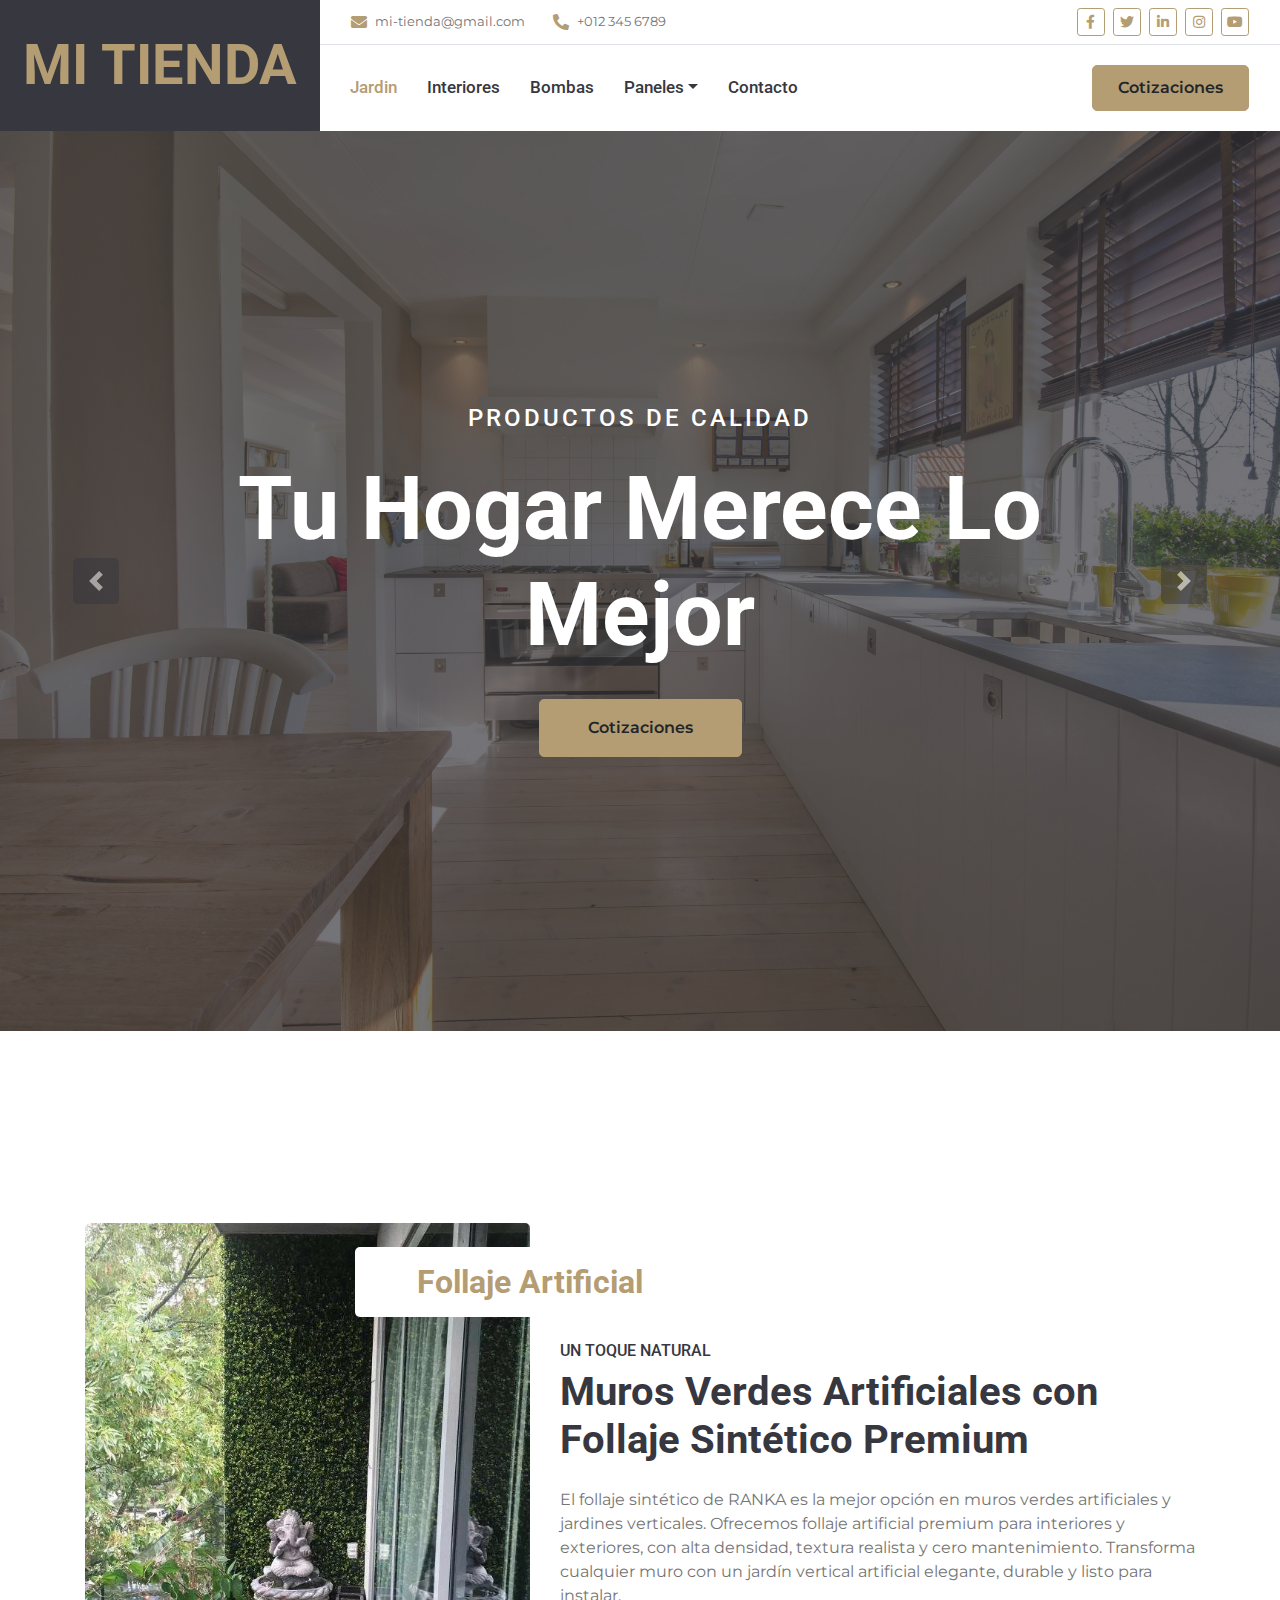
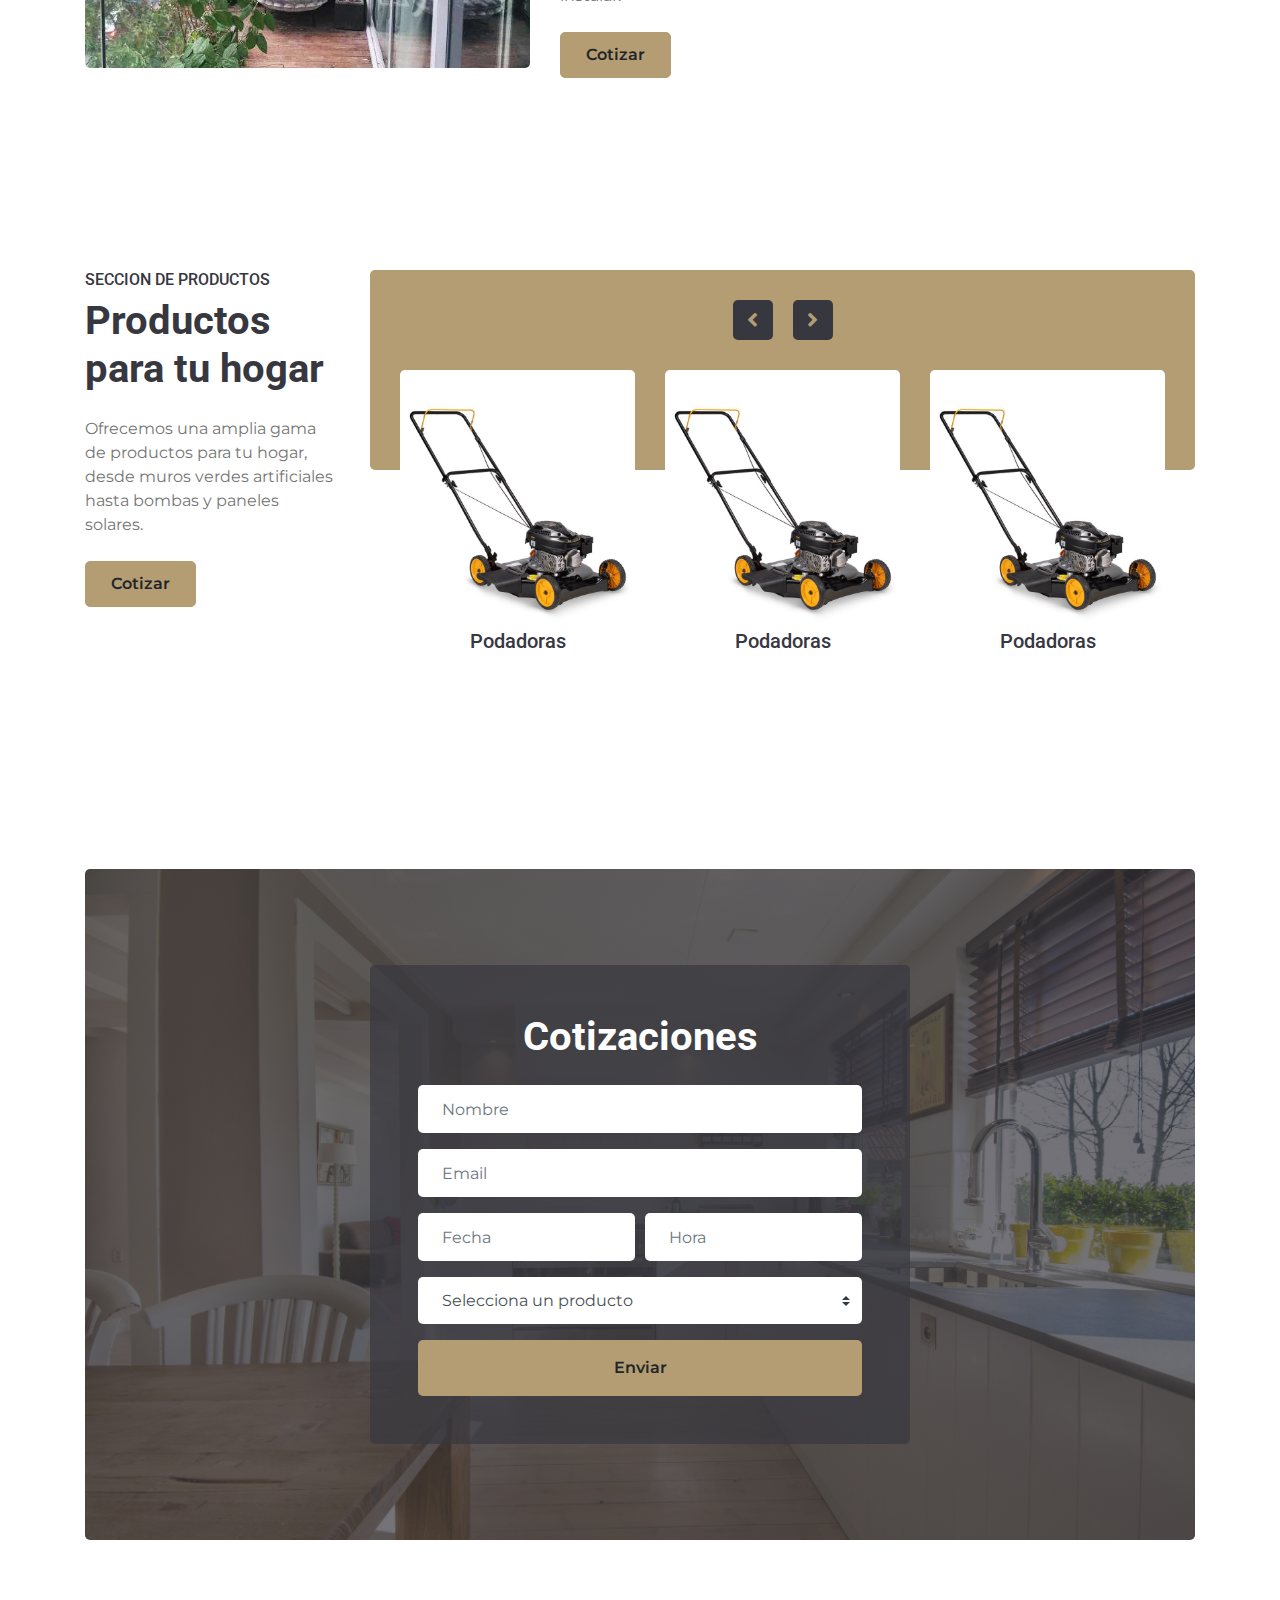
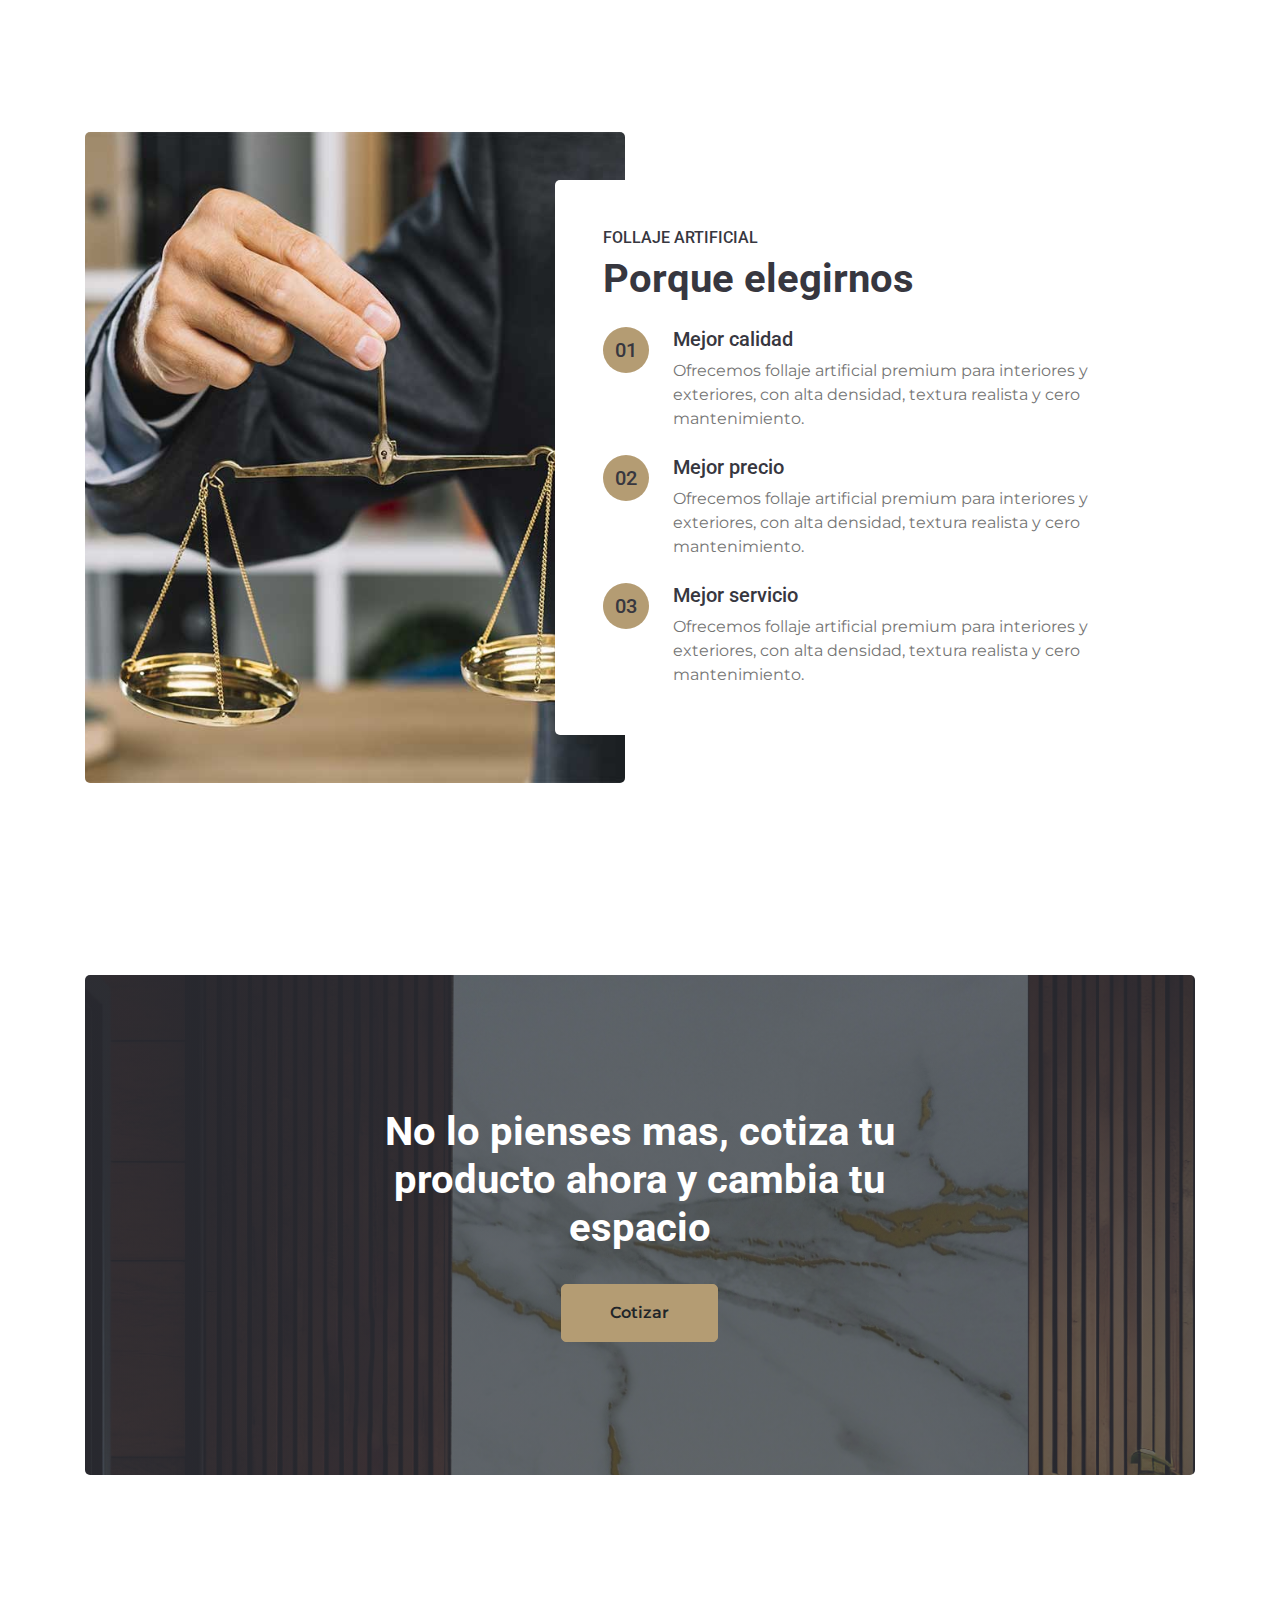
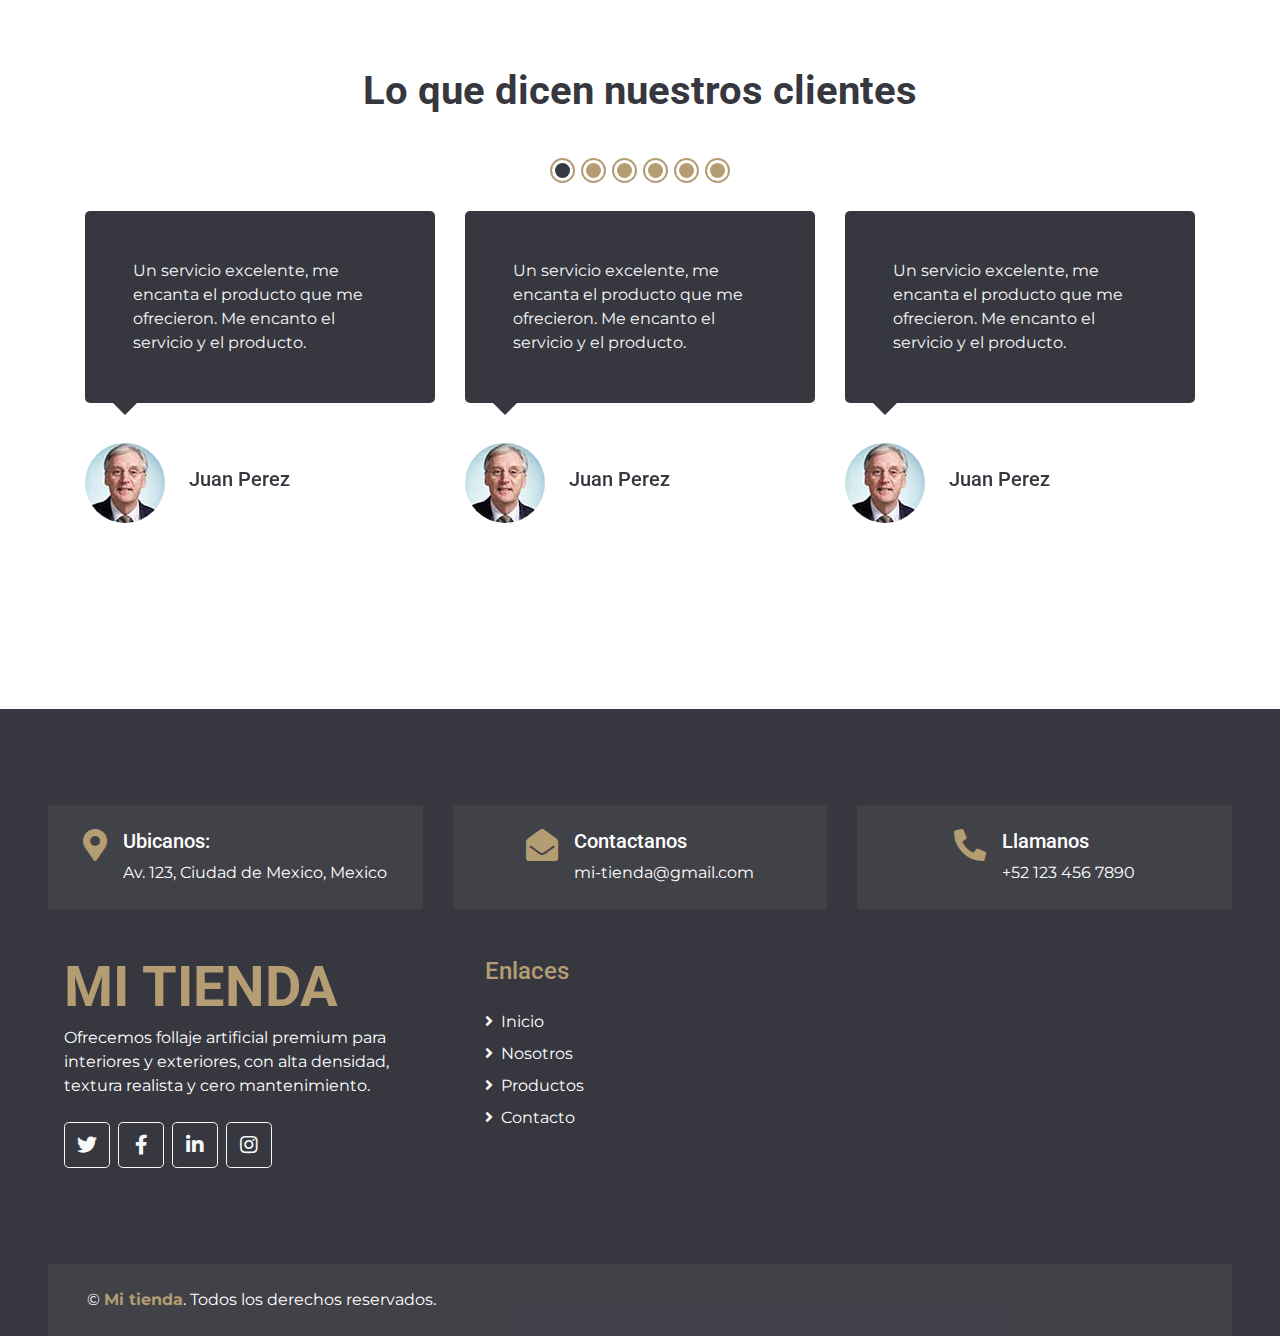
<file: simple-info/index.html>
<!DOCTYPE html>
<html lang="en">
  <head>
    <meta charset="utf-8" />
    <title id="replaceCompanyName">Mi tienda</title>
    <meta content="width=device-width, initial-scale=1.0" name="viewport" />
    <meta content="Free HTML Templates" name="keywords" />
    <meta content="Free HTML Templates" name="description" />

    <!-- Favicon -->
    <link href="img/favicon.ico" rel="icon" />

    <!-- Google Web Fonts -->
    <link rel="preconnect" href="https://fonts.gstatic.com" />
    <link
      href="https://fonts.googleapis.com/css2?family=Montserrat:wght@400;600&family=Roboto:wght@300;500;700&display=swap"
      rel="stylesheet"
    />

    <!-- Font Awesome -->
    <link
      href="https://cdnjs.cloudflare.com/ajax/libs/font-awesome/5.10.0/css/all.min.css"
      rel="stylesheet"
    />

    <!-- Libraries Stylesheet -->
    <link href="lib/owlcarousel/assets/owl.carousel.min.css" rel="stylesheet" />
    <link
      href="lib/tempusdominus/css/tempusdominus-bootstrap-4.min.css"
      rel="stylesheet"
    />

    <!-- Customized Bootstrap Stylesheet -->
    <link href="css/style.css" rel="stylesheet" />
  </head>

  <body>
    <!-- Header Container - Header component will be loaded here -->
    <div id="header-container"></div>

    <!-- Carousel Start -->
    <div class="container-fluid p-0 mb-5 pb-5">
      <div
        id="header-carousel"
        class="carousel slide carousel-fade"
        data-ride="carousel"
      >
        <div class="carousel-inner">
          <div
            class="carousel-item position-relative active"
            style="height: 100vh; min-height: 400px"
          >
            <img
              class="position-absolute w-100 h-100"
              src="img/carousel-1.jpg"
              style="object-fit: cover"
            />
            <div
              class="carousel-caption d-flex flex-column align-items-center justify-content-center"
            >
              <div class="p-3" style="max-width: 900px">
                <h4
                  class="text-white text-uppercase mb-4"
                  style="letter-spacing: 3px"
                >
                  Productos de calidad
                </h4>
                <h3 class="display-2 text-capitalize text-white mb-4">
                  Tu hogar merece lo mejor
                </h3>
                <a class="btn btn-primary py-3 px-5 mt-2" href="#appointment"
                  >Cotizaciones</a
                >
              </div>
            </div>
          </div>
          <div
            class="carousel-item position-relative"
            style="height: 100vh; min-height: 400px"
          >
            <img
              class="position-absolute w-100 h-100"
              src="img/carousel-2.jpg"
              style="object-fit: cover"
            />
            <div
              class="carousel-caption d-flex flex-column align-items-center justify-content-center"
            >
              <div class="p-3" style="max-width: 900px">
                <h4
                  class="text-white text-uppercase mb-4"
                  style="letter-spacing: 3px"
                >
                  Productos de calidad
                </h4>
                <h3 class="display-2 text-capitalize text-white mb-4">
                  Tu hogar merece lo mejor
                </h3>
                <a class="btn btn-primary py-3 px-5 mt-2" href="#"
                  >Cotizaciones</a
                >
              </div>
            </div>
          </div>
        </div>
        <a
          class="carousel-control-prev"
          href="#header-carousel"
          data-slide="prev"
        >
          <div class="btn btn-lg btn-secondary btn-lg-square">
            <span class="carousel-control-prev-icon"></span>
          </div>
        </a>
        <a
          class="carousel-control-next"
          href="#header-carousel"
          data-slide="next"
        >
          <div class="btn btn-lg btn-secondary btn-lg-square">
            <span class="carousel-control-next-icon"></span>
          </div>
        </a>
      </div>
    </div>
    <!-- Carousel End -->

    <!-- About Start -->
    <div class="container-fluid py-5" id="about">
      <div class="container py-5">
        <div class="row">
          <div class="col-lg-5">
            <img class="img-fluid rounded" src="img/about.jpg" alt="" />
          </div>
          <div class="col-lg-7 mt-4 mt-lg-0">
            <h2
              class="position-relative text-center bg-white text-primary rounded p-3 mt-4 mb-4 d-none d-lg-block"
              style="width: 350px; margin-left: -205px"
            >
              Follaje Artificial
            </h2>
            <h6 class="text-uppercase">Un toque natural</h6>
            <h1 class="mb-4">
              Muros Verdes Artificiales con Follaje Sintético Premium
            </h1>
            <p>
              El follaje sintético de RANKA es la mejor opción en muros verdes
              artificiales y jardines verticales. Ofrecemos follaje artificial
              premium para interiores y exteriores, con alta densidad, textura
              realista y cero mantenimiento. Transforma cualquier muro con un
              jardín vertical artificial elegante, durable y listo para
              instalar.
            </p>
            <a href="" class="btn btn-primary mt-2">Cotizar</a>
          </div>
        </div>
      </div>
    </div>
    <!-- About End -->

    <!-- Services Start -->
    <div class="container-fluid py-5">
      <div class="container py-5">
        <div class="row">
          <div class="col-lg-3">
            <h6 class="text-uppercase">Seccion de productos</h6>
            <h1 class="mb-4">Productos para tu hogar</h1>
            <p>
              Ofrecemos una amplia gama de productos para tu hogar, desde muros
              verdes artificiales hasta bombas y paneles solares.
            </p>
            <a href="" class="btn btn-primary mt-2">Cotizar</a>
          </div>
          <div class="col-lg-9 pt-5 pt-lg-0">
            <div class="bg-primary rounded" style="height: 200px"></div>
            <div
              class="owl-carousel service-carousel position-relative"
              style="margin-top: -100px; padding: 0 30px"
            >
              <div
                class="d-flex flex-column align-items-center text-center bg-white rounded pt-4"
              >
                <img src="img/podadora.jpg" alt="Podadora" class="img-fluid" />
                <h5 class="mb-4 px-4">Podadoras</h5>
              </div>
              <div
                class="d-flex flex-column align-items-center text-center bg-white rounded pt-4"
              >
                <img src="img/podadora.jpg" alt="Podadora" class="img-fluid" />
                <h5 class="mb-4 px-4">Podadoras</h5>
              </div>
              <div
                class="d-flex flex-column align-items-center text-center bg-white rounded pt-4"
              >
                <img src="img/podadora.jpg" alt="Podadora" class="img-fluid" />
                <h5 class="mb-4 px-4">Podadoras</h5>
              </div>
              <div
                class="d-flex flex-column align-items-center text-center bg-white rounded pt-4"
              >
                <img src="img/podadora.jpg" alt="Podadora" class="img-fluid" />
                <h5 class="mb-4 px-4">Podadoras</h5>
              </div>
              <div
                class="d-flex flex-column align-items-center text-center bg-white rounded pt-4"
              >
                <img src="img/podadora.jpg" alt="Podadora" class="img-fluid" />
                <h5 class="mb-4 px-4">Podadoras</h5>
              </div>
            </div>
          </div>
        </div>
      </div>
    </div>
    <!-- Services End -->

    <!-- Appointment Start -->
    <div class="container-fluid py-5" id="appointment">
      <div class="container py-5">
        <div class="bg-appointment rounded">
          <div class="row h-100 align-items-center justify-content-center">
            <div class="col-lg-6 py-5">
              <div
                class="rounded p-5 my-5"
                style="background: rgba(55, 55, 63, 0.7)"
              >
                <h1 class="text-center text-white mb-4">Cotizaciones</h1>
                <form>
                  <div class="form-group">
                    <input
                      type="text"
                      class="form-control border-0 p-4"
                      placeholder="Nombre"
                      required="required"
                    />
                  </div>
                  <div class="form-group">
                    <input
                      type="email"
                      class="form-control border-0 p-4"
                      placeholder="Email"
                      required="required"
                    />
                  </div>
                  <div class="form-row">
                    <div class="col-6">
                      <div class="form-group">
                        <div class="date" id="date" data-target-input="nearest">
                          <input
                            type="text"
                            class="form-control border-0 p-4 datetimepicker-input"
                            placeholder="Fecha"
                            data-target="#date"
                            data-toggle="datetimepicker"
                          />
                        </div>
                      </div>
                    </div>
                    <div class="col-6">
                      <div class="form-group">
                        <div class="time" id="time" data-target-input="nearest">
                          <input
                            type="text"
                            class="form-control border-0 p-4 datetimepicker-input"
                            placeholder="Hora"
                            data-target="#time"
                            data-toggle="datetimepicker"
                          />
                        </div>
                      </div>
                    </div>
                  </div>
                  <div class="form-group">
                    <select
                      class="custom-select border-0 px-4"
                      style="height: 47px"
                    >
                      <option selected>Selecciona un producto</option>
                      <option value="1">Producto 1</option>
                      <option value="2">Producto 2</option>
                      <option value="3">Producto 3</option>
                    </select>
                  </div>
                  <div>
                    <button
                      class="btn btn-primary btn-block border-0 py-3"
                      type="submit"
                    >
                      Enviar
                    </button>
                  </div>
                </form>
              </div>
            </div>
          </div>
        </div>
      </div>
    </div>
    <!-- Appointment End -->

    <!-- Features Start -->
    <div class="container-fluid py-5">
      <div class="container py-5">
        <div class="row">
          <div class="col-lg-6" style="min-height: 500px">
            <div class="position-relative h-100 rounded overflow-hidden">
              <img
                class="position-absolute w-100 h-100"
                src="img/feature.jpg"
                style="object-fit: cover"
              />
            </div>
          </div>
          <div class="col-lg-6 pt-5 pb-lg-5">
            <div class="feature-text bg-white rounded p-lg-5">
              <h6 class="text-uppercase">Follaje Artificial</h6>
              <h1 class="mb-4">Porque elegirnos</h1>
              <div class="d-flex mb-4">
                <div
                  class="btn-primary btn-lg-square px-3"
                  style="border-radius: 50px"
                >
                  <h5 class="text-secondary m-0">01</h5>
                </div>
                <div class="ml-4">
                  <h5>Mejor calidad</h5>
                  <p class="m-0">
                    Ofrecemos follaje artificial premium para interiores y exteriores, con alta densidad, textura realista y cero mantenimiento.
                  </p>
                </div>
              </div>
              <div class="d-flex mb-4">
                <div
                  class="btn-primary btn-lg-square px-3"
                  style="border-radius: 50px"
                >
                  <h5 class="text-secondary m-0">02</h5>
                </div>
                <div class="ml-4">
                  <h5>Mejor precio</h5>
                  <p class="m-0">
                    Ofrecemos follaje artificial premium para interiores y exteriores, con alta densidad, textura realista y cero mantenimiento.
                  </p>
                </div>
              </div>
              <div class="d-flex">
                <div
                  class="btn-primary btn-lg-square px-3"
                  style="border-radius: 50px"
                >
                  <h5 class="text-secondary m-0">03</h5>
                </div>
                <div class="ml-4">
                  <h5>Mejor servicio</h5>
                  <p class="m-0">
                    Ofrecemos follaje artificial premium para interiores y exteriores, con alta densidad, textura realista y cero mantenimiento.
                  </p>
                </div>
              </div>
            </div>
          </div>
        </div>
      </div>
    </div>
    <!-- Features End -->

    <!-- Action Start -->
    <div class="container-fluid py-5">
      <div class="container py-5">
        <div class="bg-action rounded" style="height: 500px">
          <div class="row h-100 align-items-center justify-content-center">
            <div class="col-lg-7 text-center">
              <h1 class="text-white mb-4">
                No lo pienses mas, cotiza tu producto ahora y cambia tu espacio
              </h1>
              <a class="btn btn-primary py-3 px-5 mt-2" href="#appointment">Cotizar</a>
            </div>
          </div>
        </div>
      </div>
    </div>
    <!-- Action End -->

    <!-- Testimonial Start -->
    <div class="container-fluid py-5">
      <div class="container py-5">
        <div class="text-center pb-5">
          <h1 class="mb-5">Lo que dicen nuestros clientes</h1>
        </div>
        <div class="owl-carousel testimonial-carousel">
          <div class="testimonial-item">
            <div
              class="testimonial-text position-relative bg-secondary text-light rounded p-5 mb-4"
            >
              Un servicio excelente, me encanta el producto que me ofrecieron.
              Me encanto el servicio y el producto.
            </div>
            <div class="d-flex align-items-center pt-3">
              <img
                class="img-fluid rounded-circle"
                src="img/testimonial-1.jpg"
                style="width: 80px; height: 80px"
                alt=""
              />
              <div class="pl-4">
                <h5>Juan Perez</h5>
              </div>
            </div>
          </div>
          <div class="testimonial-item">
            <div
              class="testimonial-text position-relative bg-secondary text-light rounded p-5 mb-4"
            >
              Un servicio excelente, me encanta el producto que me ofrecieron.
              Me encanto el servicio y el producto.
            </div>
            <div class="d-flex align-items-center pt-3">
              <img
                class="img-fluid rounded-circle"
                src="img/testimonial-1.jpg"
                style="width: 80px; height: 80px"
                alt=""
              />
              <div class="pl-4">
                <h5>Juan Perez</h5>
              </div>
            </div>
          </div>
          <div class="testimonial-item">
            <div
              class="testimonial-text position-relative bg-secondary text-light rounded p-5 mb-4"
            >
              Un servicio excelente, me encanta el producto que me ofrecieron.
              Me encanto el servicio y el producto.
            </div>
            <div class="d-flex align-items-center pt-3">
              <img
                class="img-fluid rounded-circle"
                src="img/testimonial-1.jpg"
                style="width: 80px; height: 80px"
                alt=""
              />
              <div class="pl-4">
                <h5>Juan Perez</h5>
              </div>
            </div>
          </div>
          <div class="testimonial-item">
            <div
              class="testimonial-text position-relative bg-secondary text-light rounded p-5 mb-4"
            >
              Un servicio excelente, me encanta el producto que me ofrecieron.
              Me encanto el servicio y el producto.
            </div>
            <div class="d-flex align-items-center pt-3">
              <img
                class="img-fluid rounded-circle"
                src="img/testimonial-1.jpg"
                style="width: 80px; height: 80px"
                alt=""
              />
              <div class="pl-4">
                <h5>Juan Perez</h5>
              </div>
            </div>
          </div>
          <div class="testimonial-item">
            <div
              class="testimonial-text position-relative bg-secondary text-light rounded p-5 mb-4"
            >
              Un servicio excelente, me encanta el producto que me ofrecieron.
              Me encanto el servicio y el producto.
            </div>
            <div class="d-flex align-items-center pt-3">
              <img
                class="img-fluid rounded-circle"
                src="img/testimonial-1.jpg"
                style="width: 80px; height: 80px"
                alt=""
              />
              <div class="pl-4">
                <h5>Juan Perez</h5>
              </div>
            </div>
          </div>
          <div class="testimonial-item">
            <div
              class="testimonial-text position-relative bg-secondary text-light rounded p-5 mb-4"
            >
              Un servicio excelente, me encanta el producto que me ofrecieron.
              Me encanto el servicio y el producto.
            </div>
            <div class="d-flex align-items-center pt-3">
              <img
                class="img-fluid rounded-circle"
                src="img/testimonial-1.jpg"
                style="width: 80px; height: 80px"
                alt=""
              />
              <div class="pl-4">
                <h5>Juan Perez</h5>
              </div>
            </div>
          </div>
        </div>
      </div>
    </div>
    <!-- Testimonial End -->

    <!-- Footer Container - Footer component will be loaded here -->
    <div id="footer-container"></div>

    <!-- JavaScript Libraries -->
    <script src="https://code.jquery.com/jquery-3.4.1.min.js"></script>
    <script src="https://stackpath.bootstrapcdn.com/bootstrap/4.4.1/js/bootstrap.bundle.min.js"></script>
    <script src="lib/easing/easing.min.js"></script>
    <script src="lib/waypoints/waypoints.min.js"></script>
    <script src="lib/owlcarousel/owl.carousel.min.js"></script>
    <script src="lib/tempusdominus/js/moment.min.js"></script>
    <script src="lib/tempusdominus/js/moment-timezone.min.js"></script>
    <script src="lib/tempusdominus/js/tempusdominus-bootstrap-4.min.js"></script>

    <!-- Contact Javascript File -->
    <script src="mail/jqBootstrapValidation.min.js"></script>
    <script src="mail/contact.js"></script>

    <!-- Template Javascript -->
    <script src="js/main.js"></script>

    <!-- Component Loader - MUST be last to load components -->
    <script src="components/loader.js"></script>
  </body>
</html>
</file>
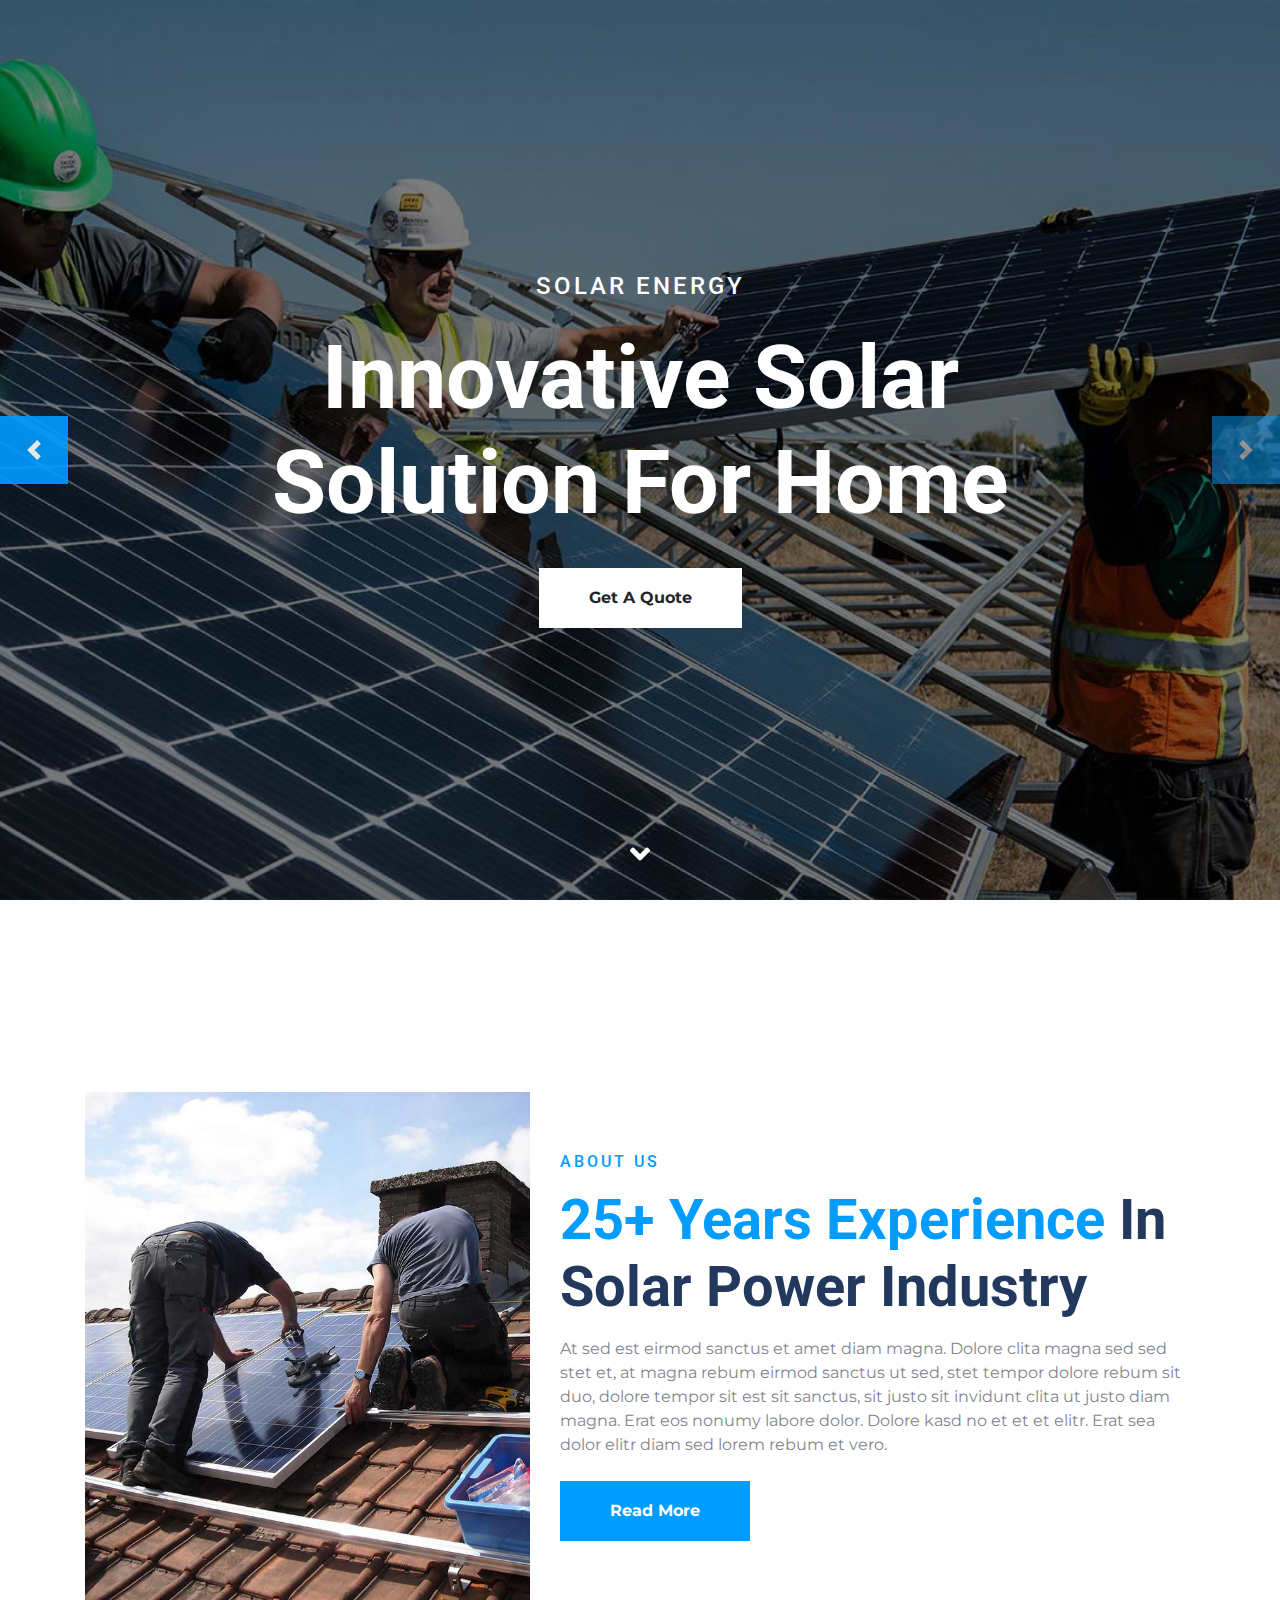
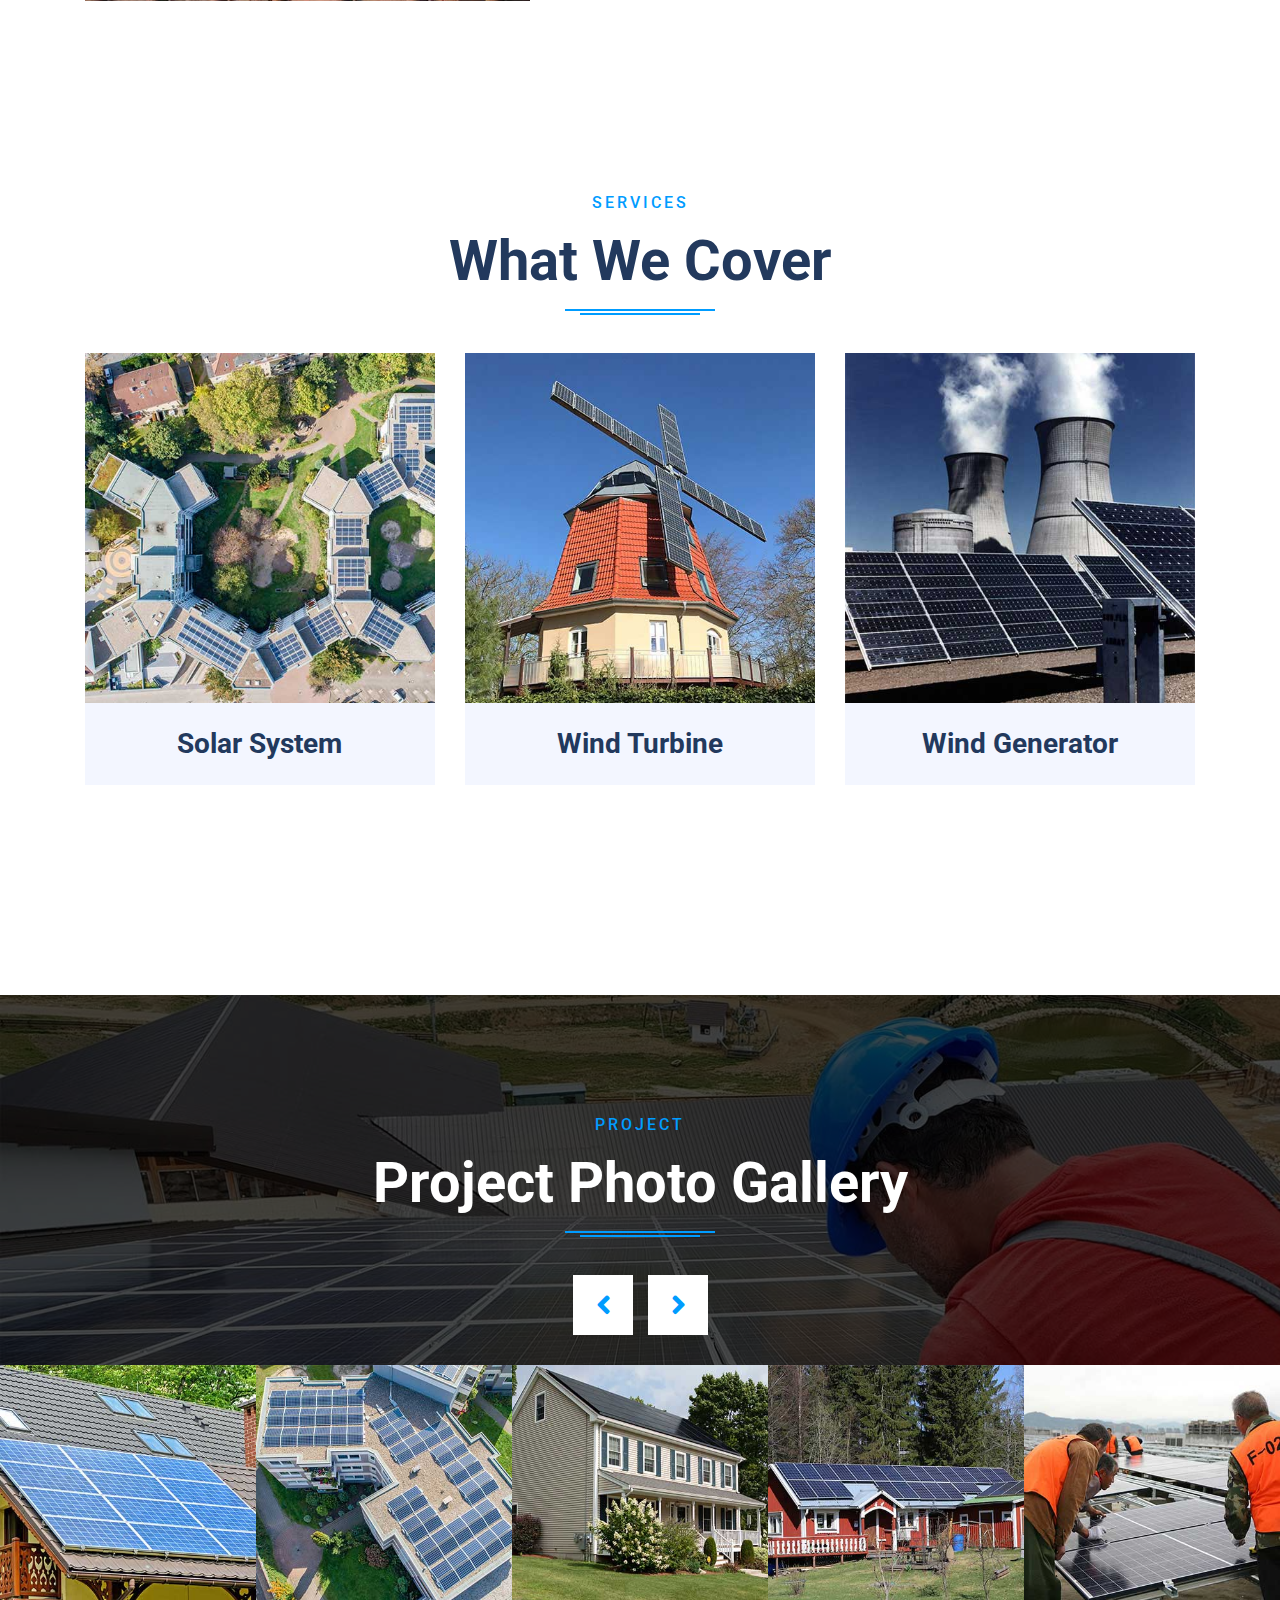
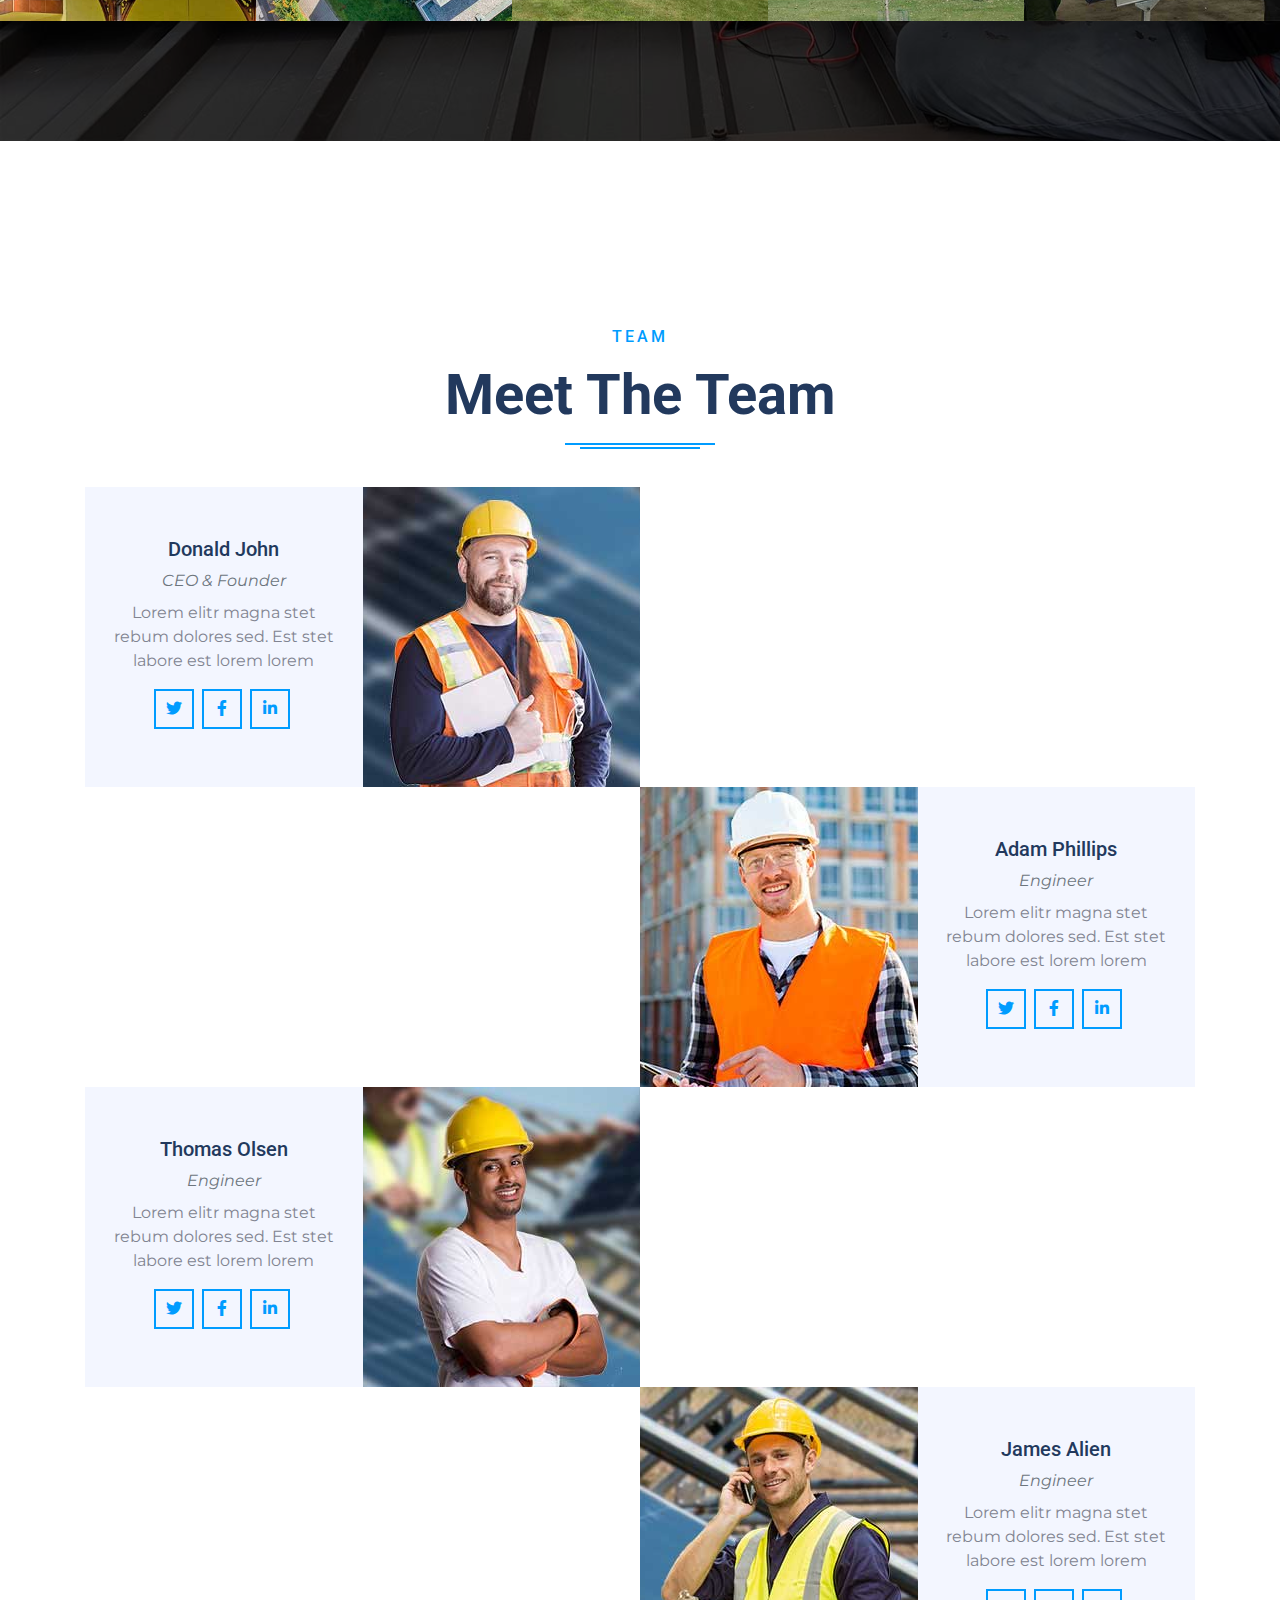
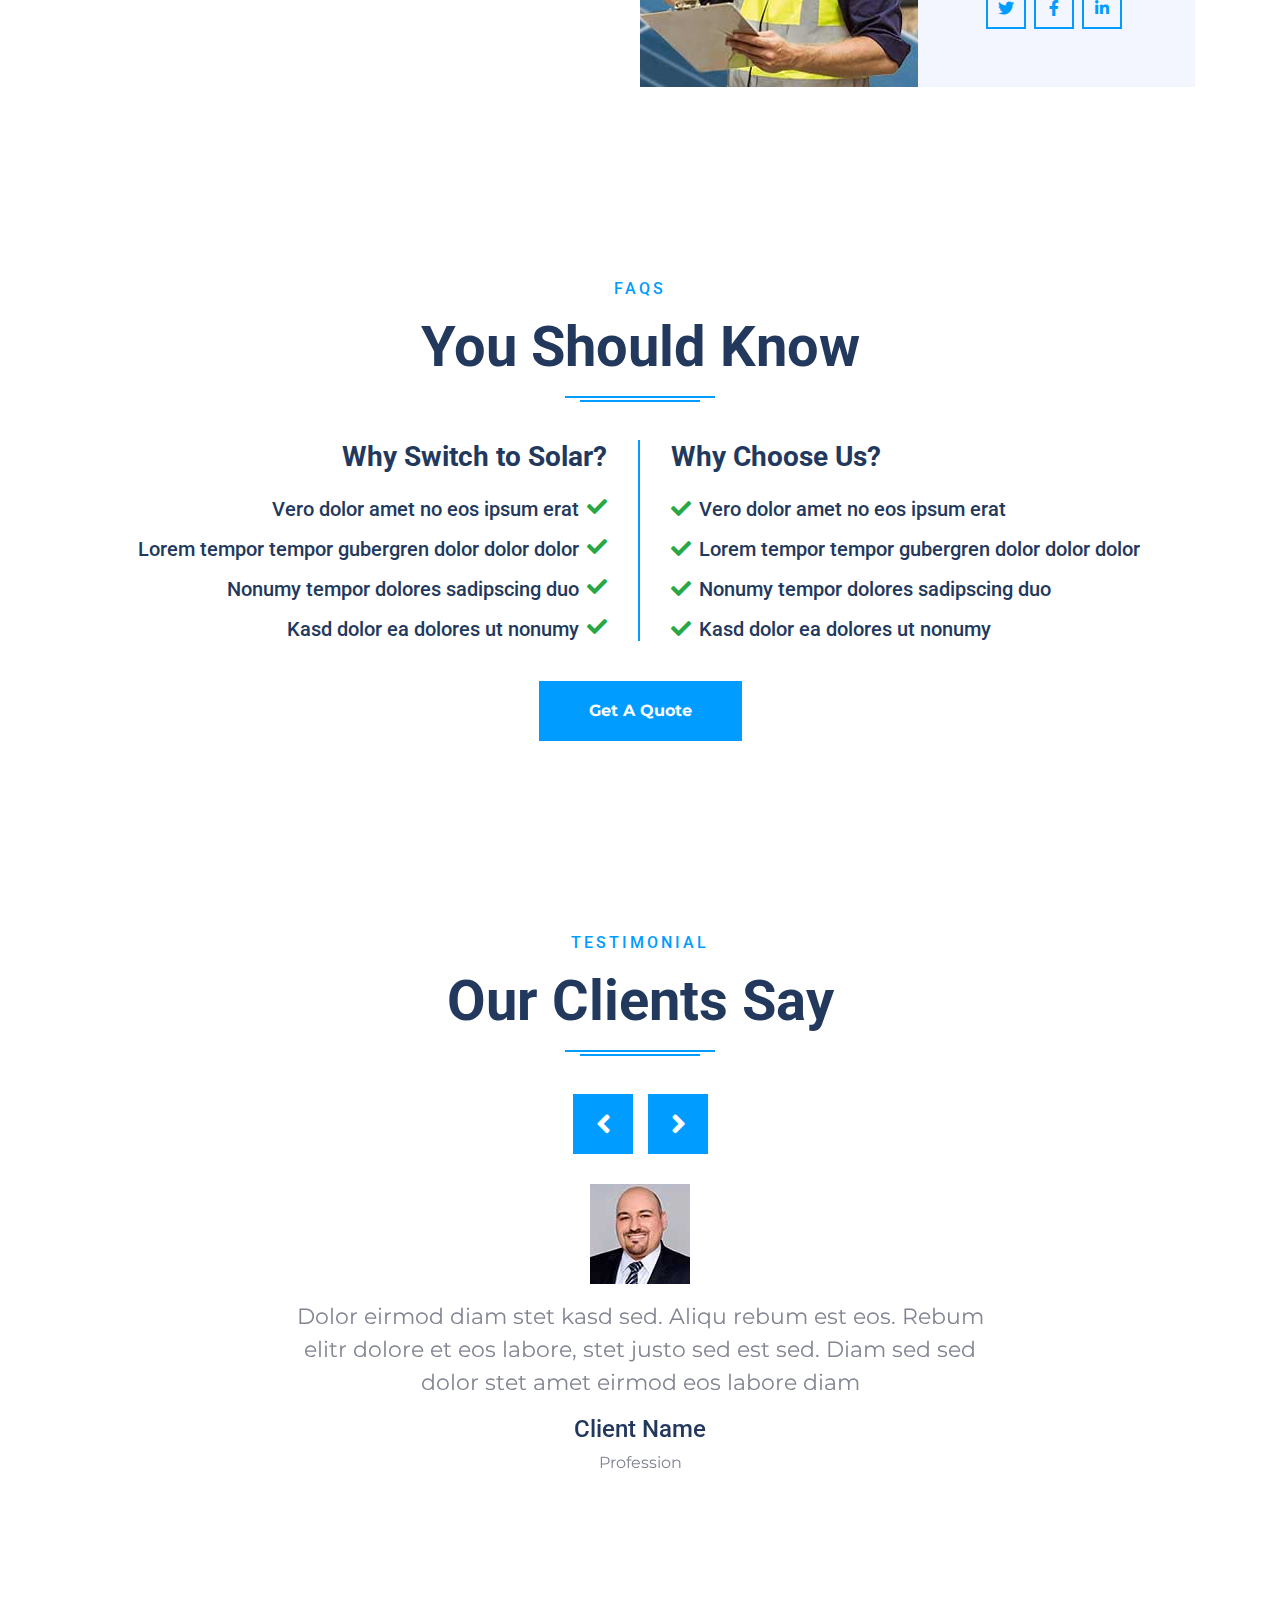
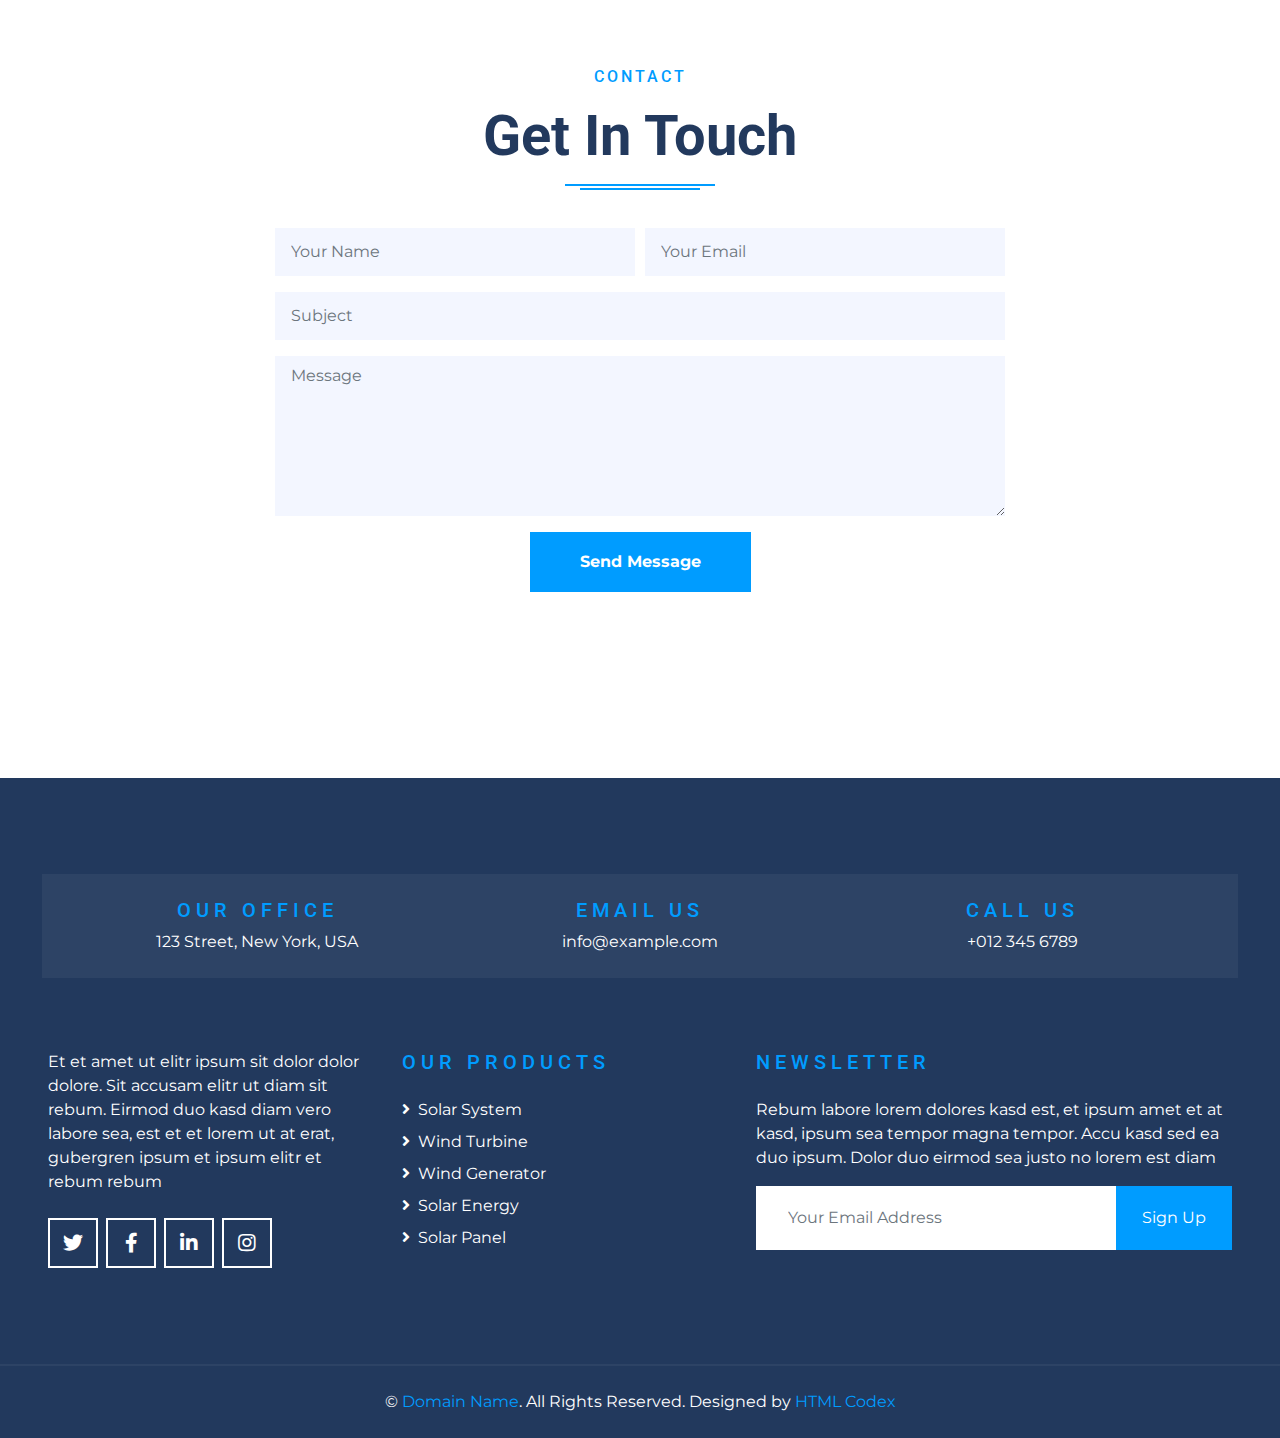
<file: solar-energy-website-template/index.html>
<!DOCTYPE html>
<html lang="en">

<head>
    <meta charset="utf-8">
    <title>Solar - Solar Energy Website Template</title>
    <meta content="width=device-width, initial-scale=1.0" name="viewport">
    <meta content="Free HTML Templates" name="keywords">
    <meta content="Free HTML Templates" name="description">

    <!-- Favicon -->
    <link href="img/favicon.ico" rel="icon">

    <!-- Google Web Fonts -->
    <link rel="preconnect" href="https://fonts.gstatic.com">
    <link href="https://fonts.googleapis.com/css2?family=Montserrat&family=Roboto:wght@500;700&display=swap" rel="stylesheet"> 

    <!-- Font Awesome -->
    <link href="https://cdnjs.cloudflare.com/ajax/libs/font-awesome/5.10.0/css/all.min.css" rel="stylesheet">

    <!-- Libraries Stylesheet -->
    <link href="lib/owlcarousel/assets/owl.carousel.min.css" rel="stylesheet">
    <link href="lib/lightbox/css/lightbox.min.css" rel="stylesheet">

    <!-- Customized Bootstrap Stylesheet -->
    <link href="css/style.css" rel="stylesheet">
</head>

<body data-spy="scroll" data-target=".navbar" data-offset="51">
    <!-- Navbar Start -->
    <nav class="navbar fixed-top shadow-sm navbar-expand-lg bg-dark navbar-dark py-1 py-lg-0 px-lg-5">
        <a href="index.html" class="navbar-brand d-block d-lg-none">
            <h1 class="display-4 text-white text-uppercase m-0">Solar</h1>
        </a>
        <button type="button" class="navbar-toggler" data-toggle="collapse" data-target="#navbarCollapse">
            <span class="navbar-toggler-icon"></span>
        </button>
        <div class="collapse navbar-collapse justify-content-between" id="navbarCollapse">
            <div class="navbar-nav ml-auto py-0">
                <a href="#home" class="nav-item nav-link active">Home</a>
                <a href="#about" class="nav-item nav-link">About</a>
                <a href="#service" class="nav-item nav-link">Service</a>
                <a href="#project" class="nav-item nav-link">Project</a>
            </div>
            <a href="index.html" class="navbar-brand bg-primary px-4 mx-3 d-none d-lg-block">
                <h1 class="display-4 text-white text-uppercase m-0">Solar</h1>
            </a>
            <div class="navbar-nav mr-auto py-0">
                <a href="#team" class="nav-item nav-link">Team</a>
                <a href="#faqs" class="nav-item nav-link">FAQs</a>
                <a href="#testimonial" class="nav-item nav-link">Testimonial</a>
                <a href="#contact" class="nav-item nav-link">Contact</a>
            </div>
        </div>
    </nav>
    <!-- Navbar End -->


    <!-- Carousel Start -->
    <div class="container-fluid p-0 mb-5 pb-5" id="home">
        <div id="header-carousel" class="carousel slide carousel-fade" data-ride="carousel">
            <div class="carousel-inner">
                <div class="carousel-item position-relative active" style="height: 100vh; min-height: 400px;">
                    <img class="position-absolute w-100 h-100" src="img/carousel-1.jpg" style="object-fit: cover;">
                    <div class="carousel-caption d-flex flex-column align-items-center justify-content-center">
                        <div class="p-3" style="max-width: 900px;">
                            <h4 class="text-white text-uppercase mb-4" style="letter-spacing: 3px;">Solar Energy</h4>
                            <h3 class="display-2 font-secondary text-white mb-4">Innovative Solar Solution For Home</h3>
                            <a class="btn btn-light font-weight-bold py-3 px-5 mt-2 btn-scroll" href="#contact">Get A Quote</a>
                        </div>
                    </div>
                </div>
                <div class="carousel-item position-relative" style="height: 100vh; min-height: 400px;">
                    <img class="position-absolute w-100 h-100" src="img/carousel-2.jpg" style="object-fit: cover;">
                    <div class="carousel-caption d-flex flex-column align-items-center justify-content-center">
                        <div class="p-3" style="max-width: 900px;">
                            <h4 class="text-white text-uppercase mb-4" style="letter-spacing: 3px;">Solar Energy</h4>
                            <h3 class="display-2 font-secondary text-white mb-4">Let The Sun Work For Your Home</h3>
                            <a class="btn btn-light font-weight-bold py-3 px-5 mt-2 btn-scroll" href="#contact">Get A Quote</a>
                        </div>
                    </div>
                </div>
            </div>
            <a class="carousel-control-prev justify-content-start" href="#header-carousel" data-slide="prev">
                <div class="btn btn-primary px-0" style="width: 68px; height: 68px;">
                    <span class="carousel-control-prev-icon mt-3"></span>
                </div>
            </a>
            <a class="carousel-control-next justify-content-end" href="#header-carousel" data-slide="next">
                <div class="btn btn-primary px-0" style="width: 68px; height: 68px;">
                    <span class="carousel-control-next-icon mt-3"></span>
                </div>
            </a>
        </div>
    </div>
    <!-- Carousel End -->


    <!-- About Start -->
    <div class="container-fluid py-5" id="about">
        <div class="container py-5">
            <div class="row align-items-center">
                <div class="col-lg-5">
                    <img class="img-fluid mb-4 mb-lg-0" src="img/about.jpg" alt="">
                </div>
                <div class="col-lg-7">
                    <h6 class="text-uppercase text-primary mb-3" style="letter-spacing: 3px;">About Us</h6>
                    <h1 class="display-4 mb-3"><span class="text-primary">25+ Years Experience</span> In Solar Power Industry</h1>
                    <p>At sed est eirmod sanctus et amet diam magna. Dolore clita magna sed sed stet et, at magna rebum eirmod sanctus ut sed, stet tempor dolore rebum sit duo, dolore tempor sit est sit sanctus, sit justo sit invidunt clita ut justo diam magna. Erat eos nonumy labore dolor. Dolore kasd no et et et elitr. Erat sea dolor elitr diam sed lorem rebum et vero. </p>
                    <a class="btn btn-primary font-weight-bold py-3 px-5 mt-2" type="button" data-toggle="modal" data-target="#exampleModalLong">Read More</a>
                </div>
            </div>
        </div>
    </div>
    <!-- About End -->


    <!-- Service Start -->
    <div class="container-fluid py-5" id="service">
        <div class="container py-5">
            <div class="section-title position-relative text-center">
                <h6 class="text-uppercase text-primary mb-3" style="letter-spacing: 3px;">Services</h6>
                <h1 class="font-secondary display-4">What We Cover</h1>
            </div>
            <div class="row">
                <div class="col-lg-4 mb-3">
                    <div class="product-item mb-2">
                        <div class="product-img">
                            <img class="img-fluid" src="img/product-1.jpg" alt="">
                            <a type="button" class="btn btn-primary" data-toggle="modal" data-target="#exampleModalLong">
                                <i class="fa fa-2x fa-plus text-white"></i>
                            </a>
                        </div>
                        <div class="bg-secondary text-center p-4">
                            <h3 class="m-0">Solar System</h3>
                        </div>
                    </div>
                </div>
                <div class="col-lg-4 mb-3">
                    <div class="product-item mb-2">
                        <div class="product-img">
                            <img class="img-fluid" src="img/product-2.jpg" alt="">
                            <a type="button" class="btn btn-primary" data-toggle="modal" data-target="#exampleModalLong">
                                <i class="fa fa-2x fa-plus text-white"></i>
                            </a>
                        </div>
                        <div class="bg-secondary text-center p-4">
                            <h3 class="m-0">Wind Turbine</h3>
                        </div>
                    </div>
                </div>
                <div class="col-lg-4 mb-3">
                    <div class="product-item mb-2">
                        <div class="product-img">
                            <img class="img-fluid" src="img/product-3.jpg" alt="">
                            <a type="button" class="btn btn-primary" data-toggle="modal" data-target="#exampleModalLong">
                                <i class="fa fa-2x fa-plus text-white"></i>
                            </a>
                        </div>
                        <div class="bg-secondary text-center p-4">
                            <h3 class="m-0">Wind Generator</h3>
                        </div>
                    </div>
                </div>
            </div>
        </div>
    </div>
    <!-- Service End -->


    <!-- Gallery Start -->
    <div class="container-fluid bg-gallery" id="project" style="padding: 120px 0; margin: 90px 0;">
        <div class="section-title position-relative text-center" style="margin-bottom: 120px;">
            <h6 class="text-uppercase text-primary mb-3" style="letter-spacing: 3px;">Project</h6>
            <h1 class="font-secondary display-4 text-white">Project Photo Gallery</h1>
        </div>
        <div class="owl-carousel gallery-carousel">
            <div class="gallery-item">
                <img class="img-fluid w-100" src="img/gallery-1.jpg" alt="">
                <a class="btn btn-primary" href="img/gallery-1.jpg" data-lightbox="gallery">
                    <i class="fa fa-2x fa-plus text-white"></i>
                </a>
            </div>
            <div class="gallery-item">
                <img class="img-fluid w-100" src="img/gallery-2.jpg" alt="">
                <a class="btn btn-primary" href="img/gallery-2.jpg" data-lightbox="gallery">
                    <i class="fa fa-2x fa-plus text-white"></i>
                </a>
            </div>
            <div class="gallery-item">
                <img class="img-fluid w-100" src="img/gallery-3.jpg" alt="">
                <a class="btn btn-primary" href="img/gallery-3.jpg" data-lightbox="gallery">
                    <i class="fa fa-2x fa-plus text-white"></i>
                </a>
            </div>
            <div class="gallery-item">
                <img class="img-fluid w-100" src="img/gallery-4.jpg" alt="">
                <a class="btn btn-primary" href="img/gallery-4.jpg" data-lightbox="gallery">
                    <i class="fa fa-2x fa-plus text-white"></i>
                </a>
            </div>
            <div class="gallery-item">
                <img class="img-fluid w-100" src="img/gallery-5.jpg" alt="">
                <a class="btn btn-primary" href="img/gallery-5.jpg" data-lightbox="gallery">
                    <i class="fa fa-2x fa-plus text-white"></i>
                </a>
            </div>
            <div class="gallery-item">
                <img class="img-fluid w-100" src="img/gallery-6.jpg" alt="">
                <a class="btn btn-primary" href="img/gallery-6.jpg" data-lightbox="gallery">
                    <i class="fa fa-2x fa-plus text-white"></i>
                </a>
            </div>
        </div>
    </div>
    <!-- Gallery End -->


    <!-- Team Start -->
    <div class="container-fluid py-5" id="team">
        <div class="container py-5">
            <div class="section-title position-relative text-center">
                <h6 class="text-uppercase text-primary mb-3" style="letter-spacing: 3px;">Team</h6>
                <h1 class="font-secondary display-4">Meet The Team</h1>
            </div>
            <div class="row justify-content-lg-start m-0 mb-4 pb-2 mb-sm-0 pb-sm-0">
                <div class="col-lg-6 p-0">
                    <div class="row m-0">
                        <div class="col-sm-6 p-0 text-center">
                            <div class="h-100 d-flex flex-column justify-content-center bg-secondary p-4">
                                <h5 class="mb-2">Donald John</h5>
                                <p class="text-muted font-italic mb-2">CEO & Founder</p>
                                <p>Lorem elitr magna stet rebum dolores sed. Est stet labore est lorem lorem</p>
                                <div class="position-relative mb-2">
                                    <a class="btn btn-outline-primary btn-square mr-1" href="#"><i class="fab fa-twitter"></i></a>
                                    <a class="btn btn-outline-primary btn-square mr-1" href="#"><i class="fab fa-facebook-f"></i></a>
                                    <a class="btn btn-outline-primary btn-square mr-1" href="#"><i class="fab fa-linkedin-in"></i></a>
                                </div>
                            </div>
                        </div>
                        <div class="col-sm-6 p-0" style="min-height: 300px;">
                            <img class="position-absolute w-100 h-100" src="img/team-1.jpg" style="object-fit: cover;">
                        </div>
                    </div>
                </div>
            </div>
            <div class="row justify-content-lg-end m-0 mb-4 pb-2 mb-sm-0 pb-sm-0">
                <div class="col-lg-6 p-0">
                    <div class="row m-0">
                        <div class="col-sm-6 p-0" style="min-height: 300px;">
                            <img class="position-absolute w-100 h-100" src="img/team-2.jpg" style="object-fit: cover;">
                        </div>
                        <div class="col-sm-6 p-0 text-center">
                            <div class="h-100 d-flex flex-column justify-content-center bg-secondary p-4">
                                <h5 class="mb-2">Adam Phillips</h5>
                                <p class="text-muted font-italic mb-2">Engineer</p>
                                <p>Lorem elitr magna stet rebum dolores sed. Est stet labore est lorem lorem</p>
                                <div class="position-relative mb-2">
                                    <a class="btn btn-outline-primary btn-square mr-1" href="#"><i class="fab fa-twitter"></i></a>
                                    <a class="btn btn-outline-primary btn-square mr-1" href="#"><i class="fab fa-facebook-f"></i></a>
                                    <a class="btn btn-outline-primary btn-square mr-1" href="#"><i class="fab fa-linkedin-in"></i></a>
                                </div>
                            </div>
                        </div>
                    </div>
                </div>
            </div>
            <div class="row justify-content-lg-start m-0 mb-4 pb-2 mb-sm-0 pb-sm-0">
                <div class="col-lg-6 p-0">
                    <div class="row m-0">
                        <div class="col-sm-6 p-0 text-center">
                            <div class="h-100 d-flex flex-column justify-content-center bg-secondary p-4">
                                <h5 class="mb-2">Thomas Olsen</h5>
                                <p class="text-muted font-italic mb-2">Engineer</p>
                                <p>Lorem elitr magna stet rebum dolores sed. Est stet labore est lorem lorem</p>
                                <div class="position-relative mb-2">
                                    <a class="btn btn-outline-primary btn-square mr-1" href="#"><i class="fab fa-twitter"></i></a>
                                    <a class="btn btn-outline-primary btn-square mr-1" href="#"><i class="fab fa-facebook-f"></i></a>
                                    <a class="btn btn-outline-primary btn-square mr-1" href="#"><i class="fab fa-linkedin-in"></i></a>
                                </div>
                            </div>
                        </div>
                        <div class="col-sm-6 p-0" style="min-height: 300px;">
                            <img class="position-absolute w-100 h-100" src="img/team-3.jpg" style="object-fit: cover;">
                        </div>
                    </div>
                </div>
            </div>
            <div class="row justify-content-lg-end m-0">
                <div class="col-lg-6 p-0">
                    <div class="row m-0">
                        <div class="col-sm-6 p-0" style="min-height: 300px;">
                            <img class="position-absolute w-100 h-100" src="img/team-4.jpg" style="object-fit: cover;">
                        </div>
                        <div class="col-sm-6 p-0 text-center">
                            <div class="h-100 d-flex flex-column justify-content-center bg-secondary p-4">
                                <h5 class="mb-2">James Alien</h5>
                                <p class="text-muted font-italic mb-2">Engineer</p>
                                <p>Lorem elitr magna stet rebum dolores sed. Est stet labore est lorem lorem</p>
                                <div class="position-relative mb-2">
                                    <a class="btn btn-outline-primary btn-square mr-1" href="#"><i class="fab fa-twitter"></i></a>
                                    <a class="btn btn-outline-primary btn-square mr-1" href="#"><i class="fab fa-facebook-f"></i></a>
                                    <a class="btn btn-outline-primary btn-square mr-1" href="#"><i class="fab fa-linkedin-in"></i></a>
                                </div>
                            </div>
                        </div>
                    </div>
                </div>
            </div>
        </div>
    </div>
    <!-- Team End -->


    <!-- FAQs Start -->
    <div class="container-fluid py-5" id="faqs">
        <div class="container py-5">
            <div class="section-title position-relative text-center">
                <h6 class="text-uppercase text-primary mb-3" style="letter-spacing: 3px;">FAQs</h6>
                <h1 class="display-4">You Should Know</h1>
            </div>
            <div class="row">
                <div class="col-md-6 border-right border-primary">
                    <div class="text-center text-md-right mr-md-3 mb-4 mb-md-0">
                        <h3 class="mb-4">Why Switch to Solar?</h3>
                        <h5 class="mb-3"><i class="fa fa-check text-success float-md-right mr-2 mr-md-0 ml-md-2"></i>Vero dolor amet no eos ipsum erat</h5>
                        <h5 class="mb-3"><i class="fa fa-check text-success float-md-right mr-2 mr-md-0 ml-md-2"></i>Lorem tempor tempor gubergren dolor dolor dolor</h5>
                        <h5 class="mb-3"><i class="fa fa-check text-success float-md-right mr-2 mr-md-0 ml-md-2"></i>Nonumy tempor dolores sadipscing duo</h5>
                        <h5 class="mb-0"><i class="fa fa-check text-success float-md-right mr-2 mr-md-0 ml-md-2"></i>Kasd dolor ea dolores ut nonumy</h5>
                    </div>
                </div>
                <div class="col-md-6">
                    <div class="text-center text-md-left ml-md-3">
                        <h3 class="mb-4">Why Choose Us?</h3>
                        <h5 class="mb-3"><i class="fa fa-check text-success mr-2"></i>Vero dolor amet no eos ipsum erat</h5>
                        <h5 class="mb-3"><i class="fa fa-check text-success mr-2"></i>Lorem tempor tempor gubergren dolor dolor dolor</h5>
                        <h5 class="mb-3"><i class="fa fa-check text-success mr-2"></i>Nonumy tempor dolores sadipscing duo</h5>
                        <h5 class="mb-0"><i class="fa fa-check text-success mr-2"></i>Kasd dolor ea dolores ut nonumy</h5>
                    </div>
                </div>
                <div class="col-md-12 text-center pt-3">
                    <a class="btn btn-primary font-weight-bold py-3 px-5 mt-4 btn-scroll" href="#contact">Get A Quote</a>
                </div>
            </div>
        </div>
    </div>
    <!-- FAQs End -->


    <!-- Testimonial Start -->
    <div class="container-fluid py-5" id="testimonial">
        <div class="container py-5">
            <div class="section-title position-relative text-center" style="margin-bottom: 120px;">
                <h6 class="text-uppercase text-primary mb-3" style="letter-spacing: 3px;">Testimonial</h6>
                <h1 class="display-4">Our Clients Say</h1>
            </div>
            <div class="row justify-content-center">
                <div class="col-lg-8">
                    <div class="owl-carousel testimonial-carousel">
                        <div class="text-center">
                            <img class="img-fluid mx-auto mb-3" src="img/testimonial-1.jpg" style="width: 100px;">
                            <p style="font-size: 22px;">Dolor eirmod diam stet kasd sed. Aliqu rebum est eos. Rebum elitr dolore et eos labore, stet justo sed est sed. Diam sed sed dolor stet amet eirmod eos labore diam</p>
                            <h4>Client Name</h4>
                            <span>Profession</span>
                        </div>
                        <div class="text-center">
                            <img class="img-fluid mx-auto mb-3" src="img/testimonial-2.jpg" style="width: 100px;">
                            <p style="font-size: 22px;">Dolor eirmod diam stet kasd sed. Aliqu rebum est eos. Rebum elitr dolore et eos labore, stet justo sed est sed. Diam sed sed dolor stet amet eirmod eos labore diam</p>
                            <h4>Client Name</h4>
                            <span>Profession</span>
                        </div>
                    </div>
                </div>
            </div>
        </div>
    </div>
    <!-- Testimonial End -->


    <!-- Contact Start -->
    <div class="container-fluid py-5" id="contact">
        <div class="container py-5">
            <div class="section-title position-relative text-center">
                <h6 class="text-uppercase text-primary mb-3" style="letter-spacing: 3px;">Contact</h6>
                <h1 class="font-secondary display-4">Get In Touch</h1>
            </div>
            <div class="row justify-content-center">
                <div class="col-lg-8">
                    <div class="contact-form">
                        <div id="success"></div>
                        <form name="sentMessage" id="contactForm" novalidate="novalidate">
                            <div class="form-row">
                                <div class="col-sm-6 control-group">
                                    <input type="text" class="form-control bg-secondary border-0 py-4 px-3" id="name" placeholder="Your Name" required="required" data-validation-required-message="Please enter your name" />
                                    <p class="help-block text-danger"></p>
                                </div>
                                <div class="col-sm-6 control-group">
                                    <input type="email" class="form-control bg-secondary border-0 py-4 px-3" id="email" placeholder="Your Email" required="required" data-validation-required-message="Please enter your email" />
                                    <p class="help-block text-danger"></p>
                                </div>
                            </div>
                            <div class="control-group">
                                <input type="text" class="form-control bg-secondary border-0 py-4 px-3" id="subject" placeholder="Subject" required="required" data-validation-required-message="Please enter a subject" />
                                <p class="help-block text-danger"></p>
                            </div>
                            <div class="control-group">
                                <textarea class="form-control bg-secondary border-0 py-2 px-3" rows="6" id="message" placeholder="Message" required="required" data-validation-required-message="Please enter your message"></textarea>
                                <p class="help-block text-danger"></p>
                            </div>
                            <div class="text-center">
                                <button class="btn btn-primary font-weight-bold py-3 px-5" type="submit" id="sendMessageButton">Send Message</button>
                            </div>
                        </form>
                    </div>
                </div>
            </div>
        </div>
    </div>
    <!-- Contact End -->


    <!-- Footer Start -->
    <div class="container-fluid bg-dark text-white py-5 px-sm-3 px-lg-5" style="margin-top: 90px;">
        <div class="row pt-5">
            <div class="col-12 mb-4 px-4">
                <div class="row mb-5 p-4" style="background: rgba(256, 256, 256, .05);">
                    <div class="col-md-4">
                        <div class="text-md-center">
                            <h5 class="text-primary text-uppercase mb-2" style="letter-spacing: 5px;">Our Office</h5>
                            <p class="mb-4 m-md-0">123 Street, New York, USA</p>
                        </div>
                    </div>
                    <div class="col-md-4">
                        <div class="text-md-center">
                            <h5 class="text-primary text-uppercase mb-2" style="letter-spacing: 5px;">Email Us</h5>
                            <p class="mb-4 m-md-0">info@example.com</p>
                        </div>
                    </div>
                    <div class="col-md-4">
                        <div class="text-md-center">
                            <h5 class="text-primary text-uppercase mb-2" style="letter-spacing: 5px;">Call Us</h5>
                            <p class="m-0">+012 345 6789</p>
                        </div>
                    </div>
                </div>
            </div>
            <div class="col-lg-7 col-md-12">
                <div class="row">
                    <div class="col-md-6 mb-5">
                        <p>Et et amet ut elitr ipsum sit dolor dolor dolore. Sit accusam elitr ut diam sit rebum. Eirmod duo kasd diam vero labore sea, est et et lorem ut at erat, gubergren ipsum et ipsum elitr et rebum rebum</p>
                        <div class="d-flex justify-content-start mt-4">
                            <a class="btn btn-lg btn-outline-light btn-lg-square mr-2" href="#"><i class="fab fa-twitter"></i></a>
                            <a class="btn btn-lg btn-outline-light btn-lg-square mr-2" href="#"><i class="fab fa-facebook-f"></i></a>
                            <a class="btn btn-lg btn-outline-light btn-lg-square mr-2" href="#"><i class="fab fa-linkedin-in"></i></a>
                            <a class="btn btn-lg btn-outline-light btn-lg-square" href="#"><i class="fab fa-instagram"></i></a>
                        </div>
                    </div>
                    <div class="col-md-6 mb-5">
                        <h5 class="text-primary text-uppercase mb-4" style="letter-spacing: 5px;">Our Products</h5>
                        <div class="d-flex flex-column justify-content-start">
                            <a class="text-white btn-scroll mb-2" href="#service"><i class="fa fa-angle-right mr-2"></i>Solar System</a>
                            <a class="text-white btn-scroll mb-2" href="#service"><i class="fa fa-angle-right mr-2"></i>Wind Turbine</a>
                            <a class="text-white btn-scroll mb-2" href="#service"><i class="fa fa-angle-right mr-2"></i>Wind Generator</a>
                            <a class="text-white btn-scroll mb-2" href="#service"><i class="fa fa-angle-right mr-2"></i>Solar Energy</a>
                            <a class="text-white btn-scroll" href="#service"><i class="fa fa-angle-right mr-2"></i>Solar Panel</a>
                        </div>
                    </div>
                </div>
            </div>
            <div class="col-lg-5 col-md-12 mb-5">
                <h5 class="text-primary text-uppercase mb-4" style="letter-spacing: 5px;">Newsletter</h5>
                <p>Rebum labore lorem dolores kasd est, et ipsum amet et at kasd, ipsum sea tempor magna tempor. Accu kasd sed ea duo ipsum. Dolor duo eirmod sea justo no lorem est diam</p>
                <div class="w-100">
                    <div class="input-group">
                        <input type="text" class="form-control border-light" style="padding: 30px;" placeholder="Your Email Address">
                        <div class="input-group-append">
                            <button class="btn btn-primary px-4">Sign Up</button>
                        </div>
                    </div>
                </div>
            </div>
        </div>
    </div>
    <div class="container-fluid bg-dark text-white text-center border-top py-4 px-sm-3 px-md-5" style="border-color: rgba(256, 256, 256, .05) !important;">
        <p class="m-0 text-white">&copy; <a href="#">Domain Name</a>. All Rights Reserved. Designed by <a href="https://htmlcodex.com">HTML Codex</a></p>
    </div>
    <!-- Footer End -->


    <!-- Modal -->
    <div class="modal fade" id="exampleModalLong" tabindex="-1" role="dialog" aria-labelledby="exampleModalLongTitle"
        aria-hidden="true">
        <div class="modal-dialog modal-lg" role="document">
            <div class="modal-content">
                <div class="modal-header">
                    <h5 class="modal-title" id="exampleModalLongTitle">Solar Energy System</h5>
                    <button type="button" class="close" data-dismiss="modal" aria-label="Close">
                        <span aria-hidden="true">&times;</span>
                    </button>
                </div>
                <div class="modal-body">
                    <img class="img-fluid mb-4" src="img/carousel-1.jpg" alt="">
                    <p>Sit eos diam rebum amet stet sit lorem invidunt, kasd dolor ea dolores ut nonumy, sea est rebum dolore dolor. Lorem tempor tempor gubergren dolor dolor dolor. Kasd amet labore voluptua justo diam, dolore accusam duo est stet nonumy tempor dolores sadipscing duo. Stet at et nonumy erat et sed.</p>
                    <p>Sit eos diam rebum amet stet sit lorem invidunt, kasd dolor ea dolores ut nonumy, sea est rebum dolore dolor. Lorem tempor tempor gubergren dolor dolor dolor. Kasd amet labore voluptua justo diam, dolore accusam duo est stet nonumy tempor dolores sadipscing duo. Stet at et nonumy erat et sed.</p>
                    <p>Sit eos diam rebum amet stet sit lorem invidunt, kasd dolor ea dolores ut nonumy, sea est rebum dolore dolor. Lorem tempor tempor gubergren dolor dolor dolor. Kasd amet labore voluptua justo diam, dolore accusam duo est stet nonumy tempor dolores sadipscing duo. Stet at et nonumy erat et sed.</p>
                    <p>Sit eos diam rebum amet stet sit lorem invidunt, kasd dolor ea dolores ut nonumy, sea est rebum dolore dolor. Lorem tempor tempor gubergren dolor dolor dolor. Kasd amet labore voluptua justo diam, dolore accusam duo est stet nonumy tempor dolores sadipscing duo. Stet at et nonumy erat et sed.</p>
                    <p>Sit eos diam rebum amet stet sit lorem invidunt, kasd dolor ea dolores ut nonumy, sea est rebum dolore dolor. Lorem tempor tempor gubergren dolor dolor dolor. Kasd amet labore voluptua justo diam, dolore accusam duo est stet nonumy tempor dolores sadipscing duo. Stet at et nonumy erat et sed.</p>
                    <p>Sit eos diam rebum amet stet sit lorem invidunt, kasd dolor ea dolores ut nonumy, sea est rebum dolore dolor. Lorem tempor tempor gubergren dolor dolor dolor. Kasd amet labore voluptua justo diam, dolore accusam duo est stet nonumy tempor dolores sadipscing duo. Stet at et nonumy erat et sed.</p>
                </div>
            </div>
        </div>
    </div>
    <!-- Modal -->


    <!-- Scroll to Bottom -->
    <i class="fa fa-2x fa-angle-down text-white scroll-to-bottom"></i>

    <!-- Back to Top -->
    <a href="#" class="btn btn-lg btn-outline-primary btn-lg-square back-to-top"><i class="fa fa-angle-double-up"></i></a>


    <!-- JavaScript Libraries -->
    <script src="https://code.jquery.com/jquery-3.4.1.min.js"></script>
    <script src="https://stackpath.bootstrapcdn.com/bootstrap/4.4.1/js/bootstrap.bundle.min.js"></script>
    <script src="lib/easing/easing.min.js"></script>
    <script src="lib/waypoints/waypoints.min.js"></script>
    <script src="lib/owlcarousel/owl.carousel.min.js"></script>
    <script src="lib/isotope/isotope.pkgd.min.js"></script>
    <script src="lib/lightbox/js/lightbox.min.js"></script>

    <!-- Contact Javascript File -->
    <script src="mail/jqBootstrapValidation.min.js"></script>
    <script src="mail/contact.js"></script>

    <!-- Template Javascript -->
    <script src="js/main.js"></script>
</body>

</html>
</file>
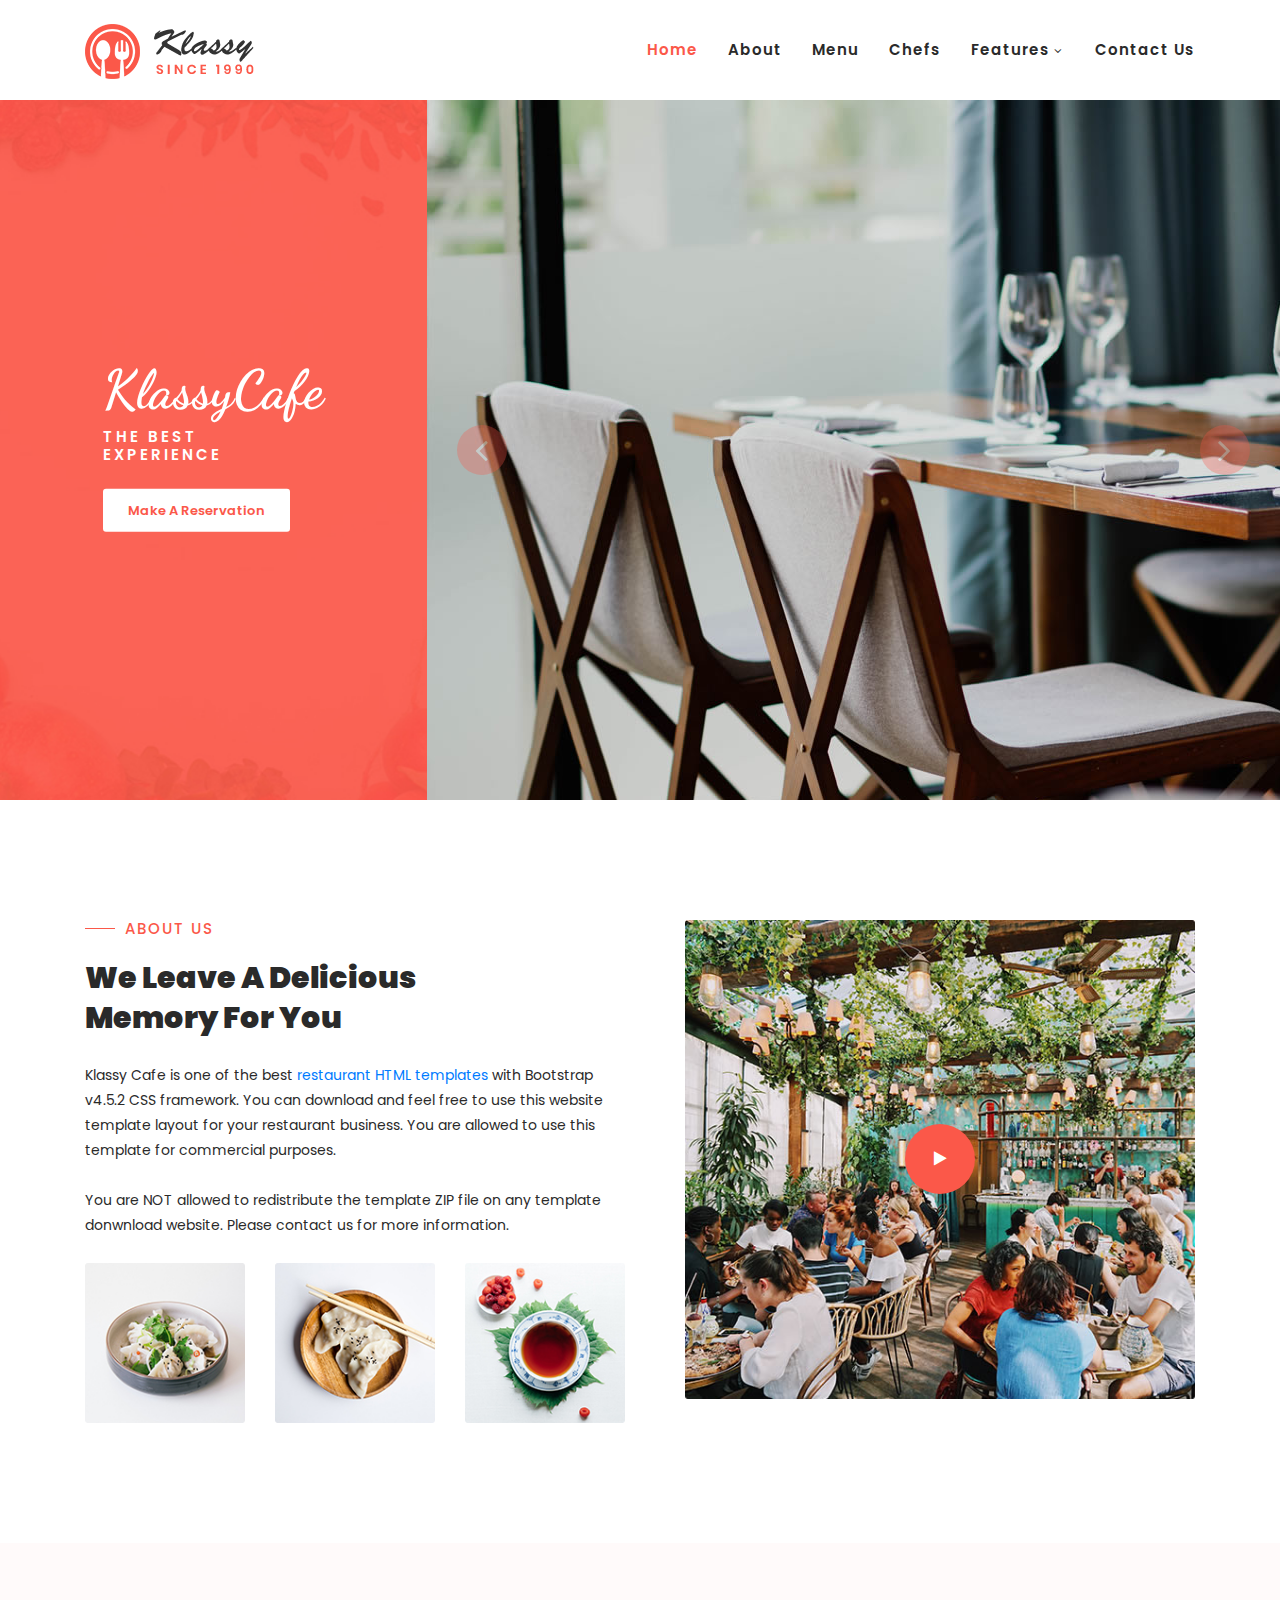
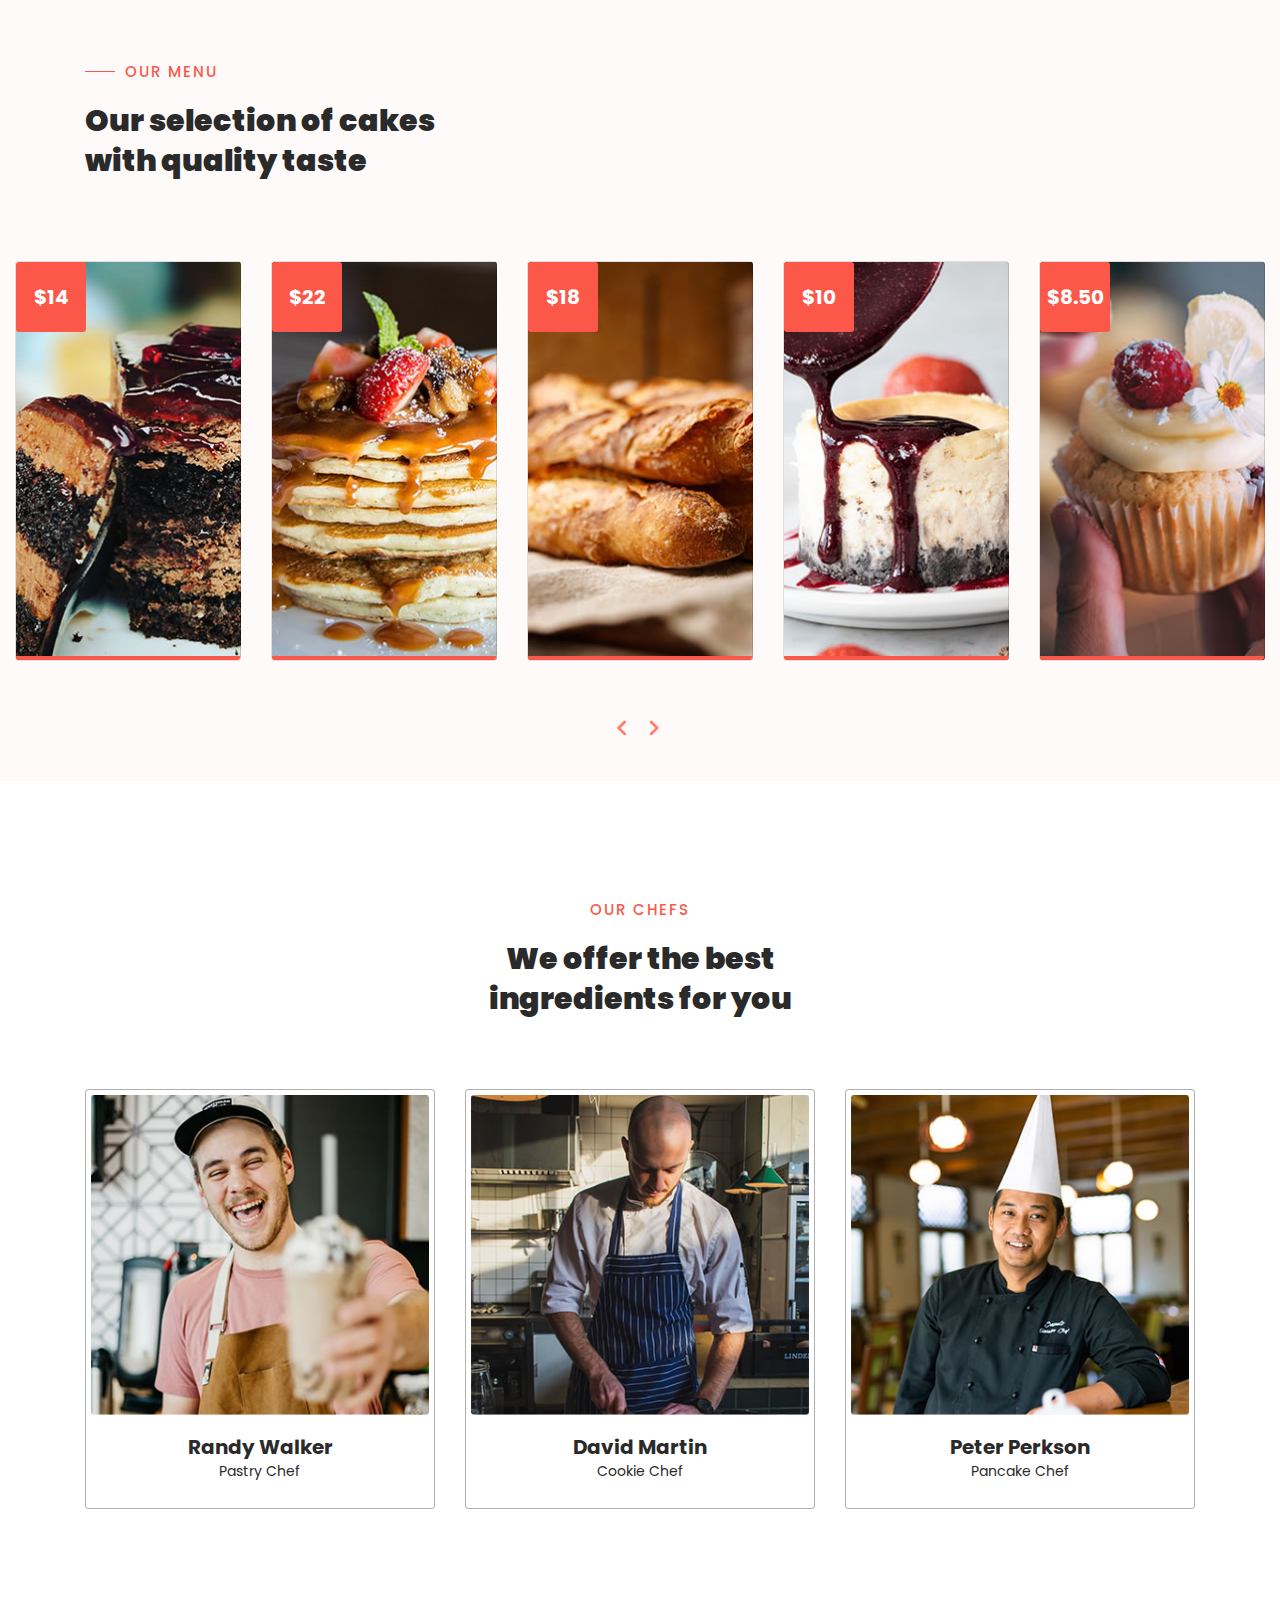
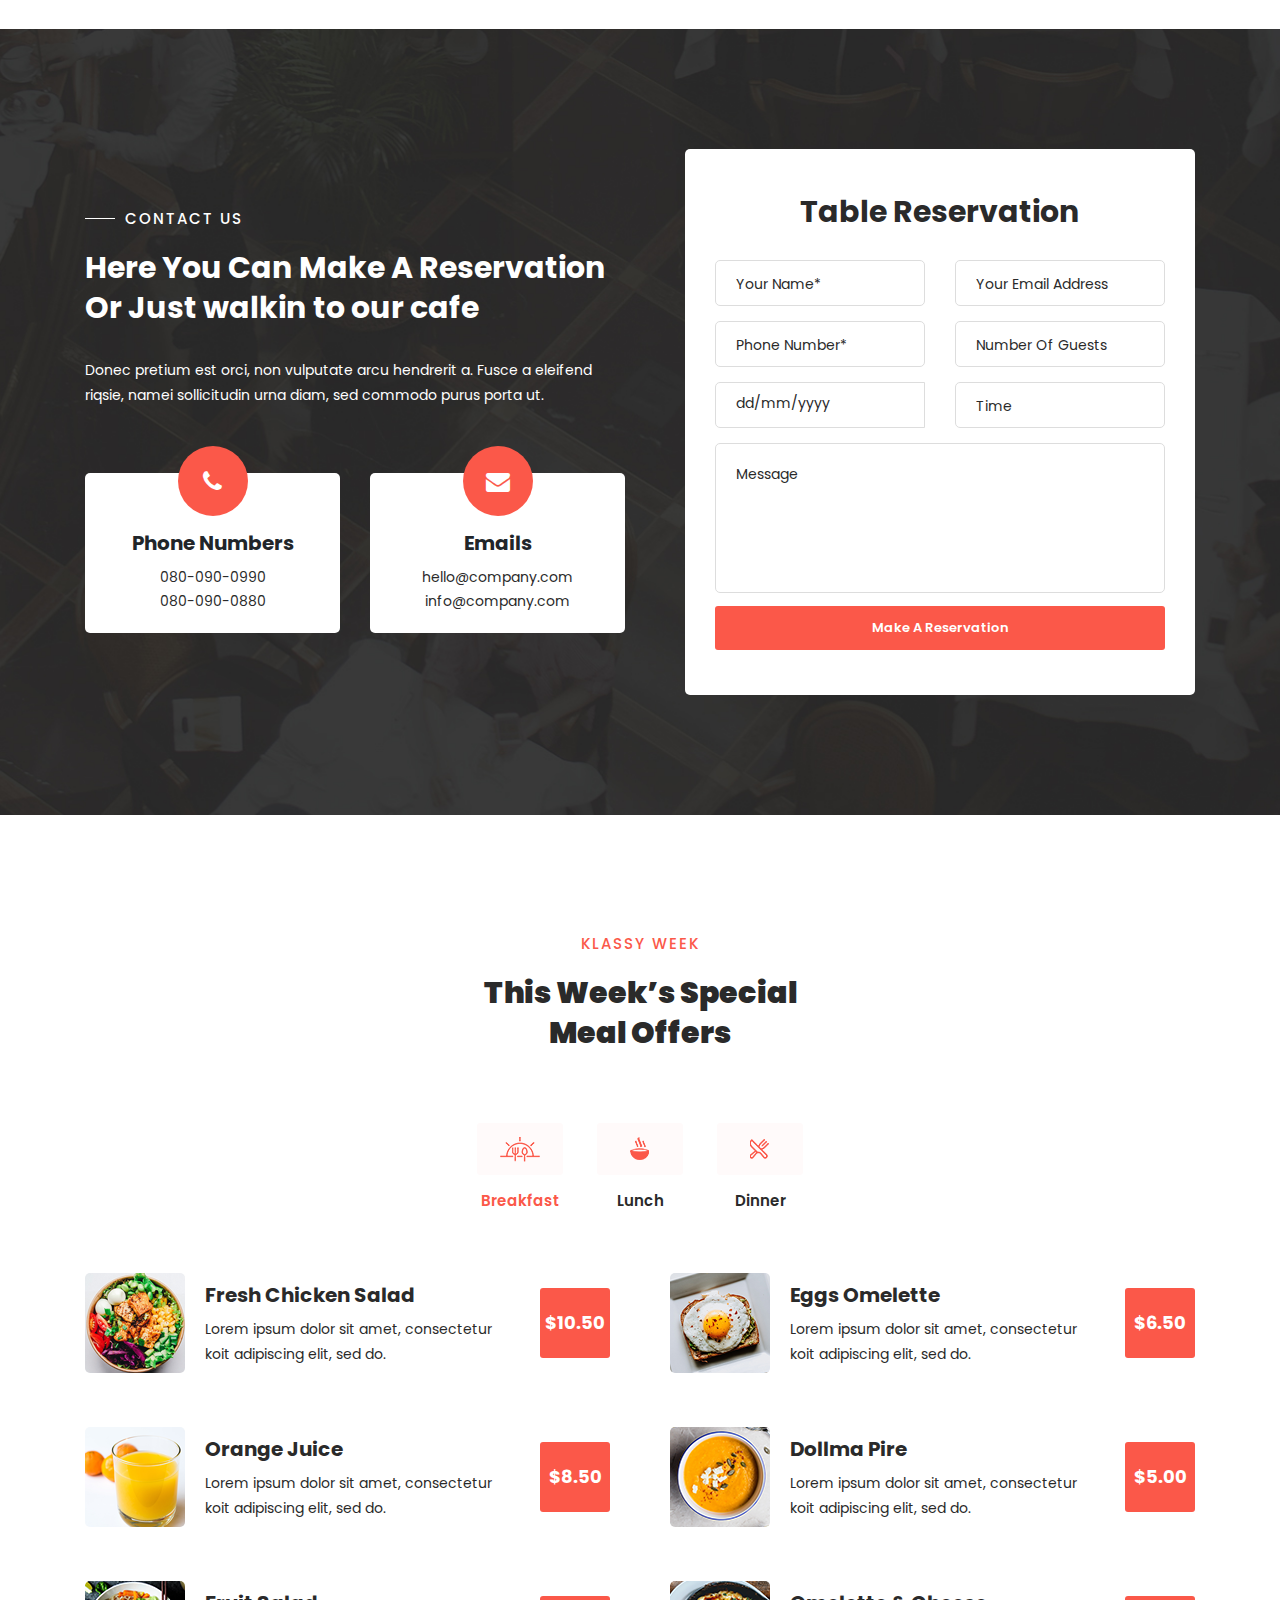
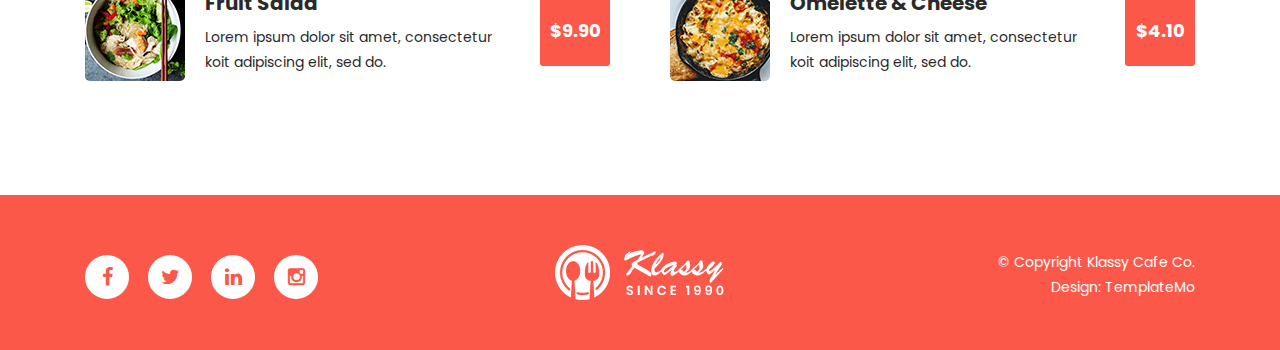
<file: templatemo_558_klassy_cafe/index.html>
<!DOCTYPE html>
<html lang="en">

  <head>

    <meta charset="utf-8">
    <meta name="viewport" content="width=device-width, initial-scale=1, shrink-to-fit=no">
    <meta name="description" content="">
    <meta name="author" content="">
    <link href="https://fonts.googleapis.com/css?family=Poppins:100,200,300,400,500,600,700,800,900&display=swap" rel="stylesheet">
    <link href="https://fonts.googleapis.com/css2?family=Dancing+Script:wght@400;500;600;700&display=swap" rel="stylesheet">

    <title>Klassy Cafe - Restaurant HTML Template</title>
<!--
    
TemplateMo 558 Klassy Cafe

https://templatemo.com/tm-558-klassy-cafe

-->
    <!-- Additional CSS Files -->
    <link rel="stylesheet" type="text/css" href="assets/css/bootstrap.min.css">

    <link rel="stylesheet" type="text/css" href="assets/css/font-awesome.css">

    <link rel="stylesheet" href="assets/css/templatemo-klassy-cafe.css">

    <link rel="stylesheet" href="assets/css/owl-carousel.css">

    <link rel="stylesheet" href="assets/css/lightbox.css">

    </head>
    
    <body>
    
    <!-- ***** Preloader Start ***** -->
    <div id="preloader">
        <div class="jumper">
            <div></div>
            <div></div>
            <div></div>
        </div>
    </div>  
    <!-- ***** Preloader End ***** -->
    
    
    <!-- ***** Header Area Start ***** -->
    <header class="header-area header-sticky">
        <div class="container">
            <div class="row">
                <div class="col-12">
                    <nav class="main-nav">
                        <!-- ***** Logo Start ***** -->
                        <a href="index.html" class="logo">
                            <img src="assets/images/klassy-logo.png" align="klassy cafe html template">
                        </a>
                        <!-- ***** Logo End ***** -->
                        <!-- ***** Menu Start ***** -->
                        <ul class="nav">
                            <li class="scroll-to-section"><a href="#top" class="active">Home</a></li>
                            <li class="scroll-to-section"><a href="#about">About</a></li>
                           	
                        <!-- 
                            <li class="submenu">
                                <a href="javascript:;">Drop Down</a>
                                <ul>
                                    <li><a href="#">Drop Down Page 1</a></li>
                                    <li><a href="#">Drop Down Page 2</a></li>
                                    <li><a href="#">Drop Down Page 3</a></li>
                                </ul>
                            </li>
                        -->
                            <li class="scroll-to-section"><a href="#menu">Menu</a></li>
                            <li class="scroll-to-section"><a href="#chefs">Chefs</a></li> 
                            <li class="submenu">
                                <a href="javascript:;">Features</a>
                                <ul>
                                    <li><a href="#">Features Page 1</a></li>
                                    <li><a href="#">Features Page 2</a></li>
                                    <li><a href="#">Features Page 3</a></li>
                                    <li><a href="#">Features Page 4</a></li>
                                </ul>
                            </li>
                            <!-- <li class=""><a rel="sponsored" href="https://templatemo.com" target="_blank">External URL</a></li> -->
                            <li class="scroll-to-section"><a href="#reservation">Contact Us</a></li> 
                        </ul>        
                        <a class='menu-trigger'>
                            <span>Menu</span>
                        </a>
                        <!-- ***** Menu End ***** -->
                    </nav>
                </div>
            </div>
        </div>
    </header>
    <!-- ***** Header Area End ***** -->

    <!-- ***** Main Banner Area Start ***** -->
    <div id="top">
        <div class="container-fluid">
            <div class="row">
                <div class="col-lg-4">
                    <div class="left-content">
                        <div class="inner-content">
                            <h4>KlassyCafe</h4>
                            <h6>THE BEST EXPERIENCE</h6>
                            <div class="main-white-button scroll-to-section">
                                <a href="#reservation">Make A Reservation</a>
                            </div>
                        </div>
                    </div>
                </div>
                <div class="col-lg-8">
                    <div class="main-banner header-text">
                        <div class="Modern-Slider">
                          <!-- Item -->
                          <div class="item">
                            <div class="img-fill">
                                <img src="assets/images/slide-01.jpg" alt="">
                            </div>
                          </div>
                          <!-- // Item -->
                          <!-- Item -->
                          <div class="item">
                            <div class="img-fill">
                                <img src="assets/images/slide-02.jpg" alt="">
                            </div>
                          </div>
                          <!-- // Item -->
                          <!-- Item -->
                          <div class="item">
                            <div class="img-fill">
                                <img src="assets/images/slide-03.jpg" alt="">
                            </div>
                          </div>
                          <!-- // Item -->
                        </div>
                    </div>
                </div>
            </div>
        </div>
    </div>
    <!-- ***** Main Banner Area End ***** -->

    <!-- ***** About Area Starts ***** -->
    <section class="section" id="about">
        <div class="container">
            <div class="row">
                <div class="col-lg-6 col-md-6 col-xs-12">
                    <div class="left-text-content">
                        <div class="section-heading">
                            <h6>About Us</h6>
                            <h2>We Leave A Delicious Memory For You</h2>
                        </div>
                        <p>Klassy Cafe is one of the best <a href="https://templatemo.com/tag/restaurant" target="_blank" rel="sponsored">restaurant HTML templates</a> with Bootstrap v4.5.2 CSS framework. You can download and feel free to use this website template layout for your restaurant business. You are allowed to use this template for commercial purposes. <br><br>You are NOT allowed to redistribute the template ZIP file on any template donwnload website. Please contact us for more information.</p>
                        <div class="row">
                            <div class="col-4">
                                <img src="assets/images/about-thumb-01.jpg" alt="">
                            </div>
                            <div class="col-4">
                                <img src="assets/images/about-thumb-02.jpg" alt="">
                            </div>
                            <div class="col-4">
                                <img src="assets/images/about-thumb-03.jpg" alt="">
                            </div>
                        </div>
                    </div>
                </div>
                <div class="col-lg-6 col-md-6 col-xs-12">
                    <div class="right-content">
                        <div class="thumb">
                            <a rel="nofollow" href="http://youtube.com"><i class="fa fa-play"></i></a>
                            <img src="assets/images/about-video-bg.jpg" alt="">
                        </div>
                    </div>
                </div>
            </div>
        </div>
    </section>
    <!-- ***** About Area Ends ***** -->

    <!-- ***** Menu Area Starts ***** -->
    <section class="section" id="menu">
        <div class="container">
            <div class="row">
                <div class="col-lg-4">
                    <div class="section-heading">
                        <h6>Our Menu</h6>
                        <h2>Our selection of cakes with quality taste</h2>
                    </div>
                </div>
            </div>
        </div>
        <div class="menu-item-carousel">
            <div class="col-lg-12">
                <div class="owl-menu-item owl-carousel">
                    <div class="item">
                        <div class='card card1'>
                            <div class="price"><h6>$14</h6></div>
                            <div class='info'>
                              <h1 class='title'>Chocolate Cake</h1>
                              <p class='description'>Lorem ipsum dolor sit amet, consectetur adipiscing elit, sedii do eiusmod teme.</p>
                              <div class="main-text-button">
                                  <div class="scroll-to-section"><a href="#reservation">Make Reservation <i class="fa fa-angle-down"></i></a></div>
                              </div>
                            </div>
                        </div>
                    </div>
                    <div class="item">
                        <div class='card card2'>
                            <div class="price"><h6>$22</h6></div>
                            <div class='info'>
                              <h1 class='title'>Klassy Pancake</h1>
                              <p class='description'>Lorem ipsum dolor sit amet, consectetur adipiscing elit, sedii do eiusmod teme.</p>
                              <div class="main-text-button">
                                  <div class="scroll-to-section"><a href="#reservation">Make Reservation <i class="fa fa-angle-down"></i></a></div>
                              </div>
                            </div>
                        </div>
                    </div>
                    <div class="item">
                        <div class='card card3'>
                            <div class="price"><h6>$18</h6></div>
                            <div class='info'>
                              <h1 class='title'>Tall Klassy Bread</h1>
                              <p class='description'>Lorem ipsum dolor sit amet, consectetur adipiscing elit, sedii do eiusmod teme.</p>
                              <div class="main-text-button">
                                  <div class="scroll-to-section"><a href="#reservation">Make Reservation <i class="fa fa-angle-down"></i></a></div>
                              </div>
                            </div>
                        </div>
                    </div>
                    <div class="item">
                        <div class='card card4'>
                            <div class="price"><h6>$10</h6></div>
                            <div class='info'>
                              <h1 class='title'>Blueberry CheeseCake</h1>
                              <p class='description'>Lorem ipsum dolor sit amet, consectetur adipiscing elit, sedii do eiusmod teme.</p>
                              <div class="main-text-button">
                                  <div class="scroll-to-section"><a href="#reservation">Make Reservation <i class="fa fa-angle-down"></i></a></div>
                              </div>
                            </div>
                        </div>
                    </div>
                    <div class="item">
                        <div class='card card5'>
                            <div class="price"><h6>$8.50</h6></div>
                            <div class='info'>
                              <h1 class='title'>Klassy Cup Cake</h1>
                              <p class='description'>Lorem ipsum dolor sit amet, consectetur adipiscing elit, sedii do eiusmod teme.</p>
                              <div class="main-text-button">
                                  <div class="scroll-to-section"><a href="#reservation">Make Reservation <i class="fa fa-angle-down"></i></a></div>
                              </div>
                            </div>
                        </div>
                    </div>
                    <div class="item">
                        <div class='card card3'>
                            <div class="price"><h6>$7.25</h6></div>
                            <div class='info'>
                              <h1 class='title'>Klassic Cake</h1>
                              <p class='description'>Lorem ipsum dolor sit amet, consectetur adipiscing elit, sedii do eiusmod teme.</p>
                              <div class="main-text-button">
                                  <div class="scroll-to-section"><a href="#reservation">Make Reservation <i class="fa fa-angle-down"></i></a></div>
                              </div>
                            </div>
                        </div>
                    </div>
                </div>
            </div>
        </div>
    </section>
    <!-- ***** Menu Area Ends ***** -->

    <!-- ***** Chefs Area Starts ***** -->
    <section class="section" id="chefs">
        <div class="container">
            <div class="row">
                <div class="col-lg-4 offset-lg-4 text-center">
                    <div class="section-heading">
                        <h6>Our Chefs</h6>
                        <h2>We offer the best ingredients for you</h2>
                    </div>
                </div>
            </div>
            <div class="row">
                <div class="col-lg-4">
                    <div class="chef-item">
                        <div class="thumb">
                            <div class="overlay"></div>
                            <ul class="social-icons">
                                <li><a href="#"><i class="fa fa-facebook"></i></a></li>
                                <li><a href="#"><i class="fa fa-twitter"></i></a></li>
                                <li><a href="#"><i class="fa fa-instagram"></i></a></li>
                            </ul>
                            <img src="assets/images/chefs-01.jpg" alt="Chef #1">
                        </div>
                        <div class="down-content">
                            <h4>Randy Walker</h4>
                            <span>Pastry Chef</span>
                        </div>
                    </div>
                </div>
                <div class="col-lg-4">
                    <div class="chef-item">
                        <div class="thumb">
                            <div class="overlay"></div>
                            <ul class="social-icons">
                                <li><a href="#"><i class="fa fa-facebook"></i></a></li>
                                <li><a href="#"><i class="fa fa-twitter"></i></a></li>
                                <li><a href="#"><i class="fa fa-behance"></i></a></li>
                            </ul>
                            <img src="assets/images/chefs-02.jpg" alt="Chef #2">
                        </div>
                        <div class="down-content">
                            <h4>David Martin</h4>
                            <span>Cookie Chef</span>
                        </div>
                    </div>
                </div>
                <div class="col-lg-4">
                    <div class="chef-item">
                        <div class="thumb">
                            <div class="overlay"></div>
                            <ul class="social-icons">
                                <li><a href="#"><i class="fa fa-facebook"></i></a></li>
                                <li><a href="#"><i class="fa fa-twitter"></i></a></li>
                                <li><a href="#"><i class="fa fa-google"></i></a></li>
                            </ul>
                            <img src="assets/images/chefs-03.jpg" alt="Chef #3">
                        </div>
                        <div class="down-content">
                            <h4>Peter Perkson</h4>
                            <span>Pancake Chef</span>
                        </div>
                    </div>
                </div>
            </div>
        </div>
    </section>
    <!-- ***** Chefs Area Ends ***** -->

    <!-- ***** Reservation Us Area Starts ***** -->
    <section class="section" id="reservation">
        <div class="container">
            <div class="row">
                <div class="col-lg-6 align-self-center">
                    <div class="left-text-content">
                        <div class="section-heading">
                            <h6>Contact Us</h6>
                            <h2>Here You Can Make A Reservation Or Just walkin to our cafe</h2>
                        </div>
                        <p>Donec pretium est orci, non vulputate arcu hendrerit a. Fusce a eleifend riqsie, namei sollicitudin urna diam, sed commodo purus porta ut.</p>
                        <div class="row">
                            <div class="col-lg-6">
                                <div class="phone">
                                    <i class="fa fa-phone"></i>
                                    <h4>Phone Numbers</h4>
                                    <span><a href="#">080-090-0990</a><br><a href="#">080-090-0880</a></span>
                                </div>
                            </div>
                            <div class="col-lg-6">
                                <div class="message">
                                    <i class="fa fa-envelope"></i>
                                    <h4>Emails</h4>
                                    <span><a href="#">hello@company.com</a><br><a href="#">info@company.com</a></span>
                                </div>
                            </div>
                        </div>
                    </div>
                </div>
                <div class="col-lg-6">
                    <div class="contact-form">
                        <form id="contact" action="" method="post">
                          <div class="row">
                            <div class="col-lg-12">
                                <h4>Table Reservation</h4>
                            </div>
                            <div class="col-lg-6 col-sm-12">
                              <fieldset>
                                <input name="name" type="text" id="name" placeholder="Your Name*" required="">
                              </fieldset>
                            </div>
                            <div class="col-lg-6 col-sm-12">
                              <fieldset>
                              <input name="email" type="text" id="email" pattern="[^ @]*@[^ @]*" placeholder="Your Email Address" required="">
                            </fieldset>
                            </div>
                            <div class="col-lg-6 col-sm-12">
                              <fieldset>
                                <input name="phone" type="text" id="phone" placeholder="Phone Number*" required="">
                              </fieldset>
                            </div>
                            <div class="col-md-6 col-sm-12">
                              <fieldset>
                                <select value="number-guests" name="number-guests" id="number-guests">
                                    <option value="number-guests">Number Of Guests</option>
                                    <option name="1" id="1">1</option>
                                    <option name="2" id="2">2</option>
                                    <option name="3" id="3">3</option>
                                    <option name="4" id="4">4</option>
                                    <option name="5" id="5">5</option>
                                    <option name="6" id="6">6</option>
                                    <option name="7" id="7">7</option>
                                    <option name="8" id="8">8</option>
                                    <option name="9" id="9">9</option>
                                    <option name="10" id="10">10</option>
                                    <option name="11" id="11">11</option>
                                    <option name="12" id="12">12</option>
                                </select>
                              </fieldset>
                            </div>
                            <div class="col-lg-6">
                                <div id="filterDate2">    
                                  <div class="input-group date" data-date-format="dd/mm/yyyy">
                                    <input  name="date" id="date" type="text" class="form-control" placeholder="dd/mm/yyyy">
                                    <div class="input-group-addon" >
                                      <span class="glyphicon glyphicon-th"></span>
                                    </div>
                                  </div>
                                </div>   
                            </div>
                            <div class="col-md-6 col-sm-12">
                              <fieldset>
                                <select value="time" name="time" id="time">
                                    <option value="time">Time</option>
                                    <option name="Breakfast" id="Breakfast">Breakfast</option>
                                    <option name="Lunch" id="Lunch">Lunch</option>
                                    <option name="Dinner" id="Dinner">Dinner</option>
                                </select>
                              </fieldset>
                            </div>
                            <div class="col-lg-12">
                              <fieldset>
                                <textarea name="message" rows="6" id="message" placeholder="Message" required=""></textarea>
                              </fieldset>
                            </div>
                            <div class="col-lg-12">
                              <fieldset>
                                <button type="submit" id="form-submit" class="main-button-icon">Make A Reservation</button>
                              </fieldset>
                            </div>
                          </div>
                        </form>
                    </div>
                </div>
            </div>
        </div>
    </section>
    <!-- ***** Reservation Area Ends ***** -->

    <!-- ***** Menu Area Starts ***** -->
    <section class="section" id="offers">
        <div class="container">
            <div class="row">
                <div class="col-lg-4 offset-lg-4 text-center">
                    <div class="section-heading">
                        <h6>Klassy Week</h6>
                        <h2>This Week’s Special Meal Offers</h2>
                    </div>
                </div>
            </div>
            <div class="row">
                <div class="col-lg-12">
                    <div class="row" id="tabs">
                        <div class="col-lg-12">
                            <div class="heading-tabs">
                                <div class="row">
                                    <div class="col-lg-6 offset-lg-3">
                                        <ul>
                                          <li><a href='#tabs-1'><img src="assets/images/tab-icon-01.png" alt="">Breakfast</a></li>
                                          <li><a href='#tabs-2'><img src="assets/images/tab-icon-02.png" alt="">Lunch</a></a></li>
                                          <li><a href='#tabs-3'><img src="assets/images/tab-icon-03.png" alt="">Dinner</a></a></li>
                                        </ul>
                                    </div>
                                </div>
                            </div>
                        </div>
                        <div class="col-lg-12">
                            <section class='tabs-content'>
                                <article id='tabs-1'>
                                    <div class="row">
                                        <div class="col-lg-6">
                                            <div class="row">
                                                <div class="left-list">
                                                    <div class="col-lg-12">
                                                        <div class="tab-item">
                                                            <img src="assets/images/tab-item-01.png" alt="">
                                                            <h4>Fresh Chicken Salad</h4>
                                                            <p>Lorem ipsum dolor sit amet, consectetur koit adipiscing elit, sed do.</p>
                                                            <div class="price">
                                                                <h6>$10.50</h6>
                                                            </div>
                                                        </div>
                                                    </div>
                                                    <div class="col-lg-12">
                                                        <div class="tab-item">
                                                            <img src="assets/images/tab-item-02.png" alt="">
                                                            <h4>Orange Juice</h4>
                                                            <p>Lorem ipsum dolor sit amet, consectetur koit adipiscing elit, sed do.</p>
                                                            <div class="price">
                                                                <h6>$8.50</h6>
                                                            </div>
                                                        </div>
                                                    </div>
                                                    <div class="col-lg-12">
                                                        <div class="tab-item">
                                                            <img src="assets/images/tab-item-03.png" alt="">
                                                            <h4>Fruit Salad</h4>
                                                            <p>Lorem ipsum dolor sit amet, consectetur koit adipiscing elit, sed do.</p>
                                                            <div class="price">
                                                                <h6>$9.90</h6>
                                                            </div>
                                                        </div>
                                                    </div>
                                                </div>
                                            </div>
                                        </div>
                                        <div class="col-lg-6">
                                            <div class="row">
                                                <div class="right-list">
                                                    <div class="col-lg-12">
                                                        <div class="tab-item">
                                                            <img src="assets/images/tab-item-04.png" alt="">
                                                            <h4>Eggs Omelette</h4>
                                                            <p>Lorem ipsum dolor sit amet, consectetur koit adipiscing elit, sed do.</p>
                                                            <div class="price">
                                                                <h6>$6.50</h6>
                                                            </div>
                                                        </div>
                                                    </div>
                                                    <div class="col-lg-12">
                                                        <div class="tab-item">
                                                            <img src="assets/images/tab-item-05.png" alt="">
                                                            <h4>Dollma Pire</h4>
                                                            <p>Lorem ipsum dolor sit amet, consectetur koit adipiscing elit, sed do.</p>
                                                            <div class="price">
                                                                <h6>$5.00</h6>
                                                            </div>
                                                        </div>
                                                    </div>
                                                    <div class="col-lg-12">
                                                        <div class="tab-item">
                                                            <img src="assets/images/tab-item-06.png" alt="">
                                                            <h4>Omelette & Cheese</h4>
                                                            <p>Lorem ipsum dolor sit amet, consectetur koit adipiscing elit, sed do.</p>
                                                            <div class="price">
                                                                <h6>$4.10</h6>
                                                            </div>
                                                        </div>
                                                    </div>
                                                </div>
                                            </div>
                                        </div>
                                    </div>
                                </article>  
                                <article id='tabs-2'>
                                    <div class="row">
                                        <div class="col-lg-6">
                                            <div class="row">
                                                <div class="left-list">
                                                    <div class="col-lg-12">
                                                        <div class="tab-item">
                                                            <img src="assets/images/tab-item-04.png" alt="">
                                                            <h4>Eggs Omelette</h4>
                                                            <p>Lorem ipsum dolor sit amet, consectetur koit adipiscing elit, sed do.</p>
                                                            <div class="price">
                                                                <h6>$14</h6>
                                                            </div>
                                                        </div>
                                                    </div>
                                                    <div class="col-lg-12">
                                                        <div class="tab-item">
                                                            <img src="assets/images/tab-item-05.png" alt="">
                                                            <h4>Dollma Pire</h4>
                                                            <p>Lorem ipsum dolor sit amet, consectetur koit adipiscing elit, sed do.</p>
                                                            <div class="price">
                                                                <h6>$18</h6>
                                                            </div>
                                                        </div>
                                                    </div>
                                                    <div class="col-lg-12">
                                                        <div class="tab-item">
                                                            <img src="assets/images/tab-item-06.png" alt="">
                                                            <h4>Omelette & Cheese</h4>
                                                            <p>Lorem ipsum dolor sit amet, consectetur koit adipiscing elit, sed do.</p>
                                                            <div class="price">
                                                                <h6>$22</h6>
                                                            </div>
                                                        </div>
                                                    </div>
                                                </div>
                                            </div>
                                        </div>
                                        <div class="col-lg-6">
                                            <div class="row">
                                                <div class="right-list">
                                                    <div class="col-lg-12">
                                                        <div class="tab-item">
                                                            <img src="assets/images/tab-item-01.png" alt="">
                                                            <h4>Fresh Chicken Salad</h4>
                                                            <p>Lorem ipsum dolor sit amet, consectetur koit adipiscing elit, sed do.</p>
                                                            <div class="price">
                                                                <h6>$10</h6>
                                                            </div>
                                                        </div>
                                                    </div>
                                                    <div class="col-lg-12">
                                                        <div class="tab-item">
                                                            <img src="assets/images/tab-item-02.png" alt="">
                                                            <h4>Orange Juice</h4>
                                                            <p>Lorem ipsum dolor sit amet, consectetur koit adipiscing elit, sed do.</p>
                                                            <div class="price">
                                                                <h6>$20</h6>
                                                            </div>
                                                        </div>
                                                    </div>
                                                    <div class="col-lg-12">
                                                        <div class="tab-item">
                                                            <img src="assets/images/tab-item-03.png" alt="">
                                                            <h4>Fruit Salad</h4>
                                                            <p>Lorem ipsum dolor sit amet, consectetur koit adipiscing elit, sed do.</p>
                                                            <div class="price">
                                                                <h6>$30</h6>
                                                            </div>
                                                        </div>
                                                    </div>
                                                </div>
                                            </div>
                                        </div>
                                    </div>
                                </article>  
                                <article id='tabs-3'>
                                    <div class="row">
                                        <div class="col-lg-6">
                                            <div class="row">
                                                <div class="left-list">
                                                    <div class="col-lg-12">
                                                        <div class="tab-item">
                                                            <img src="assets/images/tab-item-05.png" alt="">
                                                            <h4>Eggs Omelette</h4>
                                                            <p>Lorem ipsum dolor sit amet, consectetur koit adipiscing elit, sed do.</p>
                                                            <div class="price">
                                                                <h6>$14</h6>
                                                            </div>
                                                        </div>
                                                    </div>
                                                    <div class="col-lg-12">
                                                        <div class="tab-item">
                                                            <img src="assets/images/tab-item-03.png" alt="">
                                                            <h4>Orange Juice</h4>
                                                            <p>Lorem ipsum dolor sit amet, consectetur koit adipiscing elit, sed do.</p>
                                                            <div class="price">
                                                                <h6>$18</h6>
                                                            </div>
                                                        </div>
                                                    </div>
                                                    <div class="col-lg-12">
                                                        <div class="tab-item">
                                                            <img src="assets/images/tab-item-02.png" alt="">
                                                            <h4>Fruit Salad</h4>
                                                            <p>Lorem ipsum dolor sit amet, consectetur koit adipiscing elit, sed do.</p>
                                                            <div class="price">
                                                                <h6>$10</h6>
                                                            </div>
                                                        </div>
                                                    </div>
                                                </div>
                                            </div>
                                        </div>
                                        <div class="col-lg-6">
                                            <div class="row">
                                                <div class="right-list">
                                                    <div class="col-lg-12">
                                                        <div class="tab-item">
                                                            <img src="assets/images/tab-item-06.png" alt="">
                                                            <h4>Fresh Chicken Salad</h4>
                                                            <p>Lorem ipsum dolor sit amet, consectetur koit adipiscing elit, sed do.</p>
                                                            <div class="price">
                                                                <h6>$8.50</h6>
                                                            </div>
                                                        </div>
                                                    </div>
                                                    <div class="col-lg-12">
                                                        <div class="tab-item">
                                                            <img src="assets/images/tab-item-01.png" alt="">
                                                            <h4>Dollma Pire</h4>
                                                            <p>Lorem ipsum dolor sit amet, consectetur koit adipiscing elit, sed do.</p>
                                                            <div class="price">
                                                                <h6>$9</h6>
                                                            </div>
                                                        </div>
                                                    </div>
                                                    <div class="col-lg-12">
                                                        <div class="tab-item">
                                                            <img src="assets/images/tab-item-04.png" alt="">
                                                            <h4>Omelette & Cheese</h4>
                                                            <p>Lorem ipsum dolor sit amet, consectetur koit adipiscing elit, sed do.</p>
                                                            <div class="price">
                                                                <h6>$11</h6>
                                                            </div>
                                                        </div>
                                                    </div>
                                                </div>
                                            </div>
                                        </div>
                                    </div>
                                </article>   
                            </section>
                        </div>
                    </div>
                </div>
            </div>
        </div>
    </section>
    <!-- ***** Chefs Area Ends ***** --> 
    
    <!-- ***** Footer Start ***** -->
    <footer>
        <div class="container">
            <div class="row">
                <div class="col-lg-4 col-xs-12">
                    <div class="right-text-content">
                            <ul class="social-icons">
                                <li><a href="#"><i class="fa fa-facebook"></i></a></li>
                                <li><a href="#"><i class="fa fa-twitter"></i></a></li>
                                <li><a href="#"><i class="fa fa-linkedin"></i></a></li>
                                <li><a href="#"><i class="fa fa-instagram"></i></a></li>
                            </ul>
                    </div>
                </div>
                <div class="col-lg-4">
                    <div class="logo">
                        <a href="index.html"><img src="assets/images/white-logo.png" alt=""></a>
                    </div>
                </div>
                <div class="col-lg-4 col-xs-12">
                    <div class="left-text-content">
                        <p>© Copyright Klassy Cafe Co.
                        
                        <br>Design: TemplateMo</p>
                    </div>
                </div>
            </div>
        </div>
    </footer>

    <!-- jQuery -->
    <script src="assets/js/jquery-2.1.0.min.js"></script>

    <!-- Bootstrap -->
    <script src="assets/js/popper.js"></script>
    <script src="assets/js/bootstrap.min.js"></script>

    <!-- Plugins -->
    <script src="assets/js/owl-carousel.js"></script>
    <script src="assets/js/accordions.js"></script>
    <script src="assets/js/datepicker.js"></script>
    <script src="assets/js/scrollreveal.min.js"></script>
    <script src="assets/js/waypoints.min.js"></script>
    <script src="assets/js/jquery.counterup.min.js"></script>
    <script src="assets/js/imgfix.min.js"></script> 
    <script src="assets/js/slick.js"></script> 
    <script src="assets/js/lightbox.js"></script> 
    <script src="assets/js/isotope.js"></script> 
    
    <!-- Global Init -->
    <script src="assets/js/custom.js"></script>
    <script>

        $(function() {
            var selectedClass = "";
            $("p").click(function(){
            selectedClass = $(this).attr("data-rel");
            $("#portfolio").fadeTo(50, 0.1);
                $("#portfolio div").not("."+selectedClass).fadeOut();
            setTimeout(function() {
              $("."+selectedClass).fadeIn();
              $("#portfolio").fadeTo(50, 1);
            }, 500);
                
            });
        });

    </script>
  </body>
</html>
</file>
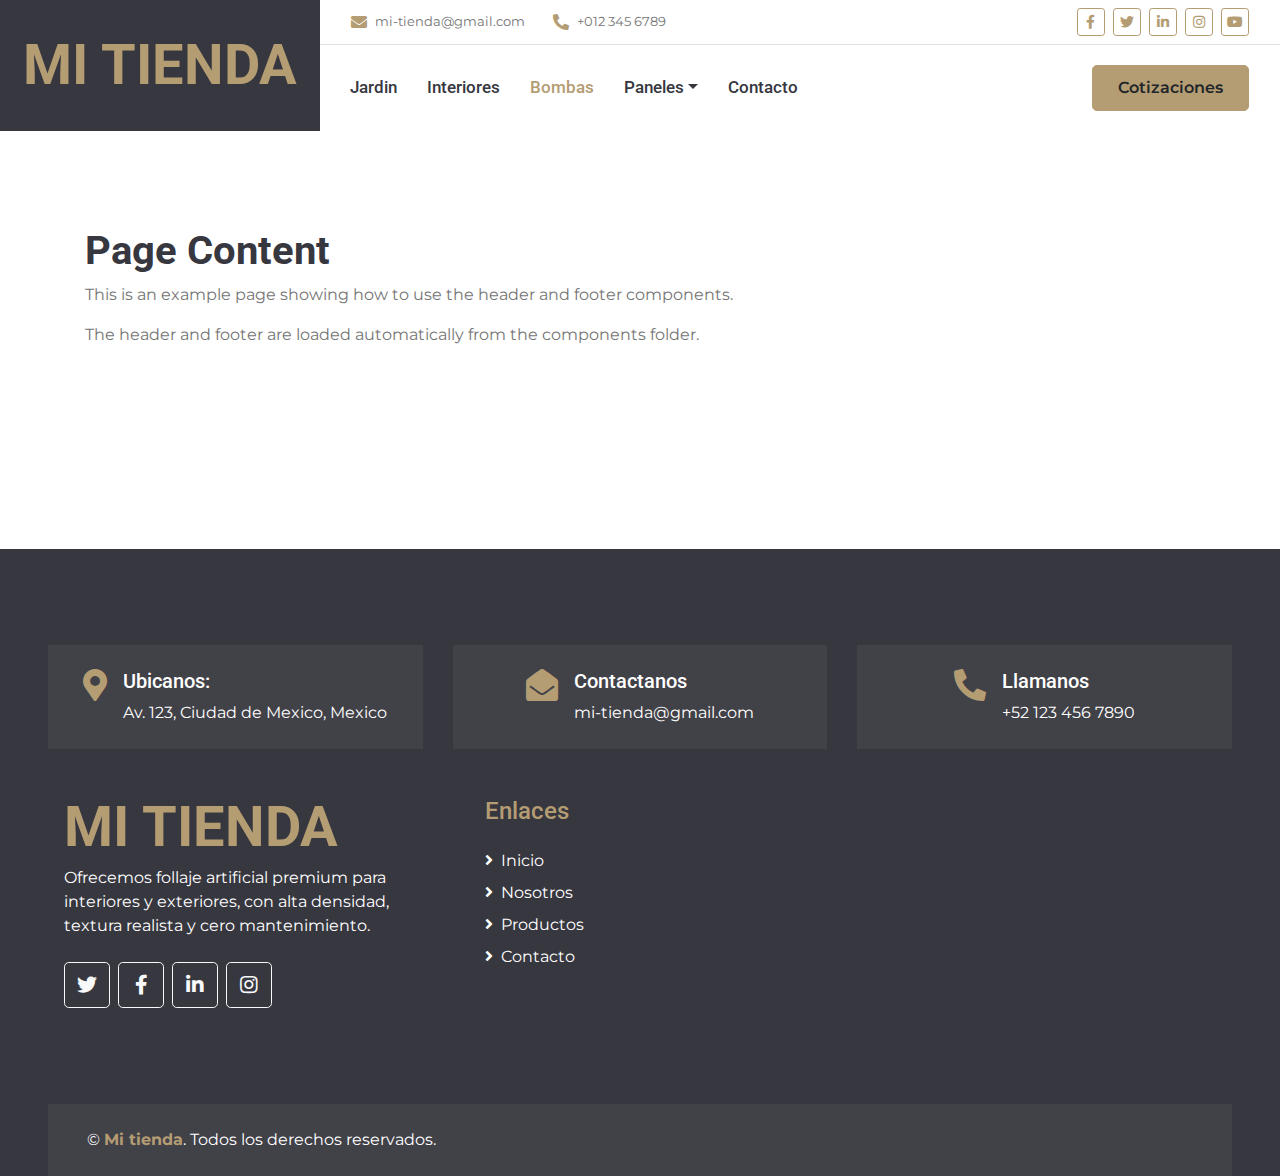
<file: simple-info/bombas.html>
<!DOCTYPE html>
<html lang="en">
<head>
    <meta charset="utf-8">
    <title>Example Page with Components</title>
    <meta content="width=device-width, initial-scale=1.0" name="viewport">
    
    <!-- Favicon -->
    <link href="img/favicon.ico" rel="icon">
    
    <!-- Google Web Fonts -->
    <link rel="preconnect" href="https://fonts.gstatic.com">
    <link href="https://fonts.googleapis.com/css2?family=Montserrat:wght@400;600&family=Roboto:wght@300;500;700&display=swap" rel="stylesheet"> 
    
    <!-- Font Awesome -->
    <link href="https://cdnjs.cloudflare.com/ajax/libs/font-awesome/5.10.0/css/all.min.css" rel="stylesheet">
    
    <!-- Libraries Stylesheet -->
    <link href="lib/owlcarousel/assets/owl.carousel.min.css" rel="stylesheet">
    <link href="lib/tempusdominus/css/tempusdominus-bootstrap-4.min.css" rel="stylesheet" />
    
    <!-- Customized Bootstrap Stylesheet -->
    <link href="css/style.css" rel="stylesheet">
</head>

<body>
    <!-- Header Container - Header component will be loaded here -->
    <div id="header-container"></div>

    <!-- Your Page Content Starts Here -->
    <div class="container-fluid py-5">
        <div class="container py-5">
            <h1>Page Content</h1>
            <p>This is an example page showing how to use the header and footer components.</p>
            <p>The header and footer are loaded automatically from the components folder.</p>
        </div>
    </div>
    <!-- Your Page Content Ends Here -->

    <!-- Footer Container - Footer component will be loaded here -->
    <div id="footer-container"></div>

    <!-- JavaScript Libraries -->
    <script src="https://code.jquery.com/jquery-3.4.1.min.js"></script>
    <script src="https://stackpath.bootstrapcdn.com/bootstrap/4.4.1/js/bootstrap.bundle.min.js"></script>
    <script src="lib/easing/easing.min.js"></script>
    <script src="lib/waypoints/waypoints.min.js"></script>
    <script src="lib/owlcarousel/owl.carousel.min.js"></script>
    <script src="lib/tempusdominus/js/moment.min.js"></script>
    <script src="lib/tempusdominus/js/moment-timezone.min.js"></script>
    <script src="lib/tempusdominus/js/tempusdominus-bootstrap-4.min.js"></script>

    <!-- Contact Javascript File -->
    <script src="mail/jqBootstrapValidation.min.js"></script>
    <script src="mail/contact.js"></script>

    <!-- Template Javascript -->
    <script src="js/main.js"></script>

    <!-- Component Loader - MUST be last to load components -->
    <script src="components/loader.js"></script>
</body>
</html>
</file>
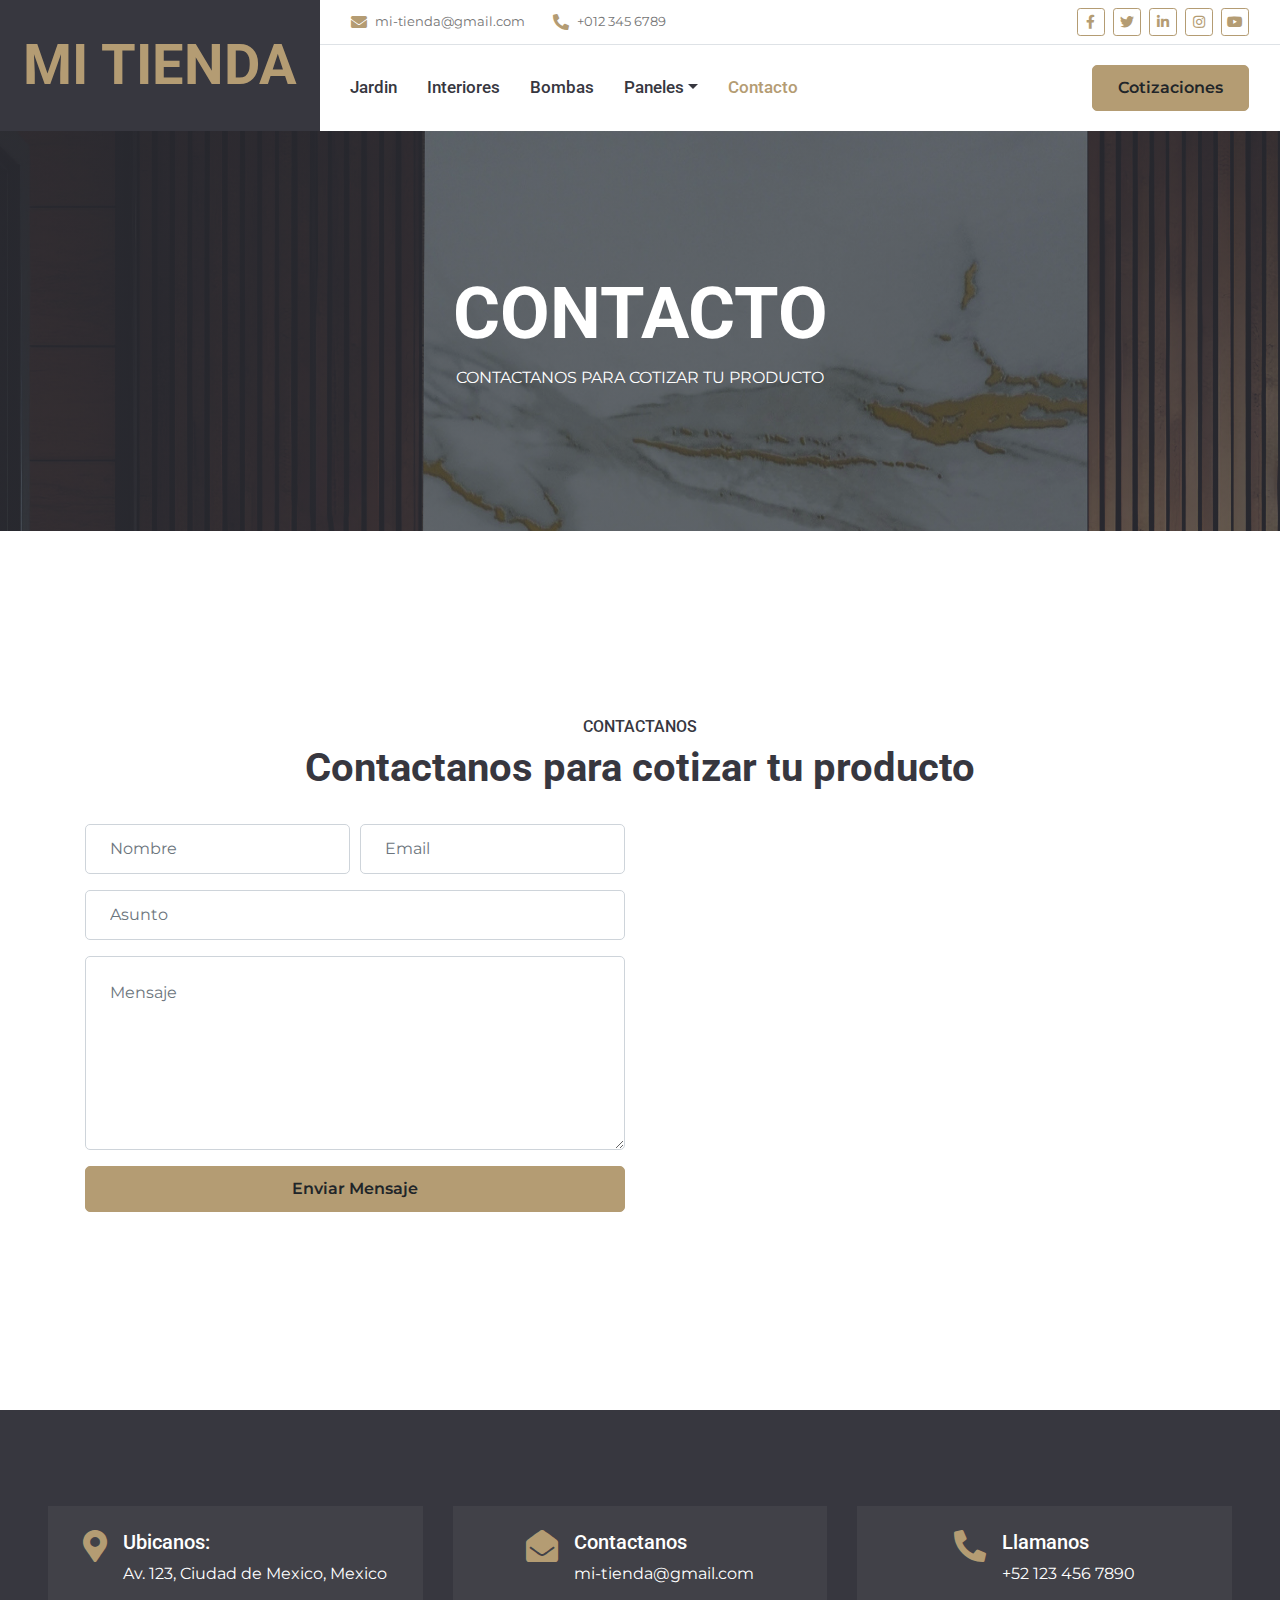
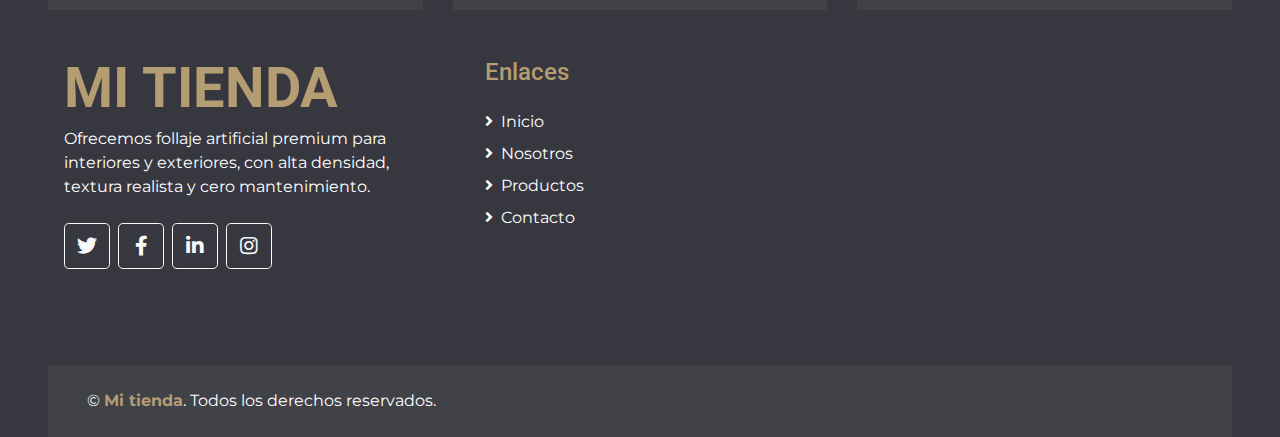
<file: simple-info/contact.html>
<!DOCTYPE html>
<html lang="en">

<head>
    <meta charset="utf-8">
    <title>JUSTICE - Free Lawyer Website Template</title>
    <meta content="width=device-width, initial-scale=1.0" name="viewport">
    <meta content="Free HTML Templates" name="keywords">
    <meta content="Free HTML Templates" name="description">

    <!-- Favicon -->
    <link href="img/favicon.ico" rel="icon">

    <!-- Google Web Fonts -->
    <link rel="preconnect" href="https://fonts.gstatic.com">
    <link href="https://fonts.googleapis.com/css2?family=Montserrat:wght@400;600&family=Roboto:wght@300;500;700&display=swap" rel="stylesheet"> 

    <!-- Font Awesome -->
    <link href="https://cdnjs.cloudflare.com/ajax/libs/font-awesome/5.10.0/css/all.min.css" rel="stylesheet">

    <!-- Libraries Stylesheet -->
    <link href="lib/owlcarousel/assets/owl.carousel.min.css" rel="stylesheet">
    <link href="lib/tempusdominus/css/tempusdominus-bootstrap-4.min.css" rel="stylesheet" />

    <!-- Customized Bootstrap Stylesheet -->
    <link href="css/style.css" rel="stylesheet">
</head>

<body>  
    <!-- Header Container - Header component will be loaded here -->
    <div id="header-container"></div>


    <!-- Page Header Start -->
    <div class="container-fluid bg-page-header" style="margin-bottom: 90px;">
        <div class="container">
            <div class="d-flex flex-column align-items-center justify-content-center" style="min-height: 400px">
                <h3 class="display-3 text-white text-uppercase">Contacto</h3>
                <div class="d-inline-flex text-white">
                    <p class="m-0 text-uppercase">Contactanos para cotizar tu producto</p>
                </div>
            </div>
        </div>
    </div>
    <!-- Page Header End -->


    <!-- Contact Start -->
    <div class="container-fluid py-5">
        <div class="container py-5">
            <div class="text-center pb-2">
                <h6 class="text-uppercase">Contactanos</h6>
                <h1 class="mb-4">Contactanos para cotizar tu producto</h1>
            </div>
            <div class="row">
                <div class="col-lg-6 mb-5 mb-lg-0">
                    <div class="contact-form">
                        <div id="success"></div>
                        <form name="sentMessage" id="contactForm" novalidate="novalidate">
                            <div class="form-row">
                                <div class="col-sm-6 control-group">
                                    <input type="text" class="form-control p-4" id="name" placeholder="Nombre" required="required" data-validation-required-message="Por favor ingrese su nombre" />
                                    <p class="help-block text-danger"></p>
                                </div>
                                <div class="col-sm-6 control-group">
                                    <input type="email" class="form-control p-4" id="email" placeholder="Email" required="required" data-validation-required-message="Por favor ingrese su email" />
                                    <p class="help-block text-danger"></p>
                                </div>
                            </div>
                            <div class="control-group">
                                <input type="text" class="form-control p-4" id="subject" placeholder="Asunto" required="required" data-validation-required-message="Por favor ingrese un asunto" />
                                <p class="help-block text-danger"></p>
                            </div>
                            <div class="control-group">
                                <textarea class="form-control p-4" rows="6" id="message" placeholder="Mensaje" required="required" data-validation-required-message="Por favor ingrese un mensaje"></textarea>
                                <p class="help-block text-danger"></p>
                            </div>
                            <div>
                                <button class="btn btn-primary btn-block" type="submit" id="sendMessageButton">Enviar Mensaje</button>
                            </div>
                        </form>
                    </div>
                </div>
                <div class="col-lg-6" style="min-height: 400px;">
                    <div class="position-relative h-100 rounded overflow-hidden">
                        <iframe style="width: 100%; height: 100%; object-fit: cover;"
                        src="https://www.google.com/maps/embed?pb=!1m14!1m8!1m3!1d14987.304555855617!2d-98.7533393!3d20.0995534!3m2!1i1024!2i768!4f13.1!3m3!1m2!1s0x85d1a0aa39f0f3b5%3A0x33751c12ba7b8d31!2sEstadio%20Hidalgo!5e0!3m2!1ses-419!2smx!4v1764949581070!5m2!1ses-419!2smx"
                        frameborder="0" style="border:0;" allowfullscreen="" aria-hidden="false" tabindex="0"></iframe>
                    </div>
                </div>
            </div>
        </div>
    </div>
    <!-- Contact End -->


    <!-- Footer Container - Footer component will be loaded here -->
    <div id="footer-container"></div>


    <!-- JavaScript Libraries -->
    <script src="https://code.jquery.com/jquery-3.4.1.min.js"></script>
    <script src="https://stackpath.bootstrapcdn.com/bootstrap/4.4.1/js/bootstrap.bundle.min.js"></script>
    <script src="lib/easing/easing.min.js"></script>
    <script src="lib/waypoints/waypoints.min.js"></script>
    <script src="lib/owlcarousel/owl.carousel.min.js"></script>
    <script src="lib/tempusdominus/js/moment.min.js"></script>
    <script src="lib/tempusdominus/js/moment-timezone.min.js"></script>
    <script src="lib/tempusdominus/js/tempusdominus-bootstrap-4.min.js"></script>

    <!-- Contact Javascript File -->
    <script src="mail/jqBootstrapValidation.min.js"></script>
    <script src="mail/contact.js"></script>

    <!-- Template Javascript -->
    <script src="js/main.js"></script>

    <!-- Component Loader - MUST be last to load components -->
    <script src="components/loader.js"></script>
</body>

</html>
</file>
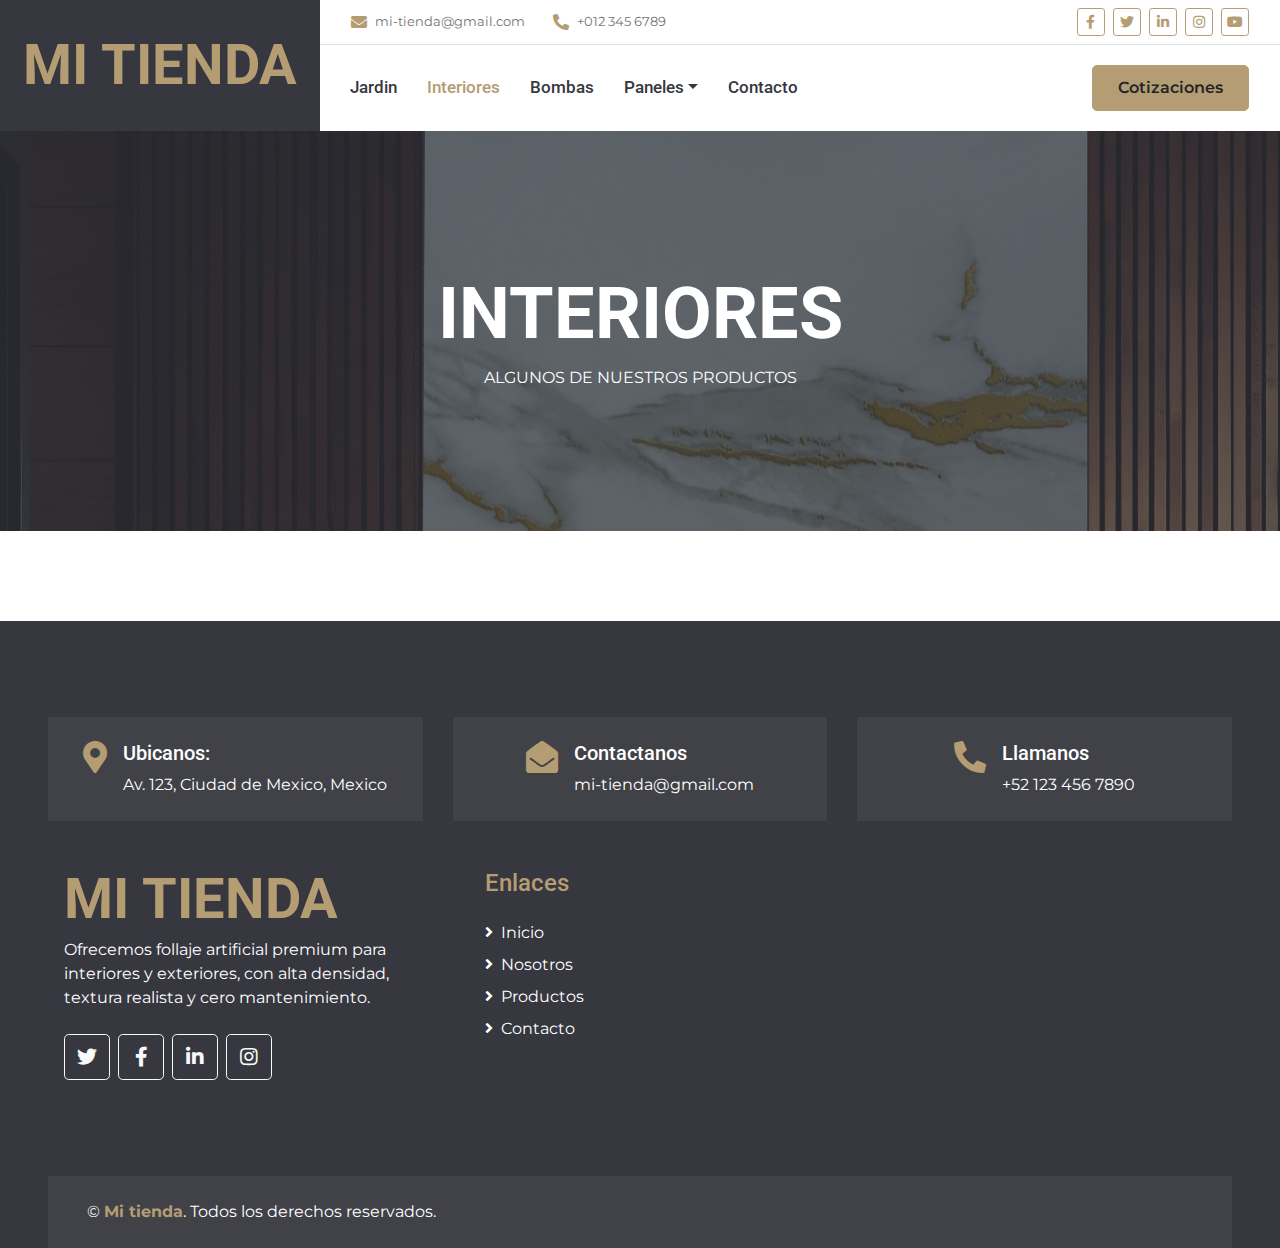
<file: simple-info/interiores.html>
<!DOCTYPE html>
<html lang="en">

<head>
    <meta charset="utf-8">
    <title>JUSTICE - Free Lawyer Website Template</title>
    <meta content="width=device-width, initial-scale=1.0" name="viewport">
    <meta content="Free HTML Templates" name="keywords">
    <meta content="Free HTML Templates" name="description">

    <!-- Favicon -->
    <link href="img/favicon.ico" rel="icon">

    <!-- Google Web Fonts -->
    <link rel="preconnect" href="https://fonts.gstatic.com">
    <link href="https://fonts.googleapis.com/css2?family=Montserrat:wght@400;600&family=Roboto:wght@300;500;700&display=swap" rel="stylesheet"> 

    <!-- Font Awesome -->
    <link href="https://cdnjs.cloudflare.com/ajax/libs/font-awesome/5.10.0/css/all.min.css" rel="stylesheet">

    <!-- Libraries Stylesheet -->
    <link href="lib/owlcarousel/assets/owl.carousel.min.css" rel="stylesheet">
    <link href="lib/tempusdominus/css/tempusdominus-bootstrap-4.min.css" rel="stylesheet" />

    <!-- Customized Bootstrap Stylesheet -->
    <link href="css/style.css" rel="stylesheet">
</head>

<body>
    <!-- Header Container - Header component will be loaded here -->
    <div id="header-container"></div>


    <!-- Page Header Start -->
    <div class="container-fluid bg-page-header" style="margin-bottom: 90px;">
        <div class="container">
            <div class="d-flex flex-column align-items-center justify-content-center" style="min-height: 400px">
                <h3 class="display-3 text-white text-uppercase">Interiores</h3>
                <div class="d-inline-flex text-white">
                    <p class="m-0 text-uppercase">Algunos de nuestros productos</p>
                </div>
            </div>
        </div>
    </div>
    <!-- Page Header End -->

    <!-- Footer Container - Footer component will be loaded here -->
    <div id="footer-container"></div>


    <!-- JavaScript Libraries -->
    <script src="https://code.jquery.com/jquery-3.4.1.min.js"></script>
    <script src="https://stackpath.bootstrapcdn.com/bootstrap/4.4.1/js/bootstrap.bundle.min.js"></script>
    <script src="lib/easing/easing.min.js"></script>
    <script src="lib/waypoints/waypoints.min.js"></script>
    <script src="lib/owlcarousel/owl.carousel.min.js"></script>
    <script src="lib/tempusdominus/js/moment.min.js"></script>
    <script src="lib/tempusdominus/js/moment-timezone.min.js"></script>
    <script src="lib/tempusdominus/js/tempusdominus-bootstrap-4.min.js"></script>

    <!-- Contact Javascript File -->
    <script src="mail/jqBootstrapValidation.min.js"></script>
    <script src="mail/contact.js"></script>

    <!-- Template Javascript -->
    <script src="js/main.js"></script>

    <!-- Component Loader - MUST be last to load components -->
    <script src="components/loader.js"></script>
</body>

</html>
</file>
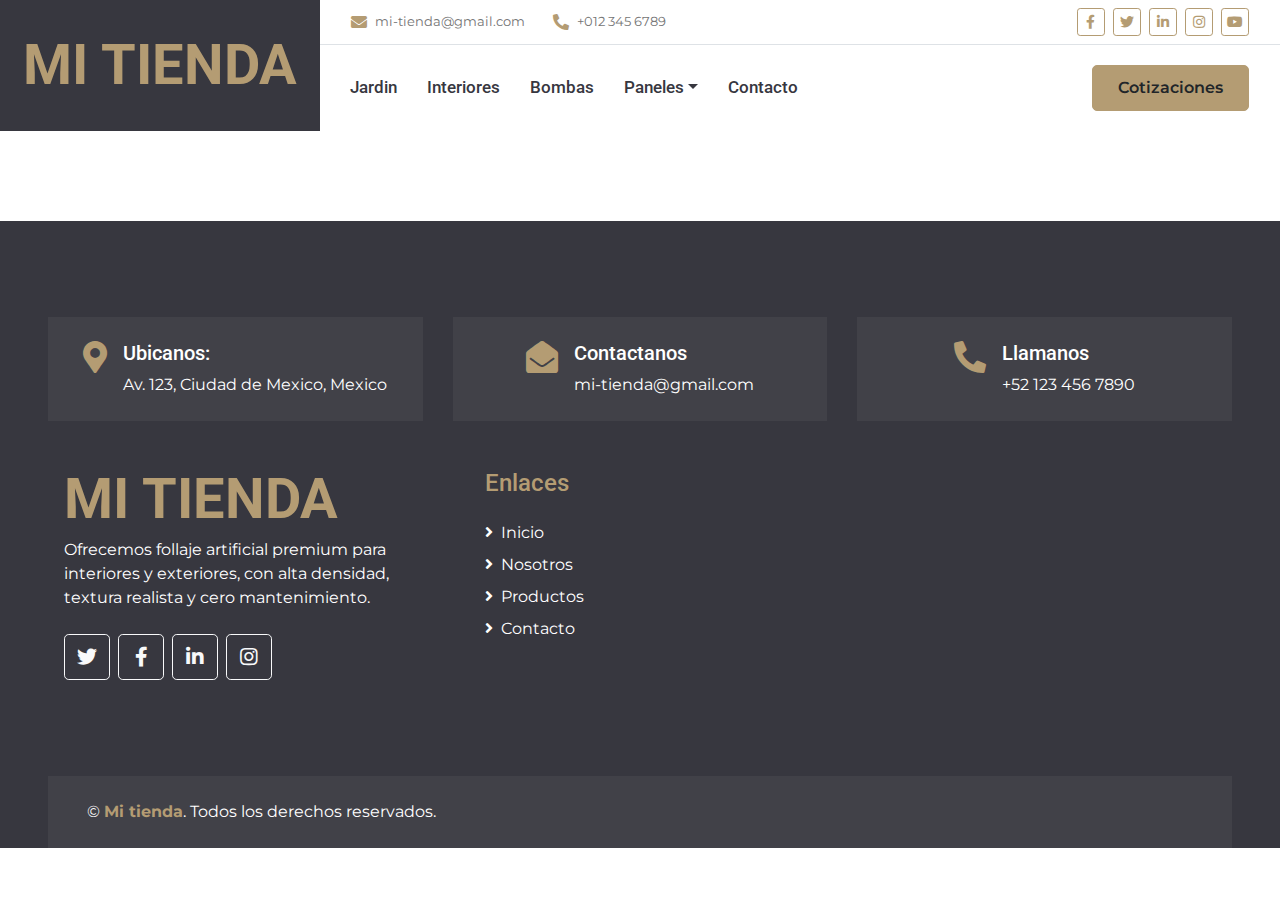
<file: simple-info/productos.html>
<!DOCTYPE html>
<html lang="en">

<head>
    <meta charset="utf-8">
    <title>JUSTICE - Free Lawyer Website Template</title>
    <meta content="width=device-width, initial-scale=1.0" name="viewport">
    <meta content="Free HTML Templates" name="keywords">
    <meta content="Free HTML Templates" name="description">

    <!-- Favicon -->
    <link href="img/favicon.ico" rel="icon">

    <!-- Google Web Fonts -->
    <link rel="preconnect" href="https://fonts.gstatic.com">
    <link href="https://fonts.googleapis.com/css2?family=Montserrat:wght@400;600&family=Roboto:wght@300;500;700&display=swap" rel="stylesheet"> 

    <!-- Font Awesome -->
    <link href="https://cdnjs.cloudflare.com/ajax/libs/font-awesome/5.10.0/css/all.min.css" rel="stylesheet">

    <!-- Libraries Stylesheet -->
    <link href="lib/owlcarousel/assets/owl.carousel.min.css" rel="stylesheet">
    <link href="lib/tempusdominus/css/tempusdominus-bootstrap-4.min.css" rel="stylesheet" />

    <!-- Customized Bootstrap Stylesheet -->
    <link href="css/style.css" rel="stylesheet">
</head>

<body>
    <!-- Header Container - Header component will be loaded here -->
    <div id="header-container"></div>

    <!-- Footer Container - Footer component will be loaded here -->
    <div id="footer-container"></div>


    <!-- JavaScript Libraries -->
    <script src="https://code.jquery.com/jquery-3.4.1.min.js"></script>
    <script src="https://stackpath.bootstrapcdn.com/bootstrap/4.4.1/js/bootstrap.bundle.min.js"></script>
    <script src="lib/easing/easing.min.js"></script>
    <script src="lib/waypoints/waypoints.min.js"></script>
    <script src="lib/owlcarousel/owl.carousel.min.js"></script>
    <script src="lib/tempusdominus/js/moment.min.js"></script>
    <script src="lib/tempusdominus/js/moment-timezone.min.js"></script>
    <script src="lib/tempusdominus/js/tempusdominus-bootstrap-4.min.js"></script>

    <!-- Contact Javascript File -->
    <script src="mail/jqBootstrapValidation.min.js"></script>
    <script src="mail/contact.js"></script>

    <!-- Template Javascript -->
    <script src="js/main.js"></script>

    <!-- Component Loader - MUST be last to load components -->
    <script src="components/loader.js"></script>
</body>

</html>
</file>
<file: templatemo_558_klassy_cafe/assets/css/templatemo-klassy-cafe.css>
/*

TemplateMo 558 Klassy Cafe

https://templatemo.com/tm-558-klassy-cafe

*/

/* ---------------------------------------------
Table of contents
------------------------------------------------
01. font & reset css
02. reset
03. global styles
04. header
05. banner
06. features
07. testimonials
08. contact
09. footer
10. preloader
11. search
12. portfolio

--------------------------------------------- */
/* 
---------------------------------------------
font & reset css
--------------------------------------------- 
*/
@import url("https://fonts.googleapis.com/css?family=Poppins:100,200,300,400,500,600,700,800,900");
/* 
---------------------------------------------
reset
--------------------------------------------- 
*/
html, body, div, span, applet, object, iframe, h1, h2, h3, h4, h5, h6, p, blockquote, div
pre, a, abbr, acronym, address, big, cite, code, del, dfn, em, font, img, ins, kbd, q,
s, samp, small, strike, strong, sub, sup, tt, var, b, u, i, center, dl, dt, dd, ol, ul, li,
figure, header, nav, section, article, aside, footer, figcaption {
  margin: 0;
  padding: 0;
  border: 0;
  outline: 0;
}

.clearfix:after {
  content: ".";
  display: block;
  clear: both;
  visibility: hidden;
  line-height: 0;
  height: 0;
}

.clearfix {
  display: inline-block;
}

html[xmlns] .clearfix {
  display: block;
}

* html .clearfix {
  height: 1%;
}

ul, li {
  padding: 0;
  margin: 0;
  list-style: none;
}

header, nav, section, article, aside, footer, hgroup {
  display: block;
}

* {
  box-sizing: border-box;
}

html, body {
  font-family: 'Poppins', sans-serif;
  font-weight: 400;
  background-color: #fff;
  font-size: 16px;
  -ms-text-size-adjust: 100%;
  -webkit-font-smoothing: antialiased;
  -moz-osx-font-smoothing: grayscale;
}

a {
  text-decoration: none !important;
}

h1, h2, h3, h4, h5, h6 {
  margin-top: 0px;
  margin-bottom: 0px;
}

ul {
  margin-bottom: 0px;
}

p {
  font-size: 14px;
  line-height: 25px;
  color: #2a2a2a;
}

/* 
---------------------------------------------
global styles
--------------------------------------------- 
*/
html,
body {
  background: #fff;
  font-family: 'Poppins', sans-serif;
}

::selection {
  background: #fb5849;
  color: #fff;
}

::-moz-selection {
  background: #fb5849;
  color: #fff;
}

@media (max-width: 991px) {
  html, body {
    overflow-x: hidden;
  }
  .mobile-top-fix {
    margin-top: 30px;
    margin-bottom: 0px;
  }
  .mobile-bottom-fix {
    margin-bottom: 30px;
  }
  .mobile-bottom-fix-big {
    margin-bottom: 60px;
  }
}

.main-white-button a {
  font-size: 13px;
  color: #fb5849;
  background-color: #fff;
  padding: 12px 25px;
  display: inline-block;
  border-radius: 3px;
  font-weight: 600;
  transition: all .3s;
}

.main-white-button a:hover {
  opacity: 0.9;
}

.main-text-button a {
  font-size: 13px;
  color: #fff;
  font-weight: 600;
  transition: all .3s;
}

.main-text-button a:hover {
  opacity: 0.9;
}

.section-heading h6 {
  position: relative;
  font-size: 15px;
  color: #fb5849;
  font-weight: 500;
  letter-spacing: 2px;
  text-transform: uppercase;
  padding-left: 40px;
}

.section-heading h6:before {
  width: 30px;
  height: 1px;
  content: '';
  position: absolute;
  left: 0;
  top: 8px;
  background-color: #fb5849;
}

.section-heading h2 {
  line-height: 40px;
  margin-top: 20px;
  margin-bottom: 25px; 
  font-size: 30px;
  font-weight: 900;
  color: #2a2a2a;
}


/* 
---------------------------------------------
header
--------------------------------------------- 
*/

.background-header {
  background-color: #fff;
  height: 80px!important;
  position: fixed!important;
  top: 0px;
  left: 0px;
  right: 0px;
  box-shadow: 0px 0px 10px rgba(0,0,0,0.15)!important;
}

.background-header .logo,
.background-header .main-nav .nav li a {
  color: #1e1e1e!important;
}

.background-header .main-nav .nav li:hover a {
  color: #fb5849!important;
}

.background-header .nav li a.active {
  color: #fb5849!important;
}

.header-area {
  background-color: #fff;
  position: absolute;
  top: 0px;
  left: 0px;
  right: 0px;
  z-index: 100;
  height: 100px;
  -webkit-transition: all .5s ease 0s;
  -moz-transition: all .5s ease 0s;
  -o-transition: all .5s ease 0s;
  transition: all .5s ease 0s;
}

.header-area .main-nav {
  min-height: 80px;
  background: transparent;
}

.header-area .main-nav .logo {
  line-height: 100px;
  color: #fff;
  font-size: 28px;
  font-weight: 700;
  text-transform: uppercase;
  letter-spacing: 2px;
  float: left;
  -webkit-transition: all 0.3s ease 0s;
  -moz-transition: all 0.3s ease 0s;
  -o-transition: all 0.3s ease 0s;
  transition: all 0.3s ease 0s;
}

.background-header .main-nav .logo {
  line-height: 75px;
}

.background-header .nav {
  margin-top: 20px !important;
}

.header-area .main-nav .nav {
  float: right;
  margin-top: 30px;
  margin-right: 0px;
  background-color: transparent;
  -webkit-transition: all 0.3s ease 0s;
  -moz-transition: all 0.3s ease 0s;
  -o-transition: all 0.3s ease 0s;
  transition: all 0.3s ease 0s;
  position: relative;
  z-index: 999;
}

.header-area .main-nav .nav li {
  padding-left: 15px;
  padding-right: 15px;
}

.header-area .main-nav .nav li:last-child {
  padding-right: 0px;
}

.header-area .main-nav .nav li a {
  display: block;
  font-weight: 600;
  font-size: 15px;
  color: #2a2a2a;
  text-transform: capitalize;
  -webkit-transition: all 0.3s ease 0s;
  -moz-transition: all 0.3s ease 0s;
  -o-transition: all 0.3s ease 0s;
  transition: all 0.3s ease 0s;
  height: 40px;
  line-height: 40px;
  border: transparent;
  letter-spacing: 1px;
}

.header-area .main-nav .nav li a {
  color: #2a2a2a;
}

.header-area .main-nav .nav li:hover a,
.header-area .main-nav .nav li a.active {
  color: #fb5849!important;
}

.background-header .main-nav .nav li:hover a,
.background-header .main-nav .nav li a.active {
  color: #fb5849!important;
  opacity: 1;
}

.header-area .main-nav .nav li.submenu {
  position: relative;
  padding-right: 30px;
}

.header-area .main-nav .nav li.submenu:after {
  font-family: FontAwesome;
  content: "\f107";
  font-size: 12px;
  color: #2a2a2a;
  position: absolute;
  right: 18px;
  top: 12px;
}

.background-header .main-nav .nav li.submenu:after {
  color: #2a2a2a;
}

.header-area .main-nav .nav li.submenu ul {
  position: absolute;
  width: 200px;
  box-shadow: 0 2px 28px 0 rgba(0, 0, 0, 0.06);
  overflow: hidden;
  top: 50px;
  opacity: 0;
  transform: translateY(+2em);
  visibility: hidden;
  z-index: -1;
  transition: all 0.3s ease-in-out 0s, visibility 0s linear 0.3s, z-index 0s linear 0.01s;
}

.header-area .main-nav .nav li.submenu ul li {
  margin-left: 0px;
  padding-left: 0px;
  padding-right: 0px;
}

.header-area .main-nav .nav li.submenu ul li a {
  opacity: 1;
  display: block;
  background: #f7f7f7;
  color: #2a2a2a!important;
  padding-left: 20px;
  height: 40px;
  line-height: 40px;
  -webkit-transition: all 0.3s ease 0s;
  -moz-transition: all 0.3s ease 0s;
  -o-transition: all 0.3s ease 0s;
  transition: all 0.3s ease 0s;
  position: relative;
  font-size: 13px;
  font-weight: 400;
  border-bottom: 1px solid #eee;
}

.header-area .main-nav .nav li.submenu ul li a:hover {
  background: #fff;
  color: #fb5849!important;
  padding-left: 25px;
}

.header-area .main-nav .nav li.submenu ul li a:hover:before {
  width: 3px;
}

.header-area .main-nav .nav li.submenu:hover ul {
  visibility: visible;
  opacity: 1;
  z-index: 1;
  transform: translateY(0%);
  transition-delay: 0s, 0s, 0.3s;
}

.header-area .main-nav .menu-trigger {
  cursor: pointer;
  display: block;
  position: absolute;
  top: 33px;
  width: 32px;
  height: 40px;
  text-indent: -9999em;
  z-index: 99;
  right: 40px;
  display: none;
}

.background-header .main-nav .menu-trigger {
  top: 23px;
}

.header-area .main-nav .menu-trigger span,
.header-area .main-nav .menu-trigger span:before,
.header-area .main-nav .menu-trigger span:after {
  -moz-transition: all 0.4s;
  -o-transition: all 0.4s;
  -webkit-transition: all 0.4s;
  transition: all 0.4s;
  background-color: #1e1e1e;
  display: block;
  position: absolute;
  width: 30px;
  height: 2px;
  left: 0;
}

.background-header .main-nav .menu-trigger span,
.background-header .main-nav .menu-trigger span:before,
.background-header .main-nav .menu-trigger span:after {
  background-color: #1e1e1e;
}

.header-area .main-nav .menu-trigger span:before,
.header-area .main-nav .menu-trigger span:after {
  -moz-transition: all 0.4s;
  -o-transition: all 0.4s;
  -webkit-transition: all 0.4s;
  transition: all 0.4s;
  background-color: #1e1e1e;
  display: block;
  position: absolute;
  width: 30px;
  height: 2px;
  left: 0;
  width: 75%;
}

.background-header .main-nav .menu-trigger span:before,
.background-header .main-nav .menu-trigger span:after {
  background-color: #1e1e1e;
}

.header-area .main-nav .menu-trigger span:before,
.header-area .main-nav .menu-trigger span:after {
  content: "";
}

.header-area .main-nav .menu-trigger span {
  top: 16px;
}

.header-area .main-nav .menu-trigger span:before {
  -moz-transform-origin: 33% 100%;
  -ms-transform-origin: 33% 100%;
  -webkit-transform-origin: 33% 100%;
  transform-origin: 33% 100%;
  top: -10px;
  z-index: 10;
}

.header-area .main-nav .menu-trigger span:after {
  -moz-transform-origin: 33% 0;
  -ms-transform-origin: 33% 0;
  -webkit-transform-origin: 33% 0;
  transform-origin: 33% 0;
  top: 10px;
}

.header-area .main-nav .menu-trigger.active span,
.header-area .main-nav .menu-trigger.active span:before,
.header-area .main-nav .menu-trigger.active span:after {
  background-color: transparent;
  width: 100%;
}

.header-area .main-nav .menu-trigger.active span:before {
  -moz-transform: translateY(6px) translateX(1px) rotate(45deg);
  -ms-transform: translateY(6px) translateX(1px) rotate(45deg);
  -webkit-transform: translateY(6px) translateX(1px) rotate(45deg);
  transform: translateY(6px) translateX(1px) rotate(45deg);
  background-color: #1e1e1e;
}

.background-header .main-nav .menu-trigger.active span:before {
  background-color: #1e1e1e;
}

.header-area .main-nav .menu-trigger.active span:after {
  -moz-transform: translateY(-6px) translateX(1px) rotate(-45deg);
  -ms-transform: translateY(-6px) translateX(1px) rotate(-45deg);
  -webkit-transform: translateY(-6px) translateX(1px) rotate(-45deg);
  transform: translateY(-6px) translateX(1px) rotate(-45deg);
  background-color: #1e1e1e;
}

.background-header .main-nav .menu-trigger.active span:after {
  background-color: #1e1e1e;
}

.header-area.header-sticky {
  min-height: 80px;
}

.header-area .nav {
  margin-top: 30px;
}

.header-area.header-sticky .nav li a.active {
  color: #fb5849;
}

@media (max-width: 1200px) {
  .header-area .main-nav .nav li {
    padding-left: 12px;
    padding-right: 12px;
  }
  .header-area .main-nav:before {
    display: none;
  }
}

@media (max-width: 767px) {
  .header-area .main-nav .logo {
    color: #1e1e1e;
  }
  .header-area.header-sticky .nav li a:hover,
  .header-area.header-sticky .nav li a.active {
    color: #fb5849!important;
    opacity: 1;
  }
  .header-area.header-sticky .nav li.search-icon a {
    width: 100%;
  }
  .header-area {
    background-color: #f7f7f7;
    padding: 0px 15px;
    height: 100px;
    box-shadow: none;
    text-align: center;
  }
  .header-area .container {
    padding: 0px;
  }
  .header-area .logo {
    margin-left: 30px;
  }
  .header-area .menu-trigger {
    display: block !important;
  }
  .header-area .main-nav {
    overflow: hidden;
  }
  .header-area .main-nav .nav {
    float: none;
    width: 100%;
    display: none;
    -webkit-transition: all 0s ease 0s;
    -moz-transition: all 0s ease 0s;
    -o-transition: all 0s ease 0s;
    transition: all 0s ease 0s;
    margin-left: 0px;
  }
  .header-area .main-nav .nav li:first-child {
    border-top: 1px solid #eee;
  }
  .header-area.header-sticky .nav {
    margin-top: 100px !important;
  }
  .header-area .main-nav .nav li {
    width: 100%;
    background: #fff;
    border-bottom: 1px solid #eee;
    padding-left: 0px !important;
    padding-right: 0px !important;
  }
  .header-area .main-nav .nav li a {
    height: 50px !important;
    line-height: 50px !important;
    padding: 0px !important;
    border: none !important;
    background: #f7f7f7 !important;
    color: #191a20 !important;
  }
  .header-area .main-nav .nav li a:hover {
    background: #eee !important;
    color: #fb5849!important;
  }
  .header-area .main-nav .nav li.submenu ul {
    position: relative;
    visibility: inherit;
    opacity: 1;
    z-index: 1;
    transform: translateY(0%);
    transition-delay: 0s, 0s, 0.3s;
    top: 0px;
    width: 100%;
    box-shadow: none;
    height: 0px;
  }
  .header-area .main-nav .nav li.submenu ul li a {
    font-size: 12px;
    font-weight: 400;
  }
  .header-area .main-nav .nav li.submenu ul li a:hover:before {
    width: 0px;
  }
  .header-area .main-nav .nav li.submenu ul.active {
    height: auto !important;
  }
  .header-area .main-nav .nav li.submenu:after {
    color: #3B566E;
    right: 25px;
    font-size: 14px;
    top: 15px;
  }
  .header-area .main-nav .nav li.submenu:hover ul, .header-area .main-nav .nav li.submenu:focus ul {
    height: 0px;
  }
}

@media (min-width: 767px) {
  .header-area .main-nav .nav {
    display: flex !important;
  }
}


/* 
---------------------------------------------
banner
--------------------------------------------- 
*/

#top {
  padding-top: 100px;
}

#top .col-lg-4,
#top .col-lg-8 {
  padding: 0px;
}

#top .left-content {
  background-image: url(../images/top-left-bg.jpg);
  background-position: center center;
  background-repeat: no-repeat;
  background-size: cover;
  position: relative;
  width: 100%;
  height: 100%;
}

#top .left-content .inner-content {
  position: absolute;
  top: 50%;
  transform: translate(-50%, -50%);
  left: 50%;
}

#top .left-content h4 {
  font-family: 'Dancing Script', cursive;
  color: #fff;
  font-size: 54px;
  font-weight: 700;
}

#top .left-content h6 {
  font-size: 15px;
  text-transform: uppercase;
  font-weight: 600;
  color: #fff;
  letter-spacing: 3px;
  margin-top: 5px;
}

#top .left-content .main-white-button  {
  margin-top: 25px;
  margin-bottom: 10px;
}

#top .left-content .main-white-button a {
  display: inline-block;
}

/* ==== Main CSS === */
.img-fill{
  width: 100%;
  display: block;
  overflow: hidden;
  position: relative;
  text-align: center
}

.img-fill img {
  min-height: 100%;
  min-width: 100%;
  position: relative;
  display: inline-block;
  max-width: none;
}

*,
*:before,
*:after {
  -webkit-box-sizing: border-box;
  box-sizing: border-box;
  -webkit-font-smoothing: antialiased;
  -moz-osx-font-smoothing: grayscale;
}

.Grid1k {
  padding: 0 15px;
  max-width: 1200px;
  margin: auto;
}

.blocks-box,
.slick-slider {
  margin: 0;
  padding: 0!important;
}

.slick-slide {
  float: left /* If RTL Make This Right */ ;
  padding: 0;
}

/* ==== Slider Style === */
.Modern-Slider .item .img-fill{
  height:100%;
  max-height: 700px;
  background:#000;
}

.Modern-Slider .item .info > div{
  display:inline-block!important;
  vertical-align:middle;
}

.Modern-Slider .NextArrow {
  position:absolute;
  top:50%;
  transform: translateY(-25px);
  right:30px;
  width: 50px;
  height: 50px;
  background-color: #fb5849;
  border:0 none;
  line-height: 44px;
  border-radius: 50%;
  text-align:center;
  font-size: 36px;
  font-family: 'FontAwesome';
  color:#FFF;
  z-index:5;
  outline: none;
  opacity: 0.3;
  transition: all .3s;
}

.Modern-Slider .NextArrow:hover {
  opacity: 1;
}

.Modern-Slider .NextArrow:before{
  content:'\f105';
}

.Modern-Slider .PrevArrow {
  position:absolute;
  top:50%;
  transform: translateY(-25px);
  left:30px;
  width: 50px;
  height: 50px;
  background-color: #fb5849;
  border:0 none;
  line-height: 44px;
  border-radius: 50%;
  text-align:center;
  font-size: 36px;
  font-family: 'FontAwesome';
  color:#FFF;
  z-index:5;
  outline: none;
  opacity: 0.3;
  transition: all .3s;
}

.Modern-Slider .PrevArrow:hover {
  opacity: 1;
}

.Modern-Slider .PrevArrow:before{
  content:'\f104';
}

ul.slick-dots {
  display: none!important;
}

.Modern-Slider .item.slick-active{
  animation:Slick-FastSwipeIn 1s both;
}

.Modern-Slider .buttons {
  position: relative;
}

.Modern-Slider {background:#000;}


/* ==== Slick Slider Css Ruls === */
.slick-slider{position:relative;display:block;-webkit-user-select:none;-moz-user-select:none;-ms-user-select:none;user-select:none;-webkit-touch-callout:none;-khtml-user-select:none;-ms-touch-action:pan-y;touch-action:pan-y;-webkit-tap-highlight-color:transparent}
.slick-list{position:relative;display:block;overflow:hidden;margin:0;padding:0}
.slick-list:focus{outline:none}.slick-list.dragging{cursor:hand}
.slick-slider .slick-track,.slick-slider .slick-list{-webkit-transform:translate3d(0,0,0);-ms-transform:translate3d(0,0,0);transform:translate3d(0,0,0)}
.slick-track{position:relative;top:0;left:0;display:block}
.slick-track:before,.slick-track:after{display:table;content:''}.slick-track:after{clear:both}
.slick-loading .slick-track{visibility:hidden}
.slick-slide{display:none;float:left /* If RTL Make This Right */ ;height:100%;min-height:1px}
.slick-slide.dragging img{pointer-events:none}
.slick-initialized .slick-slide{display:block}
.slick-loading .slick-slide{visibility:hidden}
.slick-vertical .slick-slide{display:block;height:auto;border:1px solid transparent}


/*
---------------------------------------------
about
---------------------------------------------
*/

#about {
  margin-top: 20px;
  padding: 100px 0px 0px 0px;
  position: relative;
  z-index: 9;
}

#about .section-heading h2 {
  padding-right: 120px;
}

#about img {
  width: 100%;
  overflow: hidden;
}

#about .left-text-content p {
  margin-bottom: 25px;
}

#about .right-content {
  margin-left: 30px;
}

#about .right-content .thumb {
  position: relative;
}

#about .right-content .thumb a {
  position: absolute;
  left: 50%;
  top: 50%;
  width: 70px;
  height: 70px;
  display: inline-block;
  line-height: 70px;
  text-align: center;
  background-color: #fb5849;
  color: #fff;
  border-radius: 50%;
  transform: translate(-35px, -35px);
  transition: all .3s;
}

#about .right-content .thumb a:hover {
  opacity: .9;
}


/*
---------------------------------------------
menu
---------------------------------------------
*/

#menu {
  margin-top: 120px;
  background-color: #fffafa;
  padding: 120px 0px;
}

#menu .section-heading {
  margin-bottom: 80px;
}

.card {
  margin: 0 auto;
  max-width: 100%;
  min-height: 400px;
  overflow: hidden;
  background-size: cover;
  background-repeat: no-repeat;
  overflow: hidden;
}

.card1 {
  background-image: url(../images/menu-item-01.jpg);
}
.card2 {
  background-image: url(../images/menu-item-02.jpg);
}
.card3 {
  background-image: url(../images/menu-item-03.jpg);
}
.card4 {
  background-image: url(../images/menu-item-04.jpg);
}
.card5 {
  background-image: url(../images/menu-item-05.jpg);
}

.info {
  position: relative;
  width: 100%;
  background-color: #fb5849;
  border: 1px solid #fb5849;
  transform: translateY(100%)
  translateY(120px)
  translateZ(0);
  transition: transform 0.5s ease-out;
}

.card:hover .info,
.card:hover .info:before {
  transform: translateY(200px) translateZ(0);
}

.title {
  margin: 0;
  padding: 30px 30px 20px 30px;
  font-size: 20px;
  font-weight: 700;
  color: #fff;
}

.description {
  padding: 0px 30px;
  color: #fff;
}

#menu .price h6 {
  position: absolute;
  width: 70px;
  height: 70px;
  background-color: #fb5849;
  font-size: 20px;
  font-weight: 700;
  color: #fff;
  border-radius: 3px;
  text-align: center;
  line-height: 70px;
}

#menu .card .main-text-button {
  margin-left: 30px;
  margin-top: 20px;
  padding-bottom: 30px;
}

#menu .owl-menu-item {
  position: relative;
}

#menu .owl-nav {
  text-align: center;
  position: absolute;
  width: 100%;
  bottom: -80px;
  transform: translateY(5px);
}

#menu .owl-dots {
  display: none;
}
    
#menu .owl-nav .owl-prev{
  margin-right: 10px;
  outline: none;
}

#menu .owl-nav .owl-prev span,
#menu .owl-nav .owl-next span {
  opacity: 0;
}

#menu .owl-nav .owl-prev:before {
  display: inline-block;
  font-family: 'FontAwesome';
  color: #fb5849;
  font-size: 25px;
  font-weight: 700;
  content: '\f104';
}

#menu .owl-nav .owl-prev {
  opacity: 0.75;
  transition: all .5s;
}

#menu .owl-nav .owl-prev:hover {
  opacity: 1;
}

#menu .owl-nav .owl-next {
  opacity: 0.75;
  transition: all .5s;
}

#menu .owl-nav .owl-next:hover {
  opacity: 1;
}

#menu .owl-nav .owl-next{
  margin-left: 10px;
  outline: none;
}

#menu .owl-nav .owl-next:before {
  display: inline-block;
  font-family: 'FontAwesome';
  color: #fb5849;
  font-size: 25px;
  font-weight: 700;
  content: '\f105';
}


/*
---------------------------------------------
chefs
---------------------------------------------
*/

#chefs {
  padding-top: 120px;
}

#chefs .section-heading {
  margin-bottom: 70px;
}

#chefs .section-heading h6 {
  padding-left: 0px;
}

#chefs .section-heading h6:before {
  display: none;
}

#chefs .chef-item {
  text-align: center;
  border: 1px solid #afafaf;
  padding: 5px;
  transition: all .5s;
  border-radius: 3px;
}

#chefs .chef-item:hover {
  border-color: #fb5849;
}

#chefs .chef-item:hover .down-content h4 {
  color: #fb5849;
}

#chefs .chef-item .thumb {
  position: relative;
}

#chefs .chef-item .thumb img {
  width: 100%;
  overflow: hidden;
  position: relative;
}

#chefs .chef-item .thumb .overlay {
  position: absolute;
  background-color: #2a2a2a;
  border-radius: 3px;
  top: 0;
  bottom: 0;
  left: 0;
  right: 0;
  z-index: 1;
  opacity: 0;
  visibility: hidden;
  transition: all .3s;
}

#chefs .chef-item .thumb ul.social-icons {
  position: absolute;
  z-index: 11;
  top: 50%;
  left: 50%;
  transform: translate(-50%, -50%);
  width: 100%;
  transition: all .5s;
  opacity: 0;
  visibility: hidden;
}

#chefs .chef-item .thumb ul.social-icons li {
  display: inline-block;
  margin: 0px 5px;
}

#chefs .chef-item .thumb ul.social-icons li a {
  width: 40px;
  height: 40px;
  background-color: #fff;
  color: #2a2a2a;
  border-radius: 50%;
  text-align: center;
  line-height: 40px;
  display: inline-block;
  transition: all .5s;
}

#chefs .chef-item .thumb ul.social-icons li a:hover {
  background-color: #fb5849;
}

#chefs .chef-item:hover .overlay {
  opacity: .9;
  visibility: visible;
}

#chefs .chef-item:hover ul.social-icons {
  opacity: 1;
  visibility: visible;
}

#chefs .chef-item .down-content {
  padding: 20px 0px;
}

#chefs .chef-item .down-content h4 {
  transition: all .3s;
  font-size: 20px;
  font-weight: 700;
  color: #2a2a2a;
}

#chefs .chef-item .down-content span {
  font-size: 14px;
  color: #2a2a2a;
}


/* 
---------------------------------------------
reservation
--------------------------------------------- 
*/

#reservation .section-heading {
  margin-bottom: 30px;
}

#reservation .section-heading h6 {
  color: #fff;
}

#reservation .section-heading h2 {
  color: #fff;
  font-weight: 700;
}

#reservation .section-heading h6:before {
  background-color: #fff;
}

#reservation p {
  color: #fff;
  margin-bottom: 65px;
}

#reservation {
  margin-top: 120px;
  padding: 120px 0px;
  background-image: url(../images/reservation-bg.jpg);
  background-position: center center;
  background-repeat: no-repeat;
  background-size: cover;
}

#reservation .phone,
#reservation .message {
  background-color: #fff;
  border-radius: 5px;
  text-align: center;
  padding: 0px 0px 20px 0px;
}

#reservation .phone i,
#reservation .message i {
  width: 70px;
  height: 70px;
  display: inline-block;
  text-align: center;
  line-height: 70px;
  color: #fff;
  background-color: #fb5849;
  border-radius: 50%;
  font-size: 24px;
  margin-top: -35px;
  text-align: center;
  margin-left: auto;
  margin-right: auto;
}

#reservation .phone h4,
#reservation .message h4 {
  font-size: 20px;
  font-weight: 700;
  margin-top: 15px;
  margin-bottom: 10px;
}

#reservation .phone span a,
#reservation .message span a {
  font-size: 14px;
  color: #2a2a2a;
  transition: all .3s;
}

#reservation .phone span a:hover,
#reservation .message span a:hover {
  color: #fb5849;
}

#contact {
  margin-left: 30px;
  padding: 45px 30px;
  background-color: #fff;
  border-radius: 5px;
}

#contact h4 {
  text-align: center;
  font-weight: 700;
  font-size: 30px;
  color: #2a2a2a;
  margin-bottom: 30px;
}

.datepicker-days {
  padding: 30px;
  cursor: pointer;
}

.contact-form input,
.contact-form textarea,
.contact-form select {
  color: #2a2a2a;
  font-size: 14px;
  border: 1px solid #ddd;
  background-color: #fff;
  width: 100%;
  height: 46px;
  border-radius: 5px;
  outline: none;
  padding-top: 3px;
  padding-left: 20px;
  padding-right: 20px;
  -webkit-appearance: none;
  -moz-appearance: none;
  appearance: none;
  margin-bottom: 15px;
}

.contact-form input:focus,
.contact-form textarea:focus,
.contact-form select:focus {
  border-color: #fb5849;
}

.contact-form button {
  margin-top: -10px;
  font-size: 13px;
  color: #fff;
  background-color: #fb5849;
  padding: 12px 25px;
  width: 100%;
  box-shadow: none;
  border: none;
  display: inline-block;
  border-radius: 3px;
  font-weight: 600;
  transition: all .3s;
}

.contact-form button:hover {
  opacity: .9;
}

.contact-form textarea {
  height: 150px;
  resize: none;
  padding: 20px;
}

.contact-form ::-webkit-input-placeholder { /* Edge */
  color: #2a2a2a;
}

.contact-form :-ms-input-placeholder { /* Internet Explorer 10-11 */
  color: #2a2a2a;
}

.contact-form ::placeholder {
  color: #2a2a2a;
}

/*
---------------------------------------------
offers
---------------------------------------------
*/

#offers {
  padding-top: 120px;
}

#offers .section-heading {
  margin-bottom: 70px;
}

#offers .section-heading h6 {
  padding-left: 0px;
}

#offers .section-heading h6:before {
  display: none;
}

#offers .heading-tabs {
  text-align: center;
}

#offers .heading-tabs .main-dark-button {
  text-align: right;
}

#offers #tabs ul {
  padding: 0;
}
#offers #tabs ul li {
  display: inline-block;
  margin: 0px 15px;
}
#offers #tabs ul li:last-child {
  margin-right: 0px;
}
#offers #tabs ul li:first-child {
  margin-left: 0px;
}
#offers #tabs ul li a {
  text-transform: capitalize;
  width: 100%;
  display: inline-block;
  font-size: 15px;
  color: #2a2a2a;
  font-weight: 600;
  transition: all 0.3s;
  text-align: center;
}

#offers #tabs ul li a img {
  display: block;
  margin: 0 auto 15px auto;
}
#offers #tabs ul .ui-tabs-active a {
  color: #fb5849;
  position: relative;
}
#offers #tabs ul .ui-tabs-active span {
  color: #1e1e1e;
}
#offers .tabs-content {
  margin-top: 60px;
  text-align: left;
  display: inline-block;
  transition: all 0.3s;
}
#offers .tabs-content .tab-item {
  position: relative;
  margin-bottom: 60px;
}
#offers .tabs-content img {
  float: left;
  width: 100px;
  max-width: 100px;
  margin-right: 20px;
  border-radius: 5px;
}
#offers .tabs-content h4 {
  padding-top: 10px;
  font-size: 20px;
  font-weight: 700;
  color: #2a2a2a;
  margin-bottom: 10px;
  margin-right: 100px;
}

#offers .tabs-content p {
  margin-right: 100px;
}

#offers .tabs-content .left-list {
  margin-right: 15px;
}

#offers .tabs-content .right-list {
  margin-left: 15px;
}

#offers .tabs-content .price h6 {
  position: absolute;
  top: 15px;
  right: 0;
  width: 70px;
  height: 70px;
  background-color: #fb5849;
  display: inline-block;
  text-align: center;
  line-height: 70px;
  border-radius: 3px;
  font-size: 18px;
  font-weight: 700;
  color: #fff;
}


/* 
---------------------------------------------
footer
--------------------------------------------- 
*/

footer {
  margin-top: 60px;
  padding: 50px 0px;
  background-color: #fb5849;
}

footer .left-text-content p {
  margin-top: 5px;
  color: #fff;
  font-size: 14px;
  text-align: right;
}

footer .right-text-content p {
  color: #fff;
  font-size: 14px;
  margin-right: 15px;
  text-transform: uppercase;
}


footer .right-text-content {
  text-align: left;
  margin-top: 10px;
}

footer .logo {
  text-align: center;
}

footer .right-text-content ul li {
  display: inline-block;
  margin-left: 15px;
}
footer .right-text-content ul li:first-child {
  margin-left: 0px;
}


footer .right-text-content ul li a {
  width: 44px;
  height: 44px;
  display: inline-block;
  text-align: center;
  line-height: 44px;
  font-size: 20px;
  background-color: #fff;
  border-radius: 50%;
  color: #fb5849;
  -webkit-transition: all 0.5s ease 0s;
  -moz-transition: all 0.5s ease 0s;
  -o-transition: all 0.5s ease 0s;
  transition: all 0.5s ease 0s;
}

footer .right-text-content ul li a:hover {
  color: #2a2a2a;
}

/* 
---------------------------------------------
responsive
--------------------------------------------- 
*/

@media (max-width: 992px) {
  #top {
    padding-top: 100px;
    height: auto;
  }
  .header-area .main-nav .nav li.submenu:after {
    right: 3px;
  }
  .header-area .main-nav .nav li.submenu {
    padding-right: 15px;
  }
  .header-area .main-nav .nav li {
    padding-right: 5px;
    padding-left: 5px;
  }
  .header-area .main-nav .nav li a {
    font-size: 14px;
    letter-spacing: 0px;
  }
  #top .left-content {
    text-align: center;
    padding: 25% 0px;
  }
  #about .right-content {
    margin-left: 0px;
    margin-top: 30px;
  }
  #chefs .chef-item {
    margin-bottom: 30px;
  }
  #reservation .phone {
    margin-bottom: 60px;
  }
  #contact {
    margin-left: 0px;
    margin-top: 30px;
  }
  #offers .tabs-content .left-list {
    margin-right: 0px;
  }

  #offers .tabs-content .right-list {
    margin-left: 0px;
  }
  footer .right-text-content {
    text-align: center;
    margin-bottom: 30px;
  }
  footer .left-text-content p {
    text-align: center;
    margin-top: 30px;
  }
}





#preloader {
  overflow: hidden;
  background-color: #fb5849;
  left: 0;
  right: 0;
  top: 0;
  bottom: 0;
  position: fixed;
  z-index: 99999;
  color: #fff;
}

#preloader .jumper {
  left: 0;
  top: 0;
  right: 0;
  bottom: 0;
  display: block;
  position: absolute;
  margin: auto;
  width: 50px;
  height: 50px;
}

#preloader .jumper > div {
  background-color: #fff;
  width: 10px;
  height: 10px;
  border-radius: 100%;
  -webkit-animation-fill-mode: both;
  animation-fill-mode: both;
  position: absolute;
  opacity: 0;
  width: 50px;
  height: 50px;
  -webkit-animation: jumper 1s 0s linear infinite;
  animation: jumper 1s 0s linear infinite;
}

#preloader .jumper > div:nth-child(2) {
  -webkit-animation-delay: 0.33333s;
  animation-delay: 0.33333s;
}

#preloader .jumper > div:nth-child(3) {
  -webkit-animation-delay: 0.66666s;
  animation-delay: 0.66666s;
}

@-webkit-keyframes jumper {
  0% {
    opacity: 0;
    -webkit-transform: scale(0);
    transform: scale(0);
  }
  5% {
    opacity: 1;
  }
  100% {
    -webkit-transform: scale(1);
    transform: scale(1);
    opacity: 0;
  }
}

@keyframes jumper {
  0% {
    opacity: 0;
    -webkit-transform: scale(0);
    transform: scale(0);
  }
  5% {
    opacity: 1;
  }
  100% {
    opacity: 0;
  }
}
</file>
<file: templatemo_558_klassy_cafe/assets/css/owl-carousel.css>
/**
 * Owl Carousel v2.3.4
 * Copyright 2013-2018 David Deutsch
 * Licensed under: SEE LICENSE IN https://github.com/OwlCarousel2/OwlCarousel2/blob/master/LICENSE
 */
/*
 *  Owl Carousel - Core
 */
.owl-carousel {
  display: none;
  width: 100%;
  -webkit-tap-highlight-color: transparent;
  /* position relative and z-index fix webkit rendering fonts issue */
  position: relative;
  z-index: 1; }
  .owl-carousel .owl-stage {
    position: relative;
    -ms-touch-action: pan-Y;
    touch-action: manipulation;
    -moz-backface-visibility: hidden;
    /* fix firefox animation glitch */ }
  .owl-carousel .owl-stage:after {
    content: ".";
    display: block;
    clear: both;
    visibility: hidden;
    line-height: 0;
    height: 0; }
  .owl-carousel .owl-stage-outer {
    position: relative;
    overflow: hidden;
    /* fix for flashing background */
    -webkit-transform: translate3d(0px, 0px, 0px); }
  .owl-carousel .owl-wrapper,
  .owl-carousel .owl-item {
    -webkit-backface-visibility: hidden;
    -moz-backface-visibility: hidden;
    -ms-backface-visibility: hidden;
    -webkit-transform: translate3d(0, 0, 0);
    -moz-transform: translate3d(0, 0, 0);
    -ms-transform: translate3d(0, 0, 0); }
  .owl-carousel .owl-item {
    position: relative;
    min-height: 1px;
    float: left;
    -webkit-backface-visibility: hidden;
    -webkit-tap-highlight-color: transparent;
    -webkit-touch-callout: none; }
  .owl-carousel .owl-item img {
    display: block;
    width: 100%; }
  .owl-carousel .owl-nav.disabled,
  .owl-carousel .owl-dots.disabled {
    display: none; }
  .owl-carousel .owl-nav .owl-prev,
  .owl-carousel .owl-nav .owl-next,
  .owl-carousel .owl-dot {
    cursor: pointer;
    -webkit-user-select: none;
    -khtml-user-select: none;
    -moz-user-select: none;
    -ms-user-select: none;
    user-select: none; }
  .owl-carousel .owl-nav button.owl-prev,
  .owl-carousel .owl-nav button.owl-next,
  .owl-carousel button.owl-dot {
    background: none;
    color: inherit;
    border: none;
    padding: 0 !important;
    font: inherit; }
  .owl-carousel.owl-loaded {
    display: block; }
  .owl-carousel.owl-loading {
    opacity: 0;
    display: block; }
  .owl-carousel.owl-hidden {
    opacity: 0; }
  .owl-carousel.owl-refresh .owl-item {
    visibility: hidden; }
  .owl-carousel.owl-drag .owl-item {
    -ms-touch-action: pan-y;
        touch-action: pan-y;
    -webkit-user-select: none;
    -moz-user-select: none;
    -ms-user-select: none;
    user-select: none; }
  .owl-carousel.owl-grab {
    cursor: move;
    cursor: grab; }
  .owl-carousel.owl-rtl {
    direction: rtl; }
  .owl-carousel.owl-rtl .owl-item {
    float: right; }

/* No Js */
.no-js .owl-carousel {
  display: block; }

/*
 *  Owl Carousel - Animate Plugin
 */
.owl-carousel .animated {
  animation-duration: 1000ms;
  animation-fill-mode: both; }

.owl-carousel .owl-animated-in {
  z-index: 0; }

.owl-carousel .owl-animated-out {
  z-index: 1; }

.owl-carousel .fadeOut {
  animation-name: fadeOut; }

@keyframes fadeOut {
  0% {
    opacity: 1; }
  100% {
    opacity: 0; } }

/*
 * 	Owl Carousel - Auto Height Plugin
 */
.owl-height {
  transition: height 500ms ease-in-out; }

/*
 * 	Owl Carousel - Lazy Load Plugin
 */
.owl-carousel .owl-item {
  /**
			This is introduced due to a bug in IE11 where lazy loading combined with autoheight plugin causes a wrong
			calculation of the height of the owl-item that breaks page layouts
		 */ }
  .owl-carousel .owl-item .owl-lazy {
    opacity: 0;
    transition: opacity 400ms ease; }
  .owl-carousel .owl-item .owl-lazy[src^=""], .owl-carousel .owl-item .owl-lazy:not([src]) {
    max-height: 0; }
  .owl-carousel .owl-item img.owl-lazy {
    transform-style: preserve-3d; }

/*
 * 	Owl Carousel - Video Plugin
 */
.owl-carousel .owl-video-wrapper {
  position: relative;
  height: 100%;
  background: #000; }

.owl-carousel .owl-video-play-icon {
  position: absolute;
  height: 80px;
  width: 80px;
  left: 50%;
  top: 50%;
  margin-left: -40px;
  margin-top: -40px;
  background: url("owl.video.play.png") no-repeat;
  cursor: pointer;
  z-index: 1;
  -webkit-backface-visibility: hidden;
  transition: transform 100ms ease; }

.owl-carousel .owl-video-play-icon:hover {
  -ms-transform: scale(1.3, 1.3);
      transform: scale(1.3, 1.3); }

.owl-carousel .owl-video-playing .owl-video-tn,
.owl-carousel .owl-video-playing .owl-video-play-icon {
  display: none; }

.owl-carousel .owl-video-tn {
  opacity: 0;
  height: 100%;
  background-position: center center;
  background-repeat: no-repeat;
  background-size: contain;
  transition: opacity 400ms ease; }

.owl-carousel .owl-video-frame {
  position: relative;
  z-index: 1;
  height: 100%;
  width: 100%; }
</file>
<file: simple-info/css/style.css>
/******* Bootstrap Theming ********/
/*!
 * Bootstrap v4.5.3 (https://getbootstrap.com/)
 * Copyright 2011-2020 The Bootstrap Authors
 * Copyright 2011-2020 Twitter, Inc.
 * Licensed under MIT (https://github.com/twbs/bootstrap/blob/main/LICENSE)
 */
:root {
  --blue: #007bff;
  --indigo: #6610f2;
  --purple: #6f42c1;
  --pink: #e83e8c;
  --red: #dc3545;
  --orange: #fd7e14;
  --yellow: #ffc107;
  --green: #28a745;
  --teal: #20c997;
  --cyan: #17a2b8;
  --white: #fff;
  --gray: #6c757d;
  --gray-dark: #343a40;
  --primary: #B49C73;
  --secondary: #37373F;
  --success: #28a745;
  --info: #17a2b8;
  --warning: #ffc107;
  --danger: #dc3545;
  --light: #f8f9fa;
  --dark: #343a40;
  --breakpoint-xs: 0;
  --breakpoint-sm: 576px;
  --breakpoint-md: 768px;
  --breakpoint-lg: 992px;
  --breakpoint-xl: 1200px;
  --font-family-sans-serif: "Montserrat", sans-serif;
  --font-family-monospace: SFMono-Regular, Menlo, Monaco, Consolas, "Liberation Mono", "Courier New", monospace;
}

*,
*::before,
*::after {
  box-sizing: border-box;
}

html {
  font-family: sans-serif;
  line-height: 1.15;
  -webkit-text-size-adjust: 100%;
  -webkit-tap-highlight-color: rgba(0, 0, 0, 0);
}

article, aside, figcaption, figure, footer, header, hgroup, main, nav, section {
  display: block;
}

body {
  margin: 0;
  font-family: "Montserrat", sans-serif;
  font-size: 1rem;
  font-weight: 400;
  line-height: 1.5;
  color: #757575;
  text-align: left;
  background-color: #fff;
}

[tabindex="-1"]:focus:not(:focus-visible) {
  outline: 0 !important;
}

hr {
  box-sizing: content-box;
  height: 0;
  overflow: visible;
}

h1, h2, h3, h4, h5, h6 {
  margin-top: 0;
  margin-bottom: 0.5rem;
}

p {
  margin-top: 0;
  margin-bottom: 1rem;
}

abbr[title],
abbr[data-original-title] {
  text-decoration: underline;
  text-decoration: underline dotted;
  cursor: help;
  border-bottom: 0;
  text-decoration-skip-ink: none;
}

address {
  margin-bottom: 1rem;
  font-style: normal;
  line-height: inherit;
}

ol,
ul,
dl {
  margin-top: 0;
  margin-bottom: 1rem;
}

ol ol,
ul ul,
ol ul,
ul ol {
  margin-bottom: 0;
}

dt {
  font-weight: 700;
}

dd {
  margin-bottom: .5rem;
  margin-left: 0;
}

blockquote {
  margin: 0 0 1rem;
}

b,
strong {
  font-weight: bolder;
}

small {
  font-size: 80%;
}

sub,
sup {
  position: relative;
  font-size: 75%;
  line-height: 0;
  vertical-align: baseline;
}

sub {
  bottom: -.25em;
}

sup {
  top: -.5em;
}

a {
  color: var(--primary);
  text-decoration: none;
  background-color: transparent;
}

a:hover {
  color: var(--primary);
  text-decoration: underline;
}

a:not([href]):not([class]) {
  color: inherit;
  text-decoration: none;
}

a:not([href]):not([class]):hover {
  color: inherit;
  text-decoration: none;
}

pre,
code,
kbd,
samp {
  font-family: SFMono-Regular, Menlo, Monaco, Consolas, "Liberation Mono", "Courier New", monospace;
  font-size: 1em;
}

pre {
  margin-top: 0;
  margin-bottom: 1rem;
  overflow: auto;
  -ms-overflow-style: scrollbar;
}

figure {
  margin: 0 0 1rem;
}

img {
  vertical-align: middle;
  border-style: none;
}

svg {
  overflow: hidden;
  vertical-align: middle;
}

table {
  border-collapse: collapse;
}

caption {
  padding-top: 0.75rem;
  padding-bottom: 0.75rem;
  color: var(--gray);
  text-align: left;
  caption-side: bottom;
}

th {
  text-align: inherit;
  text-align: -webkit-match-parent;
}

label {
  display: inline-block;
  margin-bottom: 0.5rem;
}

button {
  border-radius: 0;
}

button:focus {
  outline: 1px dotted;
  outline: 5px auto -webkit-focus-ring-color;
}

input,
button,
select,
optgroup,
textarea {
  margin: 0;
  font-family: inherit;
  font-size: inherit;
  line-height: inherit;
}

button,
input {
  overflow: visible;
}

button,
select {
  text-transform: none;
}

[role="button"] {
  cursor: pointer;
}

select {
  word-wrap: normal;
}

button,
[type="button"],
[type="reset"],
[type="submit"] {
  -webkit-appearance: button;
}

button:not(:disabled),
[type="button"]:not(:disabled),
[type="reset"]:not(:disabled),
[type="submit"]:not(:disabled) {
  cursor: pointer;
}

button::-moz-focus-inner,
[type="button"]::-moz-focus-inner,
[type="reset"]::-moz-focus-inner,
[type="submit"]::-moz-focus-inner {
  padding: 0;
  border-style: none;
}

input[type="radio"],
input[type="checkbox"] {
  box-sizing: border-box;
  padding: 0;
}

textarea {
  overflow: auto;
  resize: vertical;
}

fieldset {
  min-width: 0;
  padding: 0;
  margin: 0;
  border: 0;
}

legend {
  display: block;
  width: 100%;
  max-width: 100%;
  padding: 0;
  margin-bottom: .5rem;
  font-size: 1.5rem;
  line-height: inherit;
  color: inherit;
  white-space: normal;
}

@media (max-width: 1200px) {
  legend {
    font-size: calc(1.275rem + 0.3vw) ;
  }
}

progress {
  vertical-align: baseline;
}

[type="number"]::-webkit-inner-spin-button,
[type="number"]::-webkit-outer-spin-button {
  height: auto;
}

[type="search"] {
  outline-offset: -2px;
  -webkit-appearance: none;
}

[type="search"]::-webkit-search-decoration {
  -webkit-appearance: none;
}

::-webkit-file-upload-button {
  font: inherit;
  -webkit-appearance: button;
}

output {
  display: inline-block;
}

summary {
  display: list-item;
  cursor: pointer;
}

template {
  display: none;
}

[hidden] {
  display: none !important;
}

h1, h2, h3, h4, h5, h6,
.h1, .h2, .h3, .h4, .h5, .h6 {
  margin-bottom: 0.5rem;
  font-family: "Roboto", sans-serif;
  font-weight: 500;
  line-height: 1.2;
  color: var(--secondary);
}

h1, .h1 {
  font-size: 2.5rem;
}

@media (max-width: 1200px) {
  h1, .h1 {
    font-size: calc(1.375rem + 1.5vw) ;
  }
}

h2, .h2 {
  font-size: 2rem;
}

@media (max-width: 1200px) {
  h2, .h2 {
    font-size: calc(1.325rem + 0.9vw) ;
  }
}

h3, .h3 {
  font-size: 1.75rem;
}

@media (max-width: 1200px) {
  h3, .h3 {
    font-size: calc(1.3rem + 0.6vw) ;
  }
}

h4, .h4 {
  font-size: 1.5rem;
}

@media (max-width: 1200px) {
  h4, .h4 {
    font-size: calc(1.275rem + 0.3vw) ;
  }
}

h5, .h5 {
  font-size: 1.25rem;
}

h6, .h6 {
  font-size: 1rem;
}

.lead {
  font-size: 1.25rem;
  font-weight: 300;
}

.display-1 {
  font-size: 6rem;
  font-weight: 300;
  line-height: 1.2;
}

@media (max-width: 1200px) {
  .display-1 {
    font-size: calc(1.725rem + 5.7vw) ;
  }
}

.display-2 {
  font-size: 5.5rem;
  font-weight: 300;
  line-height: 1.2;
}

@media (max-width: 1200px) {
  .display-2 {
    font-size: calc(1.675rem + 5.1vw) ;
  }
}

.display-3 {
  font-size: 4.5rem;
  font-weight: 300;
  line-height: 1.2;
}

@media (max-width: 1200px) {
  .display-3 {
    font-size: calc(1.575rem + 3.9vw) ;
  }
}

.display-4 {
  font-size: 3.5rem;
  font-weight: 300;
  line-height: 1.2;
}

@media (max-width: 1200px) {
  .display-4 {
    font-size: calc(1.675rem);
  }
}

hr {
  margin-top: 1rem;
  margin-bottom: 1rem;
  border: 0;
  border-top: 1px solid rgba(0, 0, 0, 0.1);
}

small,
.small {
  font-size: 80%;
  font-weight: 400;
}

mark,
.mark {
  padding: 0.2em;
  background-color: var(--warning);
}

.list-unstyled {
  padding-left: 0;
  list-style: none;
}

.list-inline {
  padding-left: 0;
  list-style: none;
}

.list-inline-item {
  display: inline-block;
}

.list-inline-item:not(:last-child) {
  margin-right: 0.5rem;
}

.initialism {
  font-size: 90%;
  text-transform: uppercase;
}

.blockquote {
  margin-bottom: 1rem;
  font-size: 1.25rem;
}

.blockquote-footer {
  display: block;
  font-size: 80%;
  color: var(--gray);
}

.blockquote-footer::before {
  content: "\2014\00A0";
}

.img-fluid {
  max-width: 100%;
  height: auto;
}

.img-thumbnail {
  padding: 0.25rem;
  background-color: var(--white);
  border: 1px solid #dee2e6;
  border-radius: 5px;
  max-width: 100%;
  height: auto;
}

.figure {
  display: inline-block;
}

.figure-img {
  margin-bottom: 0.5rem;
  line-height: 1;
}

.figure-caption {
  font-size: 90%;
  color: var(--gray);
}

code {
  font-size: 87.5%;
  color: var(--pink);
  word-wrap: break-word;
}

a > code {
  color: inherit;
}

kbd {
  padding: 0.2rem 0.4rem;
  font-size: 87.5%;
  color: var(--white);
  background-color: #212529;
  border-radius: 0.2rem;
}

kbd kbd {
  padding: 0;
  font-size: 100%;
  font-weight: 700;
}

pre {
  display: block;
  font-size: 87.5%;
  color: var(--dark);
}

pre code {
  font-size: inherit;
  color: inherit;
  word-break: normal;
}

.pre-scrollable {
  max-height: 340px;
  overflow-y: scroll;
}

.container,
.container-fluid,
.container-sm,
.container-md,
.container-lg,
.container-xl {
  width: 100%;
  padding-right: 15px;
  padding-left: 15px;
  margin-right: auto;
  margin-left: auto;
}

@media (min-width: 576px) {
  .container, .container-sm {
    max-width: 540px;
  }
}

@media (min-width: 768px) {
  .container, .container-sm, .container-md {
    max-width: 720px;
  }
}

@media (min-width: 992px) {
  .container, .container-sm, .container-md, .container-lg {
    max-width: 960px;
  }
}

@media (min-width: 1200px) {
  .container, .container-sm, .container-md, .container-lg, .container-xl {
    max-width: 1140px;
  }
}

.row {
  display: flex;
  flex-wrap: wrap;
  margin-right: -15px;
  margin-left: -15px;
}

.no-gutters {
  margin-right: 0;
  margin-left: 0;
}

.no-gutters > .col,
.no-gutters > [class*="col-"] {
  padding-right: 0;
  padding-left: 0;
}

.col-1, .col-2, .col-3, .col-4, .col-5, .col-6, .col-7, .col-8, .col-9, .col-10, .col-11, .col-12, .col,
.col-auto, .col-sm-1, .col-sm-2, .col-sm-3, .col-sm-4, .col-sm-5, .col-sm-6, .col-sm-7, .col-sm-8, .col-sm-9, .col-sm-10, .col-sm-11, .col-sm-12, .col-sm,
.col-sm-auto, .col-md-1, .col-md-2, .col-md-3, .col-md-4, .col-md-5, .col-md-6, .col-md-7, .col-md-8, .col-md-9, .col-md-10, .col-md-11, .col-md-12, .col-md,
.col-md-auto, .col-lg-1, .col-lg-2, .col-lg-3, .col-lg-4, .col-lg-5, .col-lg-6, .col-lg-7, .col-lg-8, .col-lg-9, .col-lg-10, .col-lg-11, .col-lg-12, .col-lg,
.col-lg-auto, .col-xl-1, .col-xl-2, .col-xl-3, .col-xl-4, .col-xl-5, .col-xl-6, .col-xl-7, .col-xl-8, .col-xl-9, .col-xl-10, .col-xl-11, .col-xl-12, .col-xl,
.col-xl-auto {
  position: relative;
  width: 100%;
  padding-right: 15px;
  padding-left: 15px;
}

.col {
  flex-basis: 0;
  flex-grow: 1;
  max-width: 100%;
}

.row-cols-1 > * {
  flex: 0 0 100%;
  max-width: 100%;
}

.row-cols-2 > * {
  flex: 0 0 50%;
  max-width: 50%;
}

.row-cols-3 > * {
  flex: 0 0 33.33333%;
  max-width: 33.33333%;
}

.row-cols-4 > * {
  flex: 0 0 25%;
  max-width: 25%;
}

.row-cols-5 > * {
  flex: 0 0 20%;
  max-width: 20%;
}

.row-cols-6 > * {
  flex: 0 0 16.66667%;
  max-width: 16.66667%;
}

.col-auto {
  flex: 0 0 auto;
  width: auto;
  max-width: 100%;
}

.col-1 {
  flex: 0 0 8.33333%;
  max-width: 8.33333%;
}

.col-2 {
  flex: 0 0 16.66667%;
  max-width: 16.66667%;
}

.col-3 {
  flex: 0 0 25%;
  max-width: 25%;
}

.col-4 {
  flex: 0 0 33.33333%;
  max-width: 33.33333%;
}

.col-5 {
  flex: 0 0 41.66667%;
  max-width: 41.66667%;
}

.col-6 {
  flex: 0 0 50%;
  max-width: 50%;
}

.col-7 {
  flex: 0 0 58.33333%;
  max-width: 58.33333%;
}

.col-8 {
  flex: 0 0 66.66667%;
  max-width: 66.66667%;
}

.col-9 {
  flex: 0 0 75%;
  max-width: 75%;
}

.col-10 {
  flex: 0 0 83.33333%;
  max-width: 83.33333%;
}

.col-11 {
  flex: 0 0 91.66667%;
  max-width: 91.66667%;
}

.col-12 {
  flex: 0 0 100%;
  max-width: 100%;
}

.order-first {
  order: -1;
}

.order-last {
  order: 13;
}

.order-0 {
  order: 0;
}

.order-1 {
  order: 1;
}

.order-2 {
  order: 2;
}

.order-3 {
  order: 3;
}

.order-4 {
  order: 4;
}

.order-5 {
  order: 5;
}

.order-6 {
  order: 6;
}

.order-7 {
  order: 7;
}

.order-8 {
  order: 8;
}

.order-9 {
  order: 9;
}

.order-10 {
  order: 10;
}

.order-11 {
  order: 11;
}

.order-12 {
  order: 12;
}

.offset-1 {
  margin-left: 8.33333%;
}

.offset-2 {
  margin-left: 16.66667%;
}

.offset-3 {
  margin-left: 25%;
}

.offset-4 {
  margin-left: 33.33333%;
}

.offset-5 {
  margin-left: 41.66667%;
}

.offset-6 {
  margin-left: 50%;
}

.offset-7 {
  margin-left: 58.33333%;
}

.offset-8 {
  margin-left: 66.66667%;
}

.offset-9 {
  margin-left: 75%;
}

.offset-10 {
  margin-left: 83.33333%;
}

.offset-11 {
  margin-left: 91.66667%;
}

@media (min-width: 576px) {
  .col-sm {
    flex-basis: 0;
    flex-grow: 1;
    max-width: 100%;
  }
  .row-cols-sm-1 > * {
    flex: 0 0 100%;
    max-width: 100%;
  }
  .row-cols-sm-2 > * {
    flex: 0 0 50%;
    max-width: 50%;
  }
  .row-cols-sm-3 > * {
    flex: 0 0 33.33333%;
    max-width: 33.33333%;
  }
  .row-cols-sm-4 > * {
    flex: 0 0 25%;
    max-width: 25%;
  }
  .row-cols-sm-5 > * {
    flex: 0 0 20%;
    max-width: 20%;
  }
  .row-cols-sm-6 > * {
    flex: 0 0 16.66667%;
    max-width: 16.66667%;
  }
  .col-sm-auto {
    flex: 0 0 auto;
    width: auto;
    max-width: 100%;
  }
  .col-sm-1 {
    flex: 0 0 8.33333%;
    max-width: 8.33333%;
  }
  .col-sm-2 {
    flex: 0 0 16.66667%;
    max-width: 16.66667%;
  }
  .col-sm-3 {
    flex: 0 0 25%;
    max-width: 25%;
  }
  .col-sm-4 {
    flex: 0 0 33.33333%;
    max-width: 33.33333%;
  }
  .col-sm-5 {
    flex: 0 0 41.66667%;
    max-width: 41.66667%;
  }
  .col-sm-6 {
    flex: 0 0 50%;
    max-width: 50%;
  }
  .col-sm-7 {
    flex: 0 0 58.33333%;
    max-width: 58.33333%;
  }
  .col-sm-8 {
    flex: 0 0 66.66667%;
    max-width: 66.66667%;
  }
  .col-sm-9 {
    flex: 0 0 75%;
    max-width: 75%;
  }
  .col-sm-10 {
    flex: 0 0 83.33333%;
    max-width: 83.33333%;
  }
  .col-sm-11 {
    flex: 0 0 91.66667%;
    max-width: 91.66667%;
  }
  .col-sm-12 {
    flex: 0 0 100%;
    max-width: 100%;
  }
  .order-sm-first {
    order: -1;
  }
  .order-sm-last {
    order: 13;
  }
  .order-sm-0 {
    order: 0;
  }
  .order-sm-1 {
    order: 1;
  }
  .order-sm-2 {
    order: 2;
  }
  .order-sm-3 {
    order: 3;
  }
  .order-sm-4 {
    order: 4;
  }
  .order-sm-5 {
    order: 5;
  }
  .order-sm-6 {
    order: 6;
  }
  .order-sm-7 {
    order: 7;
  }
  .order-sm-8 {
    order: 8;
  }
  .order-sm-9 {
    order: 9;
  }
  .order-sm-10 {
    order: 10;
  }
  .order-sm-11 {
    order: 11;
  }
  .order-sm-12 {
    order: 12;
  }
  .offset-sm-0 {
    margin-left: 0;
  }
  .offset-sm-1 {
    margin-left: 8.33333%;
  }
  .offset-sm-2 {
    margin-left: 16.66667%;
  }
  .offset-sm-3 {
    margin-left: 25%;
  }
  .offset-sm-4 {
    margin-left: 33.33333%;
  }
  .offset-sm-5 {
    margin-left: 41.66667%;
  }
  .offset-sm-6 {
    margin-left: 50%;
  }
  .offset-sm-7 {
    margin-left: 58.33333%;
  }
  .offset-sm-8 {
    margin-left: 66.66667%;
  }
  .offset-sm-9 {
    margin-left: 75%;
  }
  .offset-sm-10 {
    margin-left: 83.33333%;
  }
  .offset-sm-11 {
    margin-left: 91.66667%;
  }
}

@media (min-width: 768px) {
  .col-md {
    flex-basis: 0;
    flex-grow: 1;
    max-width: 100%;
  }
  .row-cols-md-1 > * {
    flex: 0 0 100%;
    max-width: 100%;
  }
  .row-cols-md-2 > * {
    flex: 0 0 50%;
    max-width: 50%;
  }
  .row-cols-md-3 > * {
    flex: 0 0 33.33333%;
    max-width: 33.33333%;
  }
  .row-cols-md-4 > * {
    flex: 0 0 25%;
    max-width: 25%;
  }
  .row-cols-md-5 > * {
    flex: 0 0 20%;
    max-width: 20%;
  }
  .row-cols-md-6 > * {
    flex: 0 0 16.66667%;
    max-width: 16.66667%;
  }
  .col-md-auto {
    flex: 0 0 auto;
    width: auto;
    max-width: 100%;
  }
  .col-md-1 {
    flex: 0 0 8.33333%;
    max-width: 8.33333%;
  }
  .col-md-2 {
    flex: 0 0 16.66667%;
    max-width: 16.66667%;
  }
  .col-md-3 {
    flex: 0 0 25%;
    max-width: 25%;
  }
  .col-md-4 {
    flex: 0 0 33.33333%;
    max-width: 33.33333%;
  }
  .col-md-5 {
    flex: 0 0 41.66667%;
    max-width: 41.66667%;
  }
  .col-md-6 {
    flex: 0 0 50%;
    max-width: 50%;
  }
  .col-md-7 {
    flex: 0 0 58.33333%;
    max-width: 58.33333%;
  }
  .col-md-8 {
    flex: 0 0 66.66667%;
    max-width: 66.66667%;
  }
  .col-md-9 {
    flex: 0 0 75%;
    max-width: 75%;
  }
  .col-md-10 {
    flex: 0 0 83.33333%;
    max-width: 83.33333%;
  }
  .col-md-11 {
    flex: 0 0 91.66667%;
    max-width: 91.66667%;
  }
  .col-md-12 {
    flex: 0 0 100%;
    max-width: 100%;
  }
  .order-md-first {
    order: -1;
  }
  .order-md-last {
    order: 13;
  }
  .order-md-0 {
    order: 0;
  }
  .order-md-1 {
    order: 1;
  }
  .order-md-2 {
    order: 2;
  }
  .order-md-3 {
    order: 3;
  }
  .order-md-4 {
    order: 4;
  }
  .order-md-5 {
    order: 5;
  }
  .order-md-6 {
    order: 6;
  }
  .order-md-7 {
    order: 7;
  }
  .order-md-8 {
    order: 8;
  }
  .order-md-9 {
    order: 9;
  }
  .order-md-10 {
    order: 10;
  }
  .order-md-11 {
    order: 11;
  }
  .order-md-12 {
    order: 12;
  }
  .offset-md-0 {
    margin-left: 0;
  }
  .offset-md-1 {
    margin-left: 8.33333%;
  }
  .offset-md-2 {
    margin-left: 16.66667%;
  }
  .offset-md-3 {
    margin-left: 25%;
  }
  .offset-md-4 {
    margin-left: 33.33333%;
  }
  .offset-md-5 {
    margin-left: 41.66667%;
  }
  .offset-md-6 {
    margin-left: 50%;
  }
  .offset-md-7 {
    margin-left: 58.33333%;
  }
  .offset-md-8 {
    margin-left: 66.66667%;
  }
  .offset-md-9 {
    margin-left: 75%;
  }
  .offset-md-10 {
    margin-left: 83.33333%;
  }
  .offset-md-11 {
    margin-left: 91.66667%;
  }
}

@media (min-width: 992px) {
  .col-lg {
    flex-basis: 0;
    flex-grow: 1;
    max-width: 100%;
  }
  .row-cols-lg-1 > * {
    flex: 0 0 100%;
    max-width: 100%;
  }
  .row-cols-lg-2 > * {
    flex: 0 0 50%;
    max-width: 50%;
  }
  .row-cols-lg-3 > * {
    flex: 0 0 33.33333%;
    max-width: 33.33333%;
  }
  .row-cols-lg-4 > * {
    flex: 0 0 25%;
    max-width: 25%;
  }
  .row-cols-lg-5 > * {
    flex: 0 0 20%;
    max-width: 20%;
  }
  .row-cols-lg-6 > * {
    flex: 0 0 16.66667%;
    max-width: 16.66667%;
  }
  .col-lg-auto {
    flex: 0 0 auto;
    width: auto;
    max-width: 100%;
  }
  .col-lg-1 {
    flex: 0 0 8.33333%;
    max-width: 8.33333%;
  }
  .col-lg-2 {
    flex: 0 0 16.66667%;
    max-width: 16.66667%;
  }
  .col-lg-3 {
    flex: 0 0 25%;
    max-width: 25%;
  }
  .col-lg-4 {
    flex: 0 0 33.33333%;
    max-width: 33.33333%;
  }
  .col-lg-5 {
    flex: 0 0 41.66667%;
    max-width: 41.66667%;
  }
  .col-lg-6 {
    flex: 0 0 50%;
    max-width: 50%;
  }
  .col-lg-7 {
    flex: 0 0 58.33333%;
    max-width: 58.33333%;
  }
  .col-lg-8 {
    flex: 0 0 66.66667%;
    max-width: 66.66667%;
  }
  .col-lg-9 {
    flex: 0 0 75%;
    max-width: 75%;
  }
  .col-lg-10 {
    flex: 0 0 83.33333%;
    max-width: 83.33333%;
  }
  .col-lg-11 {
    flex: 0 0 91.66667%;
    max-width: 91.66667%;
  }
  .col-lg-12 {
    flex: 0 0 100%;
    max-width: 100%;
  }
  .order-lg-first {
    order: -1;
  }
  .order-lg-last {
    order: 13;
  }
  .order-lg-0 {
    order: 0;
  }
  .order-lg-1 {
    order: 1;
  }
  .order-lg-2 {
    order: 2;
  }
  .order-lg-3 {
    order: 3;
  }
  .order-lg-4 {
    order: 4;
  }
  .order-lg-5 {
    order: 5;
  }
  .order-lg-6 {
    order: 6;
  }
  .order-lg-7 {
    order: 7;
  }
  .order-lg-8 {
    order: 8;
  }
  .order-lg-9 {
    order: 9;
  }
  .order-lg-10 {
    order: 10;
  }
  .order-lg-11 {
    order: 11;
  }
  .order-lg-12 {
    order: 12;
  }
  .offset-lg-0 {
    margin-left: 0;
  }
  .offset-lg-1 {
    margin-left: 8.33333%;
  }
  .offset-lg-2 {
    margin-left: 16.66667%;
  }
  .offset-lg-3 {
    margin-left: 25%;
  }
  .offset-lg-4 {
    margin-left: 33.33333%;
  }
  .offset-lg-5 {
    margin-left: 41.66667%;
  }
  .offset-lg-6 {
    margin-left: 50%;
  }
  .offset-lg-7 {
    margin-left: 58.33333%;
  }
  .offset-lg-8 {
    margin-left: 66.66667%;
  }
  .offset-lg-9 {
    margin-left: 75%;
  }
  .offset-lg-10 {
    margin-left: 83.33333%;
  }
  .offset-lg-11 {
    margin-left: 91.66667%;
  }
}

@media (min-width: 1200px) {
  .col-xl {
    flex-basis: 0;
    flex-grow: 1;
    max-width: 100%;
  }
  .row-cols-xl-1 > * {
    flex: 0 0 100%;
    max-width: 100%;
  }
  .row-cols-xl-2 > * {
    flex: 0 0 50%;
    max-width: 50%;
  }
  .row-cols-xl-3 > * {
    flex: 0 0 33.33333%;
    max-width: 33.33333%;
  }
  .row-cols-xl-4 > * {
    flex: 0 0 25%;
    max-width: 25%;
  }
  .row-cols-xl-5 > * {
    flex: 0 0 20%;
    max-width: 20%;
  }
  .row-cols-xl-6 > * {
    flex: 0 0 16.66667%;
    max-width: 16.66667%;
  }
  .col-xl-auto {
    flex: 0 0 auto;
    width: auto;
    max-width: 100%;
  }
  .col-xl-1 {
    flex: 0 0 8.33333%;
    max-width: 8.33333%;
  }
  .col-xl-2 {
    flex: 0 0 16.66667%;
    max-width: 16.66667%;
  }
  .col-xl-3 {
    flex: 0 0 25%;
    max-width: 25%;
  }
  .col-xl-4 {
    flex: 0 0 33.33333%;
    max-width: 33.33333%;
  }
  .col-xl-5 {
    flex: 0 0 41.66667%;
    max-width: 41.66667%;
  }
  .col-xl-6 {
    flex: 0 0 50%;
    max-width: 50%;
  }
  .col-xl-7 {
    flex: 0 0 58.33333%;
    max-width: 58.33333%;
  }
  .col-xl-8 {
    flex: 0 0 66.66667%;
    max-width: 66.66667%;
  }
  .col-xl-9 {
    flex: 0 0 75%;
    max-width: 75%;
  }
  .col-xl-10 {
    flex: 0 0 83.33333%;
    max-width: 83.33333%;
  }
  .col-xl-11 {
    flex: 0 0 91.66667%;
    max-width: 91.66667%;
  }
  .col-xl-12 {
    flex: 0 0 100%;
    max-width: 100%;
  }
  .order-xl-first {
    order: -1;
  }
  .order-xl-last {
    order: 13;
  }
  .order-xl-0 {
    order: 0;
  }
  .order-xl-1 {
    order: 1;
  }
  .order-xl-2 {
    order: 2;
  }
  .order-xl-3 {
    order: 3;
  }
  .order-xl-4 {
    order: 4;
  }
  .order-xl-5 {
    order: 5;
  }
  .order-xl-6 {
    order: 6;
  }
  .order-xl-7 {
    order: 7;
  }
  .order-xl-8 {
    order: 8;
  }
  .order-xl-9 {
    order: 9;
  }
  .order-xl-10 {
    order: 10;
  }
  .order-xl-11 {
    order: 11;
  }
  .order-xl-12 {
    order: 12;
  }
  .offset-xl-0 {
    margin-left: 0;
  }
  .offset-xl-1 {
    margin-left: 8.33333%;
  }
  .offset-xl-2 {
    margin-left: 16.66667%;
  }
  .offset-xl-3 {
    margin-left: 25%;
  }
  .offset-xl-4 {
    margin-left: 33.33333%;
  }
  .offset-xl-5 {
    margin-left: 41.66667%;
  }
  .offset-xl-6 {
    margin-left: 50%;
  }
  .offset-xl-7 {
    margin-left: 58.33333%;
  }
  .offset-xl-8 {
    margin-left: 66.66667%;
  }
  .offset-xl-9 {
    margin-left: 75%;
  }
  .offset-xl-10 {
    margin-left: 83.33333%;
  }
  .offset-xl-11 {
    margin-left: 91.66667%;
  }
}

.table {
  width: 100%;
  margin-bottom: 1rem;
  color: #757575;
}

.table th,
.table td {
  padding: 0.75rem;
  vertical-align: top;
  border-top: 1px solid #dee2e6;
}

.table thead th {
  vertical-align: bottom;
  border-bottom: 2px solid #dee2e6;
}

.table tbody + tbody {
  border-top: 2px solid #dee2e6;
}

.table-sm th,
.table-sm td {
  padding: 0.3rem;
}

.table-bordered {
  border: 1px solid #dee2e6;
}

.table-bordered th,
.table-bordered td {
  border: 1px solid #dee2e6;
}

.table-bordered thead th,
.table-bordered thead td {
  border-bottom-width: 2px;
}

.table-borderless th,
.table-borderless td,
.table-borderless thead th,
.table-borderless tbody + tbody {
  border: 0;
}

.table-striped tbody tr:nth-of-type(odd) {
  background-color: rgba(0, 0, 0, 0.05);
}

.table-hover tbody tr:hover {
  color: #757575;
  background-color: rgba(0, 0, 0, 0.075);
}

.table-primary,
.table-primary > th,
.table-primary > td {
  background-color: #eae3d8;
}

.table-primary th,
.table-primary td,
.table-primary thead th,
.table-primary tbody + tbody {
  border-color: #d8ccb6;
}

.table-hover .table-primary:hover {
  background-color: #e1d7c7;
}

.table-hover .table-primary:hover > td,
.table-hover .table-primary:hover > th {
  background-color: #e1d7c7;
}

.table-secondary,
.table-secondary > th,
.table-secondary > td {
  background-color: #c7c7c9;
}

.table-secondary th,
.table-secondary td,
.table-secondary thead th,
.table-secondary tbody + tbody {
  border-color: #97979b;
}

.table-hover .table-secondary:hover {
  background-color: #bababc;
}

.table-hover .table-secondary:hover > td,
.table-hover .table-secondary:hover > th {
  background-color: #bababc;
}

.table-success,
.table-success > th,
.table-success > td {
  background-color: #c3e6cb;
}

.table-success th,
.table-success td,
.table-success thead th,
.table-success tbody + tbody {
  border-color: #8fd19e;
}

.table-hover .table-success:hover {
  background-color: #b1dfbb;
}

.table-hover .table-success:hover > td,
.table-hover .table-success:hover > th {
  background-color: #b1dfbb;
}

.table-info,
.table-info > th,
.table-info > td {
  background-color: #bee5eb;
}

.table-info th,
.table-info td,
.table-info thead th,
.table-info tbody + tbody {
  border-color: #86cfda;
}

.table-hover .table-info:hover {
  background-color: #abdde5;
}

.table-hover .table-info:hover > td,
.table-hover .table-info:hover > th {
  background-color: #abdde5;
}

.table-warning,
.table-warning > th,
.table-warning > td {
  background-color: #ffeeba;
}

.table-warning th,
.table-warning td,
.table-warning thead th,
.table-warning tbody + tbody {
  border-color: #ffdf7e;
}

.table-hover .table-warning:hover {
  background-color: #ffe8a1;
}

.table-hover .table-warning:hover > td,
.table-hover .table-warning:hover > th {
  background-color: #ffe8a1;
}

.table-danger,
.table-danger > th,
.table-danger > td {
  background-color: #f5c6cb;
}

.table-danger th,
.table-danger td,
.table-danger thead th,
.table-danger tbody + tbody {
  border-color: #ed969e;
}

.table-hover .table-danger:hover {
  background-color: #f1b0b7;
}

.table-hover .table-danger:hover > td,
.table-hover .table-danger:hover > th {
  background-color: #f1b0b7;
}

.table-light,
.table-light > th,
.table-light > td {
  background-color: #fdfdfe;
}

.table-light th,
.table-light td,
.table-light thead th,
.table-light tbody + tbody {
  border-color: #fbfcfc;
}

.table-hover .table-light:hover {
  background-color: #ececf6;
}

.table-hover .table-light:hover > td,
.table-hover .table-light:hover > th {
  background-color: #ececf6;
}

.table-dark,
.table-dark > th,
.table-dark > td {
  background-color: #c6c8ca;
}

.table-dark th,
.table-dark td,
.table-dark thead th,
.table-dark tbody + tbody {
  border-color: #95999c;
}

.table-hover .table-dark:hover {
  background-color: #b9bbbe;
}

.table-hover .table-dark:hover > td,
.table-hover .table-dark:hover > th {
  background-color: #b9bbbe;
}

.table-active,
.table-active > th,
.table-active > td {
  background-color: rgba(0, 0, 0, 0.075);
}

.table-hover .table-active:hover {
  background-color: rgba(0, 0, 0, 0.075);
}

.table-hover .table-active:hover > td,
.table-hover .table-active:hover > th {
  background-color: rgba(0, 0, 0, 0.075);
}

.table .thead-dark th {
  color: #fff;
  background-color: #343a40;
  border-color: #454d55;
}

.table .thead-light th {
  color: #495057;
  background-color: #e9ecef;
  border-color: #dee2e6;
}

.table-dark {
  color: #fff;
  background-color: #343a40;
}

.table-dark th,
.table-dark td,
.table-dark thead th {
  border-color: #454d55;
}

.table-dark.table-bordered {
  border: 0;
}

.table-dark.table-striped tbody tr:nth-of-type(odd) {
  background-color: rgba(255, 255, 255, 0.05);
}

.table-dark.table-hover tbody tr:hover {
  color: #fff;
  background-color: rgba(255, 255, 255, 0.075);
}

@media (max-width: 575.98px) {
  .table-responsive-sm {
    display: block;
    width: 100%;
    overflow-x: auto;
    -webkit-overflow-scrolling: touch;
  }
  .table-responsive-sm > .table-bordered {
    border: 0;
  }
}

@media (max-width: 767.98px) {
  .table-responsive-md {
    display: block;
    width: 100%;
    overflow-x: auto;
    -webkit-overflow-scrolling: touch;
  }
  .table-responsive-md > .table-bordered {
    border: 0;
  }
}

@media (max-width: 991.98px) {
  .table-responsive-lg {
    display: block;
    width: 100%;
    overflow-x: auto;
    -webkit-overflow-scrolling: touch;
  }
  .table-responsive-lg > .table-bordered {
    border: 0;
  }
}

@media (max-width: 1199.98px) {
  .table-responsive-xl {
    display: block;
    width: 100%;
    overflow-x: auto;
    -webkit-overflow-scrolling: touch;
  }
  .table-responsive-xl > .table-bordered {
    border: 0;
  }
}

.table-responsive {
  display: block;
  width: 100%;
  overflow-x: auto;
  -webkit-overflow-scrolling: touch;
}

.table-responsive > .table-bordered {
  border: 0;
}

.form-control {
  display: block;
  width: 100%;
  height: calc(1.5em + 0.75rem + 2px);
  padding: 0.375rem 0.75rem;
  font-size: 1rem;
  font-weight: 400;
  line-height: 1.5;
  color: #495057;
  background-color: #fff;
  background-clip: padding-box;
  border: 1px solid #ced4da;
  border-radius: 5px;
  transition: border-color 0.15s ease-in-out, box-shadow 0.15s ease-in-out;
}

@media (prefers-reduced-motion: reduce) {
  .form-control {
    transition: none;
  }
}

.form-control::-ms-expand {
  background-color: transparent;
  border: 0;
}

.form-control:-moz-focusring {
  color: transparent;
  text-shadow: 0 0 0 #495057;
}

.form-control:focus {
  color: #495057;
  background-color: #fff;
  border-color: #e0d7c6;
  outline: 0;
  box-shadow: 0 0 0 0.2rem rgba(180, 156, 115, 0.25);
}

.form-control::placeholder {
  color: #6c757d;
  opacity: 1;
}

.form-control:disabled, .form-control[readonly] {
  background-color: #e9ecef;
  opacity: 1;
}

input[type="date"].form-control,
input[type="time"].form-control,
input[type="datetime-local"].form-control,
input[type="month"].form-control {
  appearance: none;
}

select.form-control:focus::-ms-value {
  color: #495057;
  background-color: #fff;
}

.form-control-file,
.form-control-range {
  display: block;
  width: 100%;
}

.col-form-label {
  padding-top: calc(0.375rem + 1px);
  padding-bottom: calc(0.375rem + 1px);
  margin-bottom: 0;
  font-size: inherit;
  line-height: 1.5;
}

.col-form-label-lg {
  padding-top: calc(0.5rem + 1px);
  padding-bottom: calc(0.5rem + 1px);
  font-size: 1.25rem;
  line-height: 1.5;
}

.col-form-label-sm {
  padding-top: calc(0.25rem + 1px);
  padding-bottom: calc(0.25rem + 1px);
  font-size: 0.875rem;
  line-height: 1.5;
}

.form-control-plaintext {
  display: block;
  width: 100%;
  padding: 0.375rem 0;
  margin-bottom: 0;
  font-size: 1rem;
  line-height: 1.5;
  color: #757575;
  background-color: transparent;
  border: solid transparent;
  border-width: 1px 0;
}

.form-control-plaintext.form-control-sm, .form-control-plaintext.form-control-lg {
  padding-right: 0;
  padding-left: 0;
}

.form-control-sm {
  height: calc(1.5em + 0.5rem + 2px);
  padding: 0.25rem 0.5rem;
  font-size: 0.875rem;
  line-height: 1.5;
  border-radius: 0.2rem;
}

.form-control-lg {
  height: calc(1.5em + 1rem + 2px);
  padding: 0.5rem 1rem;
  font-size: 1.25rem;
  line-height: 1.5;
  border-radius: 0.3rem;
}

select.form-control[size], select.form-control[multiple] {
  height: auto;
}

textarea.form-control {
  height: auto;
}

.form-group {
  margin-bottom: 1rem;
}

.form-text {
  display: block;
  margin-top: 0.25rem;
}

.form-row {
  display: flex;
  flex-wrap: wrap;
  margin-right: -5px;
  margin-left: -5px;
}

.form-row > .col,
.form-row > [class*="col-"] {
  padding-right: 5px;
  padding-left: 5px;
}

.form-check {
  position: relative;
  display: block;
  padding-left: 1.25rem;
}

.form-check-input {
  position: absolute;
  margin-top: 0.3rem;
  margin-left: -1.25rem;
}

.form-check-input[disabled] ~ .form-check-label,
.form-check-input:disabled ~ .form-check-label {
  color: #6c757d;
}

.form-check-label {
  margin-bottom: 0;
}

.form-check-inline {
  display: inline-flex;
  align-items: center;
  padding-left: 0;
  margin-right: 0.75rem;
}

.form-check-inline .form-check-input {
  position: static;
  margin-top: 0;
  margin-right: 0.3125rem;
  margin-left: 0;
}

.valid-feedback {
  display: none;
  width: 100%;
  margin-top: 0.25rem;
  font-size: 80%;
  color: #28a745;
}

.valid-tooltip {
  position: absolute;
  top: 100%;
  left: 0;
  z-index: 5;
  display: none;
  max-width: 100%;
  padding: 0.25rem 0.5rem;
  margin-top: .1rem;
  font-size: 0.875rem;
  line-height: 1.5;
  color: #fff;
  background-color: rgba(40, 167, 69, 0.9);
  border-radius: 5px;
}

.was-validated :valid ~ .valid-feedback,
.was-validated :valid ~ .valid-tooltip,
.is-valid ~ .valid-feedback,
.is-valid ~ .valid-tooltip {
  display: block;
}

.was-validated .form-control:valid, .form-control.is-valid {
  border-color: #28a745;
  padding-right: calc(1.5em + 0.75rem);
  background-image: url("data:image/svg+xml,%3csvg xmlns='http://www.w3.org/2000/svg' width='8' height='8' viewBox='0 0 8 8'%3e%3cpath fill='%2328a745' d='M2.3 6.73L.6 4.53c-.4-1.04.46-1.4 1.1-.8l1.1 1.4 3.4-3.8c.6-.63 1.6-.27 1.2.7l-4 4.6c-.43.5-.8.4-1.1.1z'/%3e%3c/svg%3e");
  background-repeat: no-repeat;
  background-position: right calc(0.375em + 0.1875rem) center;
  background-size: calc(0.75em + 0.375rem) calc(0.75em + 0.375rem);
}

.was-validated .form-control:valid:focus, .form-control.is-valid:focus {
  border-color: #28a745;
  box-shadow: 0 0 0 0.2rem rgba(40, 167, 69, 0.25);
}

.was-validated textarea.form-control:valid, textarea.form-control.is-valid {
  padding-right: calc(1.5em + 0.75rem);
  background-position: top calc(0.375em + 0.1875rem) right calc(0.375em + 0.1875rem);
}

.was-validated .custom-select:valid, .custom-select.is-valid {
  border-color: #28a745;
  padding-right: calc(0.75em + 2.3125rem);
  background: url("data:image/svg+xml,%3csvg xmlns='http://www.w3.org/2000/svg' width='4' height='5' viewBox='0 0 4 5'%3e%3cpath fill='%23343a40' d='M2 0L0 2h4zm0 5L0 3h4z'/%3e%3c/svg%3e") no-repeat right 0.75rem center/8px 10px, url("data:image/svg+xml,%3csvg xmlns='http://www.w3.org/2000/svg' width='8' height='8' viewBox='0 0 8 8'%3e%3cpath fill='%2328a745' d='M2.3 6.73L.6 4.53c-.4-1.04.46-1.4 1.1-.8l1.1 1.4 3.4-3.8c.6-.63 1.6-.27 1.2.7l-4 4.6c-.43.5-.8.4-1.1.1z'/%3e%3c/svg%3e") #fff no-repeat center right 1.75rem/calc(0.75em + 0.375rem) calc(0.75em + 0.375rem);
}

.was-validated .custom-select:valid:focus, .custom-select.is-valid:focus {
  border-color: #28a745;
  box-shadow: 0 0 0 0.2rem rgba(40, 167, 69, 0.25);
}

.was-validated .form-check-input:valid ~ .form-check-label, .form-check-input.is-valid ~ .form-check-label {
  color: #28a745;
}

.was-validated .form-check-input:valid ~ .valid-feedback,
.was-validated .form-check-input:valid ~ .valid-tooltip, .form-check-input.is-valid ~ .valid-feedback,
.form-check-input.is-valid ~ .valid-tooltip {
  display: block;
}

.was-validated .custom-control-input:valid ~ .custom-control-label, .custom-control-input.is-valid ~ .custom-control-label {
  color: #28a745;
}

.was-validated .custom-control-input:valid ~ .custom-control-label::before, .custom-control-input.is-valid ~ .custom-control-label::before {
  border-color: #28a745;
}

.was-validated .custom-control-input:valid:checked ~ .custom-control-label::before, .custom-control-input.is-valid:checked ~ .custom-control-label::before {
  border-color: #34ce57;
  background-color: #34ce57;
}

.was-validated .custom-control-input:valid:focus ~ .custom-control-label::before, .custom-control-input.is-valid:focus ~ .custom-control-label::before {
  box-shadow: 0 0 0 0.2rem rgba(40, 167, 69, 0.25);
}

.was-validated .custom-control-input:valid:focus:not(:checked) ~ .custom-control-label::before, .custom-control-input.is-valid:focus:not(:checked) ~ .custom-control-label::before {
  border-color: #28a745;
}

.was-validated .custom-file-input:valid ~ .custom-file-label, .custom-file-input.is-valid ~ .custom-file-label {
  border-color: #28a745;
}

.was-validated .custom-file-input:valid:focus ~ .custom-file-label, .custom-file-input.is-valid:focus ~ .custom-file-label {
  border-color: #28a745;
  box-shadow: 0 0 0 0.2rem rgba(40, 167, 69, 0.25);
}

.invalid-feedback {
  display: none;
  width: 100%;
  margin-top: 0.25rem;
  font-size: 80%;
  color: #dc3545;
}

.invalid-tooltip {
  position: absolute;
  top: 100%;
  left: 0;
  z-index: 5;
  display: none;
  max-width: 100%;
  padding: 0.25rem 0.5rem;
  margin-top: .1rem;
  font-size: 0.875rem;
  line-height: 1.5;
  color: #fff;
  background-color: rgba(220, 53, 69, 0.9);
  border-radius: 5px;
}

.was-validated :invalid ~ .invalid-feedback,
.was-validated :invalid ~ .invalid-tooltip,
.is-invalid ~ .invalid-feedback,
.is-invalid ~ .invalid-tooltip {
  display: block;
}

.was-validated .form-control:invalid, .form-control.is-invalid {
  border-color: #dc3545;
  padding-right: calc(1.5em + 0.75rem);
  background-image: url("data:image/svg+xml,%3csvg xmlns='http://www.w3.org/2000/svg' width='12' height='12' fill='none' stroke='%23dc3545' viewBox='0 0 12 12'%3e%3ccircle cx='6' cy='6' r='4.5'/%3e%3cpath stroke-linejoin='round' d='M5.8 3.6h.4L6 6.5z'/%3e%3ccircle cx='6' cy='8.2' r='.6' fill='%23dc3545' stroke='none'/%3e%3c/svg%3e");
  background-repeat: no-repeat;
  background-position: right calc(0.375em + 0.1875rem) center;
  background-size: calc(0.75em + 0.375rem) calc(0.75em + 0.375rem);
}

.was-validated .form-control:invalid:focus, .form-control.is-invalid:focus {
  border-color: #dc3545;
  box-shadow: 0 0 0 0.2rem rgba(220, 53, 69, 0.25);
}

.was-validated textarea.form-control:invalid, textarea.form-control.is-invalid {
  padding-right: calc(1.5em + 0.75rem);
  background-position: top calc(0.375em + 0.1875rem) right calc(0.375em + 0.1875rem);
}

.was-validated .custom-select:invalid, .custom-select.is-invalid {
  border-color: #dc3545;
  padding-right: calc(0.75em + 2.3125rem);
  background: url("data:image/svg+xml,%3csvg xmlns='http://www.w3.org/2000/svg' width='4' height='5' viewBox='0 0 4 5'%3e%3cpath fill='%23343a40' d='M2 0L0 2h4zm0 5L0 3h4z'/%3e%3c/svg%3e") no-repeat right 0.75rem center/8px 10px, url("data:image/svg+xml,%3csvg xmlns='http://www.w3.org/2000/svg' width='12' height='12' fill='none' stroke='%23dc3545' viewBox='0 0 12 12'%3e%3ccircle cx='6' cy='6' r='4.5'/%3e%3cpath stroke-linejoin='round' d='M5.8 3.6h.4L6 6.5z'/%3e%3ccircle cx='6' cy='8.2' r='.6' fill='%23dc3545' stroke='none'/%3e%3c/svg%3e") #fff no-repeat center right 1.75rem/calc(0.75em + 0.375rem) calc(0.75em + 0.375rem);
}

.was-validated .custom-select:invalid:focus, .custom-select.is-invalid:focus {
  border-color: #dc3545;
  box-shadow: 0 0 0 0.2rem rgba(220, 53, 69, 0.25);
}

.was-validated .form-check-input:invalid ~ .form-check-label, .form-check-input.is-invalid ~ .form-check-label {
  color: #dc3545;
}

.was-validated .form-check-input:invalid ~ .invalid-feedback,
.was-validated .form-check-input:invalid ~ .invalid-tooltip, .form-check-input.is-invalid ~ .invalid-feedback,
.form-check-input.is-invalid ~ .invalid-tooltip {
  display: block;
}

.was-validated .custom-control-input:invalid ~ .custom-control-label, .custom-control-input.is-invalid ~ .custom-control-label {
  color: #dc3545;
}

.was-validated .custom-control-input:invalid ~ .custom-control-label::before, .custom-control-input.is-invalid ~ .custom-control-label::before {
  border-color: #dc3545;
}

.was-validated .custom-control-input:invalid:checked ~ .custom-control-label::before, .custom-control-input.is-invalid:checked ~ .custom-control-label::before {
  border-color: #e4606d;
  background-color: #e4606d;
}

.was-validated .custom-control-input:invalid:focus ~ .custom-control-label::before, .custom-control-input.is-invalid:focus ~ .custom-control-label::before {
  box-shadow: 0 0 0 0.2rem rgba(220, 53, 69, 0.25);
}

.was-validated .custom-control-input:invalid:focus:not(:checked) ~ .custom-control-label::before, .custom-control-input.is-invalid:focus:not(:checked) ~ .custom-control-label::before {
  border-color: #dc3545;
}

.was-validated .custom-file-input:invalid ~ .custom-file-label, .custom-file-input.is-invalid ~ .custom-file-label {
  border-color: #dc3545;
}

.was-validated .custom-file-input:invalid:focus ~ .custom-file-label, .custom-file-input.is-invalid:focus ~ .custom-file-label {
  border-color: #dc3545;
  box-shadow: 0 0 0 0.2rem rgba(220, 53, 69, 0.25);
}

.form-inline {
  display: flex;
  flex-flow: row wrap;
  align-items: center;
}

.form-inline .form-check {
  width: 100%;
}

@media (min-width: 576px) {
  .form-inline label {
    display: flex;
    align-items: center;
    justify-content: center;
    margin-bottom: 0;
  }
  .form-inline .form-group {
    display: flex;
    flex: 0 0 auto;
    flex-flow: row wrap;
    align-items: center;
    margin-bottom: 0;
  }
  .form-inline .form-control {
    display: inline-block;
    width: auto;
    vertical-align: middle;
  }
  .form-inline .form-control-plaintext {
    display: inline-block;
  }
  .form-inline .input-group,
  .form-inline .custom-select {
    width: auto;
  }
  .form-inline .form-check {
    display: flex;
    align-items: center;
    justify-content: center;
    width: auto;
    padding-left: 0;
  }
  .form-inline .form-check-input {
    position: relative;
    flex-shrink: 0;
    margin-top: 0;
    margin-right: 0.25rem;
    margin-left: 0;
  }
  .form-inline .custom-control {
    align-items: center;
    justify-content: center;
  }
  .form-inline .custom-control-label {
    margin-bottom: 0;
  }
}

.btn {
  display: inline-block;
  font-weight: 400;
  color: #757575;
  text-align: center;
  vertical-align: middle;
  user-select: none;
  background-color: transparent;
  border: 1px solid transparent;
  padding: 0.375rem 0.75rem;
  font-size: 1rem;
  line-height: 1.5;
  border-radius: 5px;
  transition: color 0.15s ease-in-out, background-color 0.15s ease-in-out, border-color 0.15s ease-in-out, box-shadow 0.15s ease-in-out;
}

@media (prefers-reduced-motion: reduce) {
  .btn {
    transition: none;
  }
}

.btn:hover {
  color: #757575;
  text-decoration: none;
}

.btn:focus, .btn.focus {
  outline: 0;
  box-shadow: 0 0 0 0.2rem rgba(180, 156, 115, 0.25);
}

.btn.disabled, .btn:disabled {
  opacity: 0.65;
}

.btn:not(:disabled):not(.disabled) {
  cursor: pointer;
}

a.btn.disabled,
fieldset:disabled a.btn {
  pointer-events: none;
}

.btn-primary {
  color: #212529;
  background-color: #B49C73;
  border-color: #B49C73;
}

.btn-primary:hover {
  color: #fff;
  background-color: #a78a5a;
  border-color: #9f8455;
}

.btn-primary:focus, .btn-primary.focus {
  color: #fff;
  background-color: #a78a5a;
  border-color: #9f8455;
  box-shadow: 0 0 0 0.2rem rgba(158, 138, 104, 0.5);
}

.btn-primary.disabled, .btn-primary:disabled {
  color: #212529;
  background-color: #B49C73;
  border-color: #B49C73;
}

.btn-primary:not(:disabled):not(.disabled):active, .btn-primary:not(:disabled):not(.disabled).active,
.show > .btn-primary.dropdown-toggle {
  color: #fff;
  background-color: #9f8455;
  border-color: #977d51;
}

.btn-primary:not(:disabled):not(.disabled):active:focus, .btn-primary:not(:disabled):not(.disabled).active:focus,
.show > .btn-primary.dropdown-toggle:focus {
  box-shadow: 0 0 0 0.2rem rgba(158, 138, 104, 0.5);
}

.btn-secondary {
  color: #fff;
  background-color: #37373F;
  border-color: #37373F;
}

.btn-secondary:hover {
  color: #fff;
  background-color: #25252b;
  border-color: #1f1f24;
}

.btn-secondary:focus, .btn-secondary.focus {
  color: #fff;
  background-color: #25252b;
  border-color: #1f1f24;
  box-shadow: 0 0 0 0.2rem rgba(85, 85, 92, 0.5);
}

.btn-secondary.disabled, .btn-secondary:disabled {
  color: #fff;
  background-color: #37373F;
  border-color: #37373F;
}

.btn-secondary:not(:disabled):not(.disabled):active, .btn-secondary:not(:disabled):not(.disabled).active,
.show > .btn-secondary.dropdown-toggle {
  color: #fff;
  background-color: #1f1f24;
  border-color: #19191d;
}

.btn-secondary:not(:disabled):not(.disabled):active:focus, .btn-secondary:not(:disabled):not(.disabled).active:focus,
.show > .btn-secondary.dropdown-toggle:focus {
  box-shadow: 0 0 0 0.2rem rgba(85, 85, 92, 0.5);
}

.btn-success {
  color: #fff;
  background-color: #28a745;
  border-color: #28a745;
}

.btn-success:hover {
  color: #fff;
  background-color: #218838;
  border-color: #1e7e34;
}

.btn-success:focus, .btn-success.focus {
  color: #fff;
  background-color: #218838;
  border-color: #1e7e34;
  box-shadow: 0 0 0 0.2rem rgba(72, 180, 97, 0.5);
}

.btn-success.disabled, .btn-success:disabled {
  color: #fff;
  background-color: #28a745;
  border-color: #28a745;
}

.btn-success:not(:disabled):not(.disabled):active, .btn-success:not(:disabled):not(.disabled).active,
.show > .btn-success.dropdown-toggle {
  color: #fff;
  background-color: #1e7e34;
  border-color: #1c7430;
}

.btn-success:not(:disabled):not(.disabled):active:focus, .btn-success:not(:disabled):not(.disabled).active:focus,
.show > .btn-success.dropdown-toggle:focus {
  box-shadow: 0 0 0 0.2rem rgba(72, 180, 97, 0.5);
}

.btn-info {
  color: #fff;
  background-color: #17a2b8;
  border-color: #17a2b8;
}

.btn-info:hover {
  color: #fff;
  background-color: #138496;
  border-color: #117a8b;
}

.btn-info:focus, .btn-info.focus {
  color: #fff;
  background-color: #138496;
  border-color: #117a8b;
  box-shadow: 0 0 0 0.2rem rgba(58, 176, 195, 0.5);
}

.btn-info.disabled, .btn-info:disabled {
  color: #fff;
  background-color: #17a2b8;
  border-color: #17a2b8;
}

.btn-info:not(:disabled):not(.disabled):active, .btn-info:not(:disabled):not(.disabled).active,
.show > .btn-info.dropdown-toggle {
  color: #fff;
  background-color: #117a8b;
  border-color: #10707f;
}

.btn-info:not(:disabled):not(.disabled):active:focus, .btn-info:not(:disabled):not(.disabled).active:focus,
.show > .btn-info.dropdown-toggle:focus {
  box-shadow: 0 0 0 0.2rem rgba(58, 176, 195, 0.5);
}

.btn-warning {
  color: #212529;
  background-color: #ffc107;
  border-color: #ffc107;
}

.btn-warning:hover {
  color: #212529;
  background-color: #e0a800;
  border-color: #d39e00;
}

.btn-warning:focus, .btn-warning.focus {
  color: #212529;
  background-color: #e0a800;
  border-color: #d39e00;
  box-shadow: 0 0 0 0.2rem rgba(222, 170, 12, 0.5);
}

.btn-warning.disabled, .btn-warning:disabled {
  color: #212529;
  background-color: #ffc107;
  border-color: #ffc107;
}

.btn-warning:not(:disabled):not(.disabled):active, .btn-warning:not(:disabled):not(.disabled).active,
.show > .btn-warning.dropdown-toggle {
  color: #212529;
  background-color: #d39e00;
  border-color: #c69500;
}

.btn-warning:not(:disabled):not(.disabled):active:focus, .btn-warning:not(:disabled):not(.disabled).active:focus,
.show > .btn-warning.dropdown-toggle:focus {
  box-shadow: 0 0 0 0.2rem rgba(222, 170, 12, 0.5);
}

.btn-danger {
  color: #fff;
  background-color: #dc3545;
  border-color: #dc3545;
}

.btn-danger:hover {
  color: #fff;
  background-color: #c82333;
  border-color: #bd2130;
}

.btn-danger:focus, .btn-danger.focus {
  color: #fff;
  background-color: #c82333;
  border-color: #bd2130;
  box-shadow: 0 0 0 0.2rem rgba(225, 83, 97, 0.5);
}

.btn-danger.disabled, .btn-danger:disabled {
  color: #fff;
  background-color: #dc3545;
  border-color: #dc3545;
}

.btn-danger:not(:disabled):not(.disabled):active, .btn-danger:not(:disabled):not(.disabled).active,
.show > .btn-danger.dropdown-toggle {
  color: #fff;
  background-color: #bd2130;
  border-color: #b21f2d;
}

.btn-danger:not(:disabled):not(.disabled):active:focus, .btn-danger:not(:disabled):not(.disabled).active:focus,
.show > .btn-danger.dropdown-toggle:focus {
  box-shadow: 0 0 0 0.2rem rgba(225, 83, 97, 0.5);
}

.btn-light {
  color: #212529;
  background-color: #f8f9fa;
  border-color: #f8f9fa;
}

.btn-light:hover {
  color: #212529;
  background-color: #e2e6ea;
  border-color: #dae0e5;
}

.btn-light:focus, .btn-light.focus {
  color: #212529;
  background-color: #e2e6ea;
  border-color: #dae0e5;
  box-shadow: 0 0 0 0.2rem rgba(216, 217, 219, 0.5);
}

.btn-light.disabled, .btn-light:disabled {
  color: #212529;
  background-color: #f8f9fa;
  border-color: #f8f9fa;
}

.btn-light:not(:disabled):not(.disabled):active, .btn-light:not(:disabled):not(.disabled).active,
.show > .btn-light.dropdown-toggle {
  color: #212529;
  background-color: #dae0e5;
  border-color: #d3d9df;
}

.btn-light:not(:disabled):not(.disabled):active:focus, .btn-light:not(:disabled):not(.disabled).active:focus,
.show > .btn-light.dropdown-toggle:focus {
  box-shadow: 0 0 0 0.2rem rgba(216, 217, 219, 0.5);
}

.btn-dark {
  color: #fff;
  background-color: #343a40;
  border-color: #343a40;
}

.btn-dark:hover {
  color: #fff;
  background-color: #23272b;
  border-color: #1d2124;
}

.btn-dark:focus, .btn-dark.focus {
  color: #fff;
  background-color: #23272b;
  border-color: #1d2124;
  box-shadow: 0 0 0 0.2rem rgba(82, 88, 93, 0.5);
}

.btn-dark.disabled, .btn-dark:disabled {
  color: #fff;
  background-color: #343a40;
  border-color: #343a40;
}

.btn-dark:not(:disabled):not(.disabled):active, .btn-dark:not(:disabled):not(.disabled).active,
.show > .btn-dark.dropdown-toggle {
  color: #fff;
  background-color: #1d2124;
  border-color: #171a1d;
}

.btn-dark:not(:disabled):not(.disabled):active:focus, .btn-dark:not(:disabled):not(.disabled).active:focus,
.show > .btn-dark.dropdown-toggle:focus {
  box-shadow: 0 0 0 0.2rem rgba(82, 88, 93, 0.5);
}

.btn-outline-primary {
  color: #B49C73;
  border-color: #B49C73;
}

.btn-outline-primary:hover {
  color: #212529;
  background-color: #B49C73;
  border-color: #B49C73;
}

.btn-outline-primary:focus, .btn-outline-primary.focus {
  box-shadow: 0 0 0 0.2rem rgba(180, 156, 115, 0.5);
}

.btn-outline-primary.disabled, .btn-outline-primary:disabled {
  color: #B49C73;
  background-color: transparent;
}

.btn-outline-primary:not(:disabled):not(.disabled):active, .btn-outline-primary:not(:disabled):not(.disabled).active,
.show > .btn-outline-primary.dropdown-toggle {
  color: #212529;
  background-color: #B49C73;
  border-color: #B49C73;
}

.btn-outline-primary:not(:disabled):not(.disabled):active:focus, .btn-outline-primary:not(:disabled):not(.disabled).active:focus,
.show > .btn-outline-primary.dropdown-toggle:focus {
  box-shadow: 0 0 0 0.2rem rgba(180, 156, 115, 0.5);
}

.btn-outline-secondary {
  color: #37373F;
  border-color: #37373F;
}

.btn-outline-secondary:hover {
  color: #fff;
  background-color: #37373F;
  border-color: #37373F;
}

.btn-outline-secondary:focus, .btn-outline-secondary.focus {
  box-shadow: 0 0 0 0.2rem rgba(55, 55, 63, 0.5);
}

.btn-outline-secondary.disabled, .btn-outline-secondary:disabled {
  color: #37373F;
  background-color: transparent;
}

.btn-outline-secondary:not(:disabled):not(.disabled):active, .btn-outline-secondary:not(:disabled):not(.disabled).active,
.show > .btn-outline-secondary.dropdown-toggle {
  color: #fff;
  background-color: #37373F;
  border-color: #37373F;
}

.btn-outline-secondary:not(:disabled):not(.disabled):active:focus, .btn-outline-secondary:not(:disabled):not(.disabled).active:focus,
.show > .btn-outline-secondary.dropdown-toggle:focus {
  box-shadow: 0 0 0 0.2rem rgba(55, 55, 63, 0.5);
}

.btn-outline-success {
  color: #28a745;
  border-color: #28a745;
}

.btn-outline-success:hover {
  color: #fff;
  background-color: #28a745;
  border-color: #28a745;
}

.btn-outline-success:focus, .btn-outline-success.focus {
  box-shadow: 0 0 0 0.2rem rgba(40, 167, 69, 0.5);
}

.btn-outline-success.disabled, .btn-outline-success:disabled {
  color: #28a745;
  background-color: transparent;
}

.btn-outline-success:not(:disabled):not(.disabled):active, .btn-outline-success:not(:disabled):not(.disabled).active,
.show > .btn-outline-success.dropdown-toggle {
  color: #fff;
  background-color: #28a745;
  border-color: #28a745;
}

.btn-outline-success:not(:disabled):not(.disabled):active:focus, .btn-outline-success:not(:disabled):not(.disabled).active:focus,
.show > .btn-outline-success.dropdown-toggle:focus {
  box-shadow: 0 0 0 0.2rem rgba(40, 167, 69, 0.5);
}

.btn-outline-info {
  color: #17a2b8;
  border-color: #17a2b8;
}

.btn-outline-info:hover {
  color: #fff;
  background-color: #17a2b8;
  border-color: #17a2b8;
}

.btn-outline-info:focus, .btn-outline-info.focus {
  box-shadow: 0 0 0 0.2rem rgba(23, 162, 184, 0.5);
}

.btn-outline-info.disabled, .btn-outline-info:disabled {
  color: #17a2b8;
  background-color: transparent;
}

.btn-outline-info:not(:disabled):not(.disabled):active, .btn-outline-info:not(:disabled):not(.disabled).active,
.show > .btn-outline-info.dropdown-toggle {
  color: #fff;
  background-color: #17a2b8;
  border-color: #17a2b8;
}

.btn-outline-info:not(:disabled):not(.disabled):active:focus, .btn-outline-info:not(:disabled):not(.disabled).active:focus,
.show > .btn-outline-info.dropdown-toggle:focus {
  box-shadow: 0 0 0 0.2rem rgba(23, 162, 184, 0.5);
}

.btn-outline-warning {
  color: #ffc107;
  border-color: #ffc107;
}

.btn-outline-warning:hover {
  color: #212529;
  background-color: #ffc107;
  border-color: #ffc107;
}

.btn-outline-warning:focus, .btn-outline-warning.focus {
  box-shadow: 0 0 0 0.2rem rgba(255, 193, 7, 0.5);
}

.btn-outline-warning.disabled, .btn-outline-warning:disabled {
  color: #ffc107;
  background-color: transparent;
}

.btn-outline-warning:not(:disabled):not(.disabled):active, .btn-outline-warning:not(:disabled):not(.disabled).active,
.show > .btn-outline-warning.dropdown-toggle {
  color: #212529;
  background-color: #ffc107;
  border-color: #ffc107;
}

.btn-outline-warning:not(:disabled):not(.disabled):active:focus, .btn-outline-warning:not(:disabled):not(.disabled).active:focus,
.show > .btn-outline-warning.dropdown-toggle:focus {
  box-shadow: 0 0 0 0.2rem rgba(255, 193, 7, 0.5);
}

.btn-outline-danger {
  color: #dc3545;
  border-color: #dc3545;
}

.btn-outline-danger:hover {
  color: #fff;
  background-color: #dc3545;
  border-color: #dc3545;
}

.btn-outline-danger:focus, .btn-outline-danger.focus {
  box-shadow: 0 0 0 0.2rem rgba(220, 53, 69, 0.5);
}

.btn-outline-danger.disabled, .btn-outline-danger:disabled {
  color: #dc3545;
  background-color: transparent;
}

.btn-outline-danger:not(:disabled):not(.disabled):active, .btn-outline-danger:not(:disabled):not(.disabled).active,
.show > .btn-outline-danger.dropdown-toggle {
  color: #fff;
  background-color: #dc3545;
  border-color: #dc3545;
}

.btn-outline-danger:not(:disabled):not(.disabled):active:focus, .btn-outline-danger:not(:disabled):not(.disabled).active:focus,
.show > .btn-outline-danger.dropdown-toggle:focus {
  box-shadow: 0 0 0 0.2rem rgba(220, 53, 69, 0.5);
}

.btn-outline-light {
  color: #f8f9fa;
  border-color: #f8f9fa;
}

.btn-outline-light:hover {
  color: #212529;
  background-color: #f8f9fa;
  border-color: #f8f9fa;
}

.btn-outline-light:focus, .btn-outline-light.focus {
  box-shadow: 0 0 0 0.2rem rgba(248, 249, 250, 0.5);
}

.btn-outline-light.disabled, .btn-outline-light:disabled {
  color: #f8f9fa;
  background-color: transparent;
}

.btn-outline-light:not(:disabled):not(.disabled):active, .btn-outline-light:not(:disabled):not(.disabled).active,
.show > .btn-outline-light.dropdown-toggle {
  color: #212529;
  background-color: #f8f9fa;
  border-color: #f8f9fa;
}

.btn-outline-light:not(:disabled):not(.disabled):active:focus, .btn-outline-light:not(:disabled):not(.disabled).active:focus,
.show > .btn-outline-light.dropdown-toggle:focus {
  box-shadow: 0 0 0 0.2rem rgba(248, 249, 250, 0.5);
}

.btn-outline-dark {
  color: #343a40;
  border-color: #343a40;
}

.btn-outline-dark:hover {
  color: #fff;
  background-color: #343a40;
  border-color: #343a40;
}

.btn-outline-dark:focus, .btn-outline-dark.focus {
  box-shadow: 0 0 0 0.2rem rgba(52, 58, 64, 0.5);
}

.btn-outline-dark.disabled, .btn-outline-dark:disabled {
  color: #343a40;
  background-color: transparent;
}

.btn-outline-dark:not(:disabled):not(.disabled):active, .btn-outline-dark:not(:disabled):not(.disabled).active,
.show > .btn-outline-dark.dropdown-toggle {
  color: #fff;
  background-color: #343a40;
  border-color: #343a40;
}

.btn-outline-dark:not(:disabled):not(.disabled):active:focus, .btn-outline-dark:not(:disabled):not(.disabled).active:focus,
.show > .btn-outline-dark.dropdown-toggle:focus {
  box-shadow: 0 0 0 0.2rem rgba(52, 58, 64, 0.5);
}

.btn-link {
  font-weight: 400;
  color: #B49C73;
  text-decoration: none;
}

.btn-link:hover {
  color: #8e764c;
  text-decoration: underline;
}

.btn-link:focus, .btn-link.focus {
  text-decoration: underline;
}

.btn-link:disabled, .btn-link.disabled {
  color: #6c757d;
  pointer-events: none;
}

.btn-lg, .btn-group-lg > .btn {
  padding: 0.5rem 1rem;
  font-size: 1.25rem;
  line-height: 1.5;
  border-radius: 0.3rem;
}

.btn-sm, .btn-group-sm > .btn {
  padding: 0.25rem 0.5rem;
  font-size: 0.875rem;
  line-height: 1.5;
  border-radius: 0.2rem;
}

.btn-block {
  display: block;
  width: 100%;
}

.btn-block + .btn-block {
  margin-top: 0.5rem;
}

input[type="submit"].btn-block,
input[type="reset"].btn-block,
input[type="button"].btn-block {
  width: 100%;
}

.fade {
  transition: opacity 0.15s linear;
}

@media (prefers-reduced-motion: reduce) {
  .fade {
    transition: none;
  }
}

.fade:not(.show) {
  opacity: 0;
}

.collapse:not(.show) {
  display: none;
}

.collapsing {
  position: relative;
  height: 0;
  overflow: hidden;
  transition: height 0.35s ease;
}

@media (prefers-reduced-motion: reduce) {
  .collapsing {
    transition: none;
  }
}

.dropup,
.dropright,
.dropdown,
.dropleft {
  position: relative;
}

.dropdown-toggle {
  white-space: nowrap;
}

.dropdown-toggle::after {
  display: inline-block;
  margin-left: 0.255em;
  vertical-align: 0.255em;
  content: "";
  border-top: 0.3em solid;
  border-right: 0.3em solid transparent;
  border-bottom: 0;
  border-left: 0.3em solid transparent;
}

.dropdown-toggle:empty::after {
  margin-left: 0;
}

.dropdown-menu {
  position: absolute;
  top: 100%;
  left: 0;
  z-index: 1000;
  display: none;
  float: left;
  min-width: 10rem;
  padding: 0.5rem 0;
  margin: 0.125rem 0 0;
  font-size: 1rem;
  color: #757575;
  text-align: left;
  list-style: none;
  background-color: #fff;
  background-clip: padding-box;
  border: 1px solid rgba(0, 0, 0, 0.15);
  border-radius: 5px;
}

.dropdown-menu-left {
  right: auto;
  left: 0;
}

.dropdown-menu-right {
  right: 0;
  left: auto;
}

@media (min-width: 576px) {
  .dropdown-menu-sm-left {
    right: auto;
    left: 0;
  }
  .dropdown-menu-sm-right {
    right: 0;
    left: auto;
  }
}

@media (min-width: 768px) {
  .dropdown-menu-md-left {
    right: auto;
    left: 0;
  }
  .dropdown-menu-md-right {
    right: 0;
    left: auto;
  }
}

@media (min-width: 992px) {
  .dropdown-menu-lg-left {
    right: auto;
    left: 0;
  }
  .dropdown-menu-lg-right {
    right: 0;
    left: auto;
  }
}

@media (min-width: 1200px) {
  .dropdown-menu-xl-left {
    right: auto;
    left: 0;
  }
  .dropdown-menu-xl-right {
    right: 0;
    left: auto;
  }
}

.dropup .dropdown-menu {
  top: auto;
  bottom: 100%;
  margin-top: 0;
  margin-bottom: 0.125rem;
}

.dropup .dropdown-toggle::after {
  display: inline-block;
  margin-left: 0.255em;
  vertical-align: 0.255em;
  content: "";
  border-top: 0;
  border-right: 0.3em solid transparent;
  border-bottom: 0.3em solid;
  border-left: 0.3em solid transparent;
}

.dropup .dropdown-toggle:empty::after {
  margin-left: 0;
}

.dropright .dropdown-menu {
  top: 0;
  right: auto;
  left: 100%;
  margin-top: 0;
  margin-left: 0.125rem;
}

.dropright .dropdown-toggle::after {
  display: inline-block;
  margin-left: 0.255em;
  vertical-align: 0.255em;
  content: "";
  border-top: 0.3em solid transparent;
  border-right: 0;
  border-bottom: 0.3em solid transparent;
  border-left: 0.3em solid;
}

.dropright .dropdown-toggle:empty::after {
  margin-left: 0;
}

.dropright .dropdown-toggle::after {
  vertical-align: 0;
}

.dropleft .dropdown-menu {
  top: 0;
  right: 100%;
  left: auto;
  margin-top: 0;
  margin-right: 0.125rem;
}

.dropleft .dropdown-toggle::after {
  display: inline-block;
  margin-left: 0.255em;
  vertical-align: 0.255em;
  content: "";
}

.dropleft .dropdown-toggle::after {
  display: none;
}

.dropleft .dropdown-toggle::before {
  display: inline-block;
  margin-right: 0.255em;
  vertical-align: 0.255em;
  content: "";
  border-top: 0.3em solid transparent;
  border-right: 0.3em solid;
  border-bottom: 0.3em solid transparent;
}

.dropleft .dropdown-toggle:empty::after {
  margin-left: 0;
}

.dropleft .dropdown-toggle::before {
  vertical-align: 0;
}

.dropdown-menu[x-placement^="top"], .dropdown-menu[x-placement^="right"], .dropdown-menu[x-placement^="bottom"], .dropdown-menu[x-placement^="left"] {
  right: auto;
  bottom: auto;
}

.dropdown-divider {
  height: 0;
  margin: 0.5rem 0;
  overflow: hidden;
  border-top: 1px solid #e9ecef;
}

.dropdown-item {
  display: block;
  width: 100%;
  padding: 0.25rem 1.5rem;
  clear: both;
  font-weight: 400;
  color: #212529;
  text-align: inherit;
  white-space: nowrap;
  background-color: transparent;
  border: 0;
}

.dropdown-item:hover, .dropdown-item:focus {
  color: #16181b;
  text-decoration: none;
  background-color: #f8f9fa;
}

.dropdown-item.active, .dropdown-item:active {
  color: #fff;
  text-decoration: none;
  background-color: #B49C73;
}

.dropdown-item.disabled, .dropdown-item:disabled {
  color: #6c757d;
  pointer-events: none;
  background-color: transparent;
}

.dropdown-menu.show {
  display: block;
}

.dropdown-header {
  display: block;
  padding: 0.5rem 1.5rem;
  margin-bottom: 0;
  font-size: 0.875rem;
  color: #6c757d;
  white-space: nowrap;
}

.dropdown-item-text {
  display: block;
  padding: 0.25rem 1.5rem;
  color: #212529;
}

.btn-group,
.btn-group-vertical {
  position: relative;
  display: inline-flex;
  vertical-align: middle;
}

.btn-group > .btn,
.btn-group-vertical > .btn {
  position: relative;
  flex: 1 1 auto;
}

.btn-group > .btn:hover,
.btn-group-vertical > .btn:hover {
  z-index: 1;
}

.btn-group > .btn:focus, .btn-group > .btn:active, .btn-group > .btn.active,
.btn-group-vertical > .btn:focus,
.btn-group-vertical > .btn:active,
.btn-group-vertical > .btn.active {
  z-index: 1;
}

.btn-toolbar {
  display: flex;
  flex-wrap: wrap;
  justify-content: flex-start;
}

.btn-toolbar .input-group {
  width: auto;
}

.btn-group > .btn:not(:first-child),
.btn-group > .btn-group:not(:first-child) {
  margin-left: -1px;
}

.btn-group > .btn:not(:last-child):not(.dropdown-toggle),
.btn-group > .btn-group:not(:last-child) > .btn {
  border-top-right-radius: 0;
  border-bottom-right-radius: 0;
}

.btn-group > .btn:not(:first-child),
.btn-group > .btn-group:not(:first-child) > .btn {
  border-top-left-radius: 0;
  border-bottom-left-radius: 0;
}

.dropdown-toggle-split {
  padding-right: 0.5625rem;
  padding-left: 0.5625rem;
}

.dropdown-toggle-split::after,
.dropup .dropdown-toggle-split::after,
.dropright .dropdown-toggle-split::after {
  margin-left: 0;
}

.dropleft .dropdown-toggle-split::before {
  margin-right: 0;
}

.btn-sm + .dropdown-toggle-split, .btn-group-sm > .btn + .dropdown-toggle-split {
  padding-right: 0.375rem;
  padding-left: 0.375rem;
}

.btn-lg + .dropdown-toggle-split, .btn-group-lg > .btn + .dropdown-toggle-split {
  padding-right: 0.75rem;
  padding-left: 0.75rem;
}

.btn-group-vertical {
  flex-direction: column;
  align-items: flex-start;
  justify-content: center;
}

.btn-group-vertical > .btn,
.btn-group-vertical > .btn-group {
  width: 100%;
}

.btn-group-vertical > .btn:not(:first-child),
.btn-group-vertical > .btn-group:not(:first-child) {
  margin-top: -1px;
}

.btn-group-vertical > .btn:not(:last-child):not(.dropdown-toggle),
.btn-group-vertical > .btn-group:not(:last-child) > .btn {
  border-bottom-right-radius: 0;
  border-bottom-left-radius: 0;
}

.btn-group-vertical > .btn:not(:first-child),
.btn-group-vertical > .btn-group:not(:first-child) > .btn {
  border-top-left-radius: 0;
  border-top-right-radius: 0;
}

.btn-group-toggle > .btn,
.btn-group-toggle > .btn-group > .btn {
  margin-bottom: 0;
}

.btn-group-toggle > .btn input[type="radio"],
.btn-group-toggle > .btn input[type="checkbox"],
.btn-group-toggle > .btn-group > .btn input[type="radio"],
.btn-group-toggle > .btn-group > .btn input[type="checkbox"] {
  position: absolute;
  clip: rect(0, 0, 0, 0);
  pointer-events: none;
}

.input-group {
  position: relative;
  display: flex;
  flex-wrap: wrap;
  align-items: stretch;
  width: 100%;
}

.input-group > .form-control,
.input-group > .form-control-plaintext,
.input-group > .custom-select,
.input-group > .custom-file {
  position: relative;
  flex: 1 1 auto;
  width: 1%;
  min-width: 0;
  margin-bottom: 0;
}

.input-group > .form-control + .form-control,
.input-group > .form-control + .custom-select,
.input-group > .form-control + .custom-file,
.input-group > .form-control-plaintext + .form-control,
.input-group > .form-control-plaintext + .custom-select,
.input-group > .form-control-plaintext + .custom-file,
.input-group > .custom-select + .form-control,
.input-group > .custom-select + .custom-select,
.input-group > .custom-select + .custom-file,
.input-group > .custom-file + .form-control,
.input-group > .custom-file + .custom-select,
.input-group > .custom-file + .custom-file {
  margin-left: -1px;
}

.input-group > .form-control:focus,
.input-group > .custom-select:focus,
.input-group > .custom-file .custom-file-input:focus ~ .custom-file-label {
  z-index: 3;
}

.input-group > .custom-file .custom-file-input:focus {
  z-index: 4;
}

.input-group > .form-control:not(:last-child),
.input-group > .custom-select:not(:last-child) {
  border-top-right-radius: 0;
  border-bottom-right-radius: 0;
}

.input-group > .form-control:not(:first-child),
.input-group > .custom-select:not(:first-child) {
  border-top-left-radius: 0;
  border-bottom-left-radius: 0;
}

.input-group > .custom-file {
  display: flex;
  align-items: center;
}

.input-group > .custom-file:not(:last-child) .custom-file-label,
.input-group > .custom-file:not(:last-child) .custom-file-label::after {
  border-top-right-radius: 0;
  border-bottom-right-radius: 0;
}

.input-group > .custom-file:not(:first-child) .custom-file-label {
  border-top-left-radius: 0;
  border-bottom-left-radius: 0;
}

.input-group-prepend,
.input-group-append {
  display: flex;
}

.input-group-prepend .btn,
.input-group-append .btn {
  position: relative;
  z-index: 2;
}

.input-group-prepend .btn:focus,
.input-group-append .btn:focus {
  z-index: 3;
}

.input-group-prepend .btn + .btn,
.input-group-prepend .btn + .input-group-text,
.input-group-prepend .input-group-text + .input-group-text,
.input-group-prepend .input-group-text + .btn,
.input-group-append .btn + .btn,
.input-group-append .btn + .input-group-text,
.input-group-append .input-group-text + .input-group-text,
.input-group-append .input-group-text + .btn {
  margin-left: -1px;
}

.input-group-prepend {
  margin-right: -1px;
}

.input-group-append {
  margin-left: -1px;
}

.input-group-text {
  display: flex;
  align-items: center;
  padding: 0.375rem 0.75rem;
  margin-bottom: 0;
  font-size: 1rem;
  font-weight: 400;
  line-height: 1.5;
  color: #495057;
  text-align: center;
  white-space: nowrap;
  background-color: #e9ecef;
  border: 1px solid #ced4da;
  border-radius: 5px;
}

.input-group-text input[type="radio"],
.input-group-text input[type="checkbox"] {
  margin-top: 0;
}

.input-group-lg > .form-control:not(textarea),
.input-group-lg > .custom-select {
  height: calc(1.5em + 1rem + 2px);
}

.input-group-lg > .form-control,
.input-group-lg > .custom-select,
.input-group-lg > .input-group-prepend > .input-group-text,
.input-group-lg > .input-group-append > .input-group-text,
.input-group-lg > .input-group-prepend > .btn,
.input-group-lg > .input-group-append > .btn {
  padding: 0.5rem 1rem;
  font-size: 1.25rem;
  line-height: 1.5;
  border-radius: 0.3rem;
}

.input-group-sm > .form-control:not(textarea),
.input-group-sm > .custom-select {
  height: calc(1.5em + 0.5rem + 2px);
}

.input-group-sm > .form-control,
.input-group-sm > .custom-select,
.input-group-sm > .input-group-prepend > .input-group-text,
.input-group-sm > .input-group-append > .input-group-text,
.input-group-sm > .input-group-prepend > .btn,
.input-group-sm > .input-group-append > .btn {
  padding: 0.25rem 0.5rem;
  font-size: 0.875rem;
  line-height: 1.5;
  border-radius: 0.2rem;
}

.input-group-lg > .custom-select,
.input-group-sm > .custom-select {
  padding-right: 1.75rem;
}

.input-group > .input-group-prepend > .btn,
.input-group > .input-group-prepend > .input-group-text,
.input-group > .input-group-append:not(:last-child) > .btn,
.input-group > .input-group-append:not(:last-child) > .input-group-text,
.input-group > .input-group-append:last-child > .btn:not(:last-child):not(.dropdown-toggle),
.input-group > .input-group-append:last-child > .input-group-text:not(:last-child) {
  border-top-right-radius: 0;
  border-bottom-right-radius: 0;
}

.input-group > .input-group-append > .btn,
.input-group > .input-group-append > .input-group-text,
.input-group > .input-group-prepend:not(:first-child) > .btn,
.input-group > .input-group-prepend:not(:first-child) > .input-group-text,
.input-group > .input-group-prepend:first-child > .btn:not(:first-child),
.input-group > .input-group-prepend:first-child > .input-group-text:not(:first-child) {
  border-top-left-radius: 0;
  border-bottom-left-radius: 0;
}

.custom-control {
  position: relative;
  z-index: 1;
  display: block;
  min-height: 1.5rem;
  padding-left: 1.5rem;
  color-adjust: exact;
}

.custom-control-inline {
  display: inline-flex;
  margin-right: 1rem;
}

.custom-control-input {
  position: absolute;
  left: 0;
  z-index: -1;
  width: 1rem;
  height: 1.25rem;
  opacity: 0;
}

.custom-control-input:checked ~ .custom-control-label::before {
  color: #fff;
  border-color: #B49C73;
  background-color: #B49C73;
}

.custom-control-input:focus ~ .custom-control-label::before {
  box-shadow: 0 0 0 0.2rem rgba(180, 156, 115, 0.25);
}

.custom-control-input:focus:not(:checked) ~ .custom-control-label::before {
  border-color: #e0d7c6;
}

.custom-control-input:not(:disabled):active ~ .custom-control-label::before {
  color: #fff;
  background-color: #f2eee7;
  border-color: #f2eee7;
}

.custom-control-input[disabled] ~ .custom-control-label, .custom-control-input:disabled ~ .custom-control-label {
  color: #6c757d;
}

.custom-control-input[disabled] ~ .custom-control-label::before, .custom-control-input:disabled ~ .custom-control-label::before {
  background-color: #e9ecef;
}

.custom-control-label {
  position: relative;
  margin-bottom: 0;
  vertical-align: top;
}

.custom-control-label::before {
  position: absolute;
  top: 0.25rem;
  left: -1.5rem;
  display: block;
  width: 1rem;
  height: 1rem;
  pointer-events: none;
  content: "";
  background-color: #fff;
  border: #adb5bd solid 1px;
}

.custom-control-label::after {
  position: absolute;
  top: 0.25rem;
  left: -1.5rem;
  display: block;
  width: 1rem;
  height: 1rem;
  content: "";
  background: no-repeat 50% / 50% 50%;
}

.custom-checkbox .custom-control-label::before {
  border-radius: 5px;
}

.custom-checkbox .custom-control-input:checked ~ .custom-control-label::after {
  background-image: url("data:image/svg+xml,%3csvg xmlns='http://www.w3.org/2000/svg' width='8' height='8' viewBox='0 0 8 8'%3e%3cpath fill='%23fff' d='M6.564.75l-3.59 3.612-1.538-1.55L0 4.26l2.974 2.99L8 2.193z'/%3e%3c/svg%3e");
}

.custom-checkbox .custom-control-input:indeterminate ~ .custom-control-label::before {
  border-color: #B49C73;
  background-color: #B49C73;
}

.custom-checkbox .custom-control-input:indeterminate ~ .custom-control-label::after {
  background-image: url("data:image/svg+xml,%3csvg xmlns='http://www.w3.org/2000/svg' width='4' height='4' viewBox='0 0 4 4'%3e%3cpath stroke='%23fff' d='M0 2h4'/%3e%3c/svg%3e");
}

.custom-checkbox .custom-control-input:disabled:checked ~ .custom-control-label::before {
  background-color: rgba(180, 156, 115, 0.5);
}

.custom-checkbox .custom-control-input:disabled:indeterminate ~ .custom-control-label::before {
  background-color: rgba(180, 156, 115, 0.5);
}

.custom-radio .custom-control-label::before {
  border-radius: 50%;
}

.custom-radio .custom-control-input:checked ~ .custom-control-label::after {
  background-image: url("data:image/svg+xml,%3csvg xmlns='http://www.w3.org/2000/svg' width='12' height='12' viewBox='-4 -4 8 8'%3e%3ccircle r='3' fill='%23fff'/%3e%3c/svg%3e");
}

.custom-radio .custom-control-input:disabled:checked ~ .custom-control-label::before {
  background-color: rgba(180, 156, 115, 0.5);
}

.custom-switch {
  padding-left: 2.25rem;
}

.custom-switch .custom-control-label::before {
  left: -2.25rem;
  width: 1.75rem;
  pointer-events: all;
  border-radius: 0.5rem;
}

.custom-switch .custom-control-label::after {
  top: calc(0.25rem + 2px);
  left: calc(-2.25rem + 2px);
  width: calc(1rem - 4px);
  height: calc(1rem - 4px);
  background-color: #adb5bd;
  border-radius: 0.5rem;
  transition: transform 0.15s ease-in-out, background-color 0.15s ease-in-out, border-color 0.15s ease-in-out, box-shadow 0.15s ease-in-out;
}

@media (prefers-reduced-motion: reduce) {
  .custom-switch .custom-control-label::after {
    transition: none;
  }
}

.custom-switch .custom-control-input:checked ~ .custom-control-label::after {
  background-color: #fff;
  transform: translateX(0.75rem);
}

.custom-switch .custom-control-input:disabled:checked ~ .custom-control-label::before {
  background-color: rgba(180, 156, 115, 0.5);
}

.custom-select {
  display: inline-block;
  width: 100%;
  height: calc(1.5em + 0.75rem + 2px);
  padding: 0.375rem 1.75rem 0.375rem 0.75rem;
  font-size: 1rem;
  font-weight: 400;
  line-height: 1.5;
  color: #495057;
  vertical-align: middle;
  background: #fff url("data:image/svg+xml,%3csvg xmlns='http://www.w3.org/2000/svg' width='4' height='5' viewBox='0 0 4 5'%3e%3cpath fill='%23343a40' d='M2 0L0 2h4zm0 5L0 3h4z'/%3e%3c/svg%3e") no-repeat right 0.75rem center/8px 10px;
  border: 1px solid #ced4da;
  border-radius: 5px;
  appearance: none;
}

.custom-select:focus {
  border-color: #e0d7c6;
  outline: 0;
  box-shadow: 0 0 0 0.2rem rgba(180, 156, 115, 0.25);
}

.custom-select:focus::-ms-value {
  color: #495057;
  background-color: #fff;
}

.custom-select[multiple], .custom-select[size]:not([size="1"]) {
  height: auto;
  padding-right: 0.75rem;
  background-image: none;
}

.custom-select:disabled {
  color: #6c757d;
  background-color: #e9ecef;
}

.custom-select::-ms-expand {
  display: none;
}

.custom-select:-moz-focusring {
  color: transparent;
  text-shadow: 0 0 0 #495057;
}

.custom-select-sm {
  height: calc(1.5em + 0.5rem + 2px);
  padding-top: 0.25rem;
  padding-bottom: 0.25rem;
  padding-left: 0.5rem;
  font-size: 0.875rem;
}

.custom-select-lg {
  height: calc(1.5em + 1rem + 2px);
  padding-top: 0.5rem;
  padding-bottom: 0.5rem;
  padding-left: 1rem;
  font-size: 1.25rem;
}

.custom-file {
  position: relative;
  display: inline-block;
  width: 100%;
  height: calc(1.5em + 0.75rem + 2px);
  margin-bottom: 0;
}

.custom-file-input {
  position: relative;
  z-index: 2;
  width: 100%;
  height: calc(1.5em + 0.75rem + 2px);
  margin: 0;
  opacity: 0;
}

.custom-file-input:focus ~ .custom-file-label {
  border-color: #e0d7c6;
  box-shadow: 0 0 0 0.2rem rgba(180, 156, 115, 0.25);
}

.custom-file-input[disabled] ~ .custom-file-label,
.custom-file-input:disabled ~ .custom-file-label {
  background-color: #e9ecef;
}

.custom-file-input:lang(en) ~ .custom-file-label::after {
  content: "Browse";
}

.custom-file-input ~ .custom-file-label[data-browse]::after {
  content: attr(data-browse);
}

.custom-file-label {
  position: absolute;
  top: 0;
  right: 0;
  left: 0;
  z-index: 1;
  height: calc(1.5em + 0.75rem + 2px);
  padding: 0.375rem 0.75rem;
  font-weight: 400;
  line-height: 1.5;
  color: #495057;
  background-color: #fff;
  border: 1px solid #ced4da;
  border-radius: 5px;
}

.custom-file-label::after {
  position: absolute;
  top: 0;
  right: 0;
  bottom: 0;
  z-index: 3;
  display: block;
  height: calc(1.5em + 0.75rem);
  padding: 0.375rem 0.75rem;
  line-height: 1.5;
  color: #495057;
  content: "Browse";
  background-color: #e9ecef;
  border-left: inherit;
  border-radius: 0 5px 5px 0;
}

.custom-range {
  width: 100%;
  height: 1.4rem;
  padding: 0;
  background-color: transparent;
  appearance: none;
}

.custom-range:focus {
  outline: none;
}

.custom-range:focus::-webkit-slider-thumb {
  box-shadow: 0 0 0 1px #fff, 0 0 0 0.2rem rgba(180, 156, 115, 0.25);
}

.custom-range:focus::-moz-range-thumb {
  box-shadow: 0 0 0 1px #fff, 0 0 0 0.2rem rgba(180, 156, 115, 0.25);
}

.custom-range:focus::-ms-thumb {
  box-shadow: 0 0 0 1px #fff, 0 0 0 0.2rem rgba(180, 156, 115, 0.25);
}

.custom-range::-moz-focus-outer {
  border: 0;
}

.custom-range::-webkit-slider-thumb {
  width: 1rem;
  height: 1rem;
  margin-top: -0.25rem;
  background-color: #B49C73;
  border: 0;
  border-radius: 1rem;
  transition: background-color 0.15s ease-in-out, border-color 0.15s ease-in-out, box-shadow 0.15s ease-in-out;
  appearance: none;
}

@media (prefers-reduced-motion: reduce) {
  .custom-range::-webkit-slider-thumb {
    transition: none;
  }
}

.custom-range::-webkit-slider-thumb:active {
  background-color: #f2eee7;
}

.custom-range::-webkit-slider-runnable-track {
  width: 100%;
  height: 0.5rem;
  color: transparent;
  cursor: pointer;
  background-color: #dee2e6;
  border-color: transparent;
  border-radius: 1rem;
}

.custom-range::-moz-range-thumb {
  width: 1rem;
  height: 1rem;
  background-color: #B49C73;
  border: 0;
  border-radius: 1rem;
  transition: background-color 0.15s ease-in-out, border-color 0.15s ease-in-out, box-shadow 0.15s ease-in-out;
  appearance: none;
}

@media (prefers-reduced-motion: reduce) {
  .custom-range::-moz-range-thumb {
    transition: none;
  }
}

.custom-range::-moz-range-thumb:active {
  background-color: #f2eee7;
}

.custom-range::-moz-range-track {
  width: 100%;
  height: 0.5rem;
  color: transparent;
  cursor: pointer;
  background-color: #dee2e6;
  border-color: transparent;
  border-radius: 1rem;
}

.custom-range::-ms-thumb {
  width: 1rem;
  height: 1rem;
  margin-top: 0;
  margin-right: 0.2rem;
  margin-left: 0.2rem;
  background-color: #B49C73;
  border: 0;
  border-radius: 1rem;
  transition: background-color 0.15s ease-in-out, border-color 0.15s ease-in-out, box-shadow 0.15s ease-in-out;
  appearance: none;
}

@media (prefers-reduced-motion: reduce) {
  .custom-range::-ms-thumb {
    transition: none;
  }
}

.custom-range::-ms-thumb:active {
  background-color: #f2eee7;
}

.custom-range::-ms-track {
  width: 100%;
  height: 0.5rem;
  color: transparent;
  cursor: pointer;
  background-color: transparent;
  border-color: transparent;
  border-width: 0.5rem;
}

.custom-range::-ms-fill-lower {
  background-color: #dee2e6;
  border-radius: 1rem;
}

.custom-range::-ms-fill-upper {
  margin-right: 15px;
  background-color: #dee2e6;
  border-radius: 1rem;
}

.custom-range:disabled::-webkit-slider-thumb {
  background-color: #adb5bd;
}

.custom-range:disabled::-webkit-slider-runnable-track {
  cursor: default;
}

.custom-range:disabled::-moz-range-thumb {
  background-color: #adb5bd;
}

.custom-range:disabled::-moz-range-track {
  cursor: default;
}

.custom-range:disabled::-ms-thumb {
  background-color: #adb5bd;
}

.custom-control-label::before,
.custom-file-label,
.custom-select {
  transition: background-color 0.15s ease-in-out, border-color 0.15s ease-in-out, box-shadow 0.15s ease-in-out;
}

@media (prefers-reduced-motion: reduce) {
  .custom-control-label::before,
  .custom-file-label,
  .custom-select {
    transition: none;
  }
}

.nav {
  display: flex;
  flex-wrap: wrap;
  padding-left: 0;
  margin-bottom: 0;
  list-style: none;
}

.nav-link {
  display: block;
  padding: 0.5rem 1rem;
}

.nav-link:hover, .nav-link:focus {
  text-decoration: none;
}

.nav-link.disabled {
  color: #6c757d;
  pointer-events: none;
  cursor: default;
}

.nav-tabs {
  border-bottom: 1px solid #dee2e6;
}

.nav-tabs .nav-item {
  margin-bottom: -1px;
}

.nav-tabs .nav-link {
  border: 1px solid transparent;
  border-top-left-radius: 5px;
  border-top-right-radius: 5px;
}

.nav-tabs .nav-link:hover, .nav-tabs .nav-link:focus {
  border-color: #e9ecef #e9ecef #dee2e6;
}

.nav-tabs .nav-link.disabled {
  color: #6c757d;
  background-color: transparent;
  border-color: transparent;
}

.nav-tabs .nav-link.active,
.nav-tabs .nav-item.show .nav-link {
  color: #495057;
  background-color: #fff;
  border-color: #dee2e6 #dee2e6 #fff;
}

.nav-tabs .dropdown-menu {
  margin-top: -1px;
  border-top-left-radius: 0;
  border-top-right-radius: 0;
}

.nav-pills .nav-link {
  border-radius: 5px;
}

.nav-pills .nav-link.active,
.nav-pills .show > .nav-link {
  color: #fff;
  background-color: #B49C73;
}

.nav-fill > .nav-link,
.nav-fill .nav-item {
  flex: 1 1 auto;
  text-align: center;
}

.nav-justified > .nav-link,
.nav-justified .nav-item {
  flex-basis: 0;
  flex-grow: 1;
  text-align: center;
}

.tab-content > .tab-pane {
  display: none;
}

.tab-content > .active {
  display: block;
}

.navbar {
  position: relative;
  display: flex;
  flex-wrap: wrap;
  align-items: center;
  justify-content: space-between;
  padding: 0.5rem 1rem;
}

.navbar .container,
.navbar .container-fluid, .navbar .container-sm, .navbar .container-md, .navbar .container-lg, .navbar .container-xl {
  display: flex;
  flex-wrap: wrap;
  align-items: center;
  justify-content: space-between;
}

.navbar-brand {
  display: inline-block;
  padding-top: 0.3125rem;
  padding-bottom: 0.3125rem;
  margin-right: 1rem;
  font-size: 1.25rem;
  line-height: inherit;
  white-space: nowrap;
}

.navbar-brand:hover, .navbar-brand:focus {
  text-decoration: none;
}

.navbar-nav {
  display: flex;
  flex-direction: column;
  padding-left: 0;
  margin-bottom: 0;
  list-style: none;
}

.navbar-nav .nav-link {
  padding-right: 0;
  padding-left: 0;
}

.navbar-nav .dropdown-menu {
  position: static;
  float: none;
}

.navbar-text {
  display: inline-block;
  padding-top: 0.5rem;
  padding-bottom: 0.5rem;
}

.navbar-collapse {
  flex-basis: 100%;
  flex-grow: 1;
  align-items: center;
}

.navbar-toggler {
  padding: 0.25rem 0.75rem;
  font-size: 1.25rem;
  line-height: 1;
  background-color: transparent;
  border: 1px solid transparent;
  border-radius: 5px;
}

.navbar-toggler:hover, .navbar-toggler:focus {
  text-decoration: none;
}

.navbar-toggler-icon {
  display: inline-block;
  width: 1.5em;
  height: 1.5em;
  vertical-align: middle;
  content: "";
  background: no-repeat center center;
  background-size: 100% 100%;
}

@media (max-width: 575.98px) {
  .navbar-expand-sm > .container,
  .navbar-expand-sm > .container-fluid, .navbar-expand-sm > .container-sm, .navbar-expand-sm > .container-md, .navbar-expand-sm > .container-lg, .navbar-expand-sm > .container-xl {
    padding-right: 0;
    padding-left: 0;
  }
}

@media (min-width: 576px) {
  .navbar-expand-sm {
    flex-flow: row nowrap;
    justify-content: flex-start;
  }
  .navbar-expand-sm .navbar-nav {
    flex-direction: row;
  }
  .navbar-expand-sm .navbar-nav .dropdown-menu {
    position: absolute;
  }
  .navbar-expand-sm .navbar-nav .nav-link {
    padding-right: 0.5rem;
    padding-left: 0.5rem;
  }
  .navbar-expand-sm > .container,
  .navbar-expand-sm > .container-fluid, .navbar-expand-sm > .container-sm, .navbar-expand-sm > .container-md, .navbar-expand-sm > .container-lg, .navbar-expand-sm > .container-xl {
    flex-wrap: nowrap;
  }
  .navbar-expand-sm .navbar-collapse {
    display: flex !important;
    flex-basis: auto;
  }
  .navbar-expand-sm .navbar-toggler {
    display: none;
  }
}

@media (max-width: 767.98px) {
  .navbar-expand-md > .container,
  .navbar-expand-md > .container-fluid, .navbar-expand-md > .container-sm, .navbar-expand-md > .container-md, .navbar-expand-md > .container-lg, .navbar-expand-md > .container-xl {
    padding-right: 0;
    padding-left: 0;
  }
}

@media (min-width: 768px) {
  .navbar-expand-md {
    flex-flow: row nowrap;
    justify-content: flex-start;
  }
  .navbar-expand-md .navbar-nav {
    flex-direction: row;
  }
  .navbar-expand-md .navbar-nav .dropdown-menu {
    position: absolute;
  }
  .navbar-expand-md .navbar-nav .nav-link {
    padding-right: 0.5rem;
    padding-left: 0.5rem;
  }
  .navbar-expand-md > .container,
  .navbar-expand-md > .container-fluid, .navbar-expand-md > .container-sm, .navbar-expand-md > .container-md, .navbar-expand-md > .container-lg, .navbar-expand-md > .container-xl {
    flex-wrap: nowrap;
  }
  .navbar-expand-md .navbar-collapse {
    display: flex !important;
    flex-basis: auto;
  }
  .navbar-expand-md .navbar-toggler {
    display: none;
  }
}

@media (max-width: 991.98px) {
  .navbar-expand-lg > .container,
  .navbar-expand-lg > .container-fluid, .navbar-expand-lg > .container-sm, .navbar-expand-lg > .container-md, .navbar-expand-lg > .container-lg, .navbar-expand-lg > .container-xl {
    padding-right: 0;
    padding-left: 0;
  }
}

@media (min-width: 992px) {
  .navbar-expand-lg {
    flex-flow: row nowrap;
    justify-content: flex-start;
  }
  .navbar-expand-lg .navbar-nav {
    flex-direction: row;
  }
  .navbar-expand-lg .navbar-nav .dropdown-menu {
    position: absolute;
  }
  .navbar-expand-lg .navbar-nav .nav-link {
    padding-right: 0.5rem;
    padding-left: 0.5rem;
  }
  .navbar-expand-lg > .container,
  .navbar-expand-lg > .container-fluid, .navbar-expand-lg > .container-sm, .navbar-expand-lg > .container-md, .navbar-expand-lg > .container-lg, .navbar-expand-lg > .container-xl {
    flex-wrap: nowrap;
  }
  .navbar-expand-lg .navbar-collapse {
    display: flex !important;
    flex-basis: auto;
  }
  .navbar-expand-lg .navbar-toggler {
    display: none;
  }
}

@media (max-width: 1199.98px) {
  .navbar-expand-xl > .container,
  .navbar-expand-xl > .container-fluid, .navbar-expand-xl > .container-sm, .navbar-expand-xl > .container-md, .navbar-expand-xl > .container-lg, .navbar-expand-xl > .container-xl {
    padding-right: 0;
    padding-left: 0;
  }
}

@media (min-width: 1200px) {
  .navbar-expand-xl {
    flex-flow: row nowrap;
    justify-content: flex-start;
  }
  .navbar-expand-xl .navbar-nav {
    flex-direction: row;
  }
  .navbar-expand-xl .navbar-nav .dropdown-menu {
    position: absolute;
  }
  .navbar-expand-xl .navbar-nav .nav-link {
    padding-right: 0.5rem;
    padding-left: 0.5rem;
  }
  .navbar-expand-xl > .container,
  .navbar-expand-xl > .container-fluid, .navbar-expand-xl > .container-sm, .navbar-expand-xl > .container-md, .navbar-expand-xl > .container-lg, .navbar-expand-xl > .container-xl {
    flex-wrap: nowrap;
  }
  .navbar-expand-xl .navbar-collapse {
    display: flex !important;
    flex-basis: auto;
  }
  .navbar-expand-xl .navbar-toggler {
    display: none;
  }
}

.navbar-expand {
  flex-flow: row nowrap;
  justify-content: flex-start;
}

.navbar-expand > .container,
.navbar-expand > .container-fluid, .navbar-expand > .container-sm, .navbar-expand > .container-md, .navbar-expand > .container-lg, .navbar-expand > .container-xl {
  padding-right: 0;
  padding-left: 0;
}

.navbar-expand .navbar-nav {
  flex-direction: row;
}

.navbar-expand .navbar-nav .dropdown-menu {
  position: absolute;
}

.navbar-expand .navbar-nav .nav-link {
  padding-right: 0.5rem;
  padding-left: 0.5rem;
}

.navbar-expand > .container,
.navbar-expand > .container-fluid, .navbar-expand > .container-sm, .navbar-expand > .container-md, .navbar-expand > .container-lg, .navbar-expand > .container-xl {
  flex-wrap: nowrap;
}

.navbar-expand .navbar-collapse {
  display: flex !important;
  flex-basis: auto;
}

.navbar-expand .navbar-toggler {
  display: none;
}

.navbar-light .navbar-brand {
  color: rgba(0, 0, 0, 0.9);
}

.navbar-light .navbar-brand:hover, .navbar-light .navbar-brand:focus {
  color: rgba(0, 0, 0, 0.9);
}

.navbar-light .navbar-nav .nav-link {
  color: rgba(0, 0, 0, 0.5);
}

.navbar-light .navbar-nav .nav-link:hover, .navbar-light .navbar-nav .nav-link:focus {
  color: rgba(0, 0, 0, 0.7);
}

.navbar-light .navbar-nav .nav-link.disabled {
  color: rgba(0, 0, 0, 0.3);
}

.navbar-light .navbar-nav .show > .nav-link,
.navbar-light .navbar-nav .active > .nav-link,
.navbar-light .navbar-nav .nav-link.show,
.navbar-light .navbar-nav .nav-link.active {
  color: rgba(0, 0, 0, 0.9);
}

.navbar-light .navbar-toggler {
  color: rgba(0, 0, 0, 0.5);
  border-color: rgba(0, 0, 0, 0.1);
}

.navbar-light .navbar-toggler-icon {
  background-image: url("data:image/svg+xml,%3csvg xmlns='http://www.w3.org/2000/svg' width='30' height='30' viewBox='0 0 30 30'%3e%3cpath stroke='rgba%280, 0, 0, 0.5%29' stroke-linecap='round' stroke-miterlimit='10' stroke-width='2' d='M4 7h22M4 15h22M4 23h22'/%3e%3c/svg%3e");
}

.navbar-light .navbar-text {
  color: rgba(0, 0, 0, 0.5);
}

.navbar-light .navbar-text a {
  color: rgba(0, 0, 0, 0.9);
}

.navbar-light .navbar-text a:hover, .navbar-light .navbar-text a:focus {
  color: rgba(0, 0, 0, 0.9);
}

.navbar-dark .navbar-brand {
  color: #fff;
}

.navbar-dark .navbar-brand:hover, .navbar-dark .navbar-brand:focus {
  color: #fff;
}

.navbar-dark .navbar-nav .nav-link {
  color: rgba(255, 255, 255, 0.5);
}

.navbar-dark .navbar-nav .nav-link:hover, .navbar-dark .navbar-nav .nav-link:focus {
  color: rgba(255, 255, 255, 0.75);
}

.navbar-dark .navbar-nav .nav-link.disabled {
  color: rgba(255, 255, 255, 0.25);
}

.navbar-dark .navbar-nav .show > .nav-link,
.navbar-dark .navbar-nav .active > .nav-link,
.navbar-dark .navbar-nav .nav-link.show,
.navbar-dark .navbar-nav .nav-link.active {
  color: #fff;
}

.navbar-dark .navbar-toggler {
  color: rgba(255, 255, 255, 0.5);
  border-color: rgba(255, 255, 255, 0.1);
}

.navbar-dark .navbar-toggler-icon {
  background-image: url("data:image/svg+xml,%3csvg xmlns='http://www.w3.org/2000/svg' width='30' height='30' viewBox='0 0 30 30'%3e%3cpath stroke='rgba%28255, 255, 255, 0.5%29' stroke-linecap='round' stroke-miterlimit='10' stroke-width='2' d='M4 7h22M4 15h22M4 23h22'/%3e%3c/svg%3e");
}

.navbar-dark .navbar-text {
  color: rgba(255, 255, 255, 0.5);
}

.navbar-dark .navbar-text a {
  color: #fff;
}

.navbar-dark .navbar-text a:hover, .navbar-dark .navbar-text a:focus {
  color: #fff;
}

.card {
  position: relative;
  display: flex;
  flex-direction: column;
  min-width: 0;
  word-wrap: break-word;
  background-color: #fff;
  background-clip: border-box;
  border: 1px solid rgba(0, 0, 0, 0.125);
  border-radius: 5px;
}

.card > hr {
  margin-right: 0;
  margin-left: 0;
}

.card > .list-group {
  border-top: inherit;
  border-bottom: inherit;
}

.card > .list-group:first-child {
  border-top-width: 0;
  border-top-left-radius: 4px;
  border-top-right-radius: 4px;
}

.card > .list-group:last-child {
  border-bottom-width: 0;
  border-bottom-right-radius: 4px;
  border-bottom-left-radius: 4px;
}

.card > .card-header + .list-group,
.card > .list-group + .card-footer {
  border-top: 0;
}

.card-body {
  flex: 1 1 auto;
  min-height: 1px;
  padding: 1.25rem;
}

.card-title {
  margin-bottom: 0.75rem;
}

.card-subtitle {
  margin-top: -0.375rem;
  margin-bottom: 0;
}

.card-text:last-child {
  margin-bottom: 0;
}

.card-link:hover {
  text-decoration: none;
}

.card-link + .card-link {
  margin-left: 1.25rem;
}

.card-header {
  padding: 0.75rem 1.25rem;
  margin-bottom: 0;
  background-color: rgba(0, 0, 0, 0.03);
  border-bottom: 1px solid rgba(0, 0, 0, 0.125);
}

.card-header:first-child {
  border-radius: 4px 4px 0 0;
}

.card-footer {
  padding: 0.75rem 1.25rem;
  background-color: rgba(0, 0, 0, 0.03);
  border-top: 1px solid rgba(0, 0, 0, 0.125);
}

.card-footer:last-child {
  border-radius: 0 0 4px 4px;
}

.card-header-tabs {
  margin-right: -0.625rem;
  margin-bottom: -0.75rem;
  margin-left: -0.625rem;
  border-bottom: 0;
}

.card-header-pills {
  margin-right: -0.625rem;
  margin-left: -0.625rem;
}

.card-img-overlay {
  position: absolute;
  top: 0;
  right: 0;
  bottom: 0;
  left: 0;
  padding: 1.25rem;
  border-radius: 4px;
}

.card-img,
.card-img-top,
.card-img-bottom {
  flex-shrink: 0;
  width: 100%;
}

.card-img,
.card-img-top {
  border-top-left-radius: 4px;
  border-top-right-radius: 4px;
}

.card-img,
.card-img-bottom {
  border-bottom-right-radius: 4px;
  border-bottom-left-radius: 4px;
}

.card-deck .card {
  margin-bottom: 15px;
}

@media (min-width: 576px) {
  .card-deck {
    display: flex;
    flex-flow: row wrap;
    margin-right: -15px;
    margin-left: -15px;
  }
  .card-deck .card {
    flex: 1 0 0%;
    margin-right: 15px;
    margin-bottom: 0;
    margin-left: 15px;
  }
}

.card-group > .card {
  margin-bottom: 15px;
}

@media (min-width: 576px) {
  .card-group {
    display: flex;
    flex-flow: row wrap;
  }
  .card-group > .card {
    flex: 1 0 0%;
    margin-bottom: 0;
  }
  .card-group > .card + .card {
    margin-left: 0;
    border-left: 0;
  }
  .card-group > .card:not(:last-child) {
    border-top-right-radius: 0;
    border-bottom-right-radius: 0;
  }
  .card-group > .card:not(:last-child) .card-img-top,
  .card-group > .card:not(:last-child) .card-header {
    border-top-right-radius: 0;
  }
  .card-group > .card:not(:last-child) .card-img-bottom,
  .card-group > .card:not(:last-child) .card-footer {
    border-bottom-right-radius: 0;
  }
  .card-group > .card:not(:first-child) {
    border-top-left-radius: 0;
    border-bottom-left-radius: 0;
  }
  .card-group > .card:not(:first-child) .card-img-top,
  .card-group > .card:not(:first-child) .card-header {
    border-top-left-radius: 0;
  }
  .card-group > .card:not(:first-child) .card-img-bottom,
  .card-group > .card:not(:first-child) .card-footer {
    border-bottom-left-radius: 0;
  }
}

.card-columns .card {
  margin-bottom: 0.75rem;
}

@media (min-width: 576px) {
  .card-columns {
    column-count: 3;
    column-gap: 1.25rem;
    orphans: 1;
    widows: 1;
  }
  .card-columns .card {
    display: inline-block;
    width: 100%;
  }
}

.accordion {
  overflow-anchor: none;
}

.accordion > .card {
  overflow: hidden;
}

.accordion > .card:not(:last-of-type) {
  border-bottom: 0;
  border-bottom-right-radius: 0;
  border-bottom-left-radius: 0;
}

.accordion > .card:not(:first-of-type) {
  border-top-left-radius: 0;
  border-top-right-radius: 0;
}

.accordion > .card > .card-header {
  border-radius: 0;
  margin-bottom: -1px;
}

.breadcrumb {
  display: flex;
  flex-wrap: wrap;
  padding: 0.75rem 1rem;
  margin-bottom: 1rem;
  list-style: none;
  background-color: #e9ecef;
  border-radius: 5px;
}

.breadcrumb-item {
  display: flex;
}

.breadcrumb-item + .breadcrumb-item {
  padding-left: 0.5rem;
}

.breadcrumb-item + .breadcrumb-item::before {
  display: inline-block;
  padding-right: 0.5rem;
  color: #6c757d;
  content: "/";
}

.breadcrumb-item + .breadcrumb-item:hover::before {
  text-decoration: underline;
}

.breadcrumb-item + .breadcrumb-item:hover::before {
  text-decoration: none;
}

.breadcrumb-item.active {
  color: #6c757d;
}

.pagination {
  display: flex;
  padding-left: 0;
  list-style: none;
  border-radius: 5px;
}

.page-link {
  position: relative;
  display: block;
  padding: 0.5rem 0.75rem;
  margin-left: -1px;
  line-height: 1.25;
  color: #B49C73;
  background-color: #fff;
  border: 1px solid #dee2e6;
}

.page-link:hover {
  z-index: 2;
  color: #8e764c;
  text-decoration: none;
  background-color: #e9ecef;
  border-color: #dee2e6;
}

.page-link:focus {
  z-index: 3;
  outline: 0;
  box-shadow: 0 0 0 0.2rem rgba(180, 156, 115, 0.25);
}

.page-item:first-child .page-link {
  margin-left: 0;
  border-top-left-radius: 5px;
  border-bottom-left-radius: 5px;
}

.page-item:last-child .page-link {
  border-top-right-radius: 5px;
  border-bottom-right-radius: 5px;
}

.page-item.active .page-link {
  z-index: 3;
  color: #fff;
  background-color: #B49C73;
  border-color: #B49C73;
}

.page-item.disabled .page-link {
  color: #6c757d;
  pointer-events: none;
  cursor: auto;
  background-color: #fff;
  border-color: #dee2e6;
}

.pagination-lg .page-link {
  padding: 0.75rem 1.5rem;
  font-size: 1.25rem;
  line-height: 1.5;
}

.pagination-lg .page-item:first-child .page-link {
  border-top-left-radius: 0.3rem;
  border-bottom-left-radius: 0.3rem;
}

.pagination-lg .page-item:last-child .page-link {
  border-top-right-radius: 0.3rem;
  border-bottom-right-radius: 0.3rem;
}

.pagination-sm .page-link {
  padding: 0.25rem 0.5rem;
  font-size: 0.875rem;
  line-height: 1.5;
}

.pagination-sm .page-item:first-child .page-link {
  border-top-left-radius: 0.2rem;
  border-bottom-left-radius: 0.2rem;
}

.pagination-sm .page-item:last-child .page-link {
  border-top-right-radius: 0.2rem;
  border-bottom-right-radius: 0.2rem;
}

.badge {
  display: inline-block;
  padding: 0.25em 0.4em;
  font-size: 75%;
  font-weight: 700;
  line-height: 1;
  text-align: center;
  white-space: nowrap;
  vertical-align: baseline;
  border-radius: 5px;
  transition: color 0.15s ease-in-out, background-color 0.15s ease-in-out, border-color 0.15s ease-in-out, box-shadow 0.15s ease-in-out;
}

@media (prefers-reduced-motion: reduce) {
  .badge {
    transition: none;
  }
}

a.badge:hover, a.badge:focus {
  text-decoration: none;
}

.badge:empty {
  display: none;
}

.btn .badge {
  position: relative;
  top: -1px;
}

.badge-pill {
  padding-right: 0.6em;
  padding-left: 0.6em;
  border-radius: 10rem;
}

.badge-primary {
  color: #212529;
  background-color: #B49C73;
}

a.badge-primary:hover, a.badge-primary:focus {
  color: #212529;
  background-color: #9f8455;
}

a.badge-primary:focus, a.badge-primary.focus {
  outline: 0;
  box-shadow: 0 0 0 0.2rem rgba(180, 156, 115, 0.5);
}

.badge-secondary {
  color: #fff;
  background-color: #37373F;
}

a.badge-secondary:hover, a.badge-secondary:focus {
  color: #fff;
  background-color: #1f1f24;
}

a.badge-secondary:focus, a.badge-secondary.focus {
  outline: 0;
  box-shadow: 0 0 0 0.2rem rgba(55, 55, 63, 0.5);
}

.badge-success {
  color: #fff;
  background-color: #28a745;
}

a.badge-success:hover, a.badge-success:focus {
  color: #fff;
  background-color: #1e7e34;
}

a.badge-success:focus, a.badge-success.focus {
  outline: 0;
  box-shadow: 0 0 0 0.2rem rgba(40, 167, 69, 0.5);
}

.badge-info {
  color: #fff;
  background-color: #17a2b8;
}

a.badge-info:hover, a.badge-info:focus {
  color: #fff;
  background-color: #117a8b;
}

a.badge-info:focus, a.badge-info.focus {
  outline: 0;
  box-shadow: 0 0 0 0.2rem rgba(23, 162, 184, 0.5);
}

.badge-warning {
  color: #212529;
  background-color: #ffc107;
}

a.badge-warning:hover, a.badge-warning:focus {
  color: #212529;
  background-color: #d39e00;
}

a.badge-warning:focus, a.badge-warning.focus {
  outline: 0;
  box-shadow: 0 0 0 0.2rem rgba(255, 193, 7, 0.5);
}

.badge-danger {
  color: #fff;
  background-color: #dc3545;
}

a.badge-danger:hover, a.badge-danger:focus {
  color: #fff;
  background-color: #bd2130;
}

a.badge-danger:focus, a.badge-danger.focus {
  outline: 0;
  box-shadow: 0 0 0 0.2rem rgba(220, 53, 69, 0.5);
}

.badge-light {
  color: #212529;
  background-color: #f8f9fa;
}

a.badge-light:hover, a.badge-light:focus {
  color: #212529;
  background-color: #dae0e5;
}

a.badge-light:focus, a.badge-light.focus {
  outline: 0;
  box-shadow: 0 0 0 0.2rem rgba(248, 249, 250, 0.5);
}

.badge-dark {
  color: #fff;
  background-color: #343a40;
}

a.badge-dark:hover, a.badge-dark:focus {
  color: #fff;
  background-color: #1d2124;
}

a.badge-dark:focus, a.badge-dark.focus {
  outline: 0;
  box-shadow: 0 0 0 0.2rem rgba(52, 58, 64, 0.5);
}

.jumbotron {
  padding: 2rem 1rem;
  margin-bottom: 2rem;
  background-color: #e9ecef;
  border-radius: 0.3rem;
}

@media (min-width: 576px) {
  .jumbotron {
    padding: 4rem 2rem;
  }
}

.jumbotron-fluid {
  padding-right: 0;
  padding-left: 0;
  border-radius: 0;
}

.alert {
  position: relative;
  padding: 0.75rem 1.25rem;
  margin-bottom: 1rem;
  border: 1px solid transparent;
  border-radius: 5px;
}

.alert-heading {
  color: inherit;
}

.alert-link {
  font-weight: 700;
}

.alert-dismissible {
  padding-right: 4rem;
}

.alert-dismissible .close {
  position: absolute;
  top: 0;
  right: 0;
  z-index: 2;
  padding: 0.75rem 1.25rem;
  color: inherit;
}

.alert-primary {
  color: #5e513c;
  background-color: #f0ebe3;
  border-color: #eae3d8;
}

.alert-primary hr {
  border-top-color: #e1d7c7;
}

.alert-primary .alert-link {
  color: #3f3628;
}

.alert-secondary {
  color: #1d1d21;
  background-color: #d7d7d9;
  border-color: #c7c7c9;
}

.alert-secondary hr {
  border-top-color: #bababc;
}

.alert-secondary .alert-link {
  color: #050506;
}

.alert-success {
  color: #155724;
  background-color: #d4edda;
  border-color: #c3e6cb;
}

.alert-success hr {
  border-top-color: #b1dfbb;
}

.alert-success .alert-link {
  color: #0b2e13;
}

.alert-info {
  color: #0c5460;
  background-color: #d1ecf1;
  border-color: #bee5eb;
}

.alert-info hr {
  border-top-color: #abdde5;
}

.alert-info .alert-link {
  color: #062c33;
}

.alert-warning {
  color: #856404;
  background-color: #fff3cd;
  border-color: #ffeeba;
}

.alert-warning hr {
  border-top-color: #ffe8a1;
}

.alert-warning .alert-link {
  color: #533f03;
}

.alert-danger {
  color: #721c24;
  background-color: #f8d7da;
  border-color: #f5c6cb;
}

.alert-danger hr {
  border-top-color: #f1b0b7;
}

.alert-danger .alert-link {
  color: #491217;
}

.alert-light {
  color: #818182;
  background-color: #fefefe;
  border-color: #fdfdfe;
}

.alert-light hr {
  border-top-color: #ececf6;
}

.alert-light .alert-link {
  color: #686868;
}

.alert-dark {
  color: #1b1e21;
  background-color: #d6d8d9;
  border-color: #c6c8ca;
}

.alert-dark hr {
  border-top-color: #b9bbbe;
}

.alert-dark .alert-link {
  color: #040505;
}

@keyframes progress-bar-stripes {
  from {
    background-position: 1rem 0;
  }
  to {
    background-position: 0 0;
  }
}

.progress {
  display: flex;
  height: 1rem;
  overflow: hidden;
  line-height: 0;
  font-size: 0.75rem;
  background-color: #e9ecef;
  border-radius: 5px;
}

.progress-bar {
  display: flex;
  flex-direction: column;
  justify-content: center;
  overflow: hidden;
  color: #fff;
  text-align: center;
  white-space: nowrap;
  background-color: #B49C73;
  transition: width 0.6s ease;
}

@media (prefers-reduced-motion: reduce) {
  .progress-bar {
    transition: none;
  }
}

.progress-bar-striped {
  background-image: linear-gradient(45deg, rgba(255, 255, 255, 0.15) 25%, transparent 25%, transparent 50%, rgba(255, 255, 255, 0.15) 50%, rgba(255, 255, 255, 0.15) 75%, transparent 75%, transparent);
  background-size: 1rem 1rem;
}

.progress-bar-animated {
  animation: progress-bar-stripes 1s linear infinite;
}

@media (prefers-reduced-motion: reduce) {
  .progress-bar-animated {
    animation: none;
  }
}

.media {
  display: flex;
  align-items: flex-start;
}

.media-body {
  flex: 1;
}

.list-group {
  display: flex;
  flex-direction: column;
  padding-left: 0;
  margin-bottom: 0;
  border-radius: 5px;
}

.list-group-item-action {
  width: 100%;
  color: #495057;
  text-align: inherit;
}

.list-group-item-action:hover, .list-group-item-action:focus {
  z-index: 1;
  color: #495057;
  text-decoration: none;
  background-color: #f8f9fa;
}

.list-group-item-action:active {
  color: #757575;
  background-color: #e9ecef;
}

.list-group-item {
  position: relative;
  display: block;
  padding: 0.75rem 1.25rem;
  background-color: #fff;
  border: 1px solid rgba(0, 0, 0, 0.125);
}

.list-group-item:first-child {
  border-top-left-radius: inherit;
  border-top-right-radius: inherit;
}

.list-group-item:last-child {
  border-bottom-right-radius: inherit;
  border-bottom-left-radius: inherit;
}

.list-group-item.disabled, .list-group-item:disabled {
  color: #6c757d;
  pointer-events: none;
  background-color: #fff;
}

.list-group-item.active {
  z-index: 2;
  color: #fff;
  background-color: #B49C73;
  border-color: #B49C73;
}

.list-group-item + .list-group-item {
  border-top-width: 0;
}

.list-group-item + .list-group-item.active {
  margin-top: -1px;
  border-top-width: 1px;
}

.list-group-horizontal {
  flex-direction: row;
}

.list-group-horizontal > .list-group-item:first-child {
  border-bottom-left-radius: 5px;
  border-top-right-radius: 0;
}

.list-group-horizontal > .list-group-item:last-child {
  border-top-right-radius: 5px;
  border-bottom-left-radius: 0;
}

.list-group-horizontal > .list-group-item.active {
  margin-top: 0;
}

.list-group-horizontal > .list-group-item + .list-group-item {
  border-top-width: 1px;
  border-left-width: 0;
}

.list-group-horizontal > .list-group-item + .list-group-item.active {
  margin-left: -1px;
  border-left-width: 1px;
}

@media (min-width: 576px) {
  .list-group-horizontal-sm {
    flex-direction: row;
  }
  .list-group-horizontal-sm > .list-group-item:first-child {
    border-bottom-left-radius: 5px;
    border-top-right-radius: 0;
  }
  .list-group-horizontal-sm > .list-group-item:last-child {
    border-top-right-radius: 5px;
    border-bottom-left-radius: 0;
  }
  .list-group-horizontal-sm > .list-group-item.active {
    margin-top: 0;
  }
  .list-group-horizontal-sm > .list-group-item + .list-group-item {
    border-top-width: 1px;
    border-left-width: 0;
  }
  .list-group-horizontal-sm > .list-group-item + .list-group-item.active {
    margin-left: -1px;
    border-left-width: 1px;
  }
}

@media (min-width: 768px) {
  .list-group-horizontal-md {
    flex-direction: row;
  }
  .list-group-horizontal-md > .list-group-item:first-child {
    border-bottom-left-radius: 5px;
    border-top-right-radius: 0;
  }
  .list-group-horizontal-md > .list-group-item:last-child {
    border-top-right-radius: 5px;
    border-bottom-left-radius: 0;
  }
  .list-group-horizontal-md > .list-group-item.active {
    margin-top: 0;
  }
  .list-group-horizontal-md > .list-group-item + .list-group-item {
    border-top-width: 1px;
    border-left-width: 0;
  }
  .list-group-horizontal-md > .list-group-item + .list-group-item.active {
    margin-left: -1px;
    border-left-width: 1px;
  }
}

@media (min-width: 992px) {
  .list-group-horizontal-lg {
    flex-direction: row;
  }
  .list-group-horizontal-lg > .list-group-item:first-child {
    border-bottom-left-radius: 5px;
    border-top-right-radius: 0;
  }
  .list-group-horizontal-lg > .list-group-item:last-child {
    border-top-right-radius: 5px;
    border-bottom-left-radius: 0;
  }
  .list-group-horizontal-lg > .list-group-item.active {
    margin-top: 0;
  }
  .list-group-horizontal-lg > .list-group-item + .list-group-item {
    border-top-width: 1px;
    border-left-width: 0;
  }
  .list-group-horizontal-lg > .list-group-item + .list-group-item.active {
    margin-left: -1px;
    border-left-width: 1px;
  }
}

@media (min-width: 1200px) {
  .list-group-horizontal-xl {
    flex-direction: row;
  }
  .list-group-horizontal-xl > .list-group-item:first-child {
    border-bottom-left-radius: 5px;
    border-top-right-radius: 0;
  }
  .list-group-horizontal-xl > .list-group-item:last-child {
    border-top-right-radius: 5px;
    border-bottom-left-radius: 0;
  }
  .list-group-horizontal-xl > .list-group-item.active {
    margin-top: 0;
  }
  .list-group-horizontal-xl > .list-group-item + .list-group-item {
    border-top-width: 1px;
    border-left-width: 0;
  }
  .list-group-horizontal-xl > .list-group-item + .list-group-item.active {
    margin-left: -1px;
    border-left-width: 1px;
  }
}

.list-group-flush {
  border-radius: 0;
}

.list-group-flush > .list-group-item {
  border-width: 0 0 1px;
}

.list-group-flush > .list-group-item:last-child {
  border-bottom-width: 0;
}

.list-group-item-primary {
  color: #5e513c;
  background-color: #eae3d8;
}

.list-group-item-primary.list-group-item-action:hover, .list-group-item-primary.list-group-item-action:focus {
  color: #5e513c;
  background-color: #e1d7c7;
}

.list-group-item-primary.list-group-item-action.active {
  color: #fff;
  background-color: #5e513c;
  border-color: #5e513c;
}

.list-group-item-secondary {
  color: #1d1d21;
  background-color: #c7c7c9;
}

.list-group-item-secondary.list-group-item-action:hover, .list-group-item-secondary.list-group-item-action:focus {
  color: #1d1d21;
  background-color: #bababc;
}

.list-group-item-secondary.list-group-item-action.active {
  color: #fff;
  background-color: #1d1d21;
  border-color: #1d1d21;
}

.list-group-item-success {
  color: #155724;
  background-color: #c3e6cb;
}

.list-group-item-success.list-group-item-action:hover, .list-group-item-success.list-group-item-action:focus {
  color: #155724;
  background-color: #b1dfbb;
}

.list-group-item-success.list-group-item-action.active {
  color: #fff;
  background-color: #155724;
  border-color: #155724;
}

.list-group-item-info {
  color: #0c5460;
  background-color: #bee5eb;
}

.list-group-item-info.list-group-item-action:hover, .list-group-item-info.list-group-item-action:focus {
  color: #0c5460;
  background-color: #abdde5;
}

.list-group-item-info.list-group-item-action.active {
  color: #fff;
  background-color: #0c5460;
  border-color: #0c5460;
}

.list-group-item-warning {
  color: #856404;
  background-color: #ffeeba;
}

.list-group-item-warning.list-group-item-action:hover, .list-group-item-warning.list-group-item-action:focus {
  color: #856404;
  background-color: #ffe8a1;
}

.list-group-item-warning.list-group-item-action.active {
  color: #fff;
  background-color: #856404;
  border-color: #856404;
}

.list-group-item-danger {
  color: #721c24;
  background-color: #f5c6cb;
}

.list-group-item-danger.list-group-item-action:hover, .list-group-item-danger.list-group-item-action:focus {
  color: #721c24;
  background-color: #f1b0b7;
}

.list-group-item-danger.list-group-item-action.active {
  color: #fff;
  background-color: #721c24;
  border-color: #721c24;
}

.list-group-item-light {
  color: #818182;
  background-color: #fdfdfe;
}

.list-group-item-light.list-group-item-action:hover, .list-group-item-light.list-group-item-action:focus {
  color: #818182;
  background-color: #ececf6;
}

.list-group-item-light.list-group-item-action.active {
  color: #fff;
  background-color: #818182;
  border-color: #818182;
}

.list-group-item-dark {
  color: #1b1e21;
  background-color: #c6c8ca;
}

.list-group-item-dark.list-group-item-action:hover, .list-group-item-dark.list-group-item-action:focus {
  color: #1b1e21;
  background-color: #b9bbbe;
}

.list-group-item-dark.list-group-item-action.active {
  color: #fff;
  background-color: #1b1e21;
  border-color: #1b1e21;
}

.close {
  float: right;
  font-size: 1.5rem;
  font-weight: 700;
  line-height: 1;
  color: #000;
  text-shadow: 0 1px 0 #fff;
  opacity: .5;
}

@media (max-width: 1200px) {
  .close {
    font-size: calc(1.275rem + 0.3vw) ;
  }
}

.close:hover {
  color: #000;
  text-decoration: none;
}

.close:not(:disabled):not(.disabled):hover, .close:not(:disabled):not(.disabled):focus {
  opacity: .75;
}

button.close {
  padding: 0;
  background-color: transparent;
  border: 0;
}

a.close.disabled {
  pointer-events: none;
}

.toast {
  flex-basis: 350px;
  max-width: 350px;
  font-size: 0.875rem;
  background-color: rgba(255, 255, 255, 0.85);
  background-clip: padding-box;
  border: 1px solid rgba(0, 0, 0, 0.1);
  box-shadow: 0 0.25rem 0.75rem rgba(0, 0, 0, 0.1);
  opacity: 0;
  border-radius: 0.25rem;
}

.toast:not(:last-child) {
  margin-bottom: 0.75rem;
}

.toast.showing {
  opacity: 1;
}

.toast.show {
  display: block;
  opacity: 1;
}

.toast.hide {
  display: none;
}

.toast-header {
  display: flex;
  align-items: center;
  padding: 0.25rem 0.75rem;
  color: #6c757d;
  background-color: rgba(255, 255, 255, 0.85);
  background-clip: padding-box;
  border-bottom: 1px solid rgba(0, 0, 0, 0.05);
  border-top-left-radius: calc(0.25rem - 1px);
  border-top-right-radius: calc(0.25rem - 1px);
}

.toast-body {
  padding: 0.75rem;
}

.modal-open {
  overflow: hidden;
}

.modal-open .modal {
  overflow-x: hidden;
  overflow-y: auto;
}

.modal {
  position: fixed;
  top: 0;
  left: 0;
  z-index: 1050;
  display: none;
  width: 100%;
  height: 100%;
  overflow: hidden;
  outline: 0;
}

.modal-dialog {
  position: relative;
  width: auto;
  margin: 0.5rem;
  pointer-events: none;
}

.modal.fade .modal-dialog {
  transition: transform 0.3s ease-out;
  transform: translate(0, -50px);
}

@media (prefers-reduced-motion: reduce) {
  .modal.fade .modal-dialog {
    transition: none;
  }
}

.modal.show .modal-dialog {
  transform: none;
}

.modal.modal-static .modal-dialog {
  transform: scale(1.02);
}

.modal-dialog-scrollable {
  display: flex;
  max-height: calc(100% - 1rem);
}

.modal-dialog-scrollable .modal-content {
  max-height: calc(100vh - 1rem);
  overflow: hidden;
}

.modal-dialog-scrollable .modal-header,
.modal-dialog-scrollable .modal-footer {
  flex-shrink: 0;
}

.modal-dialog-scrollable .modal-body {
  overflow-y: auto;
}

.modal-dialog-centered {
  display: flex;
  align-items: center;
  min-height: calc(100% - 1rem);
}

.modal-dialog-centered::before {
  display: block;
  height: calc(100vh - 1rem);
  height: min-content;
  content: "";
}

.modal-dialog-centered.modal-dialog-scrollable {
  flex-direction: column;
  justify-content: center;
  height: 100%;
}

.modal-dialog-centered.modal-dialog-scrollable .modal-content {
  max-height: none;
}

.modal-dialog-centered.modal-dialog-scrollable::before {
  content: none;
}

.modal-content {
  position: relative;
  display: flex;
  flex-direction: column;
  width: 100%;
  pointer-events: auto;
  background-color: #fff;
  background-clip: padding-box;
  border: 1px solid rgba(0, 0, 0, 0.2);
  border-radius: 0.3rem;
  outline: 0;
}

.modal-backdrop {
  position: fixed;
  top: 0;
  left: 0;
  z-index: 1040;
  width: 100vw;
  height: 100vh;
  background-color: #000;
}

.modal-backdrop.fade {
  opacity: 0;
}

.modal-backdrop.show {
  opacity: 0.5;
}

.modal-header {
  display: flex;
  align-items: flex-start;
  justify-content: space-between;
  padding: 1rem 1rem;
  border-bottom: 1px solid #dee2e6;
  border-top-left-radius: calc(0.3rem - 1px);
  border-top-right-radius: calc(0.3rem - 1px);
}

.modal-header .close {
  padding: 1rem 1rem;
  margin: -1rem -1rem -1rem auto;
}

.modal-title {
  margin-bottom: 0;
  line-height: 1.5;
}

.modal-body {
  position: relative;
  flex: 1 1 auto;
  padding: 1rem;
}

.modal-footer {
  display: flex;
  flex-wrap: wrap;
  align-items: center;
  justify-content: flex-end;
  padding: 0.75rem;
  border-top: 1px solid #dee2e6;
  border-bottom-right-radius: calc(0.3rem - 1px);
  border-bottom-left-radius: calc(0.3rem - 1px);
}

.modal-footer > * {
  margin: 0.25rem;
}

.modal-scrollbar-measure {
  position: absolute;
  top: -9999px;
  width: 50px;
  height: 50px;
  overflow: scroll;
}

@media (min-width: 576px) {
  .modal-dialog {
    max-width: 500px;
    margin: 1.75rem auto;
  }
  .modal-dialog-scrollable {
    max-height: calc(100% - 3.5rem);
  }
  .modal-dialog-scrollable .modal-content {
    max-height: calc(100vh - 3.5rem);
  }
  .modal-dialog-centered {
    min-height: calc(100% - 3.5rem);
  }
  .modal-dialog-centered::before {
    height: calc(100vh - 3.5rem);
    height: min-content;
  }
  .modal-sm {
    max-width: 300px;
  }
}

@media (min-width: 992px) {
  .modal-lg,
  .modal-xl {
    max-width: 800px;
  }
}

@media (min-width: 1200px) {
  .modal-xl {
    max-width: 1140px;
  }
}

.tooltip {
  position: absolute;
  z-index: 1070;
  display: block;
  margin: 0;
  font-family: "Montserrat", sans-serif;
  font-style: normal;
  font-weight: 400;
  line-height: 1.5;
  text-align: left;
  text-align: start;
  text-decoration: none;
  text-shadow: none;
  text-transform: none;
  letter-spacing: normal;
  word-break: normal;
  word-spacing: normal;
  white-space: normal;
  line-break: auto;
  font-size: 0.875rem;
  word-wrap: break-word;
  opacity: 0;
}

.tooltip.show {
  opacity: 0.9;
}

.tooltip .arrow {
  position: absolute;
  display: block;
  width: 0.8rem;
  height: 0.4rem;
}

.tooltip .arrow::before {
  position: absolute;
  content: "";
  border-color: transparent;
  border-style: solid;
}

.bs-tooltip-top, .bs-tooltip-auto[x-placement^="top"] {
  padding: 0.4rem 0;
}

.bs-tooltip-top .arrow, .bs-tooltip-auto[x-placement^="top"] .arrow {
  bottom: 0;
}

.bs-tooltip-top .arrow::before, .bs-tooltip-auto[x-placement^="top"] .arrow::before {
  top: 0;
  border-width: 0.4rem 0.4rem 0;
  border-top-color: #000;
}

.bs-tooltip-right, .bs-tooltip-auto[x-placement^="right"] {
  padding: 0 0.4rem;
}

.bs-tooltip-right .arrow, .bs-tooltip-auto[x-placement^="right"] .arrow {
  left: 0;
  width: 0.4rem;
  height: 0.8rem;
}

.bs-tooltip-right .arrow::before, .bs-tooltip-auto[x-placement^="right"] .arrow::before {
  right: 0;
  border-width: 0.4rem 0.4rem 0.4rem 0;
  border-right-color: #000;
}

.bs-tooltip-bottom, .bs-tooltip-auto[x-placement^="bottom"] {
  padding: 0.4rem 0;
}

.bs-tooltip-bottom .arrow, .bs-tooltip-auto[x-placement^="bottom"] .arrow {
  top: 0;
}

.bs-tooltip-bottom .arrow::before, .bs-tooltip-auto[x-placement^="bottom"] .arrow::before {
  bottom: 0;
  border-width: 0 0.4rem 0.4rem;
  border-bottom-color: #000;
}

.bs-tooltip-left, .bs-tooltip-auto[x-placement^="left"] {
  padding: 0 0.4rem;
}

.bs-tooltip-left .arrow, .bs-tooltip-auto[x-placement^="left"] .arrow {
  right: 0;
  width: 0.4rem;
  height: 0.8rem;
}

.bs-tooltip-left .arrow::before, .bs-tooltip-auto[x-placement^="left"] .arrow::before {
  left: 0;
  border-width: 0.4rem 0 0.4rem 0.4rem;
  border-left-color: #000;
}

.tooltip-inner {
  max-width: 200px;
  padding: 0.25rem 0.5rem;
  color: #fff;
  text-align: center;
  background-color: #000;
  border-radius: 5px;
}

.popover {
  position: absolute;
  top: 0;
  left: 0;
  z-index: 1060;
  display: block;
  max-width: 276px;
  font-family: "Montserrat", sans-serif;
  font-style: normal;
  font-weight: 400;
  line-height: 1.5;
  text-align: left;
  text-align: start;
  text-decoration: none;
  text-shadow: none;
  text-transform: none;
  letter-spacing: normal;
  word-break: normal;
  word-spacing: normal;
  white-space: normal;
  line-break: auto;
  font-size: 0.875rem;
  word-wrap: break-word;
  background-color: #fff;
  background-clip: padding-box;
  border: 1px solid rgba(0, 0, 0, 0.2);
  border-radius: 0.3rem;
}

.popover .arrow {
  position: absolute;
  display: block;
  width: 1rem;
  height: 0.5rem;
  margin: 0 0.3rem;
}

.popover .arrow::before, .popover .arrow::after {
  position: absolute;
  display: block;
  content: "";
  border-color: transparent;
  border-style: solid;
}

.bs-popover-top, .bs-popover-auto[x-placement^="top"] {
  margin-bottom: 0.5rem;
}

.bs-popover-top > .arrow, .bs-popover-auto[x-placement^="top"] > .arrow {
  bottom: calc(-0.5rem - 1px);
}

.bs-popover-top > .arrow::before, .bs-popover-auto[x-placement^="top"] > .arrow::before {
  bottom: 0;
  border-width: 0.5rem 0.5rem 0;
  border-top-color: rgba(0, 0, 0, 0.25);
}

.bs-popover-top > .arrow::after, .bs-popover-auto[x-placement^="top"] > .arrow::after {
  bottom: 1px;
  border-width: 0.5rem 0.5rem 0;
  border-top-color: #fff;
}

.bs-popover-right, .bs-popover-auto[x-placement^="right"] {
  margin-left: 0.5rem;
}

.bs-popover-right > .arrow, .bs-popover-auto[x-placement^="right"] > .arrow {
  left: calc(-0.5rem - 1px);
  width: 0.5rem;
  height: 1rem;
  margin: 0.3rem 0;
}

.bs-popover-right > .arrow::before, .bs-popover-auto[x-placement^="right"] > .arrow::before {
  left: 0;
  border-width: 0.5rem 0.5rem 0.5rem 0;
  border-right-color: rgba(0, 0, 0, 0.25);
}

.bs-popover-right > .arrow::after, .bs-popover-auto[x-placement^="right"] > .arrow::after {
  left: 1px;
  border-width: 0.5rem 0.5rem 0.5rem 0;
  border-right-color: #fff;
}

.bs-popover-bottom, .bs-popover-auto[x-placement^="bottom"] {
  margin-top: 0.5rem;
}

.bs-popover-bottom > .arrow, .bs-popover-auto[x-placement^="bottom"] > .arrow {
  top: calc(-0.5rem - 1px);
}

.bs-popover-bottom > .arrow::before, .bs-popover-auto[x-placement^="bottom"] > .arrow::before {
  top: 0;
  border-width: 0 0.5rem 0.5rem 0.5rem;
  border-bottom-color: rgba(0, 0, 0, 0.25);
}

.bs-popover-bottom > .arrow::after, .bs-popover-auto[x-placement^="bottom"] > .arrow::after {
  top: 1px;
  border-width: 0 0.5rem 0.5rem 0.5rem;
  border-bottom-color: #fff;
}

.bs-popover-bottom .popover-header::before, .bs-popover-auto[x-placement^="bottom"] .popover-header::before {
  position: absolute;
  top: 0;
  left: 50%;
  display: block;
  width: 1rem;
  margin-left: -0.5rem;
  content: "";
  border-bottom: 1px solid #f7f7f7;
}

.bs-popover-left, .bs-popover-auto[x-placement^="left"] {
  margin-right: 0.5rem;
}

.bs-popover-left > .arrow, .bs-popover-auto[x-placement^="left"] > .arrow {
  right: calc(-0.5rem - 1px);
  width: 0.5rem;
  height: 1rem;
  margin: 0.3rem 0;
}

.bs-popover-left > .arrow::before, .bs-popover-auto[x-placement^="left"] > .arrow::before {
  right: 0;
  border-width: 0.5rem 0 0.5rem 0.5rem;
  border-left-color: rgba(0, 0, 0, 0.25);
}

.bs-popover-left > .arrow::after, .bs-popover-auto[x-placement^="left"] > .arrow::after {
  right: 1px;
  border-width: 0.5rem 0 0.5rem 0.5rem;
  border-left-color: #fff;
}

.popover-header {
  padding: 0.5rem 0.75rem;
  margin-bottom: 0;
  font-size: 1rem;
  color: #37373F;
  background-color: #f7f7f7;
  border-bottom: 1px solid #ebebeb;
  border-top-left-radius: calc(0.3rem - 1px);
  border-top-right-radius: calc(0.3rem - 1px);
}

.popover-header:empty {
  display: none;
}

.popover-body {
  padding: 0.5rem 0.75rem;
  color: #757575;
}

.carousel {
  position: relative;
}

.carousel.pointer-event {
  touch-action: pan-y;
}

.carousel-inner {
  position: relative;
  width: 100%;
  overflow: hidden;
}

.carousel-inner::after {
  display: block;
  clear: both;
  content: "";
}

.carousel-item {
  position: relative;
  display: none;
  float: left;
  width: 100%;
  margin-right: -100%;
  backface-visibility: hidden;
  transition: transform 0.6s ease-in-out;
}

@media (prefers-reduced-motion: reduce) {
  .carousel-item {
    transition: none;
  }
}

.carousel-item.active,
.carousel-item-next,
.carousel-item-prev {
  display: block;
}

.carousel-item-next:not(.carousel-item-left),
.active.carousel-item-right {
  transform: translateX(100%);
}

.carousel-item-prev:not(.carousel-item-right),
.active.carousel-item-left {
  transform: translateX(-100%);
}

.carousel-fade .carousel-item {
  opacity: 0;
  transition-property: opacity;
  transform: none;
}

.carousel-fade .carousel-item.active,
.carousel-fade .carousel-item-next.carousel-item-left,
.carousel-fade .carousel-item-prev.carousel-item-right {
  z-index: 1;
  opacity: 1;
}

.carousel-fade .active.carousel-item-left,
.carousel-fade .active.carousel-item-right {
  z-index: 0;
  opacity: 0;
  transition: opacity 0s 0.6s;
}

@media (prefers-reduced-motion: reduce) {
  .carousel-fade .active.carousel-item-left,
  .carousel-fade .active.carousel-item-right {
    transition: none;
  }
}

.carousel-control-prev,
.carousel-control-next {
  position: absolute;
  top: 0;
  bottom: 0;
  z-index: 1;
  display: flex;
  align-items: center;
  justify-content: center;
  width: 15%;
  color: #fff;
  text-align: center;
  opacity: 0.5;
  transition: opacity 0.15s ease;
}

@media (prefers-reduced-motion: reduce) {
  .carousel-control-prev,
  .carousel-control-next {
    transition: none;
  }
}

.carousel-control-prev:hover, .carousel-control-prev:focus,
.carousel-control-next:hover,
.carousel-control-next:focus {
  color: #fff;
  text-decoration: none;
  outline: 0;
  opacity: 0.9;
}

.carousel-control-prev {
  left: 0;
}

.carousel-control-next {
  right: 0;
}

.carousel-control-prev-icon,
.carousel-control-next-icon {
  display: inline-block;
  width: 20px;
  height: 20px;
  background: no-repeat 50% / 100% 100%;
}

.carousel-control-prev-icon {
  background-image: url("data:image/svg+xml,%3csvg xmlns='http://www.w3.org/2000/svg' fill='%23fff' width='8' height='8' viewBox='0 0 8 8'%3e%3cpath d='M5.25 0l-4 4 4 4 1.5-1.5L4.25 4l2.5-2.5L5.25 0z'/%3e%3c/svg%3e");
}

.carousel-control-next-icon {
  background-image: url("data:image/svg+xml,%3csvg xmlns='http://www.w3.org/2000/svg' fill='%23fff' width='8' height='8' viewBox='0 0 8 8'%3e%3cpath d='M2.75 0l-1.5 1.5L3.75 4l-2.5 2.5L2.75 8l4-4-4-4z'/%3e%3c/svg%3e");
}

.carousel-indicators {
  position: absolute;
  right: 0;
  bottom: 0;
  left: 0;
  z-index: 15;
  display: flex;
  justify-content: center;
  padding-left: 0;
  margin-right: 15%;
  margin-left: 15%;
  list-style: none;
}

.carousel-indicators li {
  box-sizing: content-box;
  flex: 0 1 auto;
  width: 30px;
  height: 3px;
  margin-right: 3px;
  margin-left: 3px;
  text-indent: -999px;
  cursor: pointer;
  background-color: #fff;
  background-clip: padding-box;
  border-top: 10px solid transparent;
  border-bottom: 10px solid transparent;
  opacity: .5;
  transition: opacity 0.6s ease;
}

@media (prefers-reduced-motion: reduce) {
  .carousel-indicators li {
    transition: none;
  }
}

.carousel-indicators .active {
  opacity: 1;
}

.carousel-caption {
  position: absolute;
  right: 15%;
  bottom: 20px;
  left: 15%;
  z-index: 10;
  padding-top: 20px;
  padding-bottom: 20px;
  color: #fff;
  text-align: center;
}

@keyframes spinner-border {
  to {
    transform: rotate(360deg);
  }
}

.spinner-border {
  display: inline-block;
  width: 2rem;
  height: 2rem;
  vertical-align: text-bottom;
  border: 0.25em solid currentColor;
  border-right-color: transparent;
  border-radius: 50%;
  animation: spinner-border .75s linear infinite;
}

.spinner-border-sm {
  width: 1rem;
  height: 1rem;
  border-width: 0.2em;
}

@keyframes spinner-grow {
  0% {
    transform: scale(0);
  }
  50% {
    opacity: 1;
    transform: none;
  }
}

.spinner-grow {
  display: inline-block;
  width: 2rem;
  height: 2rem;
  vertical-align: text-bottom;
  background-color: currentColor;
  border-radius: 50%;
  opacity: 0;
  animation: spinner-grow .75s linear infinite;
}

.spinner-grow-sm {
  width: 1rem;
  height: 1rem;
}

.align-baseline {
  vertical-align: baseline !important;
}

.align-top {
  vertical-align: top !important;
}

.align-middle {
  vertical-align: middle !important;
}

.align-bottom {
  vertical-align: bottom !important;
}

.align-text-bottom {
  vertical-align: text-bottom !important;
}

.align-text-top {
  vertical-align: text-top !important;
}

.bg-primary {
  background-color: #B49C73 !important;
}

a.bg-primary:hover, a.bg-primary:focus,
button.bg-primary:hover,
button.bg-primary:focus {
  background-color: #9f8455 !important;
}

.bg-secondary {
  background-color: #37373F !important;
}

a.bg-secondary:hover, a.bg-secondary:focus,
button.bg-secondary:hover,
button.bg-secondary:focus {
  background-color: #1f1f24 !important;
}

.bg-success {
  background-color: #28a745 !important;
}

a.bg-success:hover, a.bg-success:focus,
button.bg-success:hover,
button.bg-success:focus {
  background-color: #1e7e34 !important;
}

.bg-info {
  background-color: #17a2b8 !important;
}

a.bg-info:hover, a.bg-info:focus,
button.bg-info:hover,
button.bg-info:focus {
  background-color: #117a8b !important;
}

.bg-warning {
  background-color: #ffc107 !important;
}

a.bg-warning:hover, a.bg-warning:focus,
button.bg-warning:hover,
button.bg-warning:focus {
  background-color: #d39e00 !important;
}

.bg-danger {
  background-color: #dc3545 !important;
}

a.bg-danger:hover, a.bg-danger:focus,
button.bg-danger:hover,
button.bg-danger:focus {
  background-color: #bd2130 !important;
}

.bg-light {
  background-color: #f8f9fa !important;
}

a.bg-light:hover, a.bg-light:focus,
button.bg-light:hover,
button.bg-light:focus {
  background-color: #dae0e5 !important;
}

.bg-dark {
  background-color: #343a40 !important;
}

a.bg-dark:hover, a.bg-dark:focus,
button.bg-dark:hover,
button.bg-dark:focus {
  background-color: #1d2124 !important;
}

.bg-white {
  background-color: #fff !important;
}

.bg-transparent {
  background-color: transparent !important;
}

.border {
  border: 1px solid #dee2e6 !important;
}

.border-top {
  border-top: 1px solid #dee2e6 !important;
}

.border-right {
  border-right: 1px solid #dee2e6 !important;
}

.border-bottom {
  border-bottom: 1px solid #dee2e6 !important;
}

.border-left {
  border-left: 1px solid #dee2e6 !important;
}

.border-0 {
  border: 0 !important;
}

.border-top-0 {
  border-top: 0 !important;
}

.border-right-0 {
  border-right: 0 !important;
}

.border-bottom-0 {
  border-bottom: 0 !important;
}

.border-left-0 {
  border-left: 0 !important;
}

.border-primary {
  border-color: #B49C73 !important;
}

.border-secondary {
  border-color: #37373F !important;
}

.border-success {
  border-color: #28a745 !important;
}

.border-info {
  border-color: #17a2b8 !important;
}

.border-warning {
  border-color: #ffc107 !important;
}

.border-danger {
  border-color: #dc3545 !important;
}

.border-light {
  border-color: #f8f9fa !important;
}

.border-dark {
  border-color: #343a40 !important;
}

.border-white {
  border-color: #fff !important;
}

.rounded-sm {
  border-radius: 0.2rem !important;
}

.rounded {
  border-radius: 5px !important;
}

.rounded-top {
  border-top-left-radius: 5px !important;
  border-top-right-radius: 5px !important;
}

.rounded-right {
  border-top-right-radius: 5px !important;
  border-bottom-right-radius: 5px !important;
}

.rounded-bottom {
  border-bottom-right-radius: 5px !important;
  border-bottom-left-radius: 5px !important;
}

.rounded-left {
  border-top-left-radius: 5px !important;
  border-bottom-left-radius: 5px !important;
}

.rounded-lg {
  border-radius: 0.3rem !important;
}

.rounded-circle {
  border-radius: 50% !important;
}

.rounded-pill {
  border-radius: 50rem !important;
}

.rounded-0 {
  border-radius: 0 !important;
}

.clearfix::after {
  display: block;
  clear: both;
  content: "";
}

.d-none {
  display: none !important;
}

.d-inline {
  display: inline !important;
}

.d-inline-block {
  display: inline-block !important;
}

.d-block {
  display: block !important;
}

.d-table {
  display: table !important;
}

.d-table-row {
  display: table-row !important;
}

.d-table-cell {
  display: table-cell !important;
}

.d-flex {
  display: flex !important;
}

.d-inline-flex {
  display: inline-flex !important;
}

@media (min-width: 576px) {
  .d-sm-none {
    display: none !important;
  }
  .d-sm-inline {
    display: inline !important;
  }
  .d-sm-inline-block {
    display: inline-block !important;
  }
  .d-sm-block {
    display: block !important;
  }
  .d-sm-table {
    display: table !important;
  }
  .d-sm-table-row {
    display: table-row !important;
  }
  .d-sm-table-cell {
    display: table-cell !important;
  }
  .d-sm-flex {
    display: flex !important;
  }
  .d-sm-inline-flex {
    display: inline-flex !important;
  }
}

@media (min-width: 768px) {
  .d-md-none {
    display: none !important;
  }
  .d-md-inline {
    display: inline !important;
  }
  .d-md-inline-block {
    display: inline-block !important;
  }
  .d-md-block {
    display: block !important;
  }
  .d-md-table {
    display: table !important;
  }
  .d-md-table-row {
    display: table-row !important;
  }
  .d-md-table-cell {
    display: table-cell !important;
  }
  .d-md-flex {
    display: flex !important;
  }
  .d-md-inline-flex {
    display: inline-flex !important;
  }
}

@media (min-width: 992px) {
  .d-lg-none {
    display: none !important;
  }
  .d-lg-inline {
    display: inline !important;
  }
  .d-lg-inline-block {
    display: inline-block !important;
  }
  .d-lg-block {
    display: block !important;
  }
  .d-lg-table {
    display: table !important;
  }
  .d-lg-table-row {
    display: table-row !important;
  }
  .d-lg-table-cell {
    display: table-cell !important;
  }
  .d-lg-flex {
    display: flex !important;
  }
  .d-lg-inline-flex {
    display: inline-flex !important;
  }
}

@media (min-width: 1200px) {
  .d-xl-none {
    display: none !important;
  }
  .d-xl-inline {
    display: inline !important;
  }
  .d-xl-inline-block {
    display: inline-block !important;
  }
  .d-xl-block {
    display: block !important;
  }
  .d-xl-table {
    display: table !important;
  }
  .d-xl-table-row {
    display: table-row !important;
  }
  .d-xl-table-cell {
    display: table-cell !important;
  }
  .d-xl-flex {
    display: flex !important;
  }
  .d-xl-inline-flex {
    display: inline-flex !important;
  }
}

@media print {
  .d-print-none {
    display: none !important;
  }
  .d-print-inline {
    display: inline !important;
  }
  .d-print-inline-block {
    display: inline-block !important;
  }
  .d-print-block {
    display: block !important;
  }
  .d-print-table {
    display: table !important;
  }
  .d-print-table-row {
    display: table-row !important;
  }
  .d-print-table-cell {
    display: table-cell !important;
  }
  .d-print-flex {
    display: flex !important;
  }
  .d-print-inline-flex {
    display: inline-flex !important;
  }
}

.embed-responsive {
  position: relative;
  display: block;
  width: 100%;
  padding: 0;
  overflow: hidden;
}

.embed-responsive::before {
  display: block;
  content: "";
}

.embed-responsive .embed-responsive-item,
.embed-responsive iframe,
.embed-responsive embed,
.embed-responsive object,
.embed-responsive video {
  position: absolute;
  top: 0;
  bottom: 0;
  left: 0;
  width: 100%;
  height: 100%;
  border: 0;
}

.embed-responsive-21by9::before {
  padding-top: 42.85714%;
}

.embed-responsive-16by9::before {
  padding-top: 56.25%;
}

.embed-responsive-4by3::before {
  padding-top: 75%;
}

.embed-responsive-1by1::before {
  padding-top: 100%;
}

.flex-row {
  flex-direction: row !important;
}

.flex-column {
  flex-direction: column !important;
}

.flex-row-reverse {
  flex-direction: row-reverse !important;
}

.flex-column-reverse {
  flex-direction: column-reverse !important;
}

.flex-wrap {
  flex-wrap: wrap !important;
}

.flex-nowrap {
  flex-wrap: nowrap !important;
}

.flex-wrap-reverse {
  flex-wrap: wrap-reverse !important;
}

.flex-fill {
  flex: 1 1 auto !important;
}

.flex-grow-0 {
  flex-grow: 0 !important;
}

.flex-grow-1 {
  flex-grow: 1 !important;
}

.flex-shrink-0 {
  flex-shrink: 0 !important;
}

.flex-shrink-1 {
  flex-shrink: 1 !important;
}

.justify-content-start {
  justify-content: flex-start !important;
}

.justify-content-end {
  justify-content: flex-end !important;
}

.justify-content-center {
  justify-content: center !important;
}

.justify-content-between {
  justify-content: space-between !important;
}

.justify-content-around {
  justify-content: space-around !important;
}

.align-items-start {
  align-items: flex-start !important;
}

.align-items-end {
  align-items: flex-end !important;
}

.align-items-center {
  align-items: center !important;
}

.align-items-baseline {
  align-items: baseline !important;
}

.align-items-stretch {
  align-items: stretch !important;
}

.align-content-start {
  align-content: flex-start !important;
}

.align-content-end {
  align-content: flex-end !important;
}

.align-content-center {
  align-content: center !important;
}

.align-content-between {
  align-content: space-between !important;
}

.align-content-around {
  align-content: space-around !important;
}

.align-content-stretch {
  align-content: stretch !important;
}

.align-self-auto {
  align-self: auto !important;
}

.align-self-start {
  align-self: flex-start !important;
}

.align-self-end {
  align-self: flex-end !important;
}

.align-self-center {
  align-self: center !important;
}

.align-self-baseline {
  align-self: baseline !important;
}

.align-self-stretch {
  align-self: stretch !important;
}

@media (min-width: 576px) {
  .flex-sm-row {
    flex-direction: row !important;
  }
  .flex-sm-column {
    flex-direction: column !important;
  }
  .flex-sm-row-reverse {
    flex-direction: row-reverse !important;
  }
  .flex-sm-column-reverse {
    flex-direction: column-reverse !important;
  }
  .flex-sm-wrap {
    flex-wrap: wrap !important;
  }
  .flex-sm-nowrap {
    flex-wrap: nowrap !important;
  }
  .flex-sm-wrap-reverse {
    flex-wrap: wrap-reverse !important;
  }
  .flex-sm-fill {
    flex: 1 1 auto !important;
  }
  .flex-sm-grow-0 {
    flex-grow: 0 !important;
  }
  .flex-sm-grow-1 {
    flex-grow: 1 !important;
  }
  .flex-sm-shrink-0 {
    flex-shrink: 0 !important;
  }
  .flex-sm-shrink-1 {
    flex-shrink: 1 !important;
  }
  .justify-content-sm-start {
    justify-content: flex-start !important;
  }
  .justify-content-sm-end {
    justify-content: flex-end !important;
  }
  .justify-content-sm-center {
    justify-content: center !important;
  }
  .justify-content-sm-between {
    justify-content: space-between !important;
  }
  .justify-content-sm-around {
    justify-content: space-around !important;
  }
  .align-items-sm-start {
    align-items: flex-start !important;
  }
  .align-items-sm-end {
    align-items: flex-end !important;
  }
  .align-items-sm-center {
    align-items: center !important;
  }
  .align-items-sm-baseline {
    align-items: baseline !important;
  }
  .align-items-sm-stretch {
    align-items: stretch !important;
  }
  .align-content-sm-start {
    align-content: flex-start !important;
  }
  .align-content-sm-end {
    align-content: flex-end !important;
  }
  .align-content-sm-center {
    align-content: center !important;
  }
  .align-content-sm-between {
    align-content: space-between !important;
  }
  .align-content-sm-around {
    align-content: space-around !important;
  }
  .align-content-sm-stretch {
    align-content: stretch !important;
  }
  .align-self-sm-auto {
    align-self: auto !important;
  }
  .align-self-sm-start {
    align-self: flex-start !important;
  }
  .align-self-sm-end {
    align-self: flex-end !important;
  }
  .align-self-sm-center {
    align-self: center !important;
  }
  .align-self-sm-baseline {
    align-self: baseline !important;
  }
  .align-self-sm-stretch {
    align-self: stretch !important;
  }
}

@media (min-width: 768px) {
  .flex-md-row {
    flex-direction: row !important;
  }
  .flex-md-column {
    flex-direction: column !important;
  }
  .flex-md-row-reverse {
    flex-direction: row-reverse !important;
  }
  .flex-md-column-reverse {
    flex-direction: column-reverse !important;
  }
  .flex-md-wrap {
    flex-wrap: wrap !important;
  }
  .flex-md-nowrap {
    flex-wrap: nowrap !important;
  }
  .flex-md-wrap-reverse {
    flex-wrap: wrap-reverse !important;
  }
  .flex-md-fill {
    flex: 1 1 auto !important;
  }
  .flex-md-grow-0 {
    flex-grow: 0 !important;
  }
  .flex-md-grow-1 {
    flex-grow: 1 !important;
  }
  .flex-md-shrink-0 {
    flex-shrink: 0 !important;
  }
  .flex-md-shrink-1 {
    flex-shrink: 1 !important;
  }
  .justify-content-md-start {
    justify-content: flex-start !important;
  }
  .justify-content-md-end {
    justify-content: flex-end !important;
  }
  .justify-content-md-center {
    justify-content: center !important;
  }
  .justify-content-md-between {
    justify-content: space-between !important;
  }
  .justify-content-md-around {
    justify-content: space-around !important;
  }
  .align-items-md-start {
    align-items: flex-start !important;
  }
  .align-items-md-end {
    align-items: flex-end !important;
  }
  .align-items-md-center {
    align-items: center !important;
  }
  .align-items-md-baseline {
    align-items: baseline !important;
  }
  .align-items-md-stretch {
    align-items: stretch !important;
  }
  .align-content-md-start {
    align-content: flex-start !important;
  }
  .align-content-md-end {
    align-content: flex-end !important;
  }
  .align-content-md-center {
    align-content: center !important;
  }
  .align-content-md-between {
    align-content: space-between !important;
  }
  .align-content-md-around {
    align-content: space-around !important;
  }
  .align-content-md-stretch {
    align-content: stretch !important;
  }
  .align-self-md-auto {
    align-self: auto !important;
  }
  .align-self-md-start {
    align-self: flex-start !important;
  }
  .align-self-md-end {
    align-self: flex-end !important;
  }
  .align-self-md-center {
    align-self: center !important;
  }
  .align-self-md-baseline {
    align-self: baseline !important;
  }
  .align-self-md-stretch {
    align-self: stretch !important;
  }
}

@media (min-width: 992px) {
  .flex-lg-row {
    flex-direction: row !important;
  }
  .flex-lg-column {
    flex-direction: column !important;
  }
  .flex-lg-row-reverse {
    flex-direction: row-reverse !important;
  }
  .flex-lg-column-reverse {
    flex-direction: column-reverse !important;
  }
  .flex-lg-wrap {
    flex-wrap: wrap !important;
  }
  .flex-lg-nowrap {
    flex-wrap: nowrap !important;
  }
  .flex-lg-wrap-reverse {
    flex-wrap: wrap-reverse !important;
  }
  .flex-lg-fill {
    flex: 1 1 auto !important;
  }
  .flex-lg-grow-0 {
    flex-grow: 0 !important;
  }
  .flex-lg-grow-1 {
    flex-grow: 1 !important;
  }
  .flex-lg-shrink-0 {
    flex-shrink: 0 !important;
  }
  .flex-lg-shrink-1 {
    flex-shrink: 1 !important;
  }
  .justify-content-lg-start {
    justify-content: flex-start !important;
  }
  .justify-content-lg-end {
    justify-content: flex-end !important;
  }
  .justify-content-lg-center {
    justify-content: center !important;
  }
  .justify-content-lg-between {
    justify-content: space-between !important;
  }
  .justify-content-lg-around {
    justify-content: space-around !important;
  }
  .align-items-lg-start {
    align-items: flex-start !important;
  }
  .align-items-lg-end {
    align-items: flex-end !important;
  }
  .align-items-lg-center {
    align-items: center !important;
  }
  .align-items-lg-baseline {
    align-items: baseline !important;
  }
  .align-items-lg-stretch {
    align-items: stretch !important;
  }
  .align-content-lg-start {
    align-content: flex-start !important;
  }
  .align-content-lg-end {
    align-content: flex-end !important;
  }
  .align-content-lg-center {
    align-content: center !important;
  }
  .align-content-lg-between {
    align-content: space-between !important;
  }
  .align-content-lg-around {
    align-content: space-around !important;
  }
  .align-content-lg-stretch {
    align-content: stretch !important;
  }
  .align-self-lg-auto {
    align-self: auto !important;
  }
  .align-self-lg-start {
    align-self: flex-start !important;
  }
  .align-self-lg-end {
    align-self: flex-end !important;
  }
  .align-self-lg-center {
    align-self: center !important;
  }
  .align-self-lg-baseline {
    align-self: baseline !important;
  }
  .align-self-lg-stretch {
    align-self: stretch !important;
  }
}

@media (min-width: 1200px) {
  .flex-xl-row {
    flex-direction: row !important;
  }
  .flex-xl-column {
    flex-direction: column !important;
  }
  .flex-xl-row-reverse {
    flex-direction: row-reverse !important;
  }
  .flex-xl-column-reverse {
    flex-direction: column-reverse !important;
  }
  .flex-xl-wrap {
    flex-wrap: wrap !important;
  }
  .flex-xl-nowrap {
    flex-wrap: nowrap !important;
  }
  .flex-xl-wrap-reverse {
    flex-wrap: wrap-reverse !important;
  }
  .flex-xl-fill {
    flex: 1 1 auto !important;
  }
  .flex-xl-grow-0 {
    flex-grow: 0 !important;
  }
  .flex-xl-grow-1 {
    flex-grow: 1 !important;
  }
  .flex-xl-shrink-0 {
    flex-shrink: 0 !important;
  }
  .flex-xl-shrink-1 {
    flex-shrink: 1 !important;
  }
  .justify-content-xl-start {
    justify-content: flex-start !important;
  }
  .justify-content-xl-end {
    justify-content: flex-end !important;
  }
  .justify-content-xl-center {
    justify-content: center !important;
  }
  .justify-content-xl-between {
    justify-content: space-between !important;
  }
  .justify-content-xl-around {
    justify-content: space-around !important;
  }
  .align-items-xl-start {
    align-items: flex-start !important;
  }
  .align-items-xl-end {
    align-items: flex-end !important;
  }
  .align-items-xl-center {
    align-items: center !important;
  }
  .align-items-xl-baseline {
    align-items: baseline !important;
  }
  .align-items-xl-stretch {
    align-items: stretch !important;
  }
  .align-content-xl-start {
    align-content: flex-start !important;
  }
  .align-content-xl-end {
    align-content: flex-end !important;
  }
  .align-content-xl-center {
    align-content: center !important;
  }
  .align-content-xl-between {
    align-content: space-between !important;
  }
  .align-content-xl-around {
    align-content: space-around !important;
  }
  .align-content-xl-stretch {
    align-content: stretch !important;
  }
  .align-self-xl-auto {
    align-self: auto !important;
  }
  .align-self-xl-start {
    align-self: flex-start !important;
  }
  .align-self-xl-end {
    align-self: flex-end !important;
  }
  .align-self-xl-center {
    align-self: center !important;
  }
  .align-self-xl-baseline {
    align-self: baseline !important;
  }
  .align-self-xl-stretch {
    align-self: stretch !important;
  }
}

.float-left {
  float: left !important;
}

.float-right {
  float: right !important;
}

.float-none {
  float: none !important;
}

@media (min-width: 576px) {
  .float-sm-left {
    float: left !important;
  }
  .float-sm-right {
    float: right !important;
  }
  .float-sm-none {
    float: none !important;
  }
}

@media (min-width: 768px) {
  .float-md-left {
    float: left !important;
  }
  .float-md-right {
    float: right !important;
  }
  .float-md-none {
    float: none !important;
  }
}

@media (min-width: 992px) {
  .float-lg-left {
    float: left !important;
  }
  .float-lg-right {
    float: right !important;
  }
  .float-lg-none {
    float: none !important;
  }
}

@media (min-width: 1200px) {
  .float-xl-left {
    float: left !important;
  }
  .float-xl-right {
    float: right !important;
  }
  .float-xl-none {
    float: none !important;
  }
}

.user-select-all {
  user-select: all !important;
}

.user-select-auto {
  user-select: auto !important;
}

.user-select-none {
  user-select: none !important;
}

.overflow-auto {
  overflow: auto !important;
}

.overflow-hidden {
  overflow: hidden !important;
}

.position-static {
  position: static !important;
}

.position-relative {
  position: relative !important;
}

.position-absolute {
  position: absolute !important;
}

.position-fixed {
  position: fixed !important;
}

.position-sticky {
  position: sticky !important;
}

.fixed-top {
  position: fixed;
  top: 0;
  right: 0;
  left: 0;
  z-index: 1030;
}

.fixed-bottom {
  position: fixed;
  right: 0;
  bottom: 0;
  left: 0;
  z-index: 1030;
}

@supports (position: sticky) {
  .sticky-top {
    position: sticky;
    top: 0;
    z-index: 1020;
  }
}

.sr-only {
  position: absolute;
  width: 1px;
  height: 1px;
  padding: 0;
  margin: -1px;
  overflow: hidden;
  clip: rect(0, 0, 0, 0);
  white-space: nowrap;
  border: 0;
}

.sr-only-focusable:active, .sr-only-focusable:focus {
  position: static;
  width: auto;
  height: auto;
  overflow: visible;
  clip: auto;
  white-space: normal;
}

.shadow-sm {
  box-shadow: 0 0.125rem 0.25rem rgba(0, 0, 0, 0.075) !important;
}

.shadow {
  box-shadow: 0 0.5rem 1rem rgba(0, 0, 0, 0.15) !important;
}

.shadow-lg {
  box-shadow: 0 1rem 3rem rgba(0, 0, 0, 0.175) !important;
}

.shadow-none {
  box-shadow: none !important;
}

.w-25 {
  width: 25% !important;
}

.w-50 {
  width: 50% !important;
}

.w-75 {
  width: 75% !important;
}

.w-100 {
  width: 100% !important;
}

.w-auto {
  width: auto !important;
}

.h-25 {
  height: 25% !important;
}

.h-50 {
  height: 50% !important;
}

.h-75 {
  height: 75% !important;
}

.h-100 {
  height: 100% !important;
}

.h-auto {
  height: auto !important;
}

.mw-100 {
  max-width: 100% !important;
}

.mh-100 {
  max-height: 100% !important;
}

.min-vw-100 {
  min-width: 100vw !important;
}

.min-vh-100 {
  min-height: 100vh !important;
}

.vw-100 {
  width: 100vw !important;
}

.vh-100 {
  height: 100vh !important;
}

.m-0 {
  margin: 0 !important;
}

.mt-0,
.my-0 {
  margin-top: 0 !important;
}

.mr-0,
.mx-0 {
  margin-right: 0 !important;
}

.mb-0,
.my-0 {
  margin-bottom: 0 !important;
}

.ml-0,
.mx-0 {
  margin-left: 0 !important;
}

.m-1 {
  margin: 0.25rem !important;
}

.mt-1,
.my-1 {
  margin-top: 0.25rem !important;
}

.mr-1,
.mx-1 {
  margin-right: 0.25rem !important;
}

.mb-1,
.my-1 {
  margin-bottom: 0.25rem !important;
}

.ml-1,
.mx-1 {
  margin-left: 0.25rem !important;
}

.m-2 {
  margin: 0.5rem !important;
}

.mt-2,
.my-2 {
  margin-top: 0.5rem !important;
}

.mr-2,
.mx-2 {
  margin-right: 0.5rem !important;
}

.mb-2,
.my-2 {
  margin-bottom: 0.5rem !important;
}

.ml-2,
.mx-2 {
  margin-left: 0.5rem !important;
}

.m-3 {
  margin: 1rem !important;
}

.mt-3,
.my-3 {
  margin-top: 1rem !important;
}

.mr-3,
.mx-3 {
  margin-right: 1rem !important;
}

.mb-3,
.my-3 {
  margin-bottom: 1rem !important;
}

.ml-3,
.mx-3 {
  margin-left: 1rem !important;
}

.m-4 {
  margin: 1.5rem !important;
}

.mt-4,
.my-4 {
  margin-top: 1.5rem !important;
}

.mr-4,
.mx-4 {
  margin-right: 1.5rem !important;
}

.mb-4,
.my-4 {
  margin-bottom: 1.5rem !important;
}

.ml-4,
.mx-4 {
  margin-left: 1.5rem !important;
}

.m-5 {
  margin: 3rem !important;
}

.mt-5,
.my-5 {
  margin-top: 3rem !important;
}

.mr-5,
.mx-5 {
  margin-right: 3rem !important;
}

.mb-5,
.my-5 {
  margin-bottom: 3rem !important;
}

.ml-5,
.mx-5 {
  margin-left: 3rem !important;
}

.p-0 {
  padding: 0 !important;
}

.pt-0,
.py-0 {
  padding-top: 0 !important;
}

.pr-0,
.px-0 {
  padding-right: 0 !important;
}

.pb-0,
.py-0 {
  padding-bottom: 0 !important;
}

.pl-0,
.px-0 {
  padding-left: 0 !important;
}

.p-1 {
  padding: 0.25rem !important;
}

.pt-1,
.py-1 {
  padding-top: 0.25rem !important;
}

.pr-1,
.px-1 {
  padding-right: 0.25rem !important;
}

.pb-1,
.py-1 {
  padding-bottom: 0.25rem !important;
}

.pl-1,
.px-1 {
  padding-left: 0.25rem !important;
}

.p-2 {
  padding: 0.5rem !important;
}

.pt-2,
.py-2 {
  padding-top: 0.5rem !important;
}

.pr-2,
.px-2 {
  padding-right: 0.5rem !important;
}

.pb-2,
.py-2 {
  padding-bottom: 0.5rem !important;
}

.pl-2,
.px-2 {
  padding-left: 0.5rem !important;
}

.p-3 {
  padding: 1rem !important;
}

.pt-3,
.py-3 {
  padding-top: 1rem !important;
}

.pr-3,
.px-3 {
  padding-right: 1rem !important;
}

.pb-3,
.py-3 {
  padding-bottom: 1rem !important;
}

.pl-3,
.px-3 {
  padding-left: 1rem !important;
}

.p-4 {
  padding: 1.5rem !important;
}

.pt-4,
.py-4 {
  padding-top: 1.5rem !important;
}

.pr-4,
.px-4 {
  padding-right: 1.5rem !important;
}

.pb-4,
.py-4 {
  padding-bottom: 1.5rem !important;
}

.pl-4,
.px-4 {
  padding-left: 1.5rem !important;
}

.p-5 {
  padding: 3rem !important;
}

.pt-5,
.py-5 {
  padding-top: 3rem !important;
}

.pr-5,
.px-5 {
  padding-right: 3rem !important;
}

.pb-5,
.py-5 {
  padding-bottom: 3rem !important;
}

.pl-5,
.px-5 {
  padding-left: 3rem !important;
}

.m-n1 {
  margin: -0.25rem !important;
}

.mt-n1,
.my-n1 {
  margin-top: -0.25rem !important;
}

.mr-n1,
.mx-n1 {
  margin-right: -0.25rem !important;
}

.mb-n1,
.my-n1 {
  margin-bottom: -0.25rem !important;
}

.ml-n1,
.mx-n1 {
  margin-left: -0.25rem !important;
}

.m-n2 {
  margin: -0.5rem !important;
}

.mt-n2,
.my-n2 {
  margin-top: -0.5rem !important;
}

.mr-n2,
.mx-n2 {
  margin-right: -0.5rem !important;
}

.mb-n2,
.my-n2 {
  margin-bottom: -0.5rem !important;
}

.ml-n2,
.mx-n2 {
  margin-left: -0.5rem !important;
}

.m-n3 {
  margin: -1rem !important;
}

.mt-n3,
.my-n3 {
  margin-top: -1rem !important;
}

.mr-n3,
.mx-n3 {
  margin-right: -1rem !important;
}

.mb-n3,
.my-n3 {
  margin-bottom: -1rem !important;
}

.ml-n3,
.mx-n3 {
  margin-left: -1rem !important;
}

.m-n4 {
  margin: -1.5rem !important;
}

.mt-n4,
.my-n4 {
  margin-top: -1.5rem !important;
}

.mr-n4,
.mx-n4 {
  margin-right: -1.5rem !important;
}

.mb-n4,
.my-n4 {
  margin-bottom: -1.5rem !important;
}

.ml-n4,
.mx-n4 {
  margin-left: -1.5rem !important;
}

.m-n5 {
  margin: -3rem !important;
}

.mt-n5,
.my-n5 {
  margin-top: -3rem !important;
}

.mr-n5,
.mx-n5 {
  margin-right: -3rem !important;
}

.mb-n5,
.my-n5 {
  margin-bottom: -3rem !important;
}

.ml-n5,
.mx-n5 {
  margin-left: -3rem !important;
}

.m-auto {
  margin: auto !important;
}

.mt-auto,
.my-auto {
  margin-top: auto !important;
}

.mr-auto,
.mx-auto {
  margin-right: auto !important;
}

.mb-auto,
.my-auto {
  margin-bottom: auto !important;
}

.ml-auto,
.mx-auto {
  margin-left: auto !important;
}

@media (min-width: 576px) {
  .m-sm-0 {
    margin: 0 !important;
  }
  .mt-sm-0,
  .my-sm-0 {
    margin-top: 0 !important;
  }
  .mr-sm-0,
  .mx-sm-0 {
    margin-right: 0 !important;
  }
  .mb-sm-0,
  .my-sm-0 {
    margin-bottom: 0 !important;
  }
  .ml-sm-0,
  .mx-sm-0 {
    margin-left: 0 !important;
  }
  .m-sm-1 {
    margin: 0.25rem !important;
  }
  .mt-sm-1,
  .my-sm-1 {
    margin-top: 0.25rem !important;
  }
  .mr-sm-1,
  .mx-sm-1 {
    margin-right: 0.25rem !important;
  }
  .mb-sm-1,
  .my-sm-1 {
    margin-bottom: 0.25rem !important;
  }
  .ml-sm-1,
  .mx-sm-1 {
    margin-left: 0.25rem !important;
  }
  .m-sm-2 {
    margin: 0.5rem !important;
  }
  .mt-sm-2,
  .my-sm-2 {
    margin-top: 0.5rem !important;
  }
  .mr-sm-2,
  .mx-sm-2 {
    margin-right: 0.5rem !important;
  }
  .mb-sm-2,
  .my-sm-2 {
    margin-bottom: 0.5rem !important;
  }
  .ml-sm-2,
  .mx-sm-2 {
    margin-left: 0.5rem !important;
  }
  .m-sm-3 {
    margin: 1rem !important;
  }
  .mt-sm-3,
  .my-sm-3 {
    margin-top: 1rem !important;
  }
  .mr-sm-3,
  .mx-sm-3 {
    margin-right: 1rem !important;
  }
  .mb-sm-3,
  .my-sm-3 {
    margin-bottom: 1rem !important;
  }
  .ml-sm-3,
  .mx-sm-3 {
    margin-left: 1rem !important;
  }
  .m-sm-4 {
    margin: 1.5rem !important;
  }
  .mt-sm-4,
  .my-sm-4 {
    margin-top: 1.5rem !important;
  }
  .mr-sm-4,
  .mx-sm-4 {
    margin-right: 1.5rem !important;
  }
  .mb-sm-4,
  .my-sm-4 {
    margin-bottom: 1.5rem !important;
  }
  .ml-sm-4,
  .mx-sm-4 {
    margin-left: 1.5rem !important;
  }
  .m-sm-5 {
    margin: 3rem !important;
  }
  .mt-sm-5,
  .my-sm-5 {
    margin-top: 3rem !important;
  }
  .mr-sm-5,
  .mx-sm-5 {
    margin-right: 3rem !important;
  }
  .mb-sm-5,
  .my-sm-5 {
    margin-bottom: 3rem !important;
  }
  .ml-sm-5,
  .mx-sm-5 {
    margin-left: 3rem !important;
  }
  .p-sm-0 {
    padding: 0 !important;
  }
  .pt-sm-0,
  .py-sm-0 {
    padding-top: 0 !important;
  }
  .pr-sm-0,
  .px-sm-0 {
    padding-right: 0 !important;
  }
  .pb-sm-0,
  .py-sm-0 {
    padding-bottom: 0 !important;
  }
  .pl-sm-0,
  .px-sm-0 {
    padding-left: 0 !important;
  }
  .p-sm-1 {
    padding: 0.25rem !important;
  }
  .pt-sm-1,
  .py-sm-1 {
    padding-top: 0.25rem !important;
  }
  .pr-sm-1,
  .px-sm-1 {
    padding-right: 0.25rem !important;
  }
  .pb-sm-1,
  .py-sm-1 {
    padding-bottom: 0.25rem !important;
  }
  .pl-sm-1,
  .px-sm-1 {
    padding-left: 0.25rem !important;
  }
  .p-sm-2 {
    padding: 0.5rem !important;
  }
  .pt-sm-2,
  .py-sm-2 {
    padding-top: 0.5rem !important;
  }
  .pr-sm-2,
  .px-sm-2 {
    padding-right: 0.5rem !important;
  }
  .pb-sm-2,
  .py-sm-2 {
    padding-bottom: 0.5rem !important;
  }
  .pl-sm-2,
  .px-sm-2 {
    padding-left: 0.5rem !important;
  }
  .p-sm-3 {
    padding: 1rem !important;
  }
  .pt-sm-3,
  .py-sm-3 {
    padding-top: 1rem !important;
  }
  .pr-sm-3,
  .px-sm-3 {
    padding-right: 1rem !important;
  }
  .pb-sm-3,
  .py-sm-3 {
    padding-bottom: 1rem !important;
  }
  .pl-sm-3,
  .px-sm-3 {
    padding-left: 1rem !important;
  }
  .p-sm-4 {
    padding: 1.5rem !important;
  }
  .pt-sm-4,
  .py-sm-4 {
    padding-top: 1.5rem !important;
  }
  .pr-sm-4,
  .px-sm-4 {
    padding-right: 1.5rem !important;
  }
  .pb-sm-4,
  .py-sm-4 {
    padding-bottom: 1.5rem !important;
  }
  .pl-sm-4,
  .px-sm-4 {
    padding-left: 1.5rem !important;
  }
  .p-sm-5 {
    padding: 3rem !important;
  }
  .pt-sm-5,
  .py-sm-5 {
    padding-top: 3rem !important;
  }
  .pr-sm-5,
  .px-sm-5 {
    padding-right: 3rem !important;
  }
  .pb-sm-5,
  .py-sm-5 {
    padding-bottom: 3rem !important;
  }
  .pl-sm-5,
  .px-sm-5 {
    padding-left: 3rem !important;
  }
  .m-sm-n1 {
    margin: -0.25rem !important;
  }
  .mt-sm-n1,
  .my-sm-n1 {
    margin-top: -0.25rem !important;
  }
  .mr-sm-n1,
  .mx-sm-n1 {
    margin-right: -0.25rem !important;
  }
  .mb-sm-n1,
  .my-sm-n1 {
    margin-bottom: -0.25rem !important;
  }
  .ml-sm-n1,
  .mx-sm-n1 {
    margin-left: -0.25rem !important;
  }
  .m-sm-n2 {
    margin: -0.5rem !important;
  }
  .mt-sm-n2,
  .my-sm-n2 {
    margin-top: -0.5rem !important;
  }
  .mr-sm-n2,
  .mx-sm-n2 {
    margin-right: -0.5rem !important;
  }
  .mb-sm-n2,
  .my-sm-n2 {
    margin-bottom: -0.5rem !important;
  }
  .ml-sm-n2,
  .mx-sm-n2 {
    margin-left: -0.5rem !important;
  }
  .m-sm-n3 {
    margin: -1rem !important;
  }
  .mt-sm-n3,
  .my-sm-n3 {
    margin-top: -1rem !important;
  }
  .mr-sm-n3,
  .mx-sm-n3 {
    margin-right: -1rem !important;
  }
  .mb-sm-n3,
  .my-sm-n3 {
    margin-bottom: -1rem !important;
  }
  .ml-sm-n3,
  .mx-sm-n3 {
    margin-left: -1rem !important;
  }
  .m-sm-n4 {
    margin: -1.5rem !important;
  }
  .mt-sm-n4,
  .my-sm-n4 {
    margin-top: -1.5rem !important;
  }
  .mr-sm-n4,
  .mx-sm-n4 {
    margin-right: -1.5rem !important;
  }
  .mb-sm-n4,
  .my-sm-n4 {
    margin-bottom: -1.5rem !important;
  }
  .ml-sm-n4,
  .mx-sm-n4 {
    margin-left: -1.5rem !important;
  }
  .m-sm-n5 {
    margin: -3rem !important;
  }
  .mt-sm-n5,
  .my-sm-n5 {
    margin-top: -3rem !important;
  }
  .mr-sm-n5,
  .mx-sm-n5 {
    margin-right: -3rem !important;
  }
  .mb-sm-n5,
  .my-sm-n5 {
    margin-bottom: -3rem !important;
  }
  .ml-sm-n5,
  .mx-sm-n5 {
    margin-left: -3rem !important;
  }
  .m-sm-auto {
    margin: auto !important;
  }
  .mt-sm-auto,
  .my-sm-auto {
    margin-top: auto !important;
  }
  .mr-sm-auto,
  .mx-sm-auto {
    margin-right: auto !important;
  }
  .mb-sm-auto,
  .my-sm-auto {
    margin-bottom: auto !important;
  }
  .ml-sm-auto,
  .mx-sm-auto {
    margin-left: auto !important;
  }
}

@media (min-width: 768px) {
  .m-md-0 {
    margin: 0 !important;
  }
  .mt-md-0,
  .my-md-0 {
    margin-top: 0 !important;
  }
  .mr-md-0,
  .mx-md-0 {
    margin-right: 0 !important;
  }
  .mb-md-0,
  .my-md-0 {
    margin-bottom: 0 !important;
  }
  .ml-md-0,
  .mx-md-0 {
    margin-left: 0 !important;
  }
  .m-md-1 {
    margin: 0.25rem !important;
  }
  .mt-md-1,
  .my-md-1 {
    margin-top: 0.25rem !important;
  }
  .mr-md-1,
  .mx-md-1 {
    margin-right: 0.25rem !important;
  }
  .mb-md-1,
  .my-md-1 {
    margin-bottom: 0.25rem !important;
  }
  .ml-md-1,
  .mx-md-1 {
    margin-left: 0.25rem !important;
  }
  .m-md-2 {
    margin: 0.5rem !important;
  }
  .mt-md-2,
  .my-md-2 {
    margin-top: 0.5rem !important;
  }
  .mr-md-2,
  .mx-md-2 {
    margin-right: 0.5rem !important;
  }
  .mb-md-2,
  .my-md-2 {
    margin-bottom: 0.5rem !important;
  }
  .ml-md-2,
  .mx-md-2 {
    margin-left: 0.5rem !important;
  }
  .m-md-3 {
    margin: 1rem !important;
  }
  .mt-md-3,
  .my-md-3 {
    margin-top: 1rem !important;
  }
  .mr-md-3,
  .mx-md-3 {
    margin-right: 1rem !important;
  }
  .mb-md-3,
  .my-md-3 {
    margin-bottom: 1rem !important;
  }
  .ml-md-3,
  .mx-md-3 {
    margin-left: 1rem !important;
  }
  .m-md-4 {
    margin: 1.5rem !important;
  }
  .mt-md-4,
  .my-md-4 {
    margin-top: 1.5rem !important;
  }
  .mr-md-4,
  .mx-md-4 {
    margin-right: 1.5rem !important;
  }
  .mb-md-4,
  .my-md-4 {
    margin-bottom: 1.5rem !important;
  }
  .ml-md-4,
  .mx-md-4 {
    margin-left: 1.5rem !important;
  }
  .m-md-5 {
    margin: 3rem !important;
  }
  .mt-md-5,
  .my-md-5 {
    margin-top: 3rem !important;
  }
  .mr-md-5,
  .mx-md-5 {
    margin-right: 3rem !important;
  }
  .mb-md-5,
  .my-md-5 {
    margin-bottom: 3rem !important;
  }
  .ml-md-5,
  .mx-md-5 {
    margin-left: 3rem !important;
  }
  .p-md-0 {
    padding: 0 !important;
  }
  .pt-md-0,
  .py-md-0 {
    padding-top: 0 !important;
  }
  .pr-md-0,
  .px-md-0 {
    padding-right: 0 !important;
  }
  .pb-md-0,
  .py-md-0 {
    padding-bottom: 0 !important;
  }
  .pl-md-0,
  .px-md-0 {
    padding-left: 0 !important;
  }
  .p-md-1 {
    padding: 0.25rem !important;
  }
  .pt-md-1,
  .py-md-1 {
    padding-top: 0.25rem !important;
  }
  .pr-md-1,
  .px-md-1 {
    padding-right: 0.25rem !important;
  }
  .pb-md-1,
  .py-md-1 {
    padding-bottom: 0.25rem !important;
  }
  .pl-md-1,
  .px-md-1 {
    padding-left: 0.25rem !important;
  }
  .p-md-2 {
    padding: 0.5rem !important;
  }
  .pt-md-2,
  .py-md-2 {
    padding-top: 0.5rem !important;
  }
  .pr-md-2,
  .px-md-2 {
    padding-right: 0.5rem !important;
  }
  .pb-md-2,
  .py-md-2 {
    padding-bottom: 0.5rem !important;
  }
  .pl-md-2,
  .px-md-2 {
    padding-left: 0.5rem !important;
  }
  .p-md-3 {
    padding: 1rem !important;
  }
  .pt-md-3,
  .py-md-3 {
    padding-top: 1rem !important;
  }
  .pr-md-3,
  .px-md-3 {
    padding-right: 1rem !important;
  }
  .pb-md-3,
  .py-md-3 {
    padding-bottom: 1rem !important;
  }
  .pl-md-3,
  .px-md-3 {
    padding-left: 1rem !important;
  }
  .p-md-4 {
    padding: 1.5rem !important;
  }
  .pt-md-4,
  .py-md-4 {
    padding-top: 1.5rem !important;
  }
  .pr-md-4,
  .px-md-4 {
    padding-right: 1.5rem !important;
  }
  .pb-md-4,
  .py-md-4 {
    padding-bottom: 1.5rem !important;
  }
  .pl-md-4,
  .px-md-4 {
    padding-left: 1.5rem !important;
  }
  .p-md-5 {
    padding: 3rem !important;
  }
  .pt-md-5,
  .py-md-5 {
    padding-top: 3rem !important;
  }
  .pr-md-5,
  .px-md-5 {
    padding-right: 3rem !important;
  }
  .pb-md-5,
  .py-md-5 {
    padding-bottom: 3rem !important;
  }
  .pl-md-5,
  .px-md-5 {
    padding-left: 3rem !important;
  }
  .m-md-n1 {
    margin: -0.25rem !important;
  }
  .mt-md-n1,
  .my-md-n1 {
    margin-top: -0.25rem !important;
  }
  .mr-md-n1,
  .mx-md-n1 {
    margin-right: -0.25rem !important;
  }
  .mb-md-n1,
  .my-md-n1 {
    margin-bottom: -0.25rem !important;
  }
  .ml-md-n1,
  .mx-md-n1 {
    margin-left: -0.25rem !important;
  }
  .m-md-n2 {
    margin: -0.5rem !important;
  }
  .mt-md-n2,
  .my-md-n2 {
    margin-top: -0.5rem !important;
  }
  .mr-md-n2,
  .mx-md-n2 {
    margin-right: -0.5rem !important;
  }
  .mb-md-n2,
  .my-md-n2 {
    margin-bottom: -0.5rem !important;
  }
  .ml-md-n2,
  .mx-md-n2 {
    margin-left: -0.5rem !important;
  }
  .m-md-n3 {
    margin: -1rem !important;
  }
  .mt-md-n3,
  .my-md-n3 {
    margin-top: -1rem !important;
  }
  .mr-md-n3,
  .mx-md-n3 {
    margin-right: -1rem !important;
  }
  .mb-md-n3,
  .my-md-n3 {
    margin-bottom: -1rem !important;
  }
  .ml-md-n3,
  .mx-md-n3 {
    margin-left: -1rem !important;
  }
  .m-md-n4 {
    margin: -1.5rem !important;
  }
  .mt-md-n4,
  .my-md-n4 {
    margin-top: -1.5rem !important;
  }
  .mr-md-n4,
  .mx-md-n4 {
    margin-right: -1.5rem !important;
  }
  .mb-md-n4,
  .my-md-n4 {
    margin-bottom: -1.5rem !important;
  }
  .ml-md-n4,
  .mx-md-n4 {
    margin-left: -1.5rem !important;
  }
  .m-md-n5 {
    margin: -3rem !important;
  }
  .mt-md-n5,
  .my-md-n5 {
    margin-top: -3rem !important;
  }
  .mr-md-n5,
  .mx-md-n5 {
    margin-right: -3rem !important;
  }
  .mb-md-n5,
  .my-md-n5 {
    margin-bottom: -3rem !important;
  }
  .ml-md-n5,
  .mx-md-n5 {
    margin-left: -3rem !important;
  }
  .m-md-auto {
    margin: auto !important;
  }
  .mt-md-auto,
  .my-md-auto {
    margin-top: auto !important;
  }
  .mr-md-auto,
  .mx-md-auto {
    margin-right: auto !important;
  }
  .mb-md-auto,
  .my-md-auto {
    margin-bottom: auto !important;
  }
  .ml-md-auto,
  .mx-md-auto {
    margin-left: auto !important;
  }
}

@media (min-width: 992px) {
  .m-lg-0 {
    margin: 0 !important;
  }
  .mt-lg-0,
  .my-lg-0 {
    margin-top: 0 !important;
  }
  .mr-lg-0,
  .mx-lg-0 {
    margin-right: 0 !important;
  }
  .mb-lg-0,
  .my-lg-0 {
    margin-bottom: 0 !important;
  }
  .ml-lg-0,
  .mx-lg-0 {
    margin-left: 0 !important;
  }
  .m-lg-1 {
    margin: 0.25rem !important;
  }
  .mt-lg-1,
  .my-lg-1 {
    margin-top: 0.25rem !important;
  }
  .mr-lg-1,
  .mx-lg-1 {
    margin-right: 0.25rem !important;
  }
  .mb-lg-1,
  .my-lg-1 {
    margin-bottom: 0.25rem !important;
  }
  .ml-lg-1,
  .mx-lg-1 {
    margin-left: 0.25rem !important;
  }
  .m-lg-2 {
    margin: 0.5rem !important;
  }
  .mt-lg-2,
  .my-lg-2 {
    margin-top: 0.5rem !important;
  }
  .mr-lg-2,
  .mx-lg-2 {
    margin-right: 0.5rem !important;
  }
  .mb-lg-2,
  .my-lg-2 {
    margin-bottom: 0.5rem !important;
  }
  .ml-lg-2,
  .mx-lg-2 {
    margin-left: 0.5rem !important;
  }
  .m-lg-3 {
    margin: 1rem !important;
  }
  .mt-lg-3,
  .my-lg-3 {
    margin-top: 1rem !important;
  }
  .mr-lg-3,
  .mx-lg-3 {
    margin-right: 1rem !important;
  }
  .mb-lg-3,
  .my-lg-3 {
    margin-bottom: 1rem !important;
  }
  .ml-lg-3,
  .mx-lg-3 {
    margin-left: 1rem !important;
  }
  .m-lg-4 {
    margin: 1.5rem !important;
  }
  .mt-lg-4,
  .my-lg-4 {
    margin-top: 1.5rem !important;
  }
  .mr-lg-4,
  .mx-lg-4 {
    margin-right: 1.5rem !important;
  }
  .mb-lg-4,
  .my-lg-4 {
    margin-bottom: 1.5rem !important;
  }
  .ml-lg-4,
  .mx-lg-4 {
    margin-left: 1.5rem !important;
  }
  .m-lg-5 {
    margin: 3rem !important;
  }
  .mt-lg-5,
  .my-lg-5 {
    margin-top: 3rem !important;
  }
  .mr-lg-5,
  .mx-lg-5 {
    margin-right: 3rem !important;
  }
  .mb-lg-5,
  .my-lg-5 {
    margin-bottom: 3rem !important;
  }
  .ml-lg-5,
  .mx-lg-5 {
    margin-left: 3rem !important;
  }
  .p-lg-0 {
    padding: 0 !important;
  }
  .pt-lg-0,
  .py-lg-0 {
    padding-top: 0 !important;
  }
  .pr-lg-0,
  .px-lg-0 {
    padding-right: 0 !important;
  }
  .pb-lg-0,
  .py-lg-0 {
    padding-bottom: 0 !important;
  }
  .pl-lg-0,
  .px-lg-0 {
    padding-left: 0 !important;
  }
  .p-lg-1 {
    padding: 0.25rem !important;
  }
  .pt-lg-1,
  .py-lg-1 {
    padding-top: 0.25rem !important;
  }
  .pr-lg-1,
  .px-lg-1 {
    padding-right: 0.25rem !important;
  }
  .pb-lg-1,
  .py-lg-1 {
    padding-bottom: 0.25rem !important;
  }
  .pl-lg-1,
  .px-lg-1 {
    padding-left: 0.25rem !important;
  }
  .p-lg-2 {
    padding: 0.5rem !important;
  }
  .pt-lg-2,
  .py-lg-2 {
    padding-top: 0.5rem !important;
  }
  .pr-lg-2,
  .px-lg-2 {
    padding-right: 0.5rem !important;
  }
  .pb-lg-2,
  .py-lg-2 {
    padding-bottom: 0.5rem !important;
  }
  .pl-lg-2,
  .px-lg-2 {
    padding-left: 0.5rem !important;
  }
  .p-lg-3 {
    padding: 1rem !important;
  }
  .pt-lg-3,
  .py-lg-3 {
    padding-top: 1rem !important;
  }
  .pr-lg-3,
  .px-lg-3 {
    padding-right: 1rem !important;
  }
  .pb-lg-3,
  .py-lg-3 {
    padding-bottom: 1rem !important;
  }
  .pl-lg-3,
  .px-lg-3 {
    padding-left: 1rem !important;
  }
  .p-lg-4 {
    padding: 1.5rem !important;
  }
  .pt-lg-4,
  .py-lg-4 {
    padding-top: 1.5rem !important;
  }
  .pr-lg-4,
  .px-lg-4 {
    padding-right: 1.5rem !important;
  }
  .pb-lg-4,
  .py-lg-4 {
    padding-bottom: 1.5rem !important;
  }
  .pl-lg-4,
  .px-lg-4 {
    padding-left: 1.5rem !important;
  }
  .p-lg-5 {
    padding: 3rem !important;
  }
  .pt-lg-5,
  .py-lg-5 {
    padding-top: 3rem !important;
  }
  .pr-lg-5,
  .px-lg-5 {
    padding-right: 3rem !important;
  }
  .pb-lg-5,
  .py-lg-5 {
    padding-bottom: 3rem !important;
  }
  .pl-lg-5,
  .px-lg-5 {
    padding-left: 3rem !important;
  }
  .m-lg-n1 {
    margin: -0.25rem !important;
  }
  .mt-lg-n1,
  .my-lg-n1 {
    margin-top: -0.25rem !important;
  }
  .mr-lg-n1,
  .mx-lg-n1 {
    margin-right: -0.25rem !important;
  }
  .mb-lg-n1,
  .my-lg-n1 {
    margin-bottom: -0.25rem !important;
  }
  .ml-lg-n1,
  .mx-lg-n1 {
    margin-left: -0.25rem !important;
  }
  .m-lg-n2 {
    margin: -0.5rem !important;
  }
  .mt-lg-n2,
  .my-lg-n2 {
    margin-top: -0.5rem !important;
  }
  .mr-lg-n2,
  .mx-lg-n2 {
    margin-right: -0.5rem !important;
  }
  .mb-lg-n2,
  .my-lg-n2 {
    margin-bottom: -0.5rem !important;
  }
  .ml-lg-n2,
  .mx-lg-n2 {
    margin-left: -0.5rem !important;
  }
  .m-lg-n3 {
    margin: -1rem !important;
  }
  .mt-lg-n3,
  .my-lg-n3 {
    margin-top: -1rem !important;
  }
  .mr-lg-n3,
  .mx-lg-n3 {
    margin-right: -1rem !important;
  }
  .mb-lg-n3,
  .my-lg-n3 {
    margin-bottom: -1rem !important;
  }
  .ml-lg-n3,
  .mx-lg-n3 {
    margin-left: -1rem !important;
  }
  .m-lg-n4 {
    margin: -1.5rem !important;
  }
  .mt-lg-n4,
  .my-lg-n4 {
    margin-top: -1.5rem !important;
  }
  .mr-lg-n4,
  .mx-lg-n4 {
    margin-right: -1.5rem !important;
  }
  .mb-lg-n4,
  .my-lg-n4 {
    margin-bottom: -1.5rem !important;
  }
  .ml-lg-n4,
  .mx-lg-n4 {
    margin-left: -1.5rem !important;
  }
  .m-lg-n5 {
    margin: -3rem !important;
  }
  .mt-lg-n5,
  .my-lg-n5 {
    margin-top: -3rem !important;
  }
  .mr-lg-n5,
  .mx-lg-n5 {
    margin-right: -3rem !important;
  }
  .mb-lg-n5,
  .my-lg-n5 {
    margin-bottom: -3rem !important;
  }
  .ml-lg-n5,
  .mx-lg-n5 {
    margin-left: -3rem !important;
  }
  .m-lg-auto {
    margin: auto !important;
  }
  .mt-lg-auto,
  .my-lg-auto {
    margin-top: auto !important;
  }
  .mr-lg-auto,
  .mx-lg-auto {
    margin-right: auto !important;
  }
  .mb-lg-auto,
  .my-lg-auto {
    margin-bottom: auto !important;
  }
  .ml-lg-auto,
  .mx-lg-auto {
    margin-left: auto !important;
  }
}

@media (min-width: 1200px) {
  .m-xl-0 {
    margin: 0 !important;
  }
  .mt-xl-0,
  .my-xl-0 {
    margin-top: 0 !important;
  }
  .mr-xl-0,
  .mx-xl-0 {
    margin-right: 0 !important;
  }
  .mb-xl-0,
  .my-xl-0 {
    margin-bottom: 0 !important;
  }
  .ml-xl-0,
  .mx-xl-0 {
    margin-left: 0 !important;
  }
  .m-xl-1 {
    margin: 0.25rem !important;
  }
  .mt-xl-1,
  .my-xl-1 {
    margin-top: 0.25rem !important;
  }
  .mr-xl-1,
  .mx-xl-1 {
    margin-right: 0.25rem !important;
  }
  .mb-xl-1,
  .my-xl-1 {
    margin-bottom: 0.25rem !important;
  }
  .ml-xl-1,
  .mx-xl-1 {
    margin-left: 0.25rem !important;
  }
  .m-xl-2 {
    margin: 0.5rem !important;
  }
  .mt-xl-2,
  .my-xl-2 {
    margin-top: 0.5rem !important;
  }
  .mr-xl-2,
  .mx-xl-2 {
    margin-right: 0.5rem !important;
  }
  .mb-xl-2,
  .my-xl-2 {
    margin-bottom: 0.5rem !important;
  }
  .ml-xl-2,
  .mx-xl-2 {
    margin-left: 0.5rem !important;
  }
  .m-xl-3 {
    margin: 1rem !important;
  }
  .mt-xl-3,
  .my-xl-3 {
    margin-top: 1rem !important;
  }
  .mr-xl-3,
  .mx-xl-3 {
    margin-right: 1rem !important;
  }
  .mb-xl-3,
  .my-xl-3 {
    margin-bottom: 1rem !important;
  }
  .ml-xl-3,
  .mx-xl-3 {
    margin-left: 1rem !important;
  }
  .m-xl-4 {
    margin: 1.5rem !important;
  }
  .mt-xl-4,
  .my-xl-4 {
    margin-top: 1.5rem !important;
  }
  .mr-xl-4,
  .mx-xl-4 {
    margin-right: 1.5rem !important;
  }
  .mb-xl-4,
  .my-xl-4 {
    margin-bottom: 1.5rem !important;
  }
  .ml-xl-4,
  .mx-xl-4 {
    margin-left: 1.5rem !important;
  }
  .m-xl-5 {
    margin: 3rem !important;
  }
  .mt-xl-5,
  .my-xl-5 {
    margin-top: 3rem !important;
  }
  .mr-xl-5,
  .mx-xl-5 {
    margin-right: 3rem !important;
  }
  .mb-xl-5,
  .my-xl-5 {
    margin-bottom: 3rem !important;
  }
  .ml-xl-5,
  .mx-xl-5 {
    margin-left: 3rem !important;
  }
  .p-xl-0 {
    padding: 0 !important;
  }
  .pt-xl-0,
  .py-xl-0 {
    padding-top: 0 !important;
  }
  .pr-xl-0,
  .px-xl-0 {
    padding-right: 0 !important;
  }
  .pb-xl-0,
  .py-xl-0 {
    padding-bottom: 0 !important;
  }
  .pl-xl-0,
  .px-xl-0 {
    padding-left: 0 !important;
  }
  .p-xl-1 {
    padding: 0.25rem !important;
  }
  .pt-xl-1,
  .py-xl-1 {
    padding-top: 0.25rem !important;
  }
  .pr-xl-1,
  .px-xl-1 {
    padding-right: 0.25rem !important;
  }
  .pb-xl-1,
  .py-xl-1 {
    padding-bottom: 0.25rem !important;
  }
  .pl-xl-1,
  .px-xl-1 {
    padding-left: 0.25rem !important;
  }
  .p-xl-2 {
    padding: 0.5rem !important;
  }
  .pt-xl-2,
  .py-xl-2 {
    padding-top: 0.5rem !important;
  }
  .pr-xl-2,
  .px-xl-2 {
    padding-right: 0.5rem !important;
  }
  .pb-xl-2,
  .py-xl-2 {
    padding-bottom: 0.5rem !important;
  }
  .pl-xl-2,
  .px-xl-2 {
    padding-left: 0.5rem !important;
  }
  .p-xl-3 {
    padding: 1rem !important;
  }
  .pt-xl-3,
  .py-xl-3 {
    padding-top: 1rem !important;
  }
  .pr-xl-3,
  .px-xl-3 {
    padding-right: 1rem !important;
  }
  .pb-xl-3,
  .py-xl-3 {
    padding-bottom: 1rem !important;
  }
  .pl-xl-3,
  .px-xl-3 {
    padding-left: 1rem !important;
  }
  .p-xl-4 {
    padding: 1.5rem !important;
  }
  .pt-xl-4,
  .py-xl-4 {
    padding-top: 1.5rem !important;
  }
  .pr-xl-4,
  .px-xl-4 {
    padding-right: 1.5rem !important;
  }
  .pb-xl-4,
  .py-xl-4 {
    padding-bottom: 1.5rem !important;
  }
  .pl-xl-4,
  .px-xl-4 {
    padding-left: 1.5rem !important;
  }
  .p-xl-5 {
    padding: 3rem !important;
  }
  .pt-xl-5,
  .py-xl-5 {
    padding-top: 3rem !important;
  }
  .pr-xl-5,
  .px-xl-5 {
    padding-right: 3rem !important;
  }
  .pb-xl-5,
  .py-xl-5 {
    padding-bottom: 3rem !important;
  }
  .pl-xl-5,
  .px-xl-5 {
    padding-left: 3rem !important;
  }
  .m-xl-n1 {
    margin: -0.25rem !important;
  }
  .mt-xl-n1,
  .my-xl-n1 {
    margin-top: -0.25rem !important;
  }
  .mr-xl-n1,
  .mx-xl-n1 {
    margin-right: -0.25rem !important;
  }
  .mb-xl-n1,
  .my-xl-n1 {
    margin-bottom: -0.25rem !important;
  }
  .ml-xl-n1,
  .mx-xl-n1 {
    margin-left: -0.25rem !important;
  }
  .m-xl-n2 {
    margin: -0.5rem !important;
  }
  .mt-xl-n2,
  .my-xl-n2 {
    margin-top: -0.5rem !important;
  }
  .mr-xl-n2,
  .mx-xl-n2 {
    margin-right: -0.5rem !important;
  }
  .mb-xl-n2,
  .my-xl-n2 {
    margin-bottom: -0.5rem !important;
  }
  .ml-xl-n2,
  .mx-xl-n2 {
    margin-left: -0.5rem !important;
  }
  .m-xl-n3 {
    margin: -1rem !important;
  }
  .mt-xl-n3,
  .my-xl-n3 {
    margin-top: -1rem !important;
  }
  .mr-xl-n3,
  .mx-xl-n3 {
    margin-right: -1rem !important;
  }
  .mb-xl-n3,
  .my-xl-n3 {
    margin-bottom: -1rem !important;
  }
  .ml-xl-n3,
  .mx-xl-n3 {
    margin-left: -1rem !important;
  }
  .m-xl-n4 {
    margin: -1.5rem !important;
  }
  .mt-xl-n4,
  .my-xl-n4 {
    margin-top: -1.5rem !important;
  }
  .mr-xl-n4,
  .mx-xl-n4 {
    margin-right: -1.5rem !important;
  }
  .mb-xl-n4,
  .my-xl-n4 {
    margin-bottom: -1.5rem !important;
  }
  .ml-xl-n4,
  .mx-xl-n4 {
    margin-left: -1.5rem !important;
  }
  .m-xl-n5 {
    margin: -3rem !important;
  }
  .mt-xl-n5,
  .my-xl-n5 {
    margin-top: -3rem !important;
  }
  .mr-xl-n5,
  .mx-xl-n5 {
    margin-right: -3rem !important;
  }
  .mb-xl-n5,
  .my-xl-n5 {
    margin-bottom: -3rem !important;
  }
  .ml-xl-n5,
  .mx-xl-n5 {
    margin-left: -3rem !important;
  }
  .m-xl-auto {
    margin: auto !important;
  }
  .mt-xl-auto,
  .my-xl-auto {
    margin-top: auto !important;
  }
  .mr-xl-auto,
  .mx-xl-auto {
    margin-right: auto !important;
  }
  .mb-xl-auto,
  .my-xl-auto {
    margin-bottom: auto !important;
  }
  .ml-xl-auto,
  .mx-xl-auto {
    margin-left: auto !important;
  }
}

.stretched-link::after {
  position: absolute;
  top: 0;
  right: 0;
  bottom: 0;
  left: 0;
  z-index: 1;
  pointer-events: auto;
  content: "";
  background-color: rgba(0, 0, 0, 0);
}

.text-monospace {
  font-family: SFMono-Regular, Menlo, Monaco, Consolas, "Liberation Mono", "Courier New", monospace !important;
}

.text-justify {
  text-align: justify !important;
}

.text-wrap {
  white-space: normal !important;
}

.text-nowrap {
  white-space: nowrap !important;
}

.text-truncate {
  overflow: hidden;
  text-overflow: ellipsis;
  white-space: nowrap;
}

.text-left {
  text-align: left !important;
}

.text-right {
  text-align: right !important;
}

.text-center {
  text-align: center !important;
}

@media (min-width: 576px) {
  .text-sm-left {
    text-align: left !important;
  }
  .text-sm-right {
    text-align: right !important;
  }
  .text-sm-center {
    text-align: center !important;
  }
}

@media (min-width: 768px) {
  .text-md-left {
    text-align: left !important;
  }
  .text-md-right {
    text-align: right !important;
  }
  .text-md-center {
    text-align: center !important;
  }
}

@media (min-width: 992px) {
  .text-lg-left {
    text-align: left !important;
  }
  .text-lg-right {
    text-align: right !important;
  }
  .text-lg-center {
    text-align: center !important;
  }
}

@media (min-width: 1200px) {
  .text-xl-left {
    text-align: left !important;
  }
  .text-xl-right {
    text-align: right !important;
  }
  .text-xl-center {
    text-align: center !important;
  }
}

.text-lowercase {
  text-transform: lowercase !important;
}

.text-uppercase {
  text-transform: uppercase !important;
}

.text-capitalize {
  text-transform: capitalize !important;
}

.font-weight-light {
  font-weight: 300 !important;
}

.font-weight-lighter {
  font-weight: lighter !important;
}

.font-weight-normal {
  font-weight: 400 !important;
}

.font-weight-bold {
  font-weight: 700 !important;
}

.font-weight-bolder {
  font-weight: bolder !important;
}

.font-italic {
  font-style: italic !important;
}

.text-white {
  color: #fff !important;
}

.text-primary {
  color: var(--primary) !important;
}

a.text-primary:hover, a.text-primary:focus {
  color: var(--primary) !important;
}

.text-secondary {
  color: var(--secondary) !important;
}

a.text-secondary:hover, a.text-secondary:focus {
  color: var(--secondary) !important;
}

.text-success {
  color: var(--success) !important;
}

a.text-success:hover, a.text-success:focus {
  color: var(--success) !important;
}

.text-info {
  color: var(--info) !important;
}

a.text-info:hover, a.text-info:focus {
  color: var(--info) !important;
}

.text-warning {
  color: var(--warning) !important;
}

a.text-warning:hover, a.text-warning:focus {
  color: var(--warning) !important;
}

.text-danger {
  color: var(--danger) !important;
}

a.text-danger:hover, a.text-danger:focus {
  color: var(--danger) !important;
}

.text-light {
  color: var(--light) !important;
}

a.text-light:hover, a.text-light:focus {
  color: var(--light) !important;
}

.text-dark {
  color: var(--dark) !important;
}

a.text-dark:hover, a.text-dark:focus {
  color: var(--dark) !important;
}

.text-body {
  color: var(--gray) !important;
}

.text-muted {
  color: var(--gray) !important;
}

.text-black-50 {
  color: var(--black-50) !important;
}

.text-hide {
  font: 0/0 a;
  color: transparent;
  text-shadow: none;
  background-color: transparent;
  border: 0;
}

.text-decoration-none {
  text-decoration: none !important;
}

.text-break {
  word-break: break-word !important;
  word-wrap: break-word !important;
}

.text-reset {
  color: inherit !important;
}

.visible {
  visibility: visible !important;
}

.invisible {
  visibility: hidden !important;
}

@media print {
  *,
  *::before,
  *::after {
    text-shadow: none !important;
    box-shadow: none !important;
  }
  a:not(.btn) {
    text-decoration: underline;
  }
  abbr[title]::after {
    content: " (" attr(title) ")";
  }
  pre {
    white-space: pre-wrap !important;
  }
  pre,
  blockquote {
    border: 1px solid #adb5bd;
    page-break-inside: avoid;
  }
  thead {
    display: table-header-group;
  }
  tr,
  img {
    page-break-inside: avoid;
  }
  p,
  h2,
  h3 {
    orphans: 3;
    widows: 3;
  }
  h2,
  h3 {
    page-break-after: avoid;
  }
  @page {
    size: a3;
  }
  body {
    min-width: 992px !important;
  }
  .container {
    min-width: 992px !important;
  }
  .navbar {
    display: none;
  }
  .badge {
    border: 1px solid #000;
  }
  .table {
    border-collapse: collapse !important;
  }
  .table td,
  .table th {
    background-color: #fff !important;
  }
  .table-bordered th,
  .table-bordered td {
    border: 1px solid #dee2e6 !important;
  }
  .table-dark {
    color: inherit;
  }
  .table-dark th,
  .table-dark td,
  .table-dark thead th,
  .table-dark tbody + tbody {
    border-color: #dee2e6;
  }
  .table .thead-dark th {
    color: inherit;
    border-color: #dee2e6;
  }
}

/********** Custom CSS ************/
h1, h2, h3 {
  font-weight: 700 !important;
}

h4, h5, h6 {
  font-weight: 500 !important;
}

.btn {
  font-weight: 600;
  padding: 10px 25px;
}

.btn-square {
  width: 36px;
  height: 36px;
}

.btn-sm-square {
  width: 28px;
  height: 28px;
}

.btn-lg-square {
  width: 46px;
  height: 46px;
}

.btn-square,
.btn-sm-square,
.btn-lg-square {
  padding: 0;
  display: flex;
  align-items: center;
  justify-content: center;
}

.icon-box {
  width: 90px;
  height: 90px;
  display: flex;
  align-items: center;
  justify-content: center;
  border-radius: 90px;
}

.back-to-top {
  position: fixed;
  display: none;
  right: 15px;
  bottom: 15px;
  z-index: 11;
}

.navbar-light .navbar-nav .nav-link {
  padding: 30px 15px;
  color: #37373F;
  font-size: 17px;
  font-weight: 500;
  font-family: 'Roboto', sans-serif;
  outline: none;
}

.navbar-light .navbar-nav .nav-link:hover,
.navbar-light .navbar-nav .nav-link.active {
  color: #B49C73;
}

@media (max-width: 991.98px) {
  .navbar-light .navbar-nav .nav-link {
    padding: 5px 0;
  }
}

.carousel-caption {
  top: 0;
  left: 0;
  right: 0;
  bottom: 0;
  background: rgba(55, 55, 63, 0.7);
  z-index: 1;
}

@media (min-width: 992px) {
  .feature-text {
    margin-left: -100px;
  }
}

.bg-page-header {
  background: linear-gradient(rgba(55, 55, 63, 0.7), rgba(55, 55, 63, 0.7)), url(../img/carousel-2.jpg), no-repeat center center;
  background-size: cover;
}

.bg-appointment {
  background: linear-gradient(rgba(55, 55, 63, 0.7), rgba(55, 55, 63, 0.7)), url(../img/carousel-1.jpg), no-repeat center center;
  background-size: cover;
}

.bg-action {
  background: linear-gradient(rgba(55, 55, 63, 0.7), rgba(55, 55, 63, 0.7)), url(../img/carousel-2.jpg), no-repeat center center;
  background-size: cover;
}

.owl-carousel .owl-nav {
  position: absolute;
  width: 100px;
  height: 40px;
  top: -70px;
  left: calc(50% - 50px);
  display: flex;
  align-items: center;
  justify-content: space-between;
}

.owl-carousel .owl-nav .owl-prev,
.owl-carousel .owl-nav .owl-next {
  width: 40px;
  height: 40px;
  display: flex;
  align-items: center;
  justify-content: center;
  color: #B49C73;
  background: #37373F;
  border-radius: 5px;
  font-size: 22px;
}

.team-img .team-social {
  position: absolute;
  width: 100%;
  height: 100%;
  top: 0;
  left: 0;
  display: flex;
  align-items: center;
  justify-content: center;
  background: rgba(55, 55, 63, 0.7);
  transition: .5s;
  z-index: 1;
  opacity: 0;
}

.team-item:hover .team-social {
  opacity: 1;
}

.testimonial-text::after {
  position: absolute;
  content: "";
  width: 0;
  height: 0;
  bottom: -24px;
  left: 28px;
  border: 12px solid;
  border-color: #37373F transparent transparent transparent;
  z-index: 1;
}

.testimonial-carousel .owl-dots {
  position: absolute;
  width: 100%;
  top: -50px;
  text-align: center;
}

.testimonial-carousel .owl-dot {
  position: relative;
  display: inline-block;
  margin: 0 8px;
  width: 15px;
  height: 15px;
  border-radius: 15px;
  background: #B49C73;
}

.testimonial-carousel .owl-dot::after {
  position: absolute;
  content: "";
  top: -5px;
  right: -5px;
  bottom: -5px;
  left: -5px;
  border: 2px solid #B49C73;
  border-radius: 20px;
}

.testimonial-carousel .owl-dot.active {
  background: #343a40;
}

.contact-form .help-block ul {
  margin: 0;
  padding: 0;
  list-style-type: none;
}
</file>
<file: solar-energy-website-template/css/style.css>
/******* Bootstrap Theming ********/
/*!
 * Bootstrap v4.5.3 (https://getbootstrap.com/)
 * Copyright 2011-2020 The Bootstrap Authors
 * Copyright 2011-2020 Twitter, Inc.
 * Licensed under MIT (https://github.com/twbs/bootstrap/blob/main/LICENSE)
 */
:root {
  --blue: #007bff;
  --indigo: #6610f2;
  --purple: #6f42c1;
  --pink: #e83e8c;
  --red: #dc3545;
  --orange: #fd7e14;
  --yellow: #ffc107;
  --green: #28a745;
  --teal: #20c997;
  --cyan: #17a2b8;
  --white: #fff;
  --gray: #6c757d;
  --gray-dark: #343a40;
  --primary: #009CFF;
  --secondary: #F3F6FF;
  --success: #28a745;
  --info: #17a2b8;
  --warning: #ffc107;
  --danger: #dc3545;
  --light: #FFFFFF;
  --dark: #22395d;
  --breakpoint-xs: 0;
  --breakpoint-sm: 576px;
  --breakpoint-md: 768px;
  --breakpoint-lg: 992px;
  --breakpoint-xl: 1200px;
  --font-family-sans-serif: "Montserrat", sans-serif;
  --font-family-monospace: SFMono-Regular, Menlo, Monaco, Consolas, "Liberation Mono", "Courier New", monospace;
}

*,
*::before,
*::after {
  box-sizing: border-box;
}

html {
  font-family: sans-serif;
  line-height: 1.15;
  -webkit-text-size-adjust: 100%;
  -webkit-tap-highlight-color: rgba(0, 0, 0, 0);
}

article, aside, figcaption, figure, footer, header, hgroup, main, nav, section {
  display: block;
}

body {
  margin: 0;
  font-family: "Montserrat", sans-serif;
  font-size: 1rem;
  font-weight: 400;
  line-height: 1.5;
  color: #818491;
  text-align: left;
  background-color: #FFFFFF;
}

[tabindex="-1"]:focus:not(:focus-visible) {
  outline: 0 !important;
}

hr {
  box-sizing: content-box;
  height: 0;
  overflow: visible;
}

h1, h2, h3, h4, h5, h6 {
  margin-top: 0;
  margin-bottom: 0.5rem;
}

p {
  margin-top: 0;
  margin-bottom: 1rem;
}

abbr[title],
abbr[data-original-title] {
  text-decoration: underline;
  text-decoration: underline dotted;
  cursor: help;
  border-bottom: 0;
  text-decoration-skip-ink: none;
}

address {
  margin-bottom: 1rem;
  font-style: normal;
  line-height: inherit;
}

ol,
ul,
dl {
  margin-top: 0;
  margin-bottom: 1rem;
}

ol ol,
ul ul,
ol ul,
ul ol {
  margin-bottom: 0;
}

dt {
  font-weight: 700;
}

dd {
  margin-bottom: .5rem;
  margin-left: 0;
}

blockquote {
  margin: 0 0 1rem;
}

b,
strong {
  font-weight: bolder;
}

small {
  font-size: 80%;
}

sub,
sup {
  position: relative;
  font-size: 75%;
  line-height: 0;
  vertical-align: baseline;
}

sub {
  bottom: -.25em;
}

sup {
  top: -.5em;
}

a {
  color: #009CFF;
  text-decoration: none;
  background-color: transparent;
}

a:hover {
  color: #006db3;
  text-decoration: underline;
}

a:not([href]):not([class]) {
  color: inherit;
  text-decoration: none;
}

a:not([href]):not([class]):hover {
  color: inherit;
  text-decoration: none;
}

pre,
code,
kbd,
samp {
  font-family: SFMono-Regular, Menlo, Monaco, Consolas, "Liberation Mono", "Courier New", monospace;
  font-size: 1em;
}

pre {
  margin-top: 0;
  margin-bottom: 1rem;
  overflow: auto;
  -ms-overflow-style: scrollbar;
}

figure {
  margin: 0 0 1rem;
}

img {
  vertical-align: middle;
  border-style: none;
}

svg {
  overflow: hidden;
  vertical-align: middle;
}

table {
  border-collapse: collapse;
}

caption {
  padding-top: 0.75rem;
  padding-bottom: 0.75rem;
  color: #6c757d;
  text-align: left;
  caption-side: bottom;
}

th {
  text-align: inherit;
  text-align: -webkit-match-parent;
}

label {
  display: inline-block;
  margin-bottom: 0.5rem;
}

button {
  border-radius: 0;
}

button:focus {
  outline: 1px dotted;
  outline: 5px auto -webkit-focus-ring-color;
}

input,
button,
select,
optgroup,
textarea {
  margin: 0;
  font-family: inherit;
  font-size: inherit;
  line-height: inherit;
}

button,
input {
  overflow: visible;
}

button,
select {
  text-transform: none;
}

[role="button"] {
  cursor: pointer;
}

select {
  word-wrap: normal;
}

button,
[type="button"],
[type="reset"],
[type="submit"] {
  -webkit-appearance: button;
}

button:not(:disabled),
[type="button"]:not(:disabled),
[type="reset"]:not(:disabled),
[type="submit"]:not(:disabled) {
  cursor: pointer;
}

button::-moz-focus-inner,
[type="button"]::-moz-focus-inner,
[type="reset"]::-moz-focus-inner,
[type="submit"]::-moz-focus-inner {
  padding: 0;
  border-style: none;
}

input[type="radio"],
input[type="checkbox"] {
  box-sizing: border-box;
  padding: 0;
}

textarea {
  overflow: auto;
  resize: vertical;
}

fieldset {
  min-width: 0;
  padding: 0;
  margin: 0;
  border: 0;
}

legend {
  display: block;
  width: 100%;
  max-width: 100%;
  padding: 0;
  margin-bottom: .5rem;
  font-size: 1.5rem;
  line-height: inherit;
  color: inherit;
  white-space: normal;
}

@media (max-width: 1200px) {
  legend {
    font-size: calc(1.275rem + 0.3vw) ;
  }
}

progress {
  vertical-align: baseline;
}

[type="number"]::-webkit-inner-spin-button,
[type="number"]::-webkit-outer-spin-button {
  height: auto;
}

[type="search"] {
  outline-offset: -2px;
  -webkit-appearance: none;
}

[type="search"]::-webkit-search-decoration {
  -webkit-appearance: none;
}

::-webkit-file-upload-button {
  font: inherit;
  -webkit-appearance: button;
}

output {
  display: inline-block;
}

summary {
  display: list-item;
  cursor: pointer;
}

template {
  display: none;
}

[hidden] {
  display: none !important;
}

h1, h2, h3, h4, h5, h6,
.h1, .h2, .h3, .h4, .h5, .h6 {
  margin-bottom: 0.5rem;
  font-family: "Roboto", sans-serif;
  font-weight: 500;
  line-height: 1.2;
  color: #22395d;
}

h1, .h1 {
  font-size: 2.5rem;
}

@media (max-width: 1200px) {
  h1, .h1 {
    font-size: calc(1.375rem + 1.5vw) ;
  }
}

h2, .h2 {
  font-size: 2rem;
}

@media (max-width: 1200px) {
  h2, .h2 {
    font-size: calc(1.325rem + 0.9vw) ;
  }
}

h3, .h3 {
  font-size: 1.75rem;
}

@media (max-width: 1200px) {
  h3, .h3 {
    font-size: calc(1.3rem + 0.6vw) ;
  }
}

h4, .h4 {
  font-size: 1.5rem;
}

@media (max-width: 1200px) {
  h4, .h4 {
    font-size: calc(1.275rem + 0.3vw) ;
  }
}

h5, .h5 {
  font-size: 1.25rem;
}

h6, .h6 {
  font-size: 1rem;
}

.lead {
  font-size: 1.25rem;
  font-weight: 300;
}

.display-1 {
  font-size: 6rem;
  font-weight: 300;
  line-height: 1.2;
}

@media (max-width: 1200px) {
  .display-1 {
    font-size: calc(1.725rem + 5.7vw) ;
  }
}

.display-2 {
  font-size: 5.5rem;
  font-weight: 300;
  line-height: 1.2;
}

@media (max-width: 1200px) {
  .display-2 {
    font-size: calc(1.675rem + 5.1vw) ;
  }
}

.display-3 {
  font-size: 4.5rem;
  font-weight: 300;
  line-height: 1.2;
}

@media (max-width: 1200px) {
  .display-3 {
    font-size: calc(1.575rem + 3.9vw) ;
  }
}

.display-4 {
  font-size: 3.5rem;
  font-weight: 300;
  line-height: 1.2;
}

@media (max-width: 1200px) {
  .display-4 {
    font-size: calc(1.475rem + 2.7vw) ;
  }
}

hr {
  margin-top: 1rem;
  margin-bottom: 1rem;
  border: 0;
  border-top: 2px solid rgba(0, 0, 0, 0.1);
}

small,
.small {
  font-size: 80%;
  font-weight: 400;
}

mark,
.mark {
  padding: 0.2em;
  background-color: #fcf8e3;
}

.list-unstyled {
  padding-left: 0;
  list-style: none;
}

.list-inline {
  padding-left: 0;
  list-style: none;
}

.list-inline-item {
  display: inline-block;
}

.list-inline-item:not(:last-child) {
  margin-right: 0.5rem;
}

.initialism {
  font-size: 90%;
  text-transform: uppercase;
}

.blockquote {
  margin-bottom: 1rem;
  font-size: 1.25rem;
}

.blockquote-footer {
  display: block;
  font-size: 80%;
  color: #6c757d;
}

.blockquote-footer::before {
  content: "\2014\00A0";
}

.img-fluid {
  max-width: 100%;
  height: auto;
}

.img-thumbnail {
  padding: 0.25rem;
  background-color: #FFFFFF;
  border: 2px solid #dee2e6;
  max-width: 100%;
  height: auto;
}

.figure {
  display: inline-block;
}

.figure-img {
  margin-bottom: 0.5rem;
  line-height: 1;
}

.figure-caption {
  font-size: 90%;
  color: #6c757d;
}

code {
  font-size: 87.5%;
  color: #e83e8c;
  word-wrap: break-word;
}

a > code {
  color: inherit;
}

kbd {
  padding: 0.2rem 0.4rem;
  font-size: 87.5%;
  color: #fff;
  background-color: #212529;
}

kbd kbd {
  padding: 0;
  font-size: 100%;
  font-weight: 700;
}

pre {
  display: block;
  font-size: 87.5%;
  color: #212529;
}

pre code {
  font-size: inherit;
  color: inherit;
  word-break: normal;
}

.pre-scrollable {
  max-height: 340px;
  overflow-y: scroll;
}

.container,
.container-fluid,
.container-sm,
.container-md,
.container-lg,
.container-xl {
  width: 100%;
  padding-right: 15px;
  padding-left: 15px;
  margin-right: auto;
  margin-left: auto;
}

@media (min-width: 576px) {
  .container, .container-sm {
    max-width: 540px;
  }
}

@media (min-width: 768px) {
  .container, .container-sm, .container-md {
    max-width: 720px;
  }
}

@media (min-width: 992px) {
  .container, .container-sm, .container-md, .container-lg {
    max-width: 960px;
  }
}

@media (min-width: 1200px) {
  .container, .container-sm, .container-md, .container-lg, .container-xl {
    max-width: 1140px;
  }
}

.row {
  display: flex;
  flex-wrap: wrap;
  margin-right: -15px;
  margin-left: -15px;
}

.no-gutters {
  margin-right: 0;
  margin-left: 0;
}

.no-gutters > .col,
.no-gutters > [class*="col-"] {
  padding-right: 0;
  padding-left: 0;
}

.col-1, .col-2, .col-3, .col-4, .col-5, .col-6, .col-7, .col-8, .col-9, .col-10, .col-11, .col-12, .col,
.col-auto, .col-sm-1, .col-sm-2, .col-sm-3, .col-sm-4, .col-sm-5, .col-sm-6, .col-sm-7, .col-sm-8, .col-sm-9, .col-sm-10, .col-sm-11, .col-sm-12, .col-sm,
.col-sm-auto, .col-md-1, .col-md-2, .col-md-3, .col-md-4, .col-md-5, .col-md-6, .col-md-7, .col-md-8, .col-md-9, .col-md-10, .col-md-11, .col-md-12, .col-md,
.col-md-auto, .col-lg-1, .col-lg-2, .col-lg-3, .col-lg-4, .col-lg-5, .col-lg-6, .col-lg-7, .col-lg-8, .col-lg-9, .col-lg-10, .col-lg-11, .col-lg-12, .col-lg,
.col-lg-auto, .col-xl-1, .col-xl-2, .col-xl-3, .col-xl-4, .col-xl-5, .col-xl-6, .col-xl-7, .col-xl-8, .col-xl-9, .col-xl-10, .col-xl-11, .col-xl-12, .col-xl,
.col-xl-auto {
  position: relative;
  width: 100%;
  padding-right: 15px;
  padding-left: 15px;
}

.col {
  flex-basis: 0;
  flex-grow: 1;
  max-width: 100%;
}

.row-cols-1 > * {
  flex: 0 0 100%;
  max-width: 100%;
}

.row-cols-2 > * {
  flex: 0 0 50%;
  max-width: 50%;
}

.row-cols-3 > * {
  flex: 0 0 33.33333%;
  max-width: 33.33333%;
}

.row-cols-4 > * {
  flex: 0 0 25%;
  max-width: 25%;
}

.row-cols-5 > * {
  flex: 0 0 20%;
  max-width: 20%;
}

.row-cols-6 > * {
  flex: 0 0 16.66667%;
  max-width: 16.66667%;
}

.col-auto {
  flex: 0 0 auto;
  width: auto;
  max-width: 100%;
}

.col-1 {
  flex: 0 0 8.33333%;
  max-width: 8.33333%;
}

.col-2 {
  flex: 0 0 16.66667%;
  max-width: 16.66667%;
}

.col-3 {
  flex: 0 0 25%;
  max-width: 25%;
}

.col-4 {
  flex: 0 0 33.33333%;
  max-width: 33.33333%;
}

.col-5 {
  flex: 0 0 41.66667%;
  max-width: 41.66667%;
}

.col-6 {
  flex: 0 0 50%;
  max-width: 50%;
}

.col-7 {
  flex: 0 0 58.33333%;
  max-width: 58.33333%;
}

.col-8 {
  flex: 0 0 66.66667%;
  max-width: 66.66667%;
}

.col-9 {
  flex: 0 0 75%;
  max-width: 75%;
}

.col-10 {
  flex: 0 0 83.33333%;
  max-width: 83.33333%;
}

.col-11 {
  flex: 0 0 91.66667%;
  max-width: 91.66667%;
}

.col-12 {
  flex: 0 0 100%;
  max-width: 100%;
}

.order-first {
  order: -1;
}

.order-last {
  order: 13;
}

.order-0 {
  order: 0;
}

.order-1 {
  order: 1;
}

.order-2 {
  order: 2;
}

.order-3 {
  order: 3;
}

.order-4 {
  order: 4;
}

.order-5 {
  order: 5;
}

.order-6 {
  order: 6;
}

.order-7 {
  order: 7;
}

.order-8 {
  order: 8;
}

.order-9 {
  order: 9;
}

.order-10 {
  order: 10;
}

.order-11 {
  order: 11;
}

.order-12 {
  order: 12;
}

.offset-1 {
  margin-left: 8.33333%;
}

.offset-2 {
  margin-left: 16.66667%;
}

.offset-3 {
  margin-left: 25%;
}

.offset-4 {
  margin-left: 33.33333%;
}

.offset-5 {
  margin-left: 41.66667%;
}

.offset-6 {
  margin-left: 50%;
}

.offset-7 {
  margin-left: 58.33333%;
}

.offset-8 {
  margin-left: 66.66667%;
}

.offset-9 {
  margin-left: 75%;
}

.offset-10 {
  margin-left: 83.33333%;
}

.offset-11 {
  margin-left: 91.66667%;
}

@media (min-width: 576px) {
  .col-sm {
    flex-basis: 0;
    flex-grow: 1;
    max-width: 100%;
  }
  .row-cols-sm-1 > * {
    flex: 0 0 100%;
    max-width: 100%;
  }
  .row-cols-sm-2 > * {
    flex: 0 0 50%;
    max-width: 50%;
  }
  .row-cols-sm-3 > * {
    flex: 0 0 33.33333%;
    max-width: 33.33333%;
  }
  .row-cols-sm-4 > * {
    flex: 0 0 25%;
    max-width: 25%;
  }
  .row-cols-sm-5 > * {
    flex: 0 0 20%;
    max-width: 20%;
  }
  .row-cols-sm-6 > * {
    flex: 0 0 16.66667%;
    max-width: 16.66667%;
  }
  .col-sm-auto {
    flex: 0 0 auto;
    width: auto;
    max-width: 100%;
  }
  .col-sm-1 {
    flex: 0 0 8.33333%;
    max-width: 8.33333%;
  }
  .col-sm-2 {
    flex: 0 0 16.66667%;
    max-width: 16.66667%;
  }
  .col-sm-3 {
    flex: 0 0 25%;
    max-width: 25%;
  }
  .col-sm-4 {
    flex: 0 0 33.33333%;
    max-width: 33.33333%;
  }
  .col-sm-5 {
    flex: 0 0 41.66667%;
    max-width: 41.66667%;
  }
  .col-sm-6 {
    flex: 0 0 50%;
    max-width: 50%;
  }
  .col-sm-7 {
    flex: 0 0 58.33333%;
    max-width: 58.33333%;
  }
  .col-sm-8 {
    flex: 0 0 66.66667%;
    max-width: 66.66667%;
  }
  .col-sm-9 {
    flex: 0 0 75%;
    max-width: 75%;
  }
  .col-sm-10 {
    flex: 0 0 83.33333%;
    max-width: 83.33333%;
  }
  .col-sm-11 {
    flex: 0 0 91.66667%;
    max-width: 91.66667%;
  }
  .col-sm-12 {
    flex: 0 0 100%;
    max-width: 100%;
  }
  .order-sm-first {
    order: -1;
  }
  .order-sm-last {
    order: 13;
  }
  .order-sm-0 {
    order: 0;
  }
  .order-sm-1 {
    order: 1;
  }
  .order-sm-2 {
    order: 2;
  }
  .order-sm-3 {
    order: 3;
  }
  .order-sm-4 {
    order: 4;
  }
  .order-sm-5 {
    order: 5;
  }
  .order-sm-6 {
    order: 6;
  }
  .order-sm-7 {
    order: 7;
  }
  .order-sm-8 {
    order: 8;
  }
  .order-sm-9 {
    order: 9;
  }
  .order-sm-10 {
    order: 10;
  }
  .order-sm-11 {
    order: 11;
  }
  .order-sm-12 {
    order: 12;
  }
  .offset-sm-0 {
    margin-left: 0;
  }
  .offset-sm-1 {
    margin-left: 8.33333%;
  }
  .offset-sm-2 {
    margin-left: 16.66667%;
  }
  .offset-sm-3 {
    margin-left: 25%;
  }
  .offset-sm-4 {
    margin-left: 33.33333%;
  }
  .offset-sm-5 {
    margin-left: 41.66667%;
  }
  .offset-sm-6 {
    margin-left: 50%;
  }
  .offset-sm-7 {
    margin-left: 58.33333%;
  }
  .offset-sm-8 {
    margin-left: 66.66667%;
  }
  .offset-sm-9 {
    margin-left: 75%;
  }
  .offset-sm-10 {
    margin-left: 83.33333%;
  }
  .offset-sm-11 {
    margin-left: 91.66667%;
  }
}

@media (min-width: 768px) {
  .col-md {
    flex-basis: 0;
    flex-grow: 1;
    max-width: 100%;
  }
  .row-cols-md-1 > * {
    flex: 0 0 100%;
    max-width: 100%;
  }
  .row-cols-md-2 > * {
    flex: 0 0 50%;
    max-width: 50%;
  }
  .row-cols-md-3 > * {
    flex: 0 0 33.33333%;
    max-width: 33.33333%;
  }
  .row-cols-md-4 > * {
    flex: 0 0 25%;
    max-width: 25%;
  }
  .row-cols-md-5 > * {
    flex: 0 0 20%;
    max-width: 20%;
  }
  .row-cols-md-6 > * {
    flex: 0 0 16.66667%;
    max-width: 16.66667%;
  }
  .col-md-auto {
    flex: 0 0 auto;
    width: auto;
    max-width: 100%;
  }
  .col-md-1 {
    flex: 0 0 8.33333%;
    max-width: 8.33333%;
  }
  .col-md-2 {
    flex: 0 0 16.66667%;
    max-width: 16.66667%;
  }
  .col-md-3 {
    flex: 0 0 25%;
    max-width: 25%;
  }
  .col-md-4 {
    flex: 0 0 33.33333%;
    max-width: 33.33333%;
  }
  .col-md-5 {
    flex: 0 0 41.66667%;
    max-width: 41.66667%;
  }
  .col-md-6 {
    flex: 0 0 50%;
    max-width: 50%;
  }
  .col-md-7 {
    flex: 0 0 58.33333%;
    max-width: 58.33333%;
  }
  .col-md-8 {
    flex: 0 0 66.66667%;
    max-width: 66.66667%;
  }
  .col-md-9 {
    flex: 0 0 75%;
    max-width: 75%;
  }
  .col-md-10 {
    flex: 0 0 83.33333%;
    max-width: 83.33333%;
  }
  .col-md-11 {
    flex: 0 0 91.66667%;
    max-width: 91.66667%;
  }
  .col-md-12 {
    flex: 0 0 100%;
    max-width: 100%;
  }
  .order-md-first {
    order: -1;
  }
  .order-md-last {
    order: 13;
  }
  .order-md-0 {
    order: 0;
  }
  .order-md-1 {
    order: 1;
  }
  .order-md-2 {
    order: 2;
  }
  .order-md-3 {
    order: 3;
  }
  .order-md-4 {
    order: 4;
  }
  .order-md-5 {
    order: 5;
  }
  .order-md-6 {
    order: 6;
  }
  .order-md-7 {
    order: 7;
  }
  .order-md-8 {
    order: 8;
  }
  .order-md-9 {
    order: 9;
  }
  .order-md-10 {
    order: 10;
  }
  .order-md-11 {
    order: 11;
  }
  .order-md-12 {
    order: 12;
  }
  .offset-md-0 {
    margin-left: 0;
  }
  .offset-md-1 {
    margin-left: 8.33333%;
  }
  .offset-md-2 {
    margin-left: 16.66667%;
  }
  .offset-md-3 {
    margin-left: 25%;
  }
  .offset-md-4 {
    margin-left: 33.33333%;
  }
  .offset-md-5 {
    margin-left: 41.66667%;
  }
  .offset-md-6 {
    margin-left: 50%;
  }
  .offset-md-7 {
    margin-left: 58.33333%;
  }
  .offset-md-8 {
    margin-left: 66.66667%;
  }
  .offset-md-9 {
    margin-left: 75%;
  }
  .offset-md-10 {
    margin-left: 83.33333%;
  }
  .offset-md-11 {
    margin-left: 91.66667%;
  }
}

@media (min-width: 992px) {
  .col-lg {
    flex-basis: 0;
    flex-grow: 1;
    max-width: 100%;
  }
  .row-cols-lg-1 > * {
    flex: 0 0 100%;
    max-width: 100%;
  }
  .row-cols-lg-2 > * {
    flex: 0 0 50%;
    max-width: 50%;
  }
  .row-cols-lg-3 > * {
    flex: 0 0 33.33333%;
    max-width: 33.33333%;
  }
  .row-cols-lg-4 > * {
    flex: 0 0 25%;
    max-width: 25%;
  }
  .row-cols-lg-5 > * {
    flex: 0 0 20%;
    max-width: 20%;
  }
  .row-cols-lg-6 > * {
    flex: 0 0 16.66667%;
    max-width: 16.66667%;
  }
  .col-lg-auto {
    flex: 0 0 auto;
    width: auto;
    max-width: 100%;
  }
  .col-lg-1 {
    flex: 0 0 8.33333%;
    max-width: 8.33333%;
  }
  .col-lg-2 {
    flex: 0 0 16.66667%;
    max-width: 16.66667%;
  }
  .col-lg-3 {
    flex: 0 0 25%;
    max-width: 25%;
  }
  .col-lg-4 {
    flex: 0 0 33.33333%;
    max-width: 33.33333%;
  }
  .col-lg-5 {
    flex: 0 0 41.66667%;
    max-width: 41.66667%;
  }
  .col-lg-6 {
    flex: 0 0 50%;
    max-width: 50%;
  }
  .col-lg-7 {
    flex: 0 0 58.33333%;
    max-width: 58.33333%;
  }
  .col-lg-8 {
    flex: 0 0 66.66667%;
    max-width: 66.66667%;
  }
  .col-lg-9 {
    flex: 0 0 75%;
    max-width: 75%;
  }
  .col-lg-10 {
    flex: 0 0 83.33333%;
    max-width: 83.33333%;
  }
  .col-lg-11 {
    flex: 0 0 91.66667%;
    max-width: 91.66667%;
  }
  .col-lg-12 {
    flex: 0 0 100%;
    max-width: 100%;
  }
  .order-lg-first {
    order: -1;
  }
  .order-lg-last {
    order: 13;
  }
  .order-lg-0 {
    order: 0;
  }
  .order-lg-1 {
    order: 1;
  }
  .order-lg-2 {
    order: 2;
  }
  .order-lg-3 {
    order: 3;
  }
  .order-lg-4 {
    order: 4;
  }
  .order-lg-5 {
    order: 5;
  }
  .order-lg-6 {
    order: 6;
  }
  .order-lg-7 {
    order: 7;
  }
  .order-lg-8 {
    order: 8;
  }
  .order-lg-9 {
    order: 9;
  }
  .order-lg-10 {
    order: 10;
  }
  .order-lg-11 {
    order: 11;
  }
  .order-lg-12 {
    order: 12;
  }
  .offset-lg-0 {
    margin-left: 0;
  }
  .offset-lg-1 {
    margin-left: 8.33333%;
  }
  .offset-lg-2 {
    margin-left: 16.66667%;
  }
  .offset-lg-3 {
    margin-left: 25%;
  }
  .offset-lg-4 {
    margin-left: 33.33333%;
  }
  .offset-lg-5 {
    margin-left: 41.66667%;
  }
  .offset-lg-6 {
    margin-left: 50%;
  }
  .offset-lg-7 {
    margin-left: 58.33333%;
  }
  .offset-lg-8 {
    margin-left: 66.66667%;
  }
  .offset-lg-9 {
    margin-left: 75%;
  }
  .offset-lg-10 {
    margin-left: 83.33333%;
  }
  .offset-lg-11 {
    margin-left: 91.66667%;
  }
}

@media (min-width: 1200px) {
  .col-xl {
    flex-basis: 0;
    flex-grow: 1;
    max-width: 100%;
  }
  .row-cols-xl-1 > * {
    flex: 0 0 100%;
    max-width: 100%;
  }
  .row-cols-xl-2 > * {
    flex: 0 0 50%;
    max-width: 50%;
  }
  .row-cols-xl-3 > * {
    flex: 0 0 33.33333%;
    max-width: 33.33333%;
  }
  .row-cols-xl-4 > * {
    flex: 0 0 25%;
    max-width: 25%;
  }
  .row-cols-xl-5 > * {
    flex: 0 0 20%;
    max-width: 20%;
  }
  .row-cols-xl-6 > * {
    flex: 0 0 16.66667%;
    max-width: 16.66667%;
  }
  .col-xl-auto {
    flex: 0 0 auto;
    width: auto;
    max-width: 100%;
  }
  .col-xl-1 {
    flex: 0 0 8.33333%;
    max-width: 8.33333%;
  }
  .col-xl-2 {
    flex: 0 0 16.66667%;
    max-width: 16.66667%;
  }
  .col-xl-3 {
    flex: 0 0 25%;
    max-width: 25%;
  }
  .col-xl-4 {
    flex: 0 0 33.33333%;
    max-width: 33.33333%;
  }
  .col-xl-5 {
    flex: 0 0 41.66667%;
    max-width: 41.66667%;
  }
  .col-xl-6 {
    flex: 0 0 50%;
    max-width: 50%;
  }
  .col-xl-7 {
    flex: 0 0 58.33333%;
    max-width: 58.33333%;
  }
  .col-xl-8 {
    flex: 0 0 66.66667%;
    max-width: 66.66667%;
  }
  .col-xl-9 {
    flex: 0 0 75%;
    max-width: 75%;
  }
  .col-xl-10 {
    flex: 0 0 83.33333%;
    max-width: 83.33333%;
  }
  .col-xl-11 {
    flex: 0 0 91.66667%;
    max-width: 91.66667%;
  }
  .col-xl-12 {
    flex: 0 0 100%;
    max-width: 100%;
  }
  .order-xl-first {
    order: -1;
  }
  .order-xl-last {
    order: 13;
  }
  .order-xl-0 {
    order: 0;
  }
  .order-xl-1 {
    order: 1;
  }
  .order-xl-2 {
    order: 2;
  }
  .order-xl-3 {
    order: 3;
  }
  .order-xl-4 {
    order: 4;
  }
  .order-xl-5 {
    order: 5;
  }
  .order-xl-6 {
    order: 6;
  }
  .order-xl-7 {
    order: 7;
  }
  .order-xl-8 {
    order: 8;
  }
  .order-xl-9 {
    order: 9;
  }
  .order-xl-10 {
    order: 10;
  }
  .order-xl-11 {
    order: 11;
  }
  .order-xl-12 {
    order: 12;
  }
  .offset-xl-0 {
    margin-left: 0;
  }
  .offset-xl-1 {
    margin-left: 8.33333%;
  }
  .offset-xl-2 {
    margin-left: 16.66667%;
  }
  .offset-xl-3 {
    margin-left: 25%;
  }
  .offset-xl-4 {
    margin-left: 33.33333%;
  }
  .offset-xl-5 {
    margin-left: 41.66667%;
  }
  .offset-xl-6 {
    margin-left: 50%;
  }
  .offset-xl-7 {
    margin-left: 58.33333%;
  }
  .offset-xl-8 {
    margin-left: 66.66667%;
  }
  .offset-xl-9 {
    margin-left: 75%;
  }
  .offset-xl-10 {
    margin-left: 83.33333%;
  }
  .offset-xl-11 {
    margin-left: 91.66667%;
  }
}

.table {
  width: 100%;
  margin-bottom: 1rem;
  color: #818491;
}

.table th,
.table td {
  padding: 0.75rem;
  vertical-align: top;
  border-top: 2px solid #dee2e6;
}

.table thead th {
  vertical-align: bottom;
  border-bottom: 4px solid #dee2e6;
}

.table tbody + tbody {
  border-top: 4px solid #dee2e6;
}

.table-sm th,
.table-sm td {
  padding: 0.3rem;
}

.table-bordered {
  border: 2px solid #dee2e6;
}

.table-bordered th,
.table-bordered td {
  border: 2px solid #dee2e6;
}

.table-bordered thead th,
.table-bordered thead td {
  border-bottom-width: 4px;
}

.table-borderless th,
.table-borderless td,
.table-borderless thead th,
.table-borderless tbody + tbody {
  border: 0;
}

.table-striped tbody tr:nth-of-type(odd) {
  background-color: rgba(0, 0, 0, 0.05);
}

.table-hover tbody tr:hover {
  color: #818491;
  background-color: rgba(0, 0, 0, 0.075);
}

.table-primary,
.table-primary > th,
.table-primary > td {
  background-color: #b8e3ff;
}

.table-primary th,
.table-primary td,
.table-primary thead th,
.table-primary tbody + tbody {
  border-color: #7accff;
}

.table-hover .table-primary:hover {
  background-color: #9fd9ff;
}

.table-hover .table-primary:hover > td,
.table-hover .table-primary:hover > th {
  background-color: #9fd9ff;
}

.table-secondary,
.table-secondary > th,
.table-secondary > td {
  background-color: #fcfcff;
}

.table-secondary th,
.table-secondary td,
.table-secondary thead th,
.table-secondary tbody + tbody {
  border-color: #f9faff;
}

.table-hover .table-secondary:hover {
  background-color: #e3e3ff;
}

.table-hover .table-secondary:hover > td,
.table-hover .table-secondary:hover > th {
  background-color: #e3e3ff;
}

.table-success,
.table-success > th,
.table-success > td {
  background-color: #c3e6cb;
}

.table-success th,
.table-success td,
.table-success thead th,
.table-success tbody + tbody {
  border-color: #8fd19e;
}

.table-hover .table-success:hover {
  background-color: #b1dfbb;
}

.table-hover .table-success:hover > td,
.table-hover .table-success:hover > th {
  background-color: #b1dfbb;
}

.table-info,
.table-info > th,
.table-info > td {
  background-color: #bee5eb;
}

.table-info th,
.table-info td,
.table-info thead th,
.table-info tbody + tbody {
  border-color: #86cfda;
}

.table-hover .table-info:hover {
  background-color: #abdde5;
}

.table-hover .table-info:hover > td,
.table-hover .table-info:hover > th {
  background-color: #abdde5;
}

.table-warning,
.table-warning > th,
.table-warning > td {
  background-color: #ffeeba;
}

.table-warning th,
.table-warning td,
.table-warning thead th,
.table-warning tbody + tbody {
  border-color: #ffdf7e;
}

.table-hover .table-warning:hover {
  background-color: #ffe8a1;
}

.table-hover .table-warning:hover > td,
.table-hover .table-warning:hover > th {
  background-color: #ffe8a1;
}

.table-danger,
.table-danger > th,
.table-danger > td {
  background-color: #f5c6cb;
}

.table-danger th,
.table-danger td,
.table-danger thead th,
.table-danger tbody + tbody {
  border-color: #ed969e;
}

.table-hover .table-danger:hover {
  background-color: #f1b0b7;
}

.table-hover .table-danger:hover > td,
.table-hover .table-danger:hover > th {
  background-color: #f1b0b7;
}

.table-light,
.table-light > th,
.table-light > td {
  background-color: white;
}

.table-light th,
.table-light td,
.table-light thead th,
.table-light tbody + tbody {
  border-color: white;
}

.table-hover .table-light:hover {
  background-color: #f2f2f2;
}

.table-hover .table-light:hover > td,
.table-hover .table-light:hover > th {
  background-color: #f2f2f2;
}

.table-dark,
.table-dark > th,
.table-dark > td {
  background-color: #c1c8d2;
}

.table-dark th,
.table-dark td,
.table-dark thead th,
.table-dark tbody + tbody {
  border-color: #8c98ab;
}

.table-hover .table-dark:hover {
  background-color: #b2bbc7;
}

.table-hover .table-dark:hover > td,
.table-hover .table-dark:hover > th {
  background-color: #b2bbc7;
}

.table-active,
.table-active > th,
.table-active > td {
  background-color: rgba(0, 0, 0, 0.075);
}

.table-hover .table-active:hover {
  background-color: rgba(0, 0, 0, 0.075);
}

.table-hover .table-active:hover > td,
.table-hover .table-active:hover > th {
  background-color: rgba(0, 0, 0, 0.075);
}

.table .thead-dark th {
  color: #fff;
  background-color: #343a40;
  border-color: #454d55;
}

.table .thead-light th {
  color: #495057;
  background-color: #e9ecef;
  border-color: #dee2e6;
}

.table-dark {
  color: #fff;
  background-color: #343a40;
}

.table-dark th,
.table-dark td,
.table-dark thead th {
  border-color: #454d55;
}

.table-dark.table-bordered {
  border: 0;
}

.table-dark.table-striped tbody tr:nth-of-type(odd) {
  background-color: rgba(255, 255, 255, 0.05);
}

.table-dark.table-hover tbody tr:hover {
  color: #fff;
  background-color: rgba(255, 255, 255, 0.075);
}

@media (max-width: 575.98px) {
  .table-responsive-sm {
    display: block;
    width: 100%;
    overflow-x: auto;
    -webkit-overflow-scrolling: touch;
  }
  .table-responsive-sm > .table-bordered {
    border: 0;
  }
}

@media (max-width: 767.98px) {
  .table-responsive-md {
    display: block;
    width: 100%;
    overflow-x: auto;
    -webkit-overflow-scrolling: touch;
  }
  .table-responsive-md > .table-bordered {
    border: 0;
  }
}

@media (max-width: 991.98px) {
  .table-responsive-lg {
    display: block;
    width: 100%;
    overflow-x: auto;
    -webkit-overflow-scrolling: touch;
  }
  .table-responsive-lg > .table-bordered {
    border: 0;
  }
}

@media (max-width: 1199.98px) {
  .table-responsive-xl {
    display: block;
    width: 100%;
    overflow-x: auto;
    -webkit-overflow-scrolling: touch;
  }
  .table-responsive-xl > .table-bordered {
    border: 0;
  }
}

.table-responsive {
  display: block;
  width: 100%;
  overflow-x: auto;
  -webkit-overflow-scrolling: touch;
}

.table-responsive > .table-bordered {
  border: 0;
}

.form-control {
  display: block;
  width: 100%;
  height: calc(1.5em + 0.75rem + 4px);
  padding: 0.375rem 0.75rem;
  font-size: 1rem;
  font-weight: 400;
  line-height: 1.5;
  color: #495057;
  background-color: #fff;
  background-clip: padding-box;
  border: 2px solid #ced4da;
  border-radius: 0;
  transition: border-color 0.15s ease-in-out, box-shadow 0.15s ease-in-out;
}

@media (prefers-reduced-motion: reduce) {
  .form-control {
    transition: none;
  }
}

.form-control::-ms-expand {
  background-color: transparent;
  border: 0;
}

.form-control:-moz-focusring {
  color: transparent;
  text-shadow: 0 0 0 #495057;
}

.form-control:focus {
  color: #495057;
  background-color: #fff;
  border-color: #80ceff;
  outline: 0;
  box-shadow: 0 0 0 0.2rem rgba(0, 156, 255, 0.25);
}

.form-control::placeholder {
  color: #6c757d;
  opacity: 1;
}

.form-control:disabled, .form-control[readonly] {
  background-color: #e9ecef;
  opacity: 1;
}

input[type="date"].form-control,
input[type="time"].form-control,
input[type="datetime-local"].form-control,
input[type="month"].form-control {
  appearance: none;
}

select.form-control:focus::-ms-value {
  color: #495057;
  background-color: #fff;
}

.form-control-file,
.form-control-range {
  display: block;
  width: 100%;
}

.col-form-label {
  padding-top: calc(0.375rem + 2px);
  padding-bottom: calc(0.375rem + 2px);
  margin-bottom: 0;
  font-size: inherit;
  line-height: 1.5;
}

.col-form-label-lg {
  padding-top: calc(0.5rem + 2px);
  padding-bottom: calc(0.5rem + 2px);
  font-size: 1.25rem;
  line-height: 1.5;
}

.col-form-label-sm {
  padding-top: calc(0.25rem + 2px);
  padding-bottom: calc(0.25rem + 2px);
  font-size: 0.875rem;
  line-height: 1.5;
}

.form-control-plaintext {
  display: block;
  width: 100%;
  padding: 0.375rem 0;
  margin-bottom: 0;
  font-size: 1rem;
  line-height: 1.5;
  color: #818491;
  background-color: transparent;
  border: solid transparent;
  border-width: 2px 0;
}

.form-control-plaintext.form-control-sm, .form-control-plaintext.form-control-lg {
  padding-right: 0;
  padding-left: 0;
}

.form-control-sm {
  height: calc(1.5em + 0.5rem + 4px);
  padding: 0.25rem 0.5rem;
  font-size: 0.875rem;
  line-height: 1.5;
}

.form-control-lg {
  height: calc(1.5em + 1rem + 4px);
  padding: 0.5rem 1rem;
  font-size: 1.25rem;
  line-height: 1.5;
}

select.form-control[size], select.form-control[multiple] {
  height: auto;
}

textarea.form-control {
  height: auto;
}

.form-group {
  margin-bottom: 1rem;
}

.form-text {
  display: block;
  margin-top: 0.25rem;
}

.form-row {
  display: flex;
  flex-wrap: wrap;
  margin-right: -5px;
  margin-left: -5px;
}

.form-row > .col,
.form-row > [class*="col-"] {
  padding-right: 5px;
  padding-left: 5px;
}

.form-check {
  position: relative;
  display: block;
  padding-left: 1.25rem;
}

.form-check-input {
  position: absolute;
  margin-top: 0.3rem;
  margin-left: -1.25rem;
}

.form-check-input[disabled] ~ .form-check-label,
.form-check-input:disabled ~ .form-check-label {
  color: #6c757d;
}

.form-check-label {
  margin-bottom: 0;
}

.form-check-inline {
  display: inline-flex;
  align-items: center;
  padding-left: 0;
  margin-right: 0.75rem;
}

.form-check-inline .form-check-input {
  position: static;
  margin-top: 0;
  margin-right: 0.3125rem;
  margin-left: 0;
}

.valid-feedback {
  display: none;
  width: 100%;
  margin-top: 0.25rem;
  font-size: 80%;
  color: #28a745;
}

.valid-tooltip {
  position: absolute;
  top: 100%;
  left: 0;
  z-index: 5;
  display: none;
  max-width: 100%;
  padding: 0.25rem 0.5rem;
  margin-top: .1rem;
  font-size: 0.875rem;
  line-height: 1.5;
  color: #fff;
  background-color: rgba(40, 167, 69, 0.9);
}

.was-validated :valid ~ .valid-feedback,
.was-validated :valid ~ .valid-tooltip,
.is-valid ~ .valid-feedback,
.is-valid ~ .valid-tooltip {
  display: block;
}

.was-validated .form-control:valid, .form-control.is-valid {
  border-color: #28a745;
  padding-right: calc(1.5em + 0.75rem);
  background-image: url("data:image/svg+xml,%3csvg xmlns='http://www.w3.org/2000/svg' width='8' height='8' viewBox='0 0 8 8'%3e%3cpath fill='%2328a745' d='M2.3 6.73L.6 4.53c-.4-1.04.46-1.4 1.1-.8l1.1 1.4 3.4-3.8c.6-.63 1.6-.27 1.2.7l-4 4.6c-.43.5-.8.4-1.1.1z'/%3e%3c/svg%3e");
  background-repeat: no-repeat;
  background-position: right calc(0.375em + 0.1875rem) center;
  background-size: calc(0.75em + 0.375rem) calc(0.75em + 0.375rem);
}

.was-validated .form-control:valid:focus, .form-control.is-valid:focus {
  border-color: #28a745;
  box-shadow: 0 0 0 0.2rem rgba(40, 167, 69, 0.25);
}

.was-validated textarea.form-control:valid, textarea.form-control.is-valid {
  padding-right: calc(1.5em + 0.75rem);
  background-position: top calc(0.375em + 0.1875rem) right calc(0.375em + 0.1875rem);
}

.was-validated .custom-select:valid, .custom-select.is-valid {
  border-color: #28a745;
  padding-right: calc(0.75em + 2.3125rem);
  background: url("data:image/svg+xml,%3csvg xmlns='http://www.w3.org/2000/svg' width='4' height='5' viewBox='0 0 4 5'%3e%3cpath fill='%23343a40' d='M2 0L0 2h4zm0 5L0 3h4z'/%3e%3c/svg%3e") no-repeat right 0.75rem center/8px 10px, url("data:image/svg+xml,%3csvg xmlns='http://www.w3.org/2000/svg' width='8' height='8' viewBox='0 0 8 8'%3e%3cpath fill='%2328a745' d='M2.3 6.73L.6 4.53c-.4-1.04.46-1.4 1.1-.8l1.1 1.4 3.4-3.8c.6-.63 1.6-.27 1.2.7l-4 4.6c-.43.5-.8.4-1.1.1z'/%3e%3c/svg%3e") #fff no-repeat center right 1.75rem/calc(0.75em + 0.375rem) calc(0.75em + 0.375rem);
}

.was-validated .custom-select:valid:focus, .custom-select.is-valid:focus {
  border-color: #28a745;
  box-shadow: 0 0 0 0.2rem rgba(40, 167, 69, 0.25);
}

.was-validated .form-check-input:valid ~ .form-check-label, .form-check-input.is-valid ~ .form-check-label {
  color: #28a745;
}

.was-validated .form-check-input:valid ~ .valid-feedback,
.was-validated .form-check-input:valid ~ .valid-tooltip, .form-check-input.is-valid ~ .valid-feedback,
.form-check-input.is-valid ~ .valid-tooltip {
  display: block;
}

.was-validated .custom-control-input:valid ~ .custom-control-label, .custom-control-input.is-valid ~ .custom-control-label {
  color: #28a745;
}

.was-validated .custom-control-input:valid ~ .custom-control-label::before, .custom-control-input.is-valid ~ .custom-control-label::before {
  border-color: #28a745;
}

.was-validated .custom-control-input:valid:checked ~ .custom-control-label::before, .custom-control-input.is-valid:checked ~ .custom-control-label::before {
  border-color: #34ce57;
  background-color: #34ce57;
}

.was-validated .custom-control-input:valid:focus ~ .custom-control-label::before, .custom-control-input.is-valid:focus ~ .custom-control-label::before {
  box-shadow: 0 0 0 0.2rem rgba(40, 167, 69, 0.25);
}

.was-validated .custom-control-input:valid:focus:not(:checked) ~ .custom-control-label::before, .custom-control-input.is-valid:focus:not(:checked) ~ .custom-control-label::before {
  border-color: #28a745;
}

.was-validated .custom-file-input:valid ~ .custom-file-label, .custom-file-input.is-valid ~ .custom-file-label {
  border-color: #28a745;
}

.was-validated .custom-file-input:valid:focus ~ .custom-file-label, .custom-file-input.is-valid:focus ~ .custom-file-label {
  border-color: #28a745;
  box-shadow: 0 0 0 0.2rem rgba(40, 167, 69, 0.25);
}

.invalid-feedback {
  display: none;
  width: 100%;
  margin-top: 0.25rem;
  font-size: 80%;
  color: #dc3545;
}

.invalid-tooltip {
  position: absolute;
  top: 100%;
  left: 0;
  z-index: 5;
  display: none;
  max-width: 100%;
  padding: 0.25rem 0.5rem;
  margin-top: .1rem;
  font-size: 0.875rem;
  line-height: 1.5;
  color: #fff;
  background-color: rgba(220, 53, 69, 0.9);
}

.was-validated :invalid ~ .invalid-feedback,
.was-validated :invalid ~ .invalid-tooltip,
.is-invalid ~ .invalid-feedback,
.is-invalid ~ .invalid-tooltip {
  display: block;
}

.was-validated .form-control:invalid, .form-control.is-invalid {
  border-color: #dc3545;
  padding-right: calc(1.5em + 0.75rem);
  background-image: url("data:image/svg+xml,%3csvg xmlns='http://www.w3.org/2000/svg' width='12' height='12' fill='none' stroke='%23dc3545' viewBox='0 0 12 12'%3e%3ccircle cx='6' cy='6' r='4.5'/%3e%3cpath stroke-linejoin='round' d='M5.8 3.6h.4L6 6.5z'/%3e%3ccircle cx='6' cy='8.2' r='.6' fill='%23dc3545' stroke='none'/%3e%3c/svg%3e");
  background-repeat: no-repeat;
  background-position: right calc(0.375em + 0.1875rem) center;
  background-size: calc(0.75em + 0.375rem) calc(0.75em + 0.375rem);
}

.was-validated .form-control:invalid:focus, .form-control.is-invalid:focus {
  border-color: #dc3545;
  box-shadow: 0 0 0 0.2rem rgba(220, 53, 69, 0.25);
}

.was-validated textarea.form-control:invalid, textarea.form-control.is-invalid {
  padding-right: calc(1.5em + 0.75rem);
  background-position: top calc(0.375em + 0.1875rem) right calc(0.375em + 0.1875rem);
}

.was-validated .custom-select:invalid, .custom-select.is-invalid {
  border-color: #dc3545;
  padding-right: calc(0.75em + 2.3125rem);
  background: url("data:image/svg+xml,%3csvg xmlns='http://www.w3.org/2000/svg' width='4' height='5' viewBox='0 0 4 5'%3e%3cpath fill='%23343a40' d='M2 0L0 2h4zm0 5L0 3h4z'/%3e%3c/svg%3e") no-repeat right 0.75rem center/8px 10px, url("data:image/svg+xml,%3csvg xmlns='http://www.w3.org/2000/svg' width='12' height='12' fill='none' stroke='%23dc3545' viewBox='0 0 12 12'%3e%3ccircle cx='6' cy='6' r='4.5'/%3e%3cpath stroke-linejoin='round' d='M5.8 3.6h.4L6 6.5z'/%3e%3ccircle cx='6' cy='8.2' r='.6' fill='%23dc3545' stroke='none'/%3e%3c/svg%3e") #fff no-repeat center right 1.75rem/calc(0.75em + 0.375rem) calc(0.75em + 0.375rem);
}

.was-validated .custom-select:invalid:focus, .custom-select.is-invalid:focus {
  border-color: #dc3545;
  box-shadow: 0 0 0 0.2rem rgba(220, 53, 69, 0.25);
}

.was-validated .form-check-input:invalid ~ .form-check-label, .form-check-input.is-invalid ~ .form-check-label {
  color: #dc3545;
}

.was-validated .form-check-input:invalid ~ .invalid-feedback,
.was-validated .form-check-input:invalid ~ .invalid-tooltip, .form-check-input.is-invalid ~ .invalid-feedback,
.form-check-input.is-invalid ~ .invalid-tooltip {
  display: block;
}

.was-validated .custom-control-input:invalid ~ .custom-control-label, .custom-control-input.is-invalid ~ .custom-control-label {
  color: #dc3545;
}

.was-validated .custom-control-input:invalid ~ .custom-control-label::before, .custom-control-input.is-invalid ~ .custom-control-label::before {
  border-color: #dc3545;
}

.was-validated .custom-control-input:invalid:checked ~ .custom-control-label::before, .custom-control-input.is-invalid:checked ~ .custom-control-label::before {
  border-color: #e4606d;
  background-color: #e4606d;
}

.was-validated .custom-control-input:invalid:focus ~ .custom-control-label::before, .custom-control-input.is-invalid:focus ~ .custom-control-label::before {
  box-shadow: 0 0 0 0.2rem rgba(220, 53, 69, 0.25);
}

.was-validated .custom-control-input:invalid:focus:not(:checked) ~ .custom-control-label::before, .custom-control-input.is-invalid:focus:not(:checked) ~ .custom-control-label::before {
  border-color: #dc3545;
}

.was-validated .custom-file-input:invalid ~ .custom-file-label, .custom-file-input.is-invalid ~ .custom-file-label {
  border-color: #dc3545;
}

.was-validated .custom-file-input:invalid:focus ~ .custom-file-label, .custom-file-input.is-invalid:focus ~ .custom-file-label {
  border-color: #dc3545;
  box-shadow: 0 0 0 0.2rem rgba(220, 53, 69, 0.25);
}

.form-inline {
  display: flex;
  flex-flow: row wrap;
  align-items: center;
}

.form-inline .form-check {
  width: 100%;
}

@media (min-width: 576px) {
  .form-inline label {
    display: flex;
    align-items: center;
    justify-content: center;
    margin-bottom: 0;
  }
  .form-inline .form-group {
    display: flex;
    flex: 0 0 auto;
    flex-flow: row wrap;
    align-items: center;
    margin-bottom: 0;
  }
  .form-inline .form-control {
    display: inline-block;
    width: auto;
    vertical-align: middle;
  }
  .form-inline .form-control-plaintext {
    display: inline-block;
  }
  .form-inline .input-group,
  .form-inline .custom-select {
    width: auto;
  }
  .form-inline .form-check {
    display: flex;
    align-items: center;
    justify-content: center;
    width: auto;
    padding-left: 0;
  }
  .form-inline .form-check-input {
    position: relative;
    flex-shrink: 0;
    margin-top: 0;
    margin-right: 0.25rem;
    margin-left: 0;
  }
  .form-inline .custom-control {
    align-items: center;
    justify-content: center;
  }
  .form-inline .custom-control-label {
    margin-bottom: 0;
  }
}

.btn {
  display: inline-block;
  font-weight: 400;
  color: #818491;
  text-align: center;
  vertical-align: middle;
  user-select: none;
  background-color: transparent;
  border: 2px solid transparent;
  padding: 0.375rem 0.75rem;
  font-size: 1rem;
  line-height: 1.5;
  border-radius: 0;
  transition: color 0.15s ease-in-out, background-color 0.15s ease-in-out, border-color 0.15s ease-in-out, box-shadow 0.15s ease-in-out;
}

@media (prefers-reduced-motion: reduce) {
  .btn {
    transition: none;
  }
}

.btn:hover {
  color: #818491;
  text-decoration: none;
}

.btn:focus, .btn.focus {
  outline: 0;
  box-shadow: 0 0 0 0.2rem rgba(0, 156, 255, 0.25);
}

.btn.disabled, .btn:disabled {
  opacity: 0.65;
}

.btn:not(:disabled):not(.disabled) {
  cursor: pointer;
}

a.btn.disabled,
fieldset:disabled a.btn {
  pointer-events: none;
}

.btn-primary {
  color: #fff;
  background-color: #009CFF;
  border-color: #009CFF;
}

.btn-primary:hover {
  color: #fff;
  background-color: #0085d9;
  border-color: #007dcc;
}

.btn-primary:focus, .btn-primary.focus {
  color: #fff;
  background-color: #0085d9;
  border-color: #007dcc;
  box-shadow: 0 0 0 0.2rem rgba(38, 171, 255, 0.5);
}

.btn-primary.disabled, .btn-primary:disabled {
  color: #fff;
  background-color: #009CFF;
  border-color: #009CFF;
}

.btn-primary:not(:disabled):not(.disabled):active, .btn-primary:not(:disabled):not(.disabled).active,
.show > .btn-primary.dropdown-toggle {
  color: #fff;
  background-color: #007dcc;
  border-color: #0075bf;
}

.btn-primary:not(:disabled):not(.disabled):active:focus, .btn-primary:not(:disabled):not(.disabled).active:focus,
.show > .btn-primary.dropdown-toggle:focus {
  box-shadow: 0 0 0 0.2rem rgba(38, 171, 255, 0.5);
}

.btn-secondary {
  color: #212529;
  background-color: #F3F6FF;
  border-color: #F3F6FF;
}

.btn-secondary:hover {
  color: #212529;
  background-color: #cdd9ff;
  border-color: #c0d0ff;
}

.btn-secondary:focus, .btn-secondary.focus {
  color: #212529;
  background-color: #cdd9ff;
  border-color: #c0d0ff;
  box-shadow: 0 0 0 0.2rem rgba(212, 215, 223, 0.5);
}

.btn-secondary.disabled, .btn-secondary:disabled {
  color: #212529;
  background-color: #F3F6FF;
  border-color: #F3F6FF;
}

.btn-secondary:not(:disabled):not(.disabled):active, .btn-secondary:not(:disabled):not(.disabled).active,
.show > .btn-secondary.dropdown-toggle {
  color: #212529;
  background-color: #c0d0ff;
  border-color: #b3c6ff;
}

.btn-secondary:not(:disabled):not(.disabled):active:focus, .btn-secondary:not(:disabled):not(.disabled).active:focus,
.show > .btn-secondary.dropdown-toggle:focus {
  box-shadow: 0 0 0 0.2rem rgba(212, 215, 223, 0.5);
}

.btn-success {
  color: #fff;
  background-color: #28a745;
  border-color: #28a745;
}

.btn-success:hover {
  color: #fff;
  background-color: #218838;
  border-color: #1e7e34;
}

.btn-success:focus, .btn-success.focus {
  color: #fff;
  background-color: #218838;
  border-color: #1e7e34;
  box-shadow: 0 0 0 0.2rem rgba(72, 180, 97, 0.5);
}

.btn-success.disabled, .btn-success:disabled {
  color: #fff;
  background-color: #28a745;
  border-color: #28a745;
}

.btn-success:not(:disabled):not(.disabled):active, .btn-success:not(:disabled):not(.disabled).active,
.show > .btn-success.dropdown-toggle {
  color: #fff;
  background-color: #1e7e34;
  border-color: #1c7430;
}

.btn-success:not(:disabled):not(.disabled):active:focus, .btn-success:not(:disabled):not(.disabled).active:focus,
.show > .btn-success.dropdown-toggle:focus {
  box-shadow: 0 0 0 0.2rem rgba(72, 180, 97, 0.5);
}

.btn-info {
  color: #fff;
  background-color: #17a2b8;
  border-color: #17a2b8;
}

.btn-info:hover {
  color: #fff;
  background-color: #138496;
  border-color: #117a8b;
}

.btn-info:focus, .btn-info.focus {
  color: #fff;
  background-color: #138496;
  border-color: #117a8b;
  box-shadow: 0 0 0 0.2rem rgba(58, 176, 195, 0.5);
}

.btn-info.disabled, .btn-info:disabled {
  color: #fff;
  background-color: #17a2b8;
  border-color: #17a2b8;
}

.btn-info:not(:disabled):not(.disabled):active, .btn-info:not(:disabled):not(.disabled).active,
.show > .btn-info.dropdown-toggle {
  color: #fff;
  background-color: #117a8b;
  border-color: #10707f;
}

.btn-info:not(:disabled):not(.disabled):active:focus, .btn-info:not(:disabled):not(.disabled).active:focus,
.show > .btn-info.dropdown-toggle:focus {
  box-shadow: 0 0 0 0.2rem rgba(58, 176, 195, 0.5);
}

.btn-warning {
  color: #212529;
  background-color: #ffc107;
  border-color: #ffc107;
}

.btn-warning:hover {
  color: #212529;
  background-color: #e0a800;
  border-color: #d39e00;
}

.btn-warning:focus, .btn-warning.focus {
  color: #212529;
  background-color: #e0a800;
  border-color: #d39e00;
  box-shadow: 0 0 0 0.2rem rgba(222, 170, 12, 0.5);
}

.btn-warning.disabled, .btn-warning:disabled {
  color: #212529;
  background-color: #ffc107;
  border-color: #ffc107;
}

.btn-warning:not(:disabled):not(.disabled):active, .btn-warning:not(:disabled):not(.disabled).active,
.show > .btn-warning.dropdown-toggle {
  color: #212529;
  background-color: #d39e00;
  border-color: #c69500;
}

.btn-warning:not(:disabled):not(.disabled):active:focus, .btn-warning:not(:disabled):not(.disabled).active:focus,
.show > .btn-warning.dropdown-toggle:focus {
  box-shadow: 0 0 0 0.2rem rgba(222, 170, 12, 0.5);
}

.btn-danger {
  color: #fff;
  background-color: #dc3545;
  border-color: #dc3545;
}

.btn-danger:hover {
  color: #fff;
  background-color: #c82333;
  border-color: #bd2130;
}

.btn-danger:focus, .btn-danger.focus {
  color: #fff;
  background-color: #c82333;
  border-color: #bd2130;
  box-shadow: 0 0 0 0.2rem rgba(225, 83, 97, 0.5);
}

.btn-danger.disabled, .btn-danger:disabled {
  color: #fff;
  background-color: #dc3545;
  border-color: #dc3545;
}

.btn-danger:not(:disabled):not(.disabled):active, .btn-danger:not(:disabled):not(.disabled).active,
.show > .btn-danger.dropdown-toggle {
  color: #fff;
  background-color: #bd2130;
  border-color: #b21f2d;
}

.btn-danger:not(:disabled):not(.disabled):active:focus, .btn-danger:not(:disabled):not(.disabled).active:focus,
.show > .btn-danger.dropdown-toggle:focus {
  box-shadow: 0 0 0 0.2rem rgba(225, 83, 97, 0.5);
}

.btn-light {
  color: #212529;
  background-color: #FFFFFF;
  border-color: #FFFFFF;
}

.btn-light:hover {
  color: #212529;
  background-color: #ececec;
  border-color: #e6e6e6;
}

.btn-light:focus, .btn-light.focus {
  color: #212529;
  background-color: #ececec;
  border-color: #e6e6e6;
  box-shadow: 0 0 0 0.2rem rgba(222, 222, 223, 0.5);
}

.btn-light.disabled, .btn-light:disabled {
  color: #212529;
  background-color: #FFFFFF;
  border-color: #FFFFFF;
}

.btn-light:not(:disabled):not(.disabled):active, .btn-light:not(:disabled):not(.disabled).active,
.show > .btn-light.dropdown-toggle {
  color: #212529;
  background-color: #e6e6e6;
  border-color: #dfdfdf;
}

.btn-light:not(:disabled):not(.disabled):active:focus, .btn-light:not(:disabled):not(.disabled).active:focus,
.show > .btn-light.dropdown-toggle:focus {
  box-shadow: 0 0 0 0.2rem rgba(222, 222, 223, 0.5);
}

.btn-dark {
  color: #fff;
  background-color: #22395d;
  border-color: #22395d;
}

.btn-dark:hover {
  color: #fff;
  background-color: #182841;
  border-color: #142238;
}

.btn-dark:focus, .btn-dark.focus {
  color: #fff;
  background-color: #182841;
  border-color: #142238;
  box-shadow: 0 0 0 0.2rem rgba(67, 87, 117, 0.5);
}

.btn-dark.disabled, .btn-dark:disabled {
  color: #fff;
  background-color: #22395d;
  border-color: #22395d;
}

.btn-dark:not(:disabled):not(.disabled):active, .btn-dark:not(:disabled):not(.disabled).active,
.show > .btn-dark.dropdown-toggle {
  color: #fff;
  background-color: #142238;
  border-color: #111c2e;
}

.btn-dark:not(:disabled):not(.disabled):active:focus, .btn-dark:not(:disabled):not(.disabled).active:focus,
.show > .btn-dark.dropdown-toggle:focus {
  box-shadow: 0 0 0 0.2rem rgba(67, 87, 117, 0.5);
}

.btn-outline-primary {
  color: #009CFF;
  border-color: #009CFF;
}

.btn-outline-primary:hover {
  color: #fff;
  background-color: #009CFF;
  border-color: #009CFF;
}

.btn-outline-primary:focus, .btn-outline-primary.focus {
  box-shadow: 0 0 0 0.2rem rgba(0, 156, 255, 0.5);
}

.btn-outline-primary.disabled, .btn-outline-primary:disabled {
  color: #009CFF;
  background-color: transparent;
}

.btn-outline-primary:not(:disabled):not(.disabled):active, .btn-outline-primary:not(:disabled):not(.disabled).active,
.show > .btn-outline-primary.dropdown-toggle {
  color: #fff;
  background-color: #009CFF;
  border-color: #009CFF;
}

.btn-outline-primary:not(:disabled):not(.disabled):active:focus, .btn-outline-primary:not(:disabled):not(.disabled).active:focus,
.show > .btn-outline-primary.dropdown-toggle:focus {
  box-shadow: 0 0 0 0.2rem rgba(0, 156, 255, 0.5);
}

.btn-outline-secondary {
  color: #F3F6FF;
  border-color: #F3F6FF;
}

.btn-outline-secondary:hover {
  color: #212529;
  background-color: #F3F6FF;
  border-color: #F3F6FF;
}

.btn-outline-secondary:focus, .btn-outline-secondary.focus {
  box-shadow: 0 0 0 0.2rem rgba(243, 246, 255, 0.5);
}

.btn-outline-secondary.disabled, .btn-outline-secondary:disabled {
  color: #F3F6FF;
  background-color: transparent;
}

.btn-outline-secondary:not(:disabled):not(.disabled):active, .btn-outline-secondary:not(:disabled):not(.disabled).active,
.show > .btn-outline-secondary.dropdown-toggle {
  color: #212529;
  background-color: #F3F6FF;
  border-color: #F3F6FF;
}

.btn-outline-secondary:not(:disabled):not(.disabled):active:focus, .btn-outline-secondary:not(:disabled):not(.disabled).active:focus,
.show > .btn-outline-secondary.dropdown-toggle:focus {
  box-shadow: 0 0 0 0.2rem rgba(243, 246, 255, 0.5);
}

.btn-outline-success {
  color: #28a745;
  border-color: #28a745;
}

.btn-outline-success:hover {
  color: #fff;
  background-color: #28a745;
  border-color: #28a745;
}

.btn-outline-success:focus, .btn-outline-success.focus {
  box-shadow: 0 0 0 0.2rem rgba(40, 167, 69, 0.5);
}

.btn-outline-success.disabled, .btn-outline-success:disabled {
  color: #28a745;
  background-color: transparent;
}

.btn-outline-success:not(:disabled):not(.disabled):active, .btn-outline-success:not(:disabled):not(.disabled).active,
.show > .btn-outline-success.dropdown-toggle {
  color: #fff;
  background-color: #28a745;
  border-color: #28a745;
}

.btn-outline-success:not(:disabled):not(.disabled):active:focus, .btn-outline-success:not(:disabled):not(.disabled).active:focus,
.show > .btn-outline-success.dropdown-toggle:focus {
  box-shadow: 0 0 0 0.2rem rgba(40, 167, 69, 0.5);
}

.btn-outline-info {
  color: #17a2b8;
  border-color: #17a2b8;
}

.btn-outline-info:hover {
  color: #fff;
  background-color: #17a2b8;
  border-color: #17a2b8;
}

.btn-outline-info:focus, .btn-outline-info.focus {
  box-shadow: 0 0 0 0.2rem rgba(23, 162, 184, 0.5);
}

.btn-outline-info.disabled, .btn-outline-info:disabled {
  color: #17a2b8;
  background-color: transparent;
}

.btn-outline-info:not(:disabled):not(.disabled):active, .btn-outline-info:not(:disabled):not(.disabled).active,
.show > .btn-outline-info.dropdown-toggle {
  color: #fff;
  background-color: #17a2b8;
  border-color: #17a2b8;
}

.btn-outline-info:not(:disabled):not(.disabled):active:focus, .btn-outline-info:not(:disabled):not(.disabled).active:focus,
.show > .btn-outline-info.dropdown-toggle:focus {
  box-shadow: 0 0 0 0.2rem rgba(23, 162, 184, 0.5);
}

.btn-outline-warning {
  color: #ffc107;
  border-color: #ffc107;
}

.btn-outline-warning:hover {
  color: #212529;
  background-color: #ffc107;
  border-color: #ffc107;
}

.btn-outline-warning:focus, .btn-outline-warning.focus {
  box-shadow: 0 0 0 0.2rem rgba(255, 193, 7, 0.5);
}

.btn-outline-warning.disabled, .btn-outline-warning:disabled {
  color: #ffc107;
  background-color: transparent;
}

.btn-outline-warning:not(:disabled):not(.disabled):active, .btn-outline-warning:not(:disabled):not(.disabled).active,
.show > .btn-outline-warning.dropdown-toggle {
  color: #212529;
  background-color: #ffc107;
  border-color: #ffc107;
}

.btn-outline-warning:not(:disabled):not(.disabled):active:focus, .btn-outline-warning:not(:disabled):not(.disabled).active:focus,
.show > .btn-outline-warning.dropdown-toggle:focus {
  box-shadow: 0 0 0 0.2rem rgba(255, 193, 7, 0.5);
}

.btn-outline-danger {
  color: #dc3545;
  border-color: #dc3545;
}

.btn-outline-danger:hover {
  color: #fff;
  background-color: #dc3545;
  border-color: #dc3545;
}

.btn-outline-danger:focus, .btn-outline-danger.focus {
  box-shadow: 0 0 0 0.2rem rgba(220, 53, 69, 0.5);
}

.btn-outline-danger.disabled, .btn-outline-danger:disabled {
  color: #dc3545;
  background-color: transparent;
}

.btn-outline-danger:not(:disabled):not(.disabled):active, .btn-outline-danger:not(:disabled):not(.disabled).active,
.show > .btn-outline-danger.dropdown-toggle {
  color: #fff;
  background-color: #dc3545;
  border-color: #dc3545;
}

.btn-outline-danger:not(:disabled):not(.disabled):active:focus, .btn-outline-danger:not(:disabled):not(.disabled).active:focus,
.show > .btn-outline-danger.dropdown-toggle:focus {
  box-shadow: 0 0 0 0.2rem rgba(220, 53, 69, 0.5);
}

.btn-outline-light {
  color: #FFFFFF;
  border-color: #FFFFFF;
}

.btn-outline-light:hover {
  color: #212529;
  background-color: #FFFFFF;
  border-color: #FFFFFF;
}

.btn-outline-light:focus, .btn-outline-light.focus {
  box-shadow: 0 0 0 0.2rem rgba(255, 255, 255, 0.5);
}

.btn-outline-light.disabled, .btn-outline-light:disabled {
  color: #FFFFFF;
  background-color: transparent;
}

.btn-outline-light:not(:disabled):not(.disabled):active, .btn-outline-light:not(:disabled):not(.disabled).active,
.show > .btn-outline-light.dropdown-toggle {
  color: #212529;
  background-color: #FFFFFF;
  border-color: #FFFFFF;
}

.btn-outline-light:not(:disabled):not(.disabled):active:focus, .btn-outline-light:not(:disabled):not(.disabled).active:focus,
.show > .btn-outline-light.dropdown-toggle:focus {
  box-shadow: 0 0 0 0.2rem rgba(255, 255, 255, 0.5);
}

.btn-outline-dark {
  color: #22395d;
  border-color: #22395d;
}

.btn-outline-dark:hover {
  color: #fff;
  background-color: #22395d;
  border-color: #22395d;
}

.btn-outline-dark:focus, .btn-outline-dark.focus {
  box-shadow: 0 0 0 0.2rem rgba(34, 57, 93, 0.5);
}

.btn-outline-dark.disabled, .btn-outline-dark:disabled {
  color: #22395d;
  background-color: transparent;
}

.btn-outline-dark:not(:disabled):not(.disabled):active, .btn-outline-dark:not(:disabled):not(.disabled).active,
.show > .btn-outline-dark.dropdown-toggle {
  color: #fff;
  background-color: #22395d;
  border-color: #22395d;
}

.btn-outline-dark:not(:disabled):not(.disabled):active:focus, .btn-outline-dark:not(:disabled):not(.disabled).active:focus,
.show > .btn-outline-dark.dropdown-toggle:focus {
  box-shadow: 0 0 0 0.2rem rgba(34, 57, 93, 0.5);
}

.btn-link {
  font-weight: 400;
  color: #009CFF;
  text-decoration: none;
}

.btn-link:hover {
  color: #006db3;
  text-decoration: underline;
}

.btn-link:focus, .btn-link.focus {
  text-decoration: underline;
}

.btn-link:disabled, .btn-link.disabled {
  color: #6c757d;
  pointer-events: none;
}

.btn-lg, .btn-group-lg > .btn {
  padding: 0.5rem 1rem;
  font-size: 1.25rem;
  line-height: 1.5;
  border-radius: 0;
}

.btn-sm, .btn-group-sm > .btn {
  padding: 0.25rem 0.5rem;
  font-size: 0.875rem;
  line-height: 1.5;
  border-radius: 0;
}

.btn-block {
  display: block;
  width: 100%;
}

.btn-block + .btn-block {
  margin-top: 0.5rem;
}

input[type="submit"].btn-block,
input[type="reset"].btn-block,
input[type="button"].btn-block {
  width: 100%;
}

.fade {
  transition: opacity 0.15s linear;
}

@media (prefers-reduced-motion: reduce) {
  .fade {
    transition: none;
  }
}

.fade:not(.show) {
  opacity: 0;
}

.collapse:not(.show) {
  display: none;
}

.collapsing {
  position: relative;
  height: 0;
  overflow: hidden;
  transition: height 0.35s ease;
}

@media (prefers-reduced-motion: reduce) {
  .collapsing {
    transition: none;
  }
}

.dropup,
.dropright,
.dropdown,
.dropleft {
  position: relative;
}

.dropdown-toggle {
  white-space: nowrap;
}

.dropdown-toggle::after {
  display: inline-block;
  margin-left: 0.255em;
  vertical-align: 0.255em;
  content: "";
  border-top: 0.3em solid;
  border-right: 0.3em solid transparent;
  border-bottom: 0;
  border-left: 0.3em solid transparent;
}

.dropdown-toggle:empty::after {
  margin-left: 0;
}

.dropdown-menu {
  position: absolute;
  top: 100%;
  left: 0;
  z-index: 1000;
  display: none;
  float: left;
  min-width: 10rem;
  padding: 0.5rem 0;
  margin: 0.125rem 0 0;
  font-size: 1rem;
  color: #818491;
  text-align: left;
  list-style: none;
  background-color: #fff;
  background-clip: padding-box;
  border: 2px solid rgba(0, 0, 0, 0.15);
}

.dropdown-menu-left {
  right: auto;
  left: 0;
}

.dropdown-menu-right {
  right: 0;
  left: auto;
}

@media (min-width: 576px) {
  .dropdown-menu-sm-left {
    right: auto;
    left: 0;
  }
  .dropdown-menu-sm-right {
    right: 0;
    left: auto;
  }
}

@media (min-width: 768px) {
  .dropdown-menu-md-left {
    right: auto;
    left: 0;
  }
  .dropdown-menu-md-right {
    right: 0;
    left: auto;
  }
}

@media (min-width: 992px) {
  .dropdown-menu-lg-left {
    right: auto;
    left: 0;
  }
  .dropdown-menu-lg-right {
    right: 0;
    left: auto;
  }
}

@media (min-width: 1200px) {
  .dropdown-menu-xl-left {
    right: auto;
    left: 0;
  }
  .dropdown-menu-xl-right {
    right: 0;
    left: auto;
  }
}

.dropup .dropdown-menu {
  top: auto;
  bottom: 100%;
  margin-top: 0;
  margin-bottom: 0.125rem;
}

.dropup .dropdown-toggle::after {
  display: inline-block;
  margin-left: 0.255em;
  vertical-align: 0.255em;
  content: "";
  border-top: 0;
  border-right: 0.3em solid transparent;
  border-bottom: 0.3em solid;
  border-left: 0.3em solid transparent;
}

.dropup .dropdown-toggle:empty::after {
  margin-left: 0;
}

.dropright .dropdown-menu {
  top: 0;
  right: auto;
  left: 100%;
  margin-top: 0;
  margin-left: 0.125rem;
}

.dropright .dropdown-toggle::after {
  display: inline-block;
  margin-left: 0.255em;
  vertical-align: 0.255em;
  content: "";
  border-top: 0.3em solid transparent;
  border-right: 0;
  border-bottom: 0.3em solid transparent;
  border-left: 0.3em solid;
}

.dropright .dropdown-toggle:empty::after {
  margin-left: 0;
}

.dropright .dropdown-toggle::after {
  vertical-align: 0;
}

.dropleft .dropdown-menu {
  top: 0;
  right: 100%;
  left: auto;
  margin-top: 0;
  margin-right: 0.125rem;
}

.dropleft .dropdown-toggle::after {
  display: inline-block;
  margin-left: 0.255em;
  vertical-align: 0.255em;
  content: "";
}

.dropleft .dropdown-toggle::after {
  display: none;
}

.dropleft .dropdown-toggle::before {
  display: inline-block;
  margin-right: 0.255em;
  vertical-align: 0.255em;
  content: "";
  border-top: 0.3em solid transparent;
  border-right: 0.3em solid;
  border-bottom: 0.3em solid transparent;
}

.dropleft .dropdown-toggle:empty::after {
  margin-left: 0;
}

.dropleft .dropdown-toggle::before {
  vertical-align: 0;
}

.dropdown-menu[x-placement^="top"], .dropdown-menu[x-placement^="right"], .dropdown-menu[x-placement^="bottom"], .dropdown-menu[x-placement^="left"] {
  right: auto;
  bottom: auto;
}

.dropdown-divider {
  height: 0;
  margin: 0.5rem 0;
  overflow: hidden;
  border-top: 1px solid #e9ecef;
}

.dropdown-item {
  display: block;
  width: 100%;
  padding: 0.25rem 1.5rem;
  clear: both;
  font-weight: 400;
  color: #212529;
  text-align: inherit;
  white-space: nowrap;
  background-color: transparent;
  border: 0;
}

.dropdown-item:hover, .dropdown-item:focus {
  color: #16181b;
  text-decoration: none;
  background-color: #f8f9fa;
}

.dropdown-item.active, .dropdown-item:active {
  color: #fff;
  text-decoration: none;
  background-color: #009CFF;
}

.dropdown-item.disabled, .dropdown-item:disabled {
  color: #6c757d;
  pointer-events: none;
  background-color: transparent;
}

.dropdown-menu.show {
  display: block;
}

.dropdown-header {
  display: block;
  padding: 0.5rem 1.5rem;
  margin-bottom: 0;
  font-size: 0.875rem;
  color: #6c757d;
  white-space: nowrap;
}

.dropdown-item-text {
  display: block;
  padding: 0.25rem 1.5rem;
  color: #212529;
}

.btn-group,
.btn-group-vertical {
  position: relative;
  display: inline-flex;
  vertical-align: middle;
}

.btn-group > .btn,
.btn-group-vertical > .btn {
  position: relative;
  flex: 1 1 auto;
}

.btn-group > .btn:hover,
.btn-group-vertical > .btn:hover {
  z-index: 1;
}

.btn-group > .btn:focus, .btn-group > .btn:active, .btn-group > .btn.active,
.btn-group-vertical > .btn:focus,
.btn-group-vertical > .btn:active,
.btn-group-vertical > .btn.active {
  z-index: 1;
}

.btn-toolbar {
  display: flex;
  flex-wrap: wrap;
  justify-content: flex-start;
}

.btn-toolbar .input-group {
  width: auto;
}

.btn-group > .btn:not(:first-child),
.btn-group > .btn-group:not(:first-child) {
  margin-left: -2px;
}

.dropdown-toggle-split {
  padding-right: 0.5625rem;
  padding-left: 0.5625rem;
}

.dropdown-toggle-split::after,
.dropup .dropdown-toggle-split::after,
.dropright .dropdown-toggle-split::after {
  margin-left: 0;
}

.dropleft .dropdown-toggle-split::before {
  margin-right: 0;
}

.btn-sm + .dropdown-toggle-split, .btn-group-sm > .btn + .dropdown-toggle-split {
  padding-right: 0.375rem;
  padding-left: 0.375rem;
}

.btn-lg + .dropdown-toggle-split, .btn-group-lg > .btn + .dropdown-toggle-split {
  padding-right: 0.75rem;
  padding-left: 0.75rem;
}

.btn-group-vertical {
  flex-direction: column;
  align-items: flex-start;
  justify-content: center;
}

.btn-group-vertical > .btn,
.btn-group-vertical > .btn-group {
  width: 100%;
}

.btn-group-vertical > .btn:not(:first-child),
.btn-group-vertical > .btn-group:not(:first-child) {
  margin-top: -2px;
}

.btn-group-toggle > .btn,
.btn-group-toggle > .btn-group > .btn {
  margin-bottom: 0;
}

.btn-group-toggle > .btn input[type="radio"],
.btn-group-toggle > .btn input[type="checkbox"],
.btn-group-toggle > .btn-group > .btn input[type="radio"],
.btn-group-toggle > .btn-group > .btn input[type="checkbox"] {
  position: absolute;
  clip: rect(0, 0, 0, 0);
  pointer-events: none;
}

.input-group {
  position: relative;
  display: flex;
  flex-wrap: wrap;
  align-items: stretch;
  width: 100%;
}

.input-group > .form-control,
.input-group > .form-control-plaintext,
.input-group > .custom-select,
.input-group > .custom-file {
  position: relative;
  flex: 1 1 auto;
  width: 1%;
  min-width: 0;
  margin-bottom: 0;
}

.input-group > .form-control + .form-control,
.input-group > .form-control + .custom-select,
.input-group > .form-control + .custom-file,
.input-group > .form-control-plaintext + .form-control,
.input-group > .form-control-plaintext + .custom-select,
.input-group > .form-control-plaintext + .custom-file,
.input-group > .custom-select + .form-control,
.input-group > .custom-select + .custom-select,
.input-group > .custom-select + .custom-file,
.input-group > .custom-file + .form-control,
.input-group > .custom-file + .custom-select,
.input-group > .custom-file + .custom-file {
  margin-left: -2px;
}

.input-group > .form-control:focus,
.input-group > .custom-select:focus,
.input-group > .custom-file .custom-file-input:focus ~ .custom-file-label {
  z-index: 3;
}

.input-group > .custom-file .custom-file-input:focus {
  z-index: 4;
}

.input-group > .custom-file {
  display: flex;
  align-items: center;
}

.input-group-prepend,
.input-group-append {
  display: flex;
}

.input-group-prepend .btn,
.input-group-append .btn {
  position: relative;
  z-index: 2;
}

.input-group-prepend .btn:focus,
.input-group-append .btn:focus {
  z-index: 3;
}

.input-group-prepend .btn + .btn,
.input-group-prepend .btn + .input-group-text,
.input-group-prepend .input-group-text + .input-group-text,
.input-group-prepend .input-group-text + .btn,
.input-group-append .btn + .btn,
.input-group-append .btn + .input-group-text,
.input-group-append .input-group-text + .input-group-text,
.input-group-append .input-group-text + .btn {
  margin-left: -2px;
}

.input-group-prepend {
  margin-right: -2px;
}

.input-group-append {
  margin-left: -2px;
}

.input-group-text {
  display: flex;
  align-items: center;
  padding: 0.375rem 0.75rem;
  margin-bottom: 0;
  font-size: 1rem;
  font-weight: 400;
  line-height: 1.5;
  color: #495057;
  text-align: center;
  white-space: nowrap;
  background-color: #e9ecef;
  border: 2px solid #ced4da;
}

.input-group-text input[type="radio"],
.input-group-text input[type="checkbox"] {
  margin-top: 0;
}

.input-group-lg > .form-control:not(textarea),
.input-group-lg > .custom-select {
  height: calc(1.5em + 1rem + 4px);
}

.input-group-lg > .form-control,
.input-group-lg > .custom-select,
.input-group-lg > .input-group-prepend > .input-group-text,
.input-group-lg > .input-group-append > .input-group-text,
.input-group-lg > .input-group-prepend > .btn,
.input-group-lg > .input-group-append > .btn {
  padding: 0.5rem 1rem;
  font-size: 1.25rem;
  line-height: 1.5;
}

.input-group-sm > .form-control:not(textarea),
.input-group-sm > .custom-select {
  height: calc(1.5em + 0.5rem + 4px);
}

.input-group-sm > .form-control,
.input-group-sm > .custom-select,
.input-group-sm > .input-group-prepend > .input-group-text,
.input-group-sm > .input-group-append > .input-group-text,
.input-group-sm > .input-group-prepend > .btn,
.input-group-sm > .input-group-append > .btn {
  padding: 0.25rem 0.5rem;
  font-size: 0.875rem;
  line-height: 1.5;
}

.input-group-lg > .custom-select,
.input-group-sm > .custom-select {
  padding-right: 1.75rem;
}

.custom-control {
  position: relative;
  z-index: 1;
  display: block;
  min-height: 1.5rem;
  padding-left: 1.5rem;
  color-adjust: exact;
}

.custom-control-inline {
  display: inline-flex;
  margin-right: 1rem;
}

.custom-control-input {
  position: absolute;
  left: 0;
  z-index: -1;
  width: 1rem;
  height: 1.25rem;
  opacity: 0;
}

.custom-control-input:checked ~ .custom-control-label::before {
  color: #fff;
  border-color: #009CFF;
  background-color: #009CFF;
}

.custom-control-input:focus ~ .custom-control-label::before {
  box-shadow: 0 0 0 0.2rem rgba(0, 156, 255, 0.25);
}

.custom-control-input:focus:not(:checked) ~ .custom-control-label::before {
  border-color: #80ceff;
}

.custom-control-input:not(:disabled):active ~ .custom-control-label::before {
  color: #fff;
  background-color: #b3e1ff;
  border-color: #b3e1ff;
}

.custom-control-input[disabled] ~ .custom-control-label, .custom-control-input:disabled ~ .custom-control-label {
  color: #6c757d;
}

.custom-control-input[disabled] ~ .custom-control-label::before, .custom-control-input:disabled ~ .custom-control-label::before {
  background-color: #e9ecef;
}

.custom-control-label {
  position: relative;
  margin-bottom: 0;
  vertical-align: top;
}

.custom-control-label::before {
  position: absolute;
  top: 0.25rem;
  left: -1.5rem;
  display: block;
  width: 1rem;
  height: 1rem;
  pointer-events: none;
  content: "";
  background-color: #fff;
  border: #adb5bd solid 2px;
}

.custom-control-label::after {
  position: absolute;
  top: 0.25rem;
  left: -1.5rem;
  display: block;
  width: 1rem;
  height: 1rem;
  content: "";
  background: no-repeat 50% / 50% 50%;
}

.custom-checkbox .custom-control-input:checked ~ .custom-control-label::after {
  background-image: url("data:image/svg+xml,%3csvg xmlns='http://www.w3.org/2000/svg' width='8' height='8' viewBox='0 0 8 8'%3e%3cpath fill='%23fff' d='M6.564.75l-3.59 3.612-1.538-1.55L0 4.26l2.974 2.99L8 2.193z'/%3e%3c/svg%3e");
}

.custom-checkbox .custom-control-input:indeterminate ~ .custom-control-label::before {
  border-color: #009CFF;
  background-color: #009CFF;
}

.custom-checkbox .custom-control-input:indeterminate ~ .custom-control-label::after {
  background-image: url("data:image/svg+xml,%3csvg xmlns='http://www.w3.org/2000/svg' width='4' height='4' viewBox='0 0 4 4'%3e%3cpath stroke='%23fff' d='M0 2h4'/%3e%3c/svg%3e");
}

.custom-checkbox .custom-control-input:disabled:checked ~ .custom-control-label::before {
  background-color: rgba(0, 156, 255, 0.5);
}

.custom-checkbox .custom-control-input:disabled:indeterminate ~ .custom-control-label::before {
  background-color: rgba(0, 156, 255, 0.5);
}

.custom-radio .custom-control-label::before {
  border-radius: 50%;
}

.custom-radio .custom-control-input:checked ~ .custom-control-label::after {
  background-image: url("data:image/svg+xml,%3csvg xmlns='http://www.w3.org/2000/svg' width='12' height='12' viewBox='-4 -4 8 8'%3e%3ccircle r='3' fill='%23fff'/%3e%3c/svg%3e");
}

.custom-radio .custom-control-input:disabled:checked ~ .custom-control-label::before {
  background-color: rgba(0, 156, 255, 0.5);
}

.custom-switch {
  padding-left: 2.25rem;
}

.custom-switch .custom-control-label::before {
  left: -2.25rem;
  width: 1.75rem;
  pointer-events: all;
  border-radius: 0.5rem;
}

.custom-switch .custom-control-label::after {
  top: calc(0.25rem + 4px);
  left: calc(-2.25rem + 4px);
  width: calc(1rem - 8px);
  height: calc(1rem - 8px);
  background-color: #adb5bd;
  border-radius: 0.5rem;
  transition: transform 0.15s ease-in-out, background-color 0.15s ease-in-out, border-color 0.15s ease-in-out, box-shadow 0.15s ease-in-out;
}

@media (prefers-reduced-motion: reduce) {
  .custom-switch .custom-control-label::after {
    transition: none;
  }
}

.custom-switch .custom-control-input:checked ~ .custom-control-label::after {
  background-color: #fff;
  transform: translateX(0.75rem);
}

.custom-switch .custom-control-input:disabled:checked ~ .custom-control-label::before {
  background-color: rgba(0, 156, 255, 0.5);
}

.custom-select {
  display: inline-block;
  width: 100%;
  height: calc(1.5em + 0.75rem + 4px);
  padding: 0.375rem 1.75rem 0.375rem 0.75rem;
  font-size: 1rem;
  font-weight: 400;
  line-height: 1.5;
  color: #495057;
  vertical-align: middle;
  background: #fff url("data:image/svg+xml,%3csvg xmlns='http://www.w3.org/2000/svg' width='4' height='5' viewBox='0 0 4 5'%3e%3cpath fill='%23343a40' d='M2 0L0 2h4zm0 5L0 3h4z'/%3e%3c/svg%3e") no-repeat right 0.75rem center/8px 10px;
  border: 2px solid #ced4da;
  border-radius: 0;
  appearance: none;
}

.custom-select:focus {
  border-color: #80ceff;
  outline: 0;
  box-shadow: 0 0 0 0.2rem rgba(0, 156, 255, 0.25);
}

.custom-select:focus::-ms-value {
  color: #495057;
  background-color: #fff;
}

.custom-select[multiple], .custom-select[size]:not([size="1"]) {
  height: auto;
  padding-right: 0.75rem;
  background-image: none;
}

.custom-select:disabled {
  color: #6c757d;
  background-color: #e9ecef;
}

.custom-select::-ms-expand {
  display: none;
}

.custom-select:-moz-focusring {
  color: transparent;
  text-shadow: 0 0 0 #495057;
}

.custom-select-sm {
  height: calc(1.5em + 0.5rem + 4px);
  padding-top: 0.25rem;
  padding-bottom: 0.25rem;
  padding-left: 0.5rem;
  font-size: 0.875rem;
}

.custom-select-lg {
  height: calc(1.5em + 1rem + 4px);
  padding-top: 0.5rem;
  padding-bottom: 0.5rem;
  padding-left: 1rem;
  font-size: 1.25rem;
}

.custom-file {
  position: relative;
  display: inline-block;
  width: 100%;
  height: calc(1.5em + 0.75rem + 4px);
  margin-bottom: 0;
}

.custom-file-input {
  position: relative;
  z-index: 2;
  width: 100%;
  height: calc(1.5em + 0.75rem + 4px);
  margin: 0;
  opacity: 0;
}

.custom-file-input:focus ~ .custom-file-label {
  border-color: #80ceff;
  box-shadow: 0 0 0 0.2rem rgba(0, 156, 255, 0.25);
}

.custom-file-input[disabled] ~ .custom-file-label,
.custom-file-input:disabled ~ .custom-file-label {
  background-color: #e9ecef;
}

.custom-file-input:lang(en) ~ .custom-file-label::after {
  content: "Browse";
}

.custom-file-input ~ .custom-file-label[data-browse]::after {
  content: attr(data-browse);
}

.custom-file-label {
  position: absolute;
  top: 0;
  right: 0;
  left: 0;
  z-index: 1;
  height: calc(1.5em + 0.75rem + 4px);
  padding: 0.375rem 0.75rem;
  font-weight: 400;
  line-height: 1.5;
  color: #495057;
  background-color: #fff;
  border: 2px solid #ced4da;
}

.custom-file-label::after {
  position: absolute;
  top: 0;
  right: 0;
  bottom: 0;
  z-index: 3;
  display: block;
  height: calc(1.5em + 0.75rem);
  padding: 0.375rem 0.75rem;
  line-height: 1.5;
  color: #495057;
  content: "Browse";
  background-color: #e9ecef;
  border-left: inherit;
}

.custom-range {
  width: 100%;
  height: 1.4rem;
  padding: 0;
  background-color: transparent;
  appearance: none;
}

.custom-range:focus {
  outline: none;
}

.custom-range:focus::-webkit-slider-thumb {
  box-shadow: 0 0 0 1px #FFFFFF, 0 0 0 0.2rem rgba(0, 156, 255, 0.25);
}

.custom-range:focus::-moz-range-thumb {
  box-shadow: 0 0 0 1px #FFFFFF, 0 0 0 0.2rem rgba(0, 156, 255, 0.25);
}

.custom-range:focus::-ms-thumb {
  box-shadow: 0 0 0 1px #FFFFFF, 0 0 0 0.2rem rgba(0, 156, 255, 0.25);
}

.custom-range::-moz-focus-outer {
  border: 0;
}

.custom-range::-webkit-slider-thumb {
  width: 1rem;
  height: 1rem;
  margin-top: -0.25rem;
  background-color: #009CFF;
  border: 0;
  transition: background-color 0.15s ease-in-out, border-color 0.15s ease-in-out, box-shadow 0.15s ease-in-out;
  appearance: none;
}

@media (prefers-reduced-motion: reduce) {
  .custom-range::-webkit-slider-thumb {
    transition: none;
  }
}

.custom-range::-webkit-slider-thumb:active {
  background-color: #b3e1ff;
}

.custom-range::-webkit-slider-runnable-track {
  width: 100%;
  height: 0.5rem;
  color: transparent;
  cursor: pointer;
  background-color: #dee2e6;
  border-color: transparent;
}

.custom-range::-moz-range-thumb {
  width: 1rem;
  height: 1rem;
  background-color: #009CFF;
  border: 0;
  transition: background-color 0.15s ease-in-out, border-color 0.15s ease-in-out, box-shadow 0.15s ease-in-out;
  appearance: none;
}

@media (prefers-reduced-motion: reduce) {
  .custom-range::-moz-range-thumb {
    transition: none;
  }
}

.custom-range::-moz-range-thumb:active {
  background-color: #b3e1ff;
}

.custom-range::-moz-range-track {
  width: 100%;
  height: 0.5rem;
  color: transparent;
  cursor: pointer;
  background-color: #dee2e6;
  border-color: transparent;
}

.custom-range::-ms-thumb {
  width: 1rem;
  height: 1rem;
  margin-top: 0;
  margin-right: 0.2rem;
  margin-left: 0.2rem;
  background-color: #009CFF;
  border: 0;
  transition: background-color 0.15s ease-in-out, border-color 0.15s ease-in-out, box-shadow 0.15s ease-in-out;
  appearance: none;
}

@media (prefers-reduced-motion: reduce) {
  .custom-range::-ms-thumb {
    transition: none;
  }
}

.custom-range::-ms-thumb:active {
  background-color: #b3e1ff;
}

.custom-range::-ms-track {
  width: 100%;
  height: 0.5rem;
  color: transparent;
  cursor: pointer;
  background-color: transparent;
  border-color: transparent;
  border-width: 0.5rem;
}

.custom-range::-ms-fill-lower {
  background-color: #dee2e6;
}

.custom-range::-ms-fill-upper {
  margin-right: 15px;
  background-color: #dee2e6;
}

.custom-range:disabled::-webkit-slider-thumb {
  background-color: #adb5bd;
}

.custom-range:disabled::-webkit-slider-runnable-track {
  cursor: default;
}

.custom-range:disabled::-moz-range-thumb {
  background-color: #adb5bd;
}

.custom-range:disabled::-moz-range-track {
  cursor: default;
}

.custom-range:disabled::-ms-thumb {
  background-color: #adb5bd;
}

.custom-control-label::before,
.custom-file-label,
.custom-select {
  transition: background-color 0.15s ease-in-out, border-color 0.15s ease-in-out, box-shadow 0.15s ease-in-out;
}

@media (prefers-reduced-motion: reduce) {
  .custom-control-label::before,
  .custom-file-label,
  .custom-select {
    transition: none;
  }
}

.nav {
  display: flex;
  flex-wrap: wrap;
  padding-left: 0;
  margin-bottom: 0;
  list-style: none;
}

.nav-link {
  display: block;
  padding: 0.5rem 1rem;
}

.nav-link:hover, .nav-link:focus {
  text-decoration: none;
}

.nav-link.disabled {
  color: #6c757d;
  pointer-events: none;
  cursor: default;
}

.nav-tabs {
  border-bottom: 2px solid #dee2e6;
}

.nav-tabs .nav-item {
  margin-bottom: -2px;
}

.nav-tabs .nav-link {
  border: 2px solid transparent;
}

.nav-tabs .nav-link:hover, .nav-tabs .nav-link:focus {
  border-color: #e9ecef #e9ecef #dee2e6;
}

.nav-tabs .nav-link.disabled {
  color: #6c757d;
  background-color: transparent;
  border-color: transparent;
}

.nav-tabs .nav-link.active,
.nav-tabs .nav-item.show .nav-link {
  color: #495057;
  background-color: #FFFFFF;
  border-color: #dee2e6 #dee2e6 #FFFFFF;
}

.nav-tabs .dropdown-menu {
  margin-top: -2px;
}

.nav-pills .nav-link.active,
.nav-pills .show > .nav-link {
  color: #fff;
  background-color: #009CFF;
}

.nav-fill > .nav-link,
.nav-fill .nav-item {
  flex: 1 1 auto;
  text-align: center;
}

.nav-justified > .nav-link,
.nav-justified .nav-item {
  flex-basis: 0;
  flex-grow: 1;
  text-align: center;
}

.tab-content > .tab-pane {
  display: none;
}

.tab-content > .active {
  display: block;
}

.navbar {
  position: relative;
  display: flex;
  flex-wrap: wrap;
  align-items: center;
  justify-content: space-between;
  padding: 0.5rem 1rem;
}

.navbar .container,
.navbar .container-fluid, .navbar .container-sm, .navbar .container-md, .navbar .container-lg, .navbar .container-xl {
  display: flex;
  flex-wrap: wrap;
  align-items: center;
  justify-content: space-between;
}

.navbar-brand {
  display: inline-block;
  padding-top: 0.3125rem;
  padding-bottom: 0.3125rem;
  margin-right: 1rem;
  font-size: 1.25rem;
  line-height: inherit;
  white-space: nowrap;
}

.navbar-brand:hover, .navbar-brand:focus {
  text-decoration: none;
}

.navbar-nav {
  display: flex;
  flex-direction: column;
  padding-left: 0;
  margin-bottom: 0;
  list-style: none;
}

.navbar-nav .nav-link {
  padding-right: 0;
  padding-left: 0;
}

.navbar-nav .dropdown-menu {
  position: static;
  float: none;
}

.navbar-text {
  display: inline-block;
  padding-top: 0.5rem;
  padding-bottom: 0.5rem;
}

.navbar-collapse {
  flex-basis: 100%;
  flex-grow: 1;
  align-items: center;
}

.navbar-toggler {
  padding: 0.25rem 0.75rem;
  font-size: 1.25rem;
  line-height: 1;
  background-color: transparent;
  border: 2px solid transparent;
}

.navbar-toggler:hover, .navbar-toggler:focus {
  text-decoration: none;
}

.navbar-toggler-icon {
  display: inline-block;
  width: 1.5em;
  height: 1.5em;
  vertical-align: middle;
  content: "";
  background: no-repeat center center;
  background-size: 100% 100%;
}

@media (max-width: 575.98px) {
  .navbar-expand-sm > .container,
  .navbar-expand-sm > .container-fluid, .navbar-expand-sm > .container-sm, .navbar-expand-sm > .container-md, .navbar-expand-sm > .container-lg, .navbar-expand-sm > .container-xl {
    padding-right: 0;
    padding-left: 0;
  }
}

@media (min-width: 576px) {
  .navbar-expand-sm {
    flex-flow: row nowrap;
    justify-content: flex-start;
  }
  .navbar-expand-sm .navbar-nav {
    flex-direction: row;
  }
  .navbar-expand-sm .navbar-nav .dropdown-menu {
    position: absolute;
  }
  .navbar-expand-sm .navbar-nav .nav-link {
    padding-right: 0.5rem;
    padding-left: 0.5rem;
  }
  .navbar-expand-sm > .container,
  .navbar-expand-sm > .container-fluid, .navbar-expand-sm > .container-sm, .navbar-expand-sm > .container-md, .navbar-expand-sm > .container-lg, .navbar-expand-sm > .container-xl {
    flex-wrap: nowrap;
  }
  .navbar-expand-sm .navbar-collapse {
    display: flex !important;
    flex-basis: auto;
  }
  .navbar-expand-sm .navbar-toggler {
    display: none;
  }
}

@media (max-width: 767.98px) {
  .navbar-expand-md > .container,
  .navbar-expand-md > .container-fluid, .navbar-expand-md > .container-sm, .navbar-expand-md > .container-md, .navbar-expand-md > .container-lg, .navbar-expand-md > .container-xl {
    padding-right: 0;
    padding-left: 0;
  }
}

@media (min-width: 768px) {
  .navbar-expand-md {
    flex-flow: row nowrap;
    justify-content: flex-start;
  }
  .navbar-expand-md .navbar-nav {
    flex-direction: row;
  }
  .navbar-expand-md .navbar-nav .dropdown-menu {
    position: absolute;
  }
  .navbar-expand-md .navbar-nav .nav-link {
    padding-right: 0.5rem;
    padding-left: 0.5rem;
  }
  .navbar-expand-md > .container,
  .navbar-expand-md > .container-fluid, .navbar-expand-md > .container-sm, .navbar-expand-md > .container-md, .navbar-expand-md > .container-lg, .navbar-expand-md > .container-xl {
    flex-wrap: nowrap;
  }
  .navbar-expand-md .navbar-collapse {
    display: flex !important;
    flex-basis: auto;
  }
  .navbar-expand-md .navbar-toggler {
    display: none;
  }
}

@media (max-width: 991.98px) {
  .navbar-expand-lg > .container,
  .navbar-expand-lg > .container-fluid, .navbar-expand-lg > .container-sm, .navbar-expand-lg > .container-md, .navbar-expand-lg > .container-lg, .navbar-expand-lg > .container-xl {
    padding-right: 0;
    padding-left: 0;
  }
}

@media (min-width: 992px) {
  .navbar-expand-lg {
    flex-flow: row nowrap;
    justify-content: flex-start;
  }
  .navbar-expand-lg .navbar-nav {
    flex-direction: row;
  }
  .navbar-expand-lg .navbar-nav .dropdown-menu {
    position: absolute;
  }
  .navbar-expand-lg .navbar-nav .nav-link {
    padding-right: 0.5rem;
    padding-left: 0.5rem;
  }
  .navbar-expand-lg > .container,
  .navbar-expand-lg > .container-fluid, .navbar-expand-lg > .container-sm, .navbar-expand-lg > .container-md, .navbar-expand-lg > .container-lg, .navbar-expand-lg > .container-xl {
    flex-wrap: nowrap;
  }
  .navbar-expand-lg .navbar-collapse {
    display: flex !important;
    flex-basis: auto;
  }
  .navbar-expand-lg .navbar-toggler {
    display: none;
  }
}

@media (max-width: 1199.98px) {
  .navbar-expand-xl > .container,
  .navbar-expand-xl > .container-fluid, .navbar-expand-xl > .container-sm, .navbar-expand-xl > .container-md, .navbar-expand-xl > .container-lg, .navbar-expand-xl > .container-xl {
    padding-right: 0;
    padding-left: 0;
  }
}

@media (min-width: 1200px) {
  .navbar-expand-xl {
    flex-flow: row nowrap;
    justify-content: flex-start;
  }
  .navbar-expand-xl .navbar-nav {
    flex-direction: row;
  }
  .navbar-expand-xl .navbar-nav .dropdown-menu {
    position: absolute;
  }
  .navbar-expand-xl .navbar-nav .nav-link {
    padding-right: 0.5rem;
    padding-left: 0.5rem;
  }
  .navbar-expand-xl > .container,
  .navbar-expand-xl > .container-fluid, .navbar-expand-xl > .container-sm, .navbar-expand-xl > .container-md, .navbar-expand-xl > .container-lg, .navbar-expand-xl > .container-xl {
    flex-wrap: nowrap;
  }
  .navbar-expand-xl .navbar-collapse {
    display: flex !important;
    flex-basis: auto;
  }
  .navbar-expand-xl .navbar-toggler {
    display: none;
  }
}

.navbar-expand {
  flex-flow: row nowrap;
  justify-content: flex-start;
}

.navbar-expand > .container,
.navbar-expand > .container-fluid, .navbar-expand > .container-sm, .navbar-expand > .container-md, .navbar-expand > .container-lg, .navbar-expand > .container-xl {
  padding-right: 0;
  padding-left: 0;
}

.navbar-expand .navbar-nav {
  flex-direction: row;
}

.navbar-expand .navbar-nav .dropdown-menu {
  position: absolute;
}

.navbar-expand .navbar-nav .nav-link {
  padding-right: 0.5rem;
  padding-left: 0.5rem;
}

.navbar-expand > .container,
.navbar-expand > .container-fluid, .navbar-expand > .container-sm, .navbar-expand > .container-md, .navbar-expand > .container-lg, .navbar-expand > .container-xl {
  flex-wrap: nowrap;
}

.navbar-expand .navbar-collapse {
  display: flex !important;
  flex-basis: auto;
}

.navbar-expand .navbar-toggler {
  display: none;
}

.navbar-light .navbar-brand {
  color: rgba(0, 0, 0, 0.9);
}

.navbar-light .navbar-brand:hover, .navbar-light .navbar-brand:focus {
  color: rgba(0, 0, 0, 0.9);
}

.navbar-light .navbar-nav .nav-link {
  color: rgba(0, 0, 0, 0.5);
}

.navbar-light .navbar-nav .nav-link:hover, .navbar-light .navbar-nav .nav-link:focus {
  color: rgba(0, 0, 0, 0.7);
}

.navbar-light .navbar-nav .nav-link.disabled {
  color: rgba(0, 0, 0, 0.3);
}

.navbar-light .navbar-nav .show > .nav-link,
.navbar-light .navbar-nav .active > .nav-link,
.navbar-light .navbar-nav .nav-link.show,
.navbar-light .navbar-nav .nav-link.active {
  color: rgba(0, 0, 0, 0.9);
}

.navbar-light .navbar-toggler {
  color: rgba(0, 0, 0, 0.5);
  border-color: rgba(0, 0, 0, 0.1);
}

.navbar-light .navbar-toggler-icon {
  background-image: url("data:image/svg+xml,%3csvg xmlns='http://www.w3.org/2000/svg' width='30' height='30' viewBox='0 0 30 30'%3e%3cpath stroke='rgba%280, 0, 0, 0.5%29' stroke-linecap='round' stroke-miterlimit='10' stroke-width='2' d='M4 7h22M4 15h22M4 23h22'/%3e%3c/svg%3e");
}

.navbar-light .navbar-text {
  color: rgba(0, 0, 0, 0.5);
}

.navbar-light .navbar-text a {
  color: rgba(0, 0, 0, 0.9);
}

.navbar-light .navbar-text a:hover, .navbar-light .navbar-text a:focus {
  color: rgba(0, 0, 0, 0.9);
}

.navbar-dark .navbar-brand {
  color: #fff;
}

.navbar-dark .navbar-brand:hover, .navbar-dark .navbar-brand:focus {
  color: #fff;
}

.navbar-dark .navbar-nav .nav-link {
  color: rgba(255, 255, 255, 0.5);
}

.navbar-dark .navbar-nav .nav-link:hover, .navbar-dark .navbar-nav .nav-link:focus {
  color: rgba(255, 255, 255, 0.75);
}

.navbar-dark .navbar-nav .nav-link.disabled {
  color: rgba(255, 255, 255, 0.25);
}

.navbar-dark .navbar-nav .show > .nav-link,
.navbar-dark .navbar-nav .active > .nav-link,
.navbar-dark .navbar-nav .nav-link.show,
.navbar-dark .navbar-nav .nav-link.active {
  color: #fff;
}

.navbar-dark .navbar-toggler {
  color: rgba(255, 255, 255, 0.5);
  border-color: rgba(255, 255, 255, 0.1);
}

.navbar-dark .navbar-toggler-icon {
  background-image: url("data:image/svg+xml,%3csvg xmlns='http://www.w3.org/2000/svg' width='30' height='30' viewBox='0 0 30 30'%3e%3cpath stroke='rgba%28255, 255, 255, 0.5%29' stroke-linecap='round' stroke-miterlimit='10' stroke-width='2' d='M4 7h22M4 15h22M4 23h22'/%3e%3c/svg%3e");
}

.navbar-dark .navbar-text {
  color: rgba(255, 255, 255, 0.5);
}

.navbar-dark .navbar-text a {
  color: #fff;
}

.navbar-dark .navbar-text a:hover, .navbar-dark .navbar-text a:focus {
  color: #fff;
}

.card {
  position: relative;
  display: flex;
  flex-direction: column;
  min-width: 0;
  word-wrap: break-word;
  background-color: #fff;
  background-clip: border-box;
  border: 2px solid rgba(0, 0, 0, 0.125);
}

.card > hr {
  margin-right: 0;
  margin-left: 0;
}

.card > .list-group {
  border-top: inherit;
  border-bottom: inherit;
}

.card > .list-group:first-child {
  border-top-width: 0;
}

.card > .list-group:last-child {
  border-bottom-width: 0;
}

.card > .card-header + .list-group,
.card > .list-group + .card-footer {
  border-top: 0;
}

.card-body {
  flex: 1 1 auto;
  min-height: 1px;
  padding: 1.25rem;
}

.card-title {
  margin-bottom: 0.75rem;
}

.card-subtitle {
  margin-top: -0.375rem;
  margin-bottom: 0;
}

.card-text:last-child {
  margin-bottom: 0;
}

.card-link:hover {
  text-decoration: none;
}

.card-link + .card-link {
  margin-left: 1.25rem;
}

.card-header {
  padding: 0.75rem 1.25rem;
  margin-bottom: 0;
  background-color: rgba(0, 0, 0, 0.03);
  border-bottom: 2px solid rgba(0, 0, 0, 0.125);
}

.card-footer {
  padding: 0.75rem 1.25rem;
  background-color: rgba(0, 0, 0, 0.03);
  border-top: 2px solid rgba(0, 0, 0, 0.125);
}

.card-header-tabs {
  margin-right: -0.625rem;
  margin-bottom: -0.75rem;
  margin-left: -0.625rem;
  border-bottom: 0;
}

.card-header-pills {
  margin-right: -0.625rem;
  margin-left: -0.625rem;
}

.card-img-overlay {
  position: absolute;
  top: 0;
  right: 0;
  bottom: 0;
  left: 0;
  padding: 1.25rem;
}

.card-img,
.card-img-top,
.card-img-bottom {
  flex-shrink: 0;
  width: 100%;
}

.card-deck .card {
  margin-bottom: 15px;
}

@media (min-width: 576px) {
  .card-deck {
    display: flex;
    flex-flow: row wrap;
    margin-right: -15px;
    margin-left: -15px;
  }
  .card-deck .card {
    flex: 1 0 0%;
    margin-right: 15px;
    margin-bottom: 0;
    margin-left: 15px;
  }
}

.card-group > .card {
  margin-bottom: 15px;
}

@media (min-width: 576px) {
  .card-group {
    display: flex;
    flex-flow: row wrap;
  }
  .card-group > .card {
    flex: 1 0 0%;
    margin-bottom: 0;
  }
  .card-group > .card + .card {
    margin-left: 0;
    border-left: 0;
  }
}

.card-columns .card {
  margin-bottom: 0.75rem;
}

@media (min-width: 576px) {
  .card-columns {
    column-count: 3;
    column-gap: 1.25rem;
    orphans: 1;
    widows: 1;
  }
  .card-columns .card {
    display: inline-block;
    width: 100%;
  }
}

.accordion {
  overflow-anchor: none;
}

.accordion > .card {
  overflow: hidden;
}

.accordion > .card:not(:last-of-type) {
  border-bottom: 0;
}

.accordion > .card > .card-header {
  margin-bottom: -2px;
}

.breadcrumb {
  display: flex;
  flex-wrap: wrap;
  padding: 0.75rem 1rem;
  margin-bottom: 1rem;
  list-style: none;
  background-color: #e9ecef;
}

.breadcrumb-item {
  display: flex;
}

.breadcrumb-item + .breadcrumb-item {
  padding-left: 0.5rem;
}

.breadcrumb-item + .breadcrumb-item::before {
  display: inline-block;
  padding-right: 0.5rem;
  color: #6c757d;
  content: "/";
}

.breadcrumb-item + .breadcrumb-item:hover::before {
  text-decoration: underline;
}

.breadcrumb-item + .breadcrumb-item:hover::before {
  text-decoration: none;
}

.breadcrumb-item.active {
  color: #6c757d;
}

.pagination {
  display: flex;
  padding-left: 0;
  list-style: none;
}

.page-link {
  position: relative;
  display: block;
  padding: 0.5rem 0.75rem;
  margin-left: -2px;
  line-height: 1.25;
  color: #009CFF;
  background-color: #fff;
  border: 2px solid #dee2e6;
}

.page-link:hover {
  z-index: 2;
  color: #006db3;
  text-decoration: none;
  background-color: #e9ecef;
  border-color: #dee2e6;
}

.page-link:focus {
  z-index: 3;
  outline: 0;
  box-shadow: 0 0 0 0.2rem rgba(0, 156, 255, 0.25);
}

.page-item:first-child .page-link {
  margin-left: 0;
}

.page-item.active .page-link {
  z-index: 3;
  color: #fff;
  background-color: #009CFF;
  border-color: #009CFF;
}

.page-item.disabled .page-link {
  color: #6c757d;
  pointer-events: none;
  cursor: auto;
  background-color: #fff;
  border-color: #dee2e6;
}

.pagination-lg .page-link {
  padding: 0.75rem 1.5rem;
  font-size: 1.25rem;
  line-height: 1.5;
}

.pagination-sm .page-link {
  padding: 0.25rem 0.5rem;
  font-size: 0.875rem;
  line-height: 1.5;
}

.badge {
  display: inline-block;
  padding: 0.25em 0.4em;
  font-size: 75%;
  font-weight: 700;
  line-height: 1;
  text-align: center;
  white-space: nowrap;
  vertical-align: baseline;
  transition: color 0.15s ease-in-out, background-color 0.15s ease-in-out, border-color 0.15s ease-in-out, box-shadow 0.15s ease-in-out;
}

@media (prefers-reduced-motion: reduce) {
  .badge {
    transition: none;
  }
}

a.badge:hover, a.badge:focus {
  text-decoration: none;
}

.badge:empty {
  display: none;
}

.btn .badge {
  position: relative;
  top: -1px;
}

.badge-pill {
  padding-right: 0.6em;
  padding-left: 0.6em;
}

.badge-primary {
  color: #fff;
  background-color: #009CFF;
}

a.badge-primary:hover, a.badge-primary:focus {
  color: #fff;
  background-color: #007dcc;
}

a.badge-primary:focus, a.badge-primary.focus {
  outline: 0;
  box-shadow: 0 0 0 0.2rem rgba(0, 156, 255, 0.5);
}

.badge-secondary {
  color: #212529;
  background-color: #F3F6FF;
}

a.badge-secondary:hover, a.badge-secondary:focus {
  color: #212529;
  background-color: #c0d0ff;
}

a.badge-secondary:focus, a.badge-secondary.focus {
  outline: 0;
  box-shadow: 0 0 0 0.2rem rgba(243, 246, 255, 0.5);
}

.badge-success {
  color: #fff;
  background-color: #28a745;
}

a.badge-success:hover, a.badge-success:focus {
  color: #fff;
  background-color: #1e7e34;
}

a.badge-success:focus, a.badge-success.focus {
  outline: 0;
  box-shadow: 0 0 0 0.2rem rgba(40, 167, 69, 0.5);
}

.badge-info {
  color: #fff;
  background-color: #17a2b8;
}

a.badge-info:hover, a.badge-info:focus {
  color: #fff;
  background-color: #117a8b;
}

a.badge-info:focus, a.badge-info.focus {
  outline: 0;
  box-shadow: 0 0 0 0.2rem rgba(23, 162, 184, 0.5);
}

.badge-warning {
  color: #212529;
  background-color: #ffc107;
}

a.badge-warning:hover, a.badge-warning:focus {
  color: #212529;
  background-color: #d39e00;
}

a.badge-warning:focus, a.badge-warning.focus {
  outline: 0;
  box-shadow: 0 0 0 0.2rem rgba(255, 193, 7, 0.5);
}

.badge-danger {
  color: #fff;
  background-color: #dc3545;
}

a.badge-danger:hover, a.badge-danger:focus {
  color: #fff;
  background-color: #bd2130;
}

a.badge-danger:focus, a.badge-danger.focus {
  outline: 0;
  box-shadow: 0 0 0 0.2rem rgba(220, 53, 69, 0.5);
}

.badge-light {
  color: #212529;
  background-color: #FFFFFF;
}

a.badge-light:hover, a.badge-light:focus {
  color: #212529;
  background-color: #e6e6e6;
}

a.badge-light:focus, a.badge-light.focus {
  outline: 0;
  box-shadow: 0 0 0 0.2rem rgba(255, 255, 255, 0.5);
}

.badge-dark {
  color: #fff;
  background-color: #22395d;
}

a.badge-dark:hover, a.badge-dark:focus {
  color: #fff;
  background-color: #142238;
}

a.badge-dark:focus, a.badge-dark.focus {
  outline: 0;
  box-shadow: 0 0 0 0.2rem rgba(34, 57, 93, 0.5);
}

.jumbotron {
  padding: 2rem 1rem;
  margin-bottom: 2rem;
  background-color: #e9ecef;
}

@media (min-width: 576px) {
  .jumbotron {
    padding: 4rem 2rem;
  }
}

.jumbotron-fluid {
  padding-right: 0;
  padding-left: 0;
}

.alert {
  position: relative;
  padding: 0.75rem 1.25rem;
  margin-bottom: 1rem;
  border: 2px solid transparent;
}

.alert-heading {
  color: inherit;
}

.alert-link {
  font-weight: 700;
}

.alert-dismissible {
  padding-right: 4rem;
}

.alert-dismissible .close {
  position: absolute;
  top: 0;
  right: 0;
  z-index: 2;
  padding: 0.75rem 1.25rem;
  color: inherit;
}

.alert-primary {
  color: #005185;
  background-color: #ccebff;
  border-color: #b8e3ff;
}

.alert-primary hr {
  border-top-color: #9fd9ff;
}

.alert-primary .alert-link {
  color: #003252;
}

.alert-secondary {
  color: #7e8085;
  background-color: #fdfdff;
  border-color: #fcfcff;
}

.alert-secondary hr {
  border-top-color: #e3e3ff;
}

.alert-secondary .alert-link {
  color: #65676b;
}

.alert-success {
  color: #155724;
  background-color: #d4edda;
  border-color: #c3e6cb;
}

.alert-success hr {
  border-top-color: #b1dfbb;
}

.alert-success .alert-link {
  color: #0b2e13;
}

.alert-info {
  color: #0c5460;
  background-color: #d1ecf1;
  border-color: #bee5eb;
}

.alert-info hr {
  border-top-color: #abdde5;
}

.alert-info .alert-link {
  color: #062c33;
}

.alert-warning {
  color: #856404;
  background-color: #fff3cd;
  border-color: #ffeeba;
}

.alert-warning hr {
  border-top-color: #ffe8a1;
}

.alert-warning .alert-link {
  color: #533f03;
}

.alert-danger {
  color: #721c24;
  background-color: #f8d7da;
  border-color: #f5c6cb;
}

.alert-danger hr {
  border-top-color: #f1b0b7;
}

.alert-danger .alert-link {
  color: #491217;
}

.alert-light {
  color: #858585;
  background-color: white;
  border-color: white;
}

.alert-light hr {
  border-top-color: #f2f2f2;
}

.alert-light .alert-link {
  color: #6c6c6c;
}

.alert-dark {
  color: #121e30;
  background-color: #d3d7df;
  border-color: #c1c8d2;
}

.alert-dark hr {
  border-top-color: #b2bbc7;
}

.alert-dark .alert-link {
  color: #04070b;
}

@keyframes progress-bar-stripes {
  from {
    background-position: 1rem 0;
  }
  to {
    background-position: 0 0;
  }
}

.progress {
  display: flex;
  height: 1rem;
  overflow: hidden;
  line-height: 0;
  font-size: 0.75rem;
  background-color: #e9ecef;
}

.progress-bar {
  display: flex;
  flex-direction: column;
  justify-content: center;
  overflow: hidden;
  color: #fff;
  text-align: center;
  white-space: nowrap;
  background-color: #009CFF;
  transition: width 0.6s ease;
}

@media (prefers-reduced-motion: reduce) {
  .progress-bar {
    transition: none;
  }
}

.progress-bar-striped {
  background-image: linear-gradient(45deg, rgba(255, 255, 255, 0.15) 25%, transparent 25%, transparent 50%, rgba(255, 255, 255, 0.15) 50%, rgba(255, 255, 255, 0.15) 75%, transparent 75%, transparent);
  background-size: 1rem 1rem;
}

.progress-bar-animated {
  animation: progress-bar-stripes 1s linear infinite;
}

@media (prefers-reduced-motion: reduce) {
  .progress-bar-animated {
    animation: none;
  }
}

.media {
  display: flex;
  align-items: flex-start;
}

.media-body {
  flex: 1;
}

.list-group {
  display: flex;
  flex-direction: column;
  padding-left: 0;
  margin-bottom: 0;
}

.list-group-item-action {
  width: 100%;
  color: #495057;
  text-align: inherit;
}

.list-group-item-action:hover, .list-group-item-action:focus {
  z-index: 1;
  color: #495057;
  text-decoration: none;
  background-color: #f8f9fa;
}

.list-group-item-action:active {
  color: #818491;
  background-color: #e9ecef;
}

.list-group-item {
  position: relative;
  display: block;
  padding: 0.75rem 1.25rem;
  background-color: #fff;
  border: 2px solid rgba(0, 0, 0, 0.125);
}

.list-group-item.disabled, .list-group-item:disabled {
  color: #6c757d;
  pointer-events: none;
  background-color: #fff;
}

.list-group-item.active {
  z-index: 2;
  color: #fff;
  background-color: #009CFF;
  border-color: #009CFF;
}

.list-group-item + .list-group-item {
  border-top-width: 0;
}

.list-group-item + .list-group-item.active {
  margin-top: -2px;
  border-top-width: 2px;
}

.list-group-horizontal {
  flex-direction: row;
}

.list-group-horizontal > .list-group-item.active {
  margin-top: 0;
}

.list-group-horizontal > .list-group-item + .list-group-item {
  border-top-width: 2px;
  border-left-width: 0;
}

.list-group-horizontal > .list-group-item + .list-group-item.active {
  margin-left: -2px;
  border-left-width: 2px;
}

@media (min-width: 576px) {
  .list-group-horizontal-sm {
    flex-direction: row;
  }
  .list-group-horizontal-sm > .list-group-item.active {
    margin-top: 0;
  }
  .list-group-horizontal-sm > .list-group-item + .list-group-item {
    border-top-width: 2px;
    border-left-width: 0;
  }
  .list-group-horizontal-sm > .list-group-item + .list-group-item.active {
    margin-left: -2px;
    border-left-width: 2px;
  }
}

@media (min-width: 768px) {
  .list-group-horizontal-md {
    flex-direction: row;
  }
  .list-group-horizontal-md > .list-group-item.active {
    margin-top: 0;
  }
  .list-group-horizontal-md > .list-group-item + .list-group-item {
    border-top-width: 2px;
    border-left-width: 0;
  }
  .list-group-horizontal-md > .list-group-item + .list-group-item.active {
    margin-left: -2px;
    border-left-width: 2px;
  }
}

@media (min-width: 992px) {
  .list-group-horizontal-lg {
    flex-direction: row;
  }
  .list-group-horizontal-lg > .list-group-item.active {
    margin-top: 0;
  }
  .list-group-horizontal-lg > .list-group-item + .list-group-item {
    border-top-width: 2px;
    border-left-width: 0;
  }
  .list-group-horizontal-lg > .list-group-item + .list-group-item.active {
    margin-left: -2px;
    border-left-width: 2px;
  }
}

@media (min-width: 1200px) {
  .list-group-horizontal-xl {
    flex-direction: row;
  }
  .list-group-horizontal-xl > .list-group-item.active {
    margin-top: 0;
  }
  .list-group-horizontal-xl > .list-group-item + .list-group-item {
    border-top-width: 2px;
    border-left-width: 0;
  }
  .list-group-horizontal-xl > .list-group-item + .list-group-item.active {
    margin-left: -2px;
    border-left-width: 2px;
  }
}

.list-group-flush > .list-group-item {
  border-width: 0 0 2px;
}

.list-group-flush > .list-group-item:last-child {
  border-bottom-width: 0;
}

.list-group-item-primary {
  color: #005185;
  background-color: #b8e3ff;
}

.list-group-item-primary.list-group-item-action:hover, .list-group-item-primary.list-group-item-action:focus {
  color: #005185;
  background-color: #9fd9ff;
}

.list-group-item-primary.list-group-item-action.active {
  color: #fff;
  background-color: #005185;
  border-color: #005185;
}

.list-group-item-secondary {
  color: #7e8085;
  background-color: #fcfcff;
}

.list-group-item-secondary.list-group-item-action:hover, .list-group-item-secondary.list-group-item-action:focus {
  color: #7e8085;
  background-color: #e3e3ff;
}

.list-group-item-secondary.list-group-item-action.active {
  color: #fff;
  background-color: #7e8085;
  border-color: #7e8085;
}

.list-group-item-success {
  color: #155724;
  background-color: #c3e6cb;
}

.list-group-item-success.list-group-item-action:hover, .list-group-item-success.list-group-item-action:focus {
  color: #155724;
  background-color: #b1dfbb;
}

.list-group-item-success.list-group-item-action.active {
  color: #fff;
  background-color: #155724;
  border-color: #155724;
}

.list-group-item-info {
  color: #0c5460;
  background-color: #bee5eb;
}

.list-group-item-info.list-group-item-action:hover, .list-group-item-info.list-group-item-action:focus {
  color: #0c5460;
  background-color: #abdde5;
}

.list-group-item-info.list-group-item-action.active {
  color: #fff;
  background-color: #0c5460;
  border-color: #0c5460;
}

.list-group-item-warning {
  color: #856404;
  background-color: #ffeeba;
}

.list-group-item-warning.list-group-item-action:hover, .list-group-item-warning.list-group-item-action:focus {
  color: #856404;
  background-color: #ffe8a1;
}

.list-group-item-warning.list-group-item-action.active {
  color: #fff;
  background-color: #856404;
  border-color: #856404;
}

.list-group-item-danger {
  color: #721c24;
  background-color: #f5c6cb;
}

.list-group-item-danger.list-group-item-action:hover, .list-group-item-danger.list-group-item-action:focus {
  color: #721c24;
  background-color: #f1b0b7;
}

.list-group-item-danger.list-group-item-action.active {
  color: #fff;
  background-color: #721c24;
  border-color: #721c24;
}

.list-group-item-light {
  color: #858585;
  background-color: white;
}

.list-group-item-light.list-group-item-action:hover, .list-group-item-light.list-group-item-action:focus {
  color: #858585;
  background-color: #f2f2f2;
}

.list-group-item-light.list-group-item-action.active {
  color: #fff;
  background-color: #858585;
  border-color: #858585;
}

.list-group-item-dark {
  color: #121e30;
  background-color: #c1c8d2;
}

.list-group-item-dark.list-group-item-action:hover, .list-group-item-dark.list-group-item-action:focus {
  color: #121e30;
  background-color: #b2bbc7;
}

.list-group-item-dark.list-group-item-action.active {
  color: #fff;
  background-color: #121e30;
  border-color: #121e30;
}

.close {
  float: right;
  font-size: 1.5rem;
  font-weight: 700;
  line-height: 1;
  color: #000;
  text-shadow: 0 1px 0 #fff;
  opacity: .5;
}

@media (max-width: 1200px) {
  .close {
    font-size: calc(1.275rem + 0.3vw) ;
  }
}

.close:hover {
  color: #000;
  text-decoration: none;
}

.close:not(:disabled):not(.disabled):hover, .close:not(:disabled):not(.disabled):focus {
  opacity: .75;
}

button.close {
  padding: 0;
  background-color: transparent;
  border: 0;
}

a.close.disabled {
  pointer-events: none;
}

.toast {
  flex-basis: 350px;
  max-width: 350px;
  font-size: 0.875rem;
  background-color: rgba(255, 255, 255, 0.85);
  background-clip: padding-box;
  border: 1px solid rgba(0, 0, 0, 0.1);
  box-shadow: 0 0.25rem 0.75rem rgba(0, 0, 0, 0.1);
  opacity: 0;
}

.toast:not(:last-child) {
  margin-bottom: 0.75rem;
}

.toast.showing {
  opacity: 1;
}

.toast.show {
  display: block;
  opacity: 1;
}

.toast.hide {
  display: none;
}

.toast-header {
  display: flex;
  align-items: center;
  padding: 0.25rem 0.75rem;
  color: #6c757d;
  background-color: rgba(255, 255, 255, 0.85);
  background-clip: padding-box;
  border-bottom: 1px solid rgba(0, 0, 0, 0.05);
}

.toast-body {
  padding: 0.75rem;
}

.modal-open {
  overflow: hidden;
}

.modal-open .modal {
  overflow-x: hidden;
  overflow-y: auto;
}

.modal {
  position: fixed;
  top: 0;
  left: 0;
  z-index: 1050;
  display: none;
  width: 100%;
  height: 100%;
  overflow: hidden;
  outline: 0;
}

.modal-dialog {
  position: relative;
  width: auto;
  margin: 0.5rem;
  pointer-events: none;
}

.modal.fade .modal-dialog {
  transition: transform 0.3s ease-out;
  transform: translate(0, -50px);
}

@media (prefers-reduced-motion: reduce) {
  .modal.fade .modal-dialog {
    transition: none;
  }
}

.modal.show .modal-dialog {
  transform: none;
}

.modal.modal-static .modal-dialog {
  transform: scale(1.02);
}

.modal-dialog-scrollable {
  display: flex;
  max-height: calc(100% - 1rem);
}

.modal-dialog-scrollable .modal-content {
  max-height: calc(100vh - 1rem);
  overflow: hidden;
}

.modal-dialog-scrollable .modal-header,
.modal-dialog-scrollable .modal-footer {
  flex-shrink: 0;
}

.modal-dialog-scrollable .modal-body {
  overflow-y: auto;
}

.modal-dialog-centered {
  display: flex;
  align-items: center;
  min-height: calc(100% - 1rem);
}

.modal-dialog-centered::before {
  display: block;
  height: calc(100vh - 1rem);
  height: min-content;
  content: "";
}

.modal-dialog-centered.modal-dialog-scrollable {
  flex-direction: column;
  justify-content: center;
  height: 100%;
}

.modal-dialog-centered.modal-dialog-scrollable .modal-content {
  max-height: none;
}

.modal-dialog-centered.modal-dialog-scrollable::before {
  content: none;
}

.modal-content {
  position: relative;
  display: flex;
  flex-direction: column;
  width: 100%;
  pointer-events: auto;
  background-color: #fff;
  background-clip: padding-box;
  border: 2px solid rgba(0, 0, 0, 0.2);
  outline: 0;
}

.modal-backdrop {
  position: fixed;
  top: 0;
  left: 0;
  z-index: 1040;
  width: 100vw;
  height: 100vh;
  background-color: #000;
}

.modal-backdrop.fade {
  opacity: 0;
}

.modal-backdrop.show {
  opacity: 0.5;
}

.modal-header {
  display: flex;
  align-items: flex-start;
  justify-content: space-between;
  padding: 1rem 1rem;
  border-bottom: 2px solid #dee2e6;
}

.modal-header .close {
  padding: 1rem 1rem;
  margin: -1rem -1rem -1rem auto;
}

.modal-title {
  margin-bottom: 0;
  line-height: 1.5;
}

.modal-body {
  position: relative;
  flex: 1 1 auto;
  padding: 1rem;
}

.modal-footer {
  display: flex;
  flex-wrap: wrap;
  align-items: center;
  justify-content: flex-end;
  padding: 0.75rem;
  border-top: 2px solid #dee2e6;
}

.modal-footer > * {
  margin: 0.25rem;
}

.modal-scrollbar-measure {
  position: absolute;
  top: -9999px;
  width: 50px;
  height: 50px;
  overflow: scroll;
}

@media (min-width: 576px) {
  .modal-dialog {
    max-width: 500px;
    margin: 1.75rem auto;
  }
  .modal-dialog-scrollable {
    max-height: calc(100% - 3.5rem);
  }
  .modal-dialog-scrollable .modal-content {
    max-height: calc(100vh - 3.5rem);
  }
  .modal-dialog-centered {
    min-height: calc(100% - 3.5rem);
  }
  .modal-dialog-centered::before {
    height: calc(100vh - 3.5rem);
    height: min-content;
  }
  .modal-sm {
    max-width: 300px;
  }
}

@media (min-width: 992px) {
  .modal-lg,
  .modal-xl {
    max-width: 800px;
  }
}

@media (min-width: 1200px) {
  .modal-xl {
    max-width: 1140px;
  }
}

.tooltip {
  position: absolute;
  z-index: 1070;
  display: block;
  margin: 0;
  font-family: "Montserrat", sans-serif;
  font-style: normal;
  font-weight: 400;
  line-height: 1.5;
  text-align: left;
  text-align: start;
  text-decoration: none;
  text-shadow: none;
  text-transform: none;
  letter-spacing: normal;
  word-break: normal;
  word-spacing: normal;
  white-space: normal;
  line-break: auto;
  font-size: 0.875rem;
  word-wrap: break-word;
  opacity: 0;
}

.tooltip.show {
  opacity: 0.9;
}

.tooltip .arrow {
  position: absolute;
  display: block;
  width: 0.8rem;
  height: 0.4rem;
}

.tooltip .arrow::before {
  position: absolute;
  content: "";
  border-color: transparent;
  border-style: solid;
}

.bs-tooltip-top, .bs-tooltip-auto[x-placement^="top"] {
  padding: 0.4rem 0;
}

.bs-tooltip-top .arrow, .bs-tooltip-auto[x-placement^="top"] .arrow {
  bottom: 0;
}

.bs-tooltip-top .arrow::before, .bs-tooltip-auto[x-placement^="top"] .arrow::before {
  top: 0;
  border-width: 0.4rem 0.4rem 0;
  border-top-color: #000;
}

.bs-tooltip-right, .bs-tooltip-auto[x-placement^="right"] {
  padding: 0 0.4rem;
}

.bs-tooltip-right .arrow, .bs-tooltip-auto[x-placement^="right"] .arrow {
  left: 0;
  width: 0.4rem;
  height: 0.8rem;
}

.bs-tooltip-right .arrow::before, .bs-tooltip-auto[x-placement^="right"] .arrow::before {
  right: 0;
  border-width: 0.4rem 0.4rem 0.4rem 0;
  border-right-color: #000;
}

.bs-tooltip-bottom, .bs-tooltip-auto[x-placement^="bottom"] {
  padding: 0.4rem 0;
}

.bs-tooltip-bottom .arrow, .bs-tooltip-auto[x-placement^="bottom"] .arrow {
  top: 0;
}

.bs-tooltip-bottom .arrow::before, .bs-tooltip-auto[x-placement^="bottom"] .arrow::before {
  bottom: 0;
  border-width: 0 0.4rem 0.4rem;
  border-bottom-color: #000;
}

.bs-tooltip-left, .bs-tooltip-auto[x-placement^="left"] {
  padding: 0 0.4rem;
}

.bs-tooltip-left .arrow, .bs-tooltip-auto[x-placement^="left"] .arrow {
  right: 0;
  width: 0.4rem;
  height: 0.8rem;
}

.bs-tooltip-left .arrow::before, .bs-tooltip-auto[x-placement^="left"] .arrow::before {
  left: 0;
  border-width: 0.4rem 0 0.4rem 0.4rem;
  border-left-color: #000;
}

.tooltip-inner {
  max-width: 200px;
  padding: 0.25rem 0.5rem;
  color: #fff;
  text-align: center;
  background-color: #000;
}

.popover {
  position: absolute;
  top: 0;
  left: 0;
  z-index: 1060;
  display: block;
  max-width: 276px;
  font-family: "Montserrat", sans-serif;
  font-style: normal;
  font-weight: 400;
  line-height: 1.5;
  text-align: left;
  text-align: start;
  text-decoration: none;
  text-shadow: none;
  text-transform: none;
  letter-spacing: normal;
  word-break: normal;
  word-spacing: normal;
  white-space: normal;
  line-break: auto;
  font-size: 0.875rem;
  word-wrap: break-word;
  background-color: #fff;
  background-clip: padding-box;
  border: 2px solid rgba(0, 0, 0, 0.2);
}

.popover .arrow {
  position: absolute;
  display: block;
  width: 1rem;
  height: 0.5rem;
  margin: 0 0.3rem;
}

.popover .arrow::before, .popover .arrow::after {
  position: absolute;
  display: block;
  content: "";
  border-color: transparent;
  border-style: solid;
}

.bs-popover-top, .bs-popover-auto[x-placement^="top"] {
  margin-bottom: 0.5rem;
}

.bs-popover-top > .arrow, .bs-popover-auto[x-placement^="top"] > .arrow {
  bottom: calc(-0.5rem - 2px);
}

.bs-popover-top > .arrow::before, .bs-popover-auto[x-placement^="top"] > .arrow::before {
  bottom: 0;
  border-width: 0.5rem 0.5rem 0;
  border-top-color: rgba(0, 0, 0, 0.25);
}

.bs-popover-top > .arrow::after, .bs-popover-auto[x-placement^="top"] > .arrow::after {
  bottom: 2px;
  border-width: 0.5rem 0.5rem 0;
  border-top-color: #fff;
}

.bs-popover-right, .bs-popover-auto[x-placement^="right"] {
  margin-left: 0.5rem;
}

.bs-popover-right > .arrow, .bs-popover-auto[x-placement^="right"] > .arrow {
  left: calc(-0.5rem - 2px);
  width: 0.5rem;
  height: 1rem;
  margin: 0.3rem 0;
}

.bs-popover-right > .arrow::before, .bs-popover-auto[x-placement^="right"] > .arrow::before {
  left: 0;
  border-width: 0.5rem 0.5rem 0.5rem 0;
  border-right-color: rgba(0, 0, 0, 0.25);
}

.bs-popover-right > .arrow::after, .bs-popover-auto[x-placement^="right"] > .arrow::after {
  left: 2px;
  border-width: 0.5rem 0.5rem 0.5rem 0;
  border-right-color: #fff;
}

.bs-popover-bottom, .bs-popover-auto[x-placement^="bottom"] {
  margin-top: 0.5rem;
}

.bs-popover-bottom > .arrow, .bs-popover-auto[x-placement^="bottom"] > .arrow {
  top: calc(-0.5rem - 2px);
}

.bs-popover-bottom > .arrow::before, .bs-popover-auto[x-placement^="bottom"] > .arrow::before {
  top: 0;
  border-width: 0 0.5rem 0.5rem 0.5rem;
  border-bottom-color: rgba(0, 0, 0, 0.25);
}

.bs-popover-bottom > .arrow::after, .bs-popover-auto[x-placement^="bottom"] > .arrow::after {
  top: 2px;
  border-width: 0 0.5rem 0.5rem 0.5rem;
  border-bottom-color: #fff;
}

.bs-popover-bottom .popover-header::before, .bs-popover-auto[x-placement^="bottom"] .popover-header::before {
  position: absolute;
  top: 0;
  left: 50%;
  display: block;
  width: 1rem;
  margin-left: -0.5rem;
  content: "";
  border-bottom: 2px solid #f7f7f7;
}

.bs-popover-left, .bs-popover-auto[x-placement^="left"] {
  margin-right: 0.5rem;
}

.bs-popover-left > .arrow, .bs-popover-auto[x-placement^="left"] > .arrow {
  right: calc(-0.5rem - 2px);
  width: 0.5rem;
  height: 1rem;
  margin: 0.3rem 0;
}

.bs-popover-left > .arrow::before, .bs-popover-auto[x-placement^="left"] > .arrow::before {
  right: 0;
  border-width: 0.5rem 0 0.5rem 0.5rem;
  border-left-color: rgba(0, 0, 0, 0.25);
}

.bs-popover-left > .arrow::after, .bs-popover-auto[x-placement^="left"] > .arrow::after {
  right: 2px;
  border-width: 0.5rem 0 0.5rem 0.5rem;
  border-left-color: #fff;
}

.popover-header {
  padding: 0.5rem 0.75rem;
  margin-bottom: 0;
  font-size: 1rem;
  color: #22395d;
  background-color: #f7f7f7;
  border-bottom: 2px solid #ebebeb;
}

.popover-header:empty {
  display: none;
}

.popover-body {
  padding: 0.5rem 0.75rem;
  color: #818491;
}

.carousel {
  position: relative;
}

.carousel.pointer-event {
  touch-action: pan-y;
}

.carousel-inner {
  position: relative;
  width: 100%;
  overflow: hidden;
}

.carousel-inner::after {
  display: block;
  clear: both;
  content: "";
}

.carousel-item {
  position: relative;
  display: none;
  float: left;
  width: 100%;
  margin-right: -100%;
  backface-visibility: hidden;
  transition: transform 0.6s ease-in-out;
}

@media (prefers-reduced-motion: reduce) {
  .carousel-item {
    transition: none;
  }
}

.carousel-item.active,
.carousel-item-next,
.carousel-item-prev {
  display: block;
}

.carousel-item-next:not(.carousel-item-left),
.active.carousel-item-right {
  transform: translateX(100%);
}

.carousel-item-prev:not(.carousel-item-right),
.active.carousel-item-left {
  transform: translateX(-100%);
}

.carousel-fade .carousel-item {
  opacity: 0;
  transition-property: opacity;
  transform: none;
}

.carousel-fade .carousel-item.active,
.carousel-fade .carousel-item-next.carousel-item-left,
.carousel-fade .carousel-item-prev.carousel-item-right {
  z-index: 1;
  opacity: 1;
}

.carousel-fade .active.carousel-item-left,
.carousel-fade .active.carousel-item-right {
  z-index: 0;
  opacity: 0;
  transition: opacity 0s 0.6s;
}

@media (prefers-reduced-motion: reduce) {
  .carousel-fade .active.carousel-item-left,
  .carousel-fade .active.carousel-item-right {
    transition: none;
  }
}

.carousel-control-prev,
.carousel-control-next {
  position: absolute;
  top: 0;
  bottom: 0;
  z-index: 1;
  display: flex;
  align-items: center;
  justify-content: center;
  width: 15%;
  color: #fff;
  text-align: center;
  opacity: 0.5;
  transition: opacity 0.15s ease;
}

@media (prefers-reduced-motion: reduce) {
  .carousel-control-prev,
  .carousel-control-next {
    transition: none;
  }
}

.carousel-control-prev:hover, .carousel-control-prev:focus,
.carousel-control-next:hover,
.carousel-control-next:focus {
  color: #fff;
  text-decoration: none;
  outline: 0;
  opacity: 0.9;
}

.carousel-control-prev {
  left: 0;
}

.carousel-control-next {
  right: 0;
}

.carousel-control-prev-icon,
.carousel-control-next-icon {
  display: inline-block;
  width: 20px;
  height: 20px;
  background: no-repeat 50% / 100% 100%;
}

.carousel-control-prev-icon {
  background-image: url("data:image/svg+xml,%3csvg xmlns='http://www.w3.org/2000/svg' fill='%23fff' width='8' height='8' viewBox='0 0 8 8'%3e%3cpath d='M5.25 0l-4 4 4 4 1.5-1.5L4.25 4l2.5-2.5L5.25 0z'/%3e%3c/svg%3e");
}

.carousel-control-next-icon {
  background-image: url("data:image/svg+xml,%3csvg xmlns='http://www.w3.org/2000/svg' fill='%23fff' width='8' height='8' viewBox='0 0 8 8'%3e%3cpath d='M2.75 0l-1.5 1.5L3.75 4l-2.5 2.5L2.75 8l4-4-4-4z'/%3e%3c/svg%3e");
}

.carousel-indicators {
  position: absolute;
  right: 0;
  bottom: 0;
  left: 0;
  z-index: 15;
  display: flex;
  justify-content: center;
  padding-left: 0;
  margin-right: 15%;
  margin-left: 15%;
  list-style: none;
}

.carousel-indicators li {
  box-sizing: content-box;
  flex: 0 1 auto;
  width: 30px;
  height: 3px;
  margin-right: 3px;
  margin-left: 3px;
  text-indent: -999px;
  cursor: pointer;
  background-color: #fff;
  background-clip: padding-box;
  border-top: 10px solid transparent;
  border-bottom: 10px solid transparent;
  opacity: .5;
  transition: opacity 0.6s ease;
}

@media (prefers-reduced-motion: reduce) {
  .carousel-indicators li {
    transition: none;
  }
}

.carousel-indicators .active {
  opacity: 1;
}

.carousel-caption {
  position: absolute;
  right: 15%;
  bottom: 20px;
  left: 15%;
  z-index: 10;
  padding-top: 20px;
  padding-bottom: 20px;
  color: #fff;
  text-align: center;
}

@keyframes spinner-border {
  to {
    transform: rotate(360deg);
  }
}

.spinner-border {
  display: inline-block;
  width: 2rem;
  height: 2rem;
  vertical-align: text-bottom;
  border: 0.25em solid currentColor;
  border-right-color: transparent;
  border-radius: 50%;
  animation: spinner-border .75s linear infinite;
}

.spinner-border-sm {
  width: 1rem;
  height: 1rem;
  border-width: 0.2em;
}

@keyframes spinner-grow {
  0% {
    transform: scale(0);
  }
  50% {
    opacity: 1;
    transform: none;
  }
}

.spinner-grow {
  display: inline-block;
  width: 2rem;
  height: 2rem;
  vertical-align: text-bottom;
  background-color: currentColor;
  border-radius: 50%;
  opacity: 0;
  animation: spinner-grow .75s linear infinite;
}

.spinner-grow-sm {
  width: 1rem;
  height: 1rem;
}

.align-baseline {
  vertical-align: baseline !important;
}

.align-top {
  vertical-align: top !important;
}

.align-middle {
  vertical-align: middle !important;
}

.align-bottom {
  vertical-align: bottom !important;
}

.align-text-bottom {
  vertical-align: text-bottom !important;
}

.align-text-top {
  vertical-align: text-top !important;
}

.bg-primary {
  background-color: #009CFF !important;
}

a.bg-primary:hover, a.bg-primary:focus,
button.bg-primary:hover,
button.bg-primary:focus {
  background-color: #007dcc !important;
}

.bg-secondary {
  background-color: #F3F6FF !important;
}

a.bg-secondary:hover, a.bg-secondary:focus,
button.bg-secondary:hover,
button.bg-secondary:focus {
  background-color: #c0d0ff !important;
}

.bg-success {
  background-color: #28a745 !important;
}

a.bg-success:hover, a.bg-success:focus,
button.bg-success:hover,
button.bg-success:focus {
  background-color: #1e7e34 !important;
}

.bg-info {
  background-color: #17a2b8 !important;
}

a.bg-info:hover, a.bg-info:focus,
button.bg-info:hover,
button.bg-info:focus {
  background-color: #117a8b !important;
}

.bg-warning {
  background-color: #ffc107 !important;
}

a.bg-warning:hover, a.bg-warning:focus,
button.bg-warning:hover,
button.bg-warning:focus {
  background-color: #d39e00 !important;
}

.bg-danger {
  background-color: #dc3545 !important;
}

a.bg-danger:hover, a.bg-danger:focus,
button.bg-danger:hover,
button.bg-danger:focus {
  background-color: #bd2130 !important;
}

.bg-light {
  background-color: #FFFFFF !important;
}

a.bg-light:hover, a.bg-light:focus,
button.bg-light:hover,
button.bg-light:focus {
  background-color: #e6e6e6 !important;
}

.bg-dark {
  background-color: #22395d !important;
}

a.bg-dark:hover, a.bg-dark:focus,
button.bg-dark:hover,
button.bg-dark:focus {
  background-color: #142238 !important;
}

.bg-white {
  background-color: #fff !important;
}

.bg-transparent {
  background-color: transparent !important;
}

.border {
  border: 2px solid #dee2e6 !important;
}

.border-top {
  border-top: 2px solid #dee2e6 !important;
}

.border-right {
  border-right: 2px solid #dee2e6 !important;
}

.border-bottom {
  border-bottom: 2px solid #dee2e6 !important;
}

.border-left {
  border-left: 2px solid #dee2e6 !important;
}

.border-0 {
  border: 0 !important;
}

.border-top-0 {
  border-top: 0 !important;
}

.border-right-0 {
  border-right: 0 !important;
}

.border-bottom-0 {
  border-bottom: 0 !important;
}

.border-left-0 {
  border-left: 0 !important;
}

.border-primary {
  border-color: #009CFF !important;
}

.border-secondary {
  border-color: #F3F6FF !important;
}

.border-success {
  border-color: #28a745 !important;
}

.border-info {
  border-color: #17a2b8 !important;
}

.border-warning {
  border-color: #ffc107 !important;
}

.border-danger {
  border-color: #dc3545 !important;
}

.border-light {
  border-color: #FFFFFF !important;
}

.border-dark {
  border-color: #22395d !important;
}

.border-white {
  border-color: #fff !important;
}

.rounded-sm {
  border-radius: 0.2rem !important;
}

.rounded {
  border-radius: 0.25rem !important;
}

.rounded-top {
  border-top-left-radius: 0.25rem !important;
  border-top-right-radius: 0.25rem !important;
}

.rounded-right {
  border-top-right-radius: 0.25rem !important;
  border-bottom-right-radius: 0.25rem !important;
}

.rounded-bottom {
  border-bottom-right-radius: 0.25rem !important;
  border-bottom-left-radius: 0.25rem !important;
}

.rounded-left {
  border-top-left-radius: 0.25rem !important;
  border-bottom-left-radius: 0.25rem !important;
}

.rounded-lg {
  border-radius: 0.3rem !important;
}

.rounded-circle {
  border-radius: 50% !important;
}

.rounded-pill {
  border-radius: 50rem !important;
}

.rounded-0 {
  border-radius: 0 !important;
}

.clearfix::after {
  display: block;
  clear: both;
  content: "";
}

.d-none {
  display: none !important;
}

.d-inline {
  display: inline !important;
}

.d-inline-block {
  display: inline-block !important;
}

.d-block {
  display: block !important;
}

.d-table {
  display: table !important;
}

.d-table-row {
  display: table-row !important;
}

.d-table-cell {
  display: table-cell !important;
}

.d-flex {
  display: flex !important;
}

.d-inline-flex {
  display: inline-flex !important;
}

@media (min-width: 576px) {
  .d-sm-none {
    display: none !important;
  }
  .d-sm-inline {
    display: inline !important;
  }
  .d-sm-inline-block {
    display: inline-block !important;
  }
  .d-sm-block {
    display: block !important;
  }
  .d-sm-table {
    display: table !important;
  }
  .d-sm-table-row {
    display: table-row !important;
  }
  .d-sm-table-cell {
    display: table-cell !important;
  }
  .d-sm-flex {
    display: flex !important;
  }
  .d-sm-inline-flex {
    display: inline-flex !important;
  }
}

@media (min-width: 768px) {
  .d-md-none {
    display: none !important;
  }
  .d-md-inline {
    display: inline !important;
  }
  .d-md-inline-block {
    display: inline-block !important;
  }
  .d-md-block {
    display: block !important;
  }
  .d-md-table {
    display: table !important;
  }
  .d-md-table-row {
    display: table-row !important;
  }
  .d-md-table-cell {
    display: table-cell !important;
  }
  .d-md-flex {
    display: flex !important;
  }
  .d-md-inline-flex {
    display: inline-flex !important;
  }
}

@media (min-width: 992px) {
  .d-lg-none {
    display: none !important;
  }
  .d-lg-inline {
    display: inline !important;
  }
  .d-lg-inline-block {
    display: inline-block !important;
  }
  .d-lg-block {
    display: block !important;
  }
  .d-lg-table {
    display: table !important;
  }
  .d-lg-table-row {
    display: table-row !important;
  }
  .d-lg-table-cell {
    display: table-cell !important;
  }
  .d-lg-flex {
    display: flex !important;
  }
  .d-lg-inline-flex {
    display: inline-flex !important;
  }
}

@media (min-width: 1200px) {
  .d-xl-none {
    display: none !important;
  }
  .d-xl-inline {
    display: inline !important;
  }
  .d-xl-inline-block {
    display: inline-block !important;
  }
  .d-xl-block {
    display: block !important;
  }
  .d-xl-table {
    display: table !important;
  }
  .d-xl-table-row {
    display: table-row !important;
  }
  .d-xl-table-cell {
    display: table-cell !important;
  }
  .d-xl-flex {
    display: flex !important;
  }
  .d-xl-inline-flex {
    display: inline-flex !important;
  }
}

@media print {
  .d-print-none {
    display: none !important;
  }
  .d-print-inline {
    display: inline !important;
  }
  .d-print-inline-block {
    display: inline-block !important;
  }
  .d-print-block {
    display: block !important;
  }
  .d-print-table {
    display: table !important;
  }
  .d-print-table-row {
    display: table-row !important;
  }
  .d-print-table-cell {
    display: table-cell !important;
  }
  .d-print-flex {
    display: flex !important;
  }
  .d-print-inline-flex {
    display: inline-flex !important;
  }
}

.embed-responsive {
  position: relative;
  display: block;
  width: 100%;
  padding: 0;
  overflow: hidden;
}

.embed-responsive::before {
  display: block;
  content: "";
}

.embed-responsive .embed-responsive-item,
.embed-responsive iframe,
.embed-responsive embed,
.embed-responsive object,
.embed-responsive video {
  position: absolute;
  top: 0;
  bottom: 0;
  left: 0;
  width: 100%;
  height: 100%;
  border: 0;
}

.embed-responsive-21by9::before {
  padding-top: 42.85714%;
}

.embed-responsive-16by9::before {
  padding-top: 56.25%;
}

.embed-responsive-4by3::before {
  padding-top: 75%;
}

.embed-responsive-1by1::before {
  padding-top: 100%;
}

.flex-row {
  flex-direction: row !important;
}

.flex-column {
  flex-direction: column !important;
}

.flex-row-reverse {
  flex-direction: row-reverse !important;
}

.flex-column-reverse {
  flex-direction: column-reverse !important;
}

.flex-wrap {
  flex-wrap: wrap !important;
}

.flex-nowrap {
  flex-wrap: nowrap !important;
}

.flex-wrap-reverse {
  flex-wrap: wrap-reverse !important;
}

.flex-fill {
  flex: 1 1 auto !important;
}

.flex-grow-0 {
  flex-grow: 0 !important;
}

.flex-grow-1 {
  flex-grow: 1 !important;
}

.flex-shrink-0 {
  flex-shrink: 0 !important;
}

.flex-shrink-1 {
  flex-shrink: 1 !important;
}

.justify-content-start {
  justify-content: flex-start !important;
}

.justify-content-end {
  justify-content: flex-end !important;
}

.justify-content-center {
  justify-content: center !important;
}

.justify-content-between {
  justify-content: space-between !important;
}

.justify-content-around {
  justify-content: space-around !important;
}

.align-items-start {
  align-items: flex-start !important;
}

.align-items-end {
  align-items: flex-end !important;
}

.align-items-center {
  align-items: center !important;
}

.align-items-baseline {
  align-items: baseline !important;
}

.align-items-stretch {
  align-items: stretch !important;
}

.align-content-start {
  align-content: flex-start !important;
}

.align-content-end {
  align-content: flex-end !important;
}

.align-content-center {
  align-content: center !important;
}

.align-content-between {
  align-content: space-between !important;
}

.align-content-around {
  align-content: space-around !important;
}

.align-content-stretch {
  align-content: stretch !important;
}

.align-self-auto {
  align-self: auto !important;
}

.align-self-start {
  align-self: flex-start !important;
}

.align-self-end {
  align-self: flex-end !important;
}

.align-self-center {
  align-self: center !important;
}

.align-self-baseline {
  align-self: baseline !important;
}

.align-self-stretch {
  align-self: stretch !important;
}

@media (min-width: 576px) {
  .flex-sm-row {
    flex-direction: row !important;
  }
  .flex-sm-column {
    flex-direction: column !important;
  }
  .flex-sm-row-reverse {
    flex-direction: row-reverse !important;
  }
  .flex-sm-column-reverse {
    flex-direction: column-reverse !important;
  }
  .flex-sm-wrap {
    flex-wrap: wrap !important;
  }
  .flex-sm-nowrap {
    flex-wrap: nowrap !important;
  }
  .flex-sm-wrap-reverse {
    flex-wrap: wrap-reverse !important;
  }
  .flex-sm-fill {
    flex: 1 1 auto !important;
  }
  .flex-sm-grow-0 {
    flex-grow: 0 !important;
  }
  .flex-sm-grow-1 {
    flex-grow: 1 !important;
  }
  .flex-sm-shrink-0 {
    flex-shrink: 0 !important;
  }
  .flex-sm-shrink-1 {
    flex-shrink: 1 !important;
  }
  .justify-content-sm-start {
    justify-content: flex-start !important;
  }
  .justify-content-sm-end {
    justify-content: flex-end !important;
  }
  .justify-content-sm-center {
    justify-content: center !important;
  }
  .justify-content-sm-between {
    justify-content: space-between !important;
  }
  .justify-content-sm-around {
    justify-content: space-around !important;
  }
  .align-items-sm-start {
    align-items: flex-start !important;
  }
  .align-items-sm-end {
    align-items: flex-end !important;
  }
  .align-items-sm-center {
    align-items: center !important;
  }
  .align-items-sm-baseline {
    align-items: baseline !important;
  }
  .align-items-sm-stretch {
    align-items: stretch !important;
  }
  .align-content-sm-start {
    align-content: flex-start !important;
  }
  .align-content-sm-end {
    align-content: flex-end !important;
  }
  .align-content-sm-center {
    align-content: center !important;
  }
  .align-content-sm-between {
    align-content: space-between !important;
  }
  .align-content-sm-around {
    align-content: space-around !important;
  }
  .align-content-sm-stretch {
    align-content: stretch !important;
  }
  .align-self-sm-auto {
    align-self: auto !important;
  }
  .align-self-sm-start {
    align-self: flex-start !important;
  }
  .align-self-sm-end {
    align-self: flex-end !important;
  }
  .align-self-sm-center {
    align-self: center !important;
  }
  .align-self-sm-baseline {
    align-self: baseline !important;
  }
  .align-self-sm-stretch {
    align-self: stretch !important;
  }
}

@media (min-width: 768px) {
  .flex-md-row {
    flex-direction: row !important;
  }
  .flex-md-column {
    flex-direction: column !important;
  }
  .flex-md-row-reverse {
    flex-direction: row-reverse !important;
  }
  .flex-md-column-reverse {
    flex-direction: column-reverse !important;
  }
  .flex-md-wrap {
    flex-wrap: wrap !important;
  }
  .flex-md-nowrap {
    flex-wrap: nowrap !important;
  }
  .flex-md-wrap-reverse {
    flex-wrap: wrap-reverse !important;
  }
  .flex-md-fill {
    flex: 1 1 auto !important;
  }
  .flex-md-grow-0 {
    flex-grow: 0 !important;
  }
  .flex-md-grow-1 {
    flex-grow: 1 !important;
  }
  .flex-md-shrink-0 {
    flex-shrink: 0 !important;
  }
  .flex-md-shrink-1 {
    flex-shrink: 1 !important;
  }
  .justify-content-md-start {
    justify-content: flex-start !important;
  }
  .justify-content-md-end {
    justify-content: flex-end !important;
  }
  .justify-content-md-center {
    justify-content: center !important;
  }
  .justify-content-md-between {
    justify-content: space-between !important;
  }
  .justify-content-md-around {
    justify-content: space-around !important;
  }
  .align-items-md-start {
    align-items: flex-start !important;
  }
  .align-items-md-end {
    align-items: flex-end !important;
  }
  .align-items-md-center {
    align-items: center !important;
  }
  .align-items-md-baseline {
    align-items: baseline !important;
  }
  .align-items-md-stretch {
    align-items: stretch !important;
  }
  .align-content-md-start {
    align-content: flex-start !important;
  }
  .align-content-md-end {
    align-content: flex-end !important;
  }
  .align-content-md-center {
    align-content: center !important;
  }
  .align-content-md-between {
    align-content: space-between !important;
  }
  .align-content-md-around {
    align-content: space-around !important;
  }
  .align-content-md-stretch {
    align-content: stretch !important;
  }
  .align-self-md-auto {
    align-self: auto !important;
  }
  .align-self-md-start {
    align-self: flex-start !important;
  }
  .align-self-md-end {
    align-self: flex-end !important;
  }
  .align-self-md-center {
    align-self: center !important;
  }
  .align-self-md-baseline {
    align-self: baseline !important;
  }
  .align-self-md-stretch {
    align-self: stretch !important;
  }
}

@media (min-width: 992px) {
  .flex-lg-row {
    flex-direction: row !important;
  }
  .flex-lg-column {
    flex-direction: column !important;
  }
  .flex-lg-row-reverse {
    flex-direction: row-reverse !important;
  }
  .flex-lg-column-reverse {
    flex-direction: column-reverse !important;
  }
  .flex-lg-wrap {
    flex-wrap: wrap !important;
  }
  .flex-lg-nowrap {
    flex-wrap: nowrap !important;
  }
  .flex-lg-wrap-reverse {
    flex-wrap: wrap-reverse !important;
  }
  .flex-lg-fill {
    flex: 1 1 auto !important;
  }
  .flex-lg-grow-0 {
    flex-grow: 0 !important;
  }
  .flex-lg-grow-1 {
    flex-grow: 1 !important;
  }
  .flex-lg-shrink-0 {
    flex-shrink: 0 !important;
  }
  .flex-lg-shrink-1 {
    flex-shrink: 1 !important;
  }
  .justify-content-lg-start {
    justify-content: flex-start !important;
  }
  .justify-content-lg-end {
    justify-content: flex-end !important;
  }
  .justify-content-lg-center {
    justify-content: center !important;
  }
  .justify-content-lg-between {
    justify-content: space-between !important;
  }
  .justify-content-lg-around {
    justify-content: space-around !important;
  }
  .align-items-lg-start {
    align-items: flex-start !important;
  }
  .align-items-lg-end {
    align-items: flex-end !important;
  }
  .align-items-lg-center {
    align-items: center !important;
  }
  .align-items-lg-baseline {
    align-items: baseline !important;
  }
  .align-items-lg-stretch {
    align-items: stretch !important;
  }
  .align-content-lg-start {
    align-content: flex-start !important;
  }
  .align-content-lg-end {
    align-content: flex-end !important;
  }
  .align-content-lg-center {
    align-content: center !important;
  }
  .align-content-lg-between {
    align-content: space-between !important;
  }
  .align-content-lg-around {
    align-content: space-around !important;
  }
  .align-content-lg-stretch {
    align-content: stretch !important;
  }
  .align-self-lg-auto {
    align-self: auto !important;
  }
  .align-self-lg-start {
    align-self: flex-start !important;
  }
  .align-self-lg-end {
    align-self: flex-end !important;
  }
  .align-self-lg-center {
    align-self: center !important;
  }
  .align-self-lg-baseline {
    align-self: baseline !important;
  }
  .align-self-lg-stretch {
    align-self: stretch !important;
  }
}

@media (min-width: 1200px) {
  .flex-xl-row {
    flex-direction: row !important;
  }
  .flex-xl-column {
    flex-direction: column !important;
  }
  .flex-xl-row-reverse {
    flex-direction: row-reverse !important;
  }
  .flex-xl-column-reverse {
    flex-direction: column-reverse !important;
  }
  .flex-xl-wrap {
    flex-wrap: wrap !important;
  }
  .flex-xl-nowrap {
    flex-wrap: nowrap !important;
  }
  .flex-xl-wrap-reverse {
    flex-wrap: wrap-reverse !important;
  }
  .flex-xl-fill {
    flex: 1 1 auto !important;
  }
  .flex-xl-grow-0 {
    flex-grow: 0 !important;
  }
  .flex-xl-grow-1 {
    flex-grow: 1 !important;
  }
  .flex-xl-shrink-0 {
    flex-shrink: 0 !important;
  }
  .flex-xl-shrink-1 {
    flex-shrink: 1 !important;
  }
  .justify-content-xl-start {
    justify-content: flex-start !important;
  }
  .justify-content-xl-end {
    justify-content: flex-end !important;
  }
  .justify-content-xl-center {
    justify-content: center !important;
  }
  .justify-content-xl-between {
    justify-content: space-between !important;
  }
  .justify-content-xl-around {
    justify-content: space-around !important;
  }
  .align-items-xl-start {
    align-items: flex-start !important;
  }
  .align-items-xl-end {
    align-items: flex-end !important;
  }
  .align-items-xl-center {
    align-items: center !important;
  }
  .align-items-xl-baseline {
    align-items: baseline !important;
  }
  .align-items-xl-stretch {
    align-items: stretch !important;
  }
  .align-content-xl-start {
    align-content: flex-start !important;
  }
  .align-content-xl-end {
    align-content: flex-end !important;
  }
  .align-content-xl-center {
    align-content: center !important;
  }
  .align-content-xl-between {
    align-content: space-between !important;
  }
  .align-content-xl-around {
    align-content: space-around !important;
  }
  .align-content-xl-stretch {
    align-content: stretch !important;
  }
  .align-self-xl-auto {
    align-self: auto !important;
  }
  .align-self-xl-start {
    align-self: flex-start !important;
  }
  .align-self-xl-end {
    align-self: flex-end !important;
  }
  .align-self-xl-center {
    align-self: center !important;
  }
  .align-self-xl-baseline {
    align-self: baseline !important;
  }
  .align-self-xl-stretch {
    align-self: stretch !important;
  }
}

.float-left {
  float: left !important;
}

.float-right {
  float: right !important;
}

.float-none {
  float: none !important;
}

@media (min-width: 576px) {
  .float-sm-left {
    float: left !important;
  }
  .float-sm-right {
    float: right !important;
  }
  .float-sm-none {
    float: none !important;
  }
}

@media (min-width: 768px) {
  .float-md-left {
    float: left !important;
  }
  .float-md-right {
    float: right !important;
  }
  .float-md-none {
    float: none !important;
  }
}

@media (min-width: 992px) {
  .float-lg-left {
    float: left !important;
  }
  .float-lg-right {
    float: right !important;
  }
  .float-lg-none {
    float: none !important;
  }
}

@media (min-width: 1200px) {
  .float-xl-left {
    float: left !important;
  }
  .float-xl-right {
    float: right !important;
  }
  .float-xl-none {
    float: none !important;
  }
}

.user-select-all {
  user-select: all !important;
}

.user-select-auto {
  user-select: auto !important;
}

.user-select-none {
  user-select: none !important;
}

.overflow-auto {
  overflow: auto !important;
}

.overflow-hidden {
  overflow: hidden !important;
}

.position-static {
  position: static !important;
}

.position-relative {
  position: relative !important;
}

.position-absolute {
  position: absolute !important;
}

.position-fixed {
  position: fixed !important;
}

.position-sticky {
  position: sticky !important;
}

.fixed-top {
  position: fixed;
  top: 0;
  right: 0;
  left: 0;
  z-index: 1030;
}

.fixed-bottom {
  position: fixed;
  right: 0;
  bottom: 0;
  left: 0;
  z-index: 1030;
}

@supports (position: sticky) {
  .sticky-top {
    position: sticky;
    top: 0;
    z-index: 1020;
  }
}

.sr-only {
  position: absolute;
  width: 1px;
  height: 1px;
  padding: 0;
  margin: -1px;
  overflow: hidden;
  clip: rect(0, 0, 0, 0);
  white-space: nowrap;
  border: 0;
}

.sr-only-focusable:active, .sr-only-focusable:focus {
  position: static;
  width: auto;
  height: auto;
  overflow: visible;
  clip: auto;
  white-space: normal;
}

.shadow-sm {
  box-shadow: 0 0.125rem 0.25rem rgba(0, 0, 0, 0.075) !important;
}

.shadow {
  box-shadow: 0 0.5rem 1rem rgba(0, 0, 0, 0.15) !important;
}

.shadow-lg {
  box-shadow: 0 1rem 3rem rgba(0, 0, 0, 0.175) !important;
}

.shadow-none {
  box-shadow: none !important;
}

.w-25 {
  width: 25% !important;
}

.w-50 {
  width: 50% !important;
}

.w-75 {
  width: 75% !important;
}

.w-100 {
  width: 100% !important;
}

.w-auto {
  width: auto !important;
}

.h-25 {
  height: 25% !important;
}

.h-50 {
  height: 50% !important;
}

.h-75 {
  height: 75% !important;
}

.h-100 {
  height: 100% !important;
}

.h-auto {
  height: auto !important;
}

.mw-100 {
  max-width: 100% !important;
}

.mh-100 {
  max-height: 100% !important;
}

.min-vw-100 {
  min-width: 100vw !important;
}

.min-vh-100 {
  min-height: 100vh !important;
}

.vw-100 {
  width: 100vw !important;
}

.vh-100 {
  height: 100vh !important;
}

.m-0 {
  margin: 0 !important;
}

.mt-0,
.my-0 {
  margin-top: 0 !important;
}

.mr-0,
.mx-0 {
  margin-right: 0 !important;
}

.mb-0,
.my-0 {
  margin-bottom: 0 !important;
}

.ml-0,
.mx-0 {
  margin-left: 0 !important;
}

.m-1 {
  margin: 0.25rem !important;
}

.mt-1,
.my-1 {
  margin-top: 0.25rem !important;
}

.mr-1,
.mx-1 {
  margin-right: 0.25rem !important;
}

.mb-1,
.my-1 {
  margin-bottom: 0.25rem !important;
}

.ml-1,
.mx-1 {
  margin-left: 0.25rem !important;
}

.m-2 {
  margin: 0.5rem !important;
}

.mt-2,
.my-2 {
  margin-top: 0.5rem !important;
}

.mr-2,
.mx-2 {
  margin-right: 0.5rem !important;
}

.mb-2,
.my-2 {
  margin-bottom: 0.5rem !important;
}

.ml-2,
.mx-2 {
  margin-left: 0.5rem !important;
}

.m-3 {
  margin: 1rem !important;
}

.mt-3,
.my-3 {
  margin-top: 1rem !important;
}

.mr-3,
.mx-3 {
  margin-right: 1rem !important;
}

.mb-3,
.my-3 {
  margin-bottom: 1rem !important;
}

.ml-3,
.mx-3 {
  margin-left: 1rem !important;
}

.m-4 {
  margin: 1.5rem !important;
}

.mt-4,
.my-4 {
  margin-top: 1.5rem !important;
}

.mr-4,
.mx-4 {
  margin-right: 1.5rem !important;
}

.mb-4,
.my-4 {
  margin-bottom: 1.5rem !important;
}

.ml-4,
.mx-4 {
  margin-left: 1.5rem !important;
}

.m-5 {
  margin: 3rem !important;
}

.mt-5,
.my-5 {
  margin-top: 3rem !important;
}

.mr-5,
.mx-5 {
  margin-right: 3rem !important;
}

.mb-5,
.my-5 {
  margin-bottom: 3rem !important;
}

.ml-5,
.mx-5 {
  margin-left: 3rem !important;
}

.p-0 {
  padding: 0 !important;
}

.pt-0,
.py-0 {
  padding-top: 0 !important;
}

.pr-0,
.px-0 {
  padding-right: 0 !important;
}

.pb-0,
.py-0 {
  padding-bottom: 0 !important;
}

.pl-0,
.px-0 {
  padding-left: 0 !important;
}

.p-1 {
  padding: 0.25rem !important;
}

.pt-1,
.py-1 {
  padding-top: 0.25rem !important;
}

.pr-1,
.px-1 {
  padding-right: 0.25rem !important;
}

.pb-1,
.py-1 {
  padding-bottom: 0.25rem !important;
}

.pl-1,
.px-1 {
  padding-left: 0.25rem !important;
}

.p-2 {
  padding: 0.5rem !important;
}

.pt-2,
.py-2 {
  padding-top: 0.5rem !important;
}

.pr-2,
.px-2 {
  padding-right: 0.5rem !important;
}

.pb-2,
.py-2 {
  padding-bottom: 0.5rem !important;
}

.pl-2,
.px-2 {
  padding-left: 0.5rem !important;
}

.p-3 {
  padding: 1rem !important;
}

.pt-3,
.py-3 {
  padding-top: 1rem !important;
}

.pr-3,
.px-3 {
  padding-right: 1rem !important;
}

.pb-3,
.py-3 {
  padding-bottom: 1rem !important;
}

.pl-3,
.px-3 {
  padding-left: 1rem !important;
}

.p-4 {
  padding: 1.5rem !important;
}

.pt-4,
.py-4 {
  padding-top: 1.5rem !important;
}

.pr-4,
.px-4 {
  padding-right: 1.5rem !important;
}

.pb-4,
.py-4 {
  padding-bottom: 1.5rem !important;
}

.pl-4,
.px-4 {
  padding-left: 1.5rem !important;
}

.p-5 {
  padding: 3rem !important;
}

.pt-5,
.py-5 {
  padding-top: 3rem !important;
}

.pr-5,
.px-5 {
  padding-right: 3rem !important;
}

.pb-5,
.py-5 {
  padding-bottom: 3rem !important;
}

.pl-5,
.px-5 {
  padding-left: 3rem !important;
}

.m-n1 {
  margin: -0.25rem !important;
}

.mt-n1,
.my-n1 {
  margin-top: -0.25rem !important;
}

.mr-n1,
.mx-n1 {
  margin-right: -0.25rem !important;
}

.mb-n1,
.my-n1 {
  margin-bottom: -0.25rem !important;
}

.ml-n1,
.mx-n1 {
  margin-left: -0.25rem !important;
}

.m-n2 {
  margin: -0.5rem !important;
}

.mt-n2,
.my-n2 {
  margin-top: -0.5rem !important;
}

.mr-n2,
.mx-n2 {
  margin-right: -0.5rem !important;
}

.mb-n2,
.my-n2 {
  margin-bottom: -0.5rem !important;
}

.ml-n2,
.mx-n2 {
  margin-left: -0.5rem !important;
}

.m-n3 {
  margin: -1rem !important;
}

.mt-n3,
.my-n3 {
  margin-top: -1rem !important;
}

.mr-n3,
.mx-n3 {
  margin-right: -1rem !important;
}

.mb-n3,
.my-n3 {
  margin-bottom: -1rem !important;
}

.ml-n3,
.mx-n3 {
  margin-left: -1rem !important;
}

.m-n4 {
  margin: -1.5rem !important;
}

.mt-n4,
.my-n4 {
  margin-top: -1.5rem !important;
}

.mr-n4,
.mx-n4 {
  margin-right: -1.5rem !important;
}

.mb-n4,
.my-n4 {
  margin-bottom: -1.5rem !important;
}

.ml-n4,
.mx-n4 {
  margin-left: -1.5rem !important;
}

.m-n5 {
  margin: -3rem !important;
}

.mt-n5,
.my-n5 {
  margin-top: -3rem !important;
}

.mr-n5,
.mx-n5 {
  margin-right: -3rem !important;
}

.mb-n5,
.my-n5 {
  margin-bottom: -3rem !important;
}

.ml-n5,
.mx-n5 {
  margin-left: -3rem !important;
}

.m-auto {
  margin: auto !important;
}

.mt-auto,
.my-auto {
  margin-top: auto !important;
}

.mr-auto,
.mx-auto {
  margin-right: auto !important;
}

.mb-auto,
.my-auto {
  margin-bottom: auto !important;
}

.ml-auto,
.mx-auto {
  margin-left: auto !important;
}

@media (min-width: 576px) {
  .m-sm-0 {
    margin: 0 !important;
  }
  .mt-sm-0,
  .my-sm-0 {
    margin-top: 0 !important;
  }
  .mr-sm-0,
  .mx-sm-0 {
    margin-right: 0 !important;
  }
  .mb-sm-0,
  .my-sm-0 {
    margin-bottom: 0 !important;
  }
  .ml-sm-0,
  .mx-sm-0 {
    margin-left: 0 !important;
  }
  .m-sm-1 {
    margin: 0.25rem !important;
  }
  .mt-sm-1,
  .my-sm-1 {
    margin-top: 0.25rem !important;
  }
  .mr-sm-1,
  .mx-sm-1 {
    margin-right: 0.25rem !important;
  }
  .mb-sm-1,
  .my-sm-1 {
    margin-bottom: 0.25rem !important;
  }
  .ml-sm-1,
  .mx-sm-1 {
    margin-left: 0.25rem !important;
  }
  .m-sm-2 {
    margin: 0.5rem !important;
  }
  .mt-sm-2,
  .my-sm-2 {
    margin-top: 0.5rem !important;
  }
  .mr-sm-2,
  .mx-sm-2 {
    margin-right: 0.5rem !important;
  }
  .mb-sm-2,
  .my-sm-2 {
    margin-bottom: 0.5rem !important;
  }
  .ml-sm-2,
  .mx-sm-2 {
    margin-left: 0.5rem !important;
  }
  .m-sm-3 {
    margin: 1rem !important;
  }
  .mt-sm-3,
  .my-sm-3 {
    margin-top: 1rem !important;
  }
  .mr-sm-3,
  .mx-sm-3 {
    margin-right: 1rem !important;
  }
  .mb-sm-3,
  .my-sm-3 {
    margin-bottom: 1rem !important;
  }
  .ml-sm-3,
  .mx-sm-3 {
    margin-left: 1rem !important;
  }
  .m-sm-4 {
    margin: 1.5rem !important;
  }
  .mt-sm-4,
  .my-sm-4 {
    margin-top: 1.5rem !important;
  }
  .mr-sm-4,
  .mx-sm-4 {
    margin-right: 1.5rem !important;
  }
  .mb-sm-4,
  .my-sm-4 {
    margin-bottom: 1.5rem !important;
  }
  .ml-sm-4,
  .mx-sm-4 {
    margin-left: 1.5rem !important;
  }
  .m-sm-5 {
    margin: 3rem !important;
  }
  .mt-sm-5,
  .my-sm-5 {
    margin-top: 3rem !important;
  }
  .mr-sm-5,
  .mx-sm-5 {
    margin-right: 3rem !important;
  }
  .mb-sm-5,
  .my-sm-5 {
    margin-bottom: 3rem !important;
  }
  .ml-sm-5,
  .mx-sm-5 {
    margin-left: 3rem !important;
  }
  .p-sm-0 {
    padding: 0 !important;
  }
  .pt-sm-0,
  .py-sm-0 {
    padding-top: 0 !important;
  }
  .pr-sm-0,
  .px-sm-0 {
    padding-right: 0 !important;
  }
  .pb-sm-0,
  .py-sm-0 {
    padding-bottom: 0 !important;
  }
  .pl-sm-0,
  .px-sm-0 {
    padding-left: 0 !important;
  }
  .p-sm-1 {
    padding: 0.25rem !important;
  }
  .pt-sm-1,
  .py-sm-1 {
    padding-top: 0.25rem !important;
  }
  .pr-sm-1,
  .px-sm-1 {
    padding-right: 0.25rem !important;
  }
  .pb-sm-1,
  .py-sm-1 {
    padding-bottom: 0.25rem !important;
  }
  .pl-sm-1,
  .px-sm-1 {
    padding-left: 0.25rem !important;
  }
  .p-sm-2 {
    padding: 0.5rem !important;
  }
  .pt-sm-2,
  .py-sm-2 {
    padding-top: 0.5rem !important;
  }
  .pr-sm-2,
  .px-sm-2 {
    padding-right: 0.5rem !important;
  }
  .pb-sm-2,
  .py-sm-2 {
    padding-bottom: 0.5rem !important;
  }
  .pl-sm-2,
  .px-sm-2 {
    padding-left: 0.5rem !important;
  }
  .p-sm-3 {
    padding: 1rem !important;
  }
  .pt-sm-3,
  .py-sm-3 {
    padding-top: 1rem !important;
  }
  .pr-sm-3,
  .px-sm-3 {
    padding-right: 1rem !important;
  }
  .pb-sm-3,
  .py-sm-3 {
    padding-bottom: 1rem !important;
  }
  .pl-sm-3,
  .px-sm-3 {
    padding-left: 1rem !important;
  }
  .p-sm-4 {
    padding: 1.5rem !important;
  }
  .pt-sm-4,
  .py-sm-4 {
    padding-top: 1.5rem !important;
  }
  .pr-sm-4,
  .px-sm-4 {
    padding-right: 1.5rem !important;
  }
  .pb-sm-4,
  .py-sm-4 {
    padding-bottom: 1.5rem !important;
  }
  .pl-sm-4,
  .px-sm-4 {
    padding-left: 1.5rem !important;
  }
  .p-sm-5 {
    padding: 3rem !important;
  }
  .pt-sm-5,
  .py-sm-5 {
    padding-top: 3rem !important;
  }
  .pr-sm-5,
  .px-sm-5 {
    padding-right: 3rem !important;
  }
  .pb-sm-5,
  .py-sm-5 {
    padding-bottom: 3rem !important;
  }
  .pl-sm-5,
  .px-sm-5 {
    padding-left: 3rem !important;
  }
  .m-sm-n1 {
    margin: -0.25rem !important;
  }
  .mt-sm-n1,
  .my-sm-n1 {
    margin-top: -0.25rem !important;
  }
  .mr-sm-n1,
  .mx-sm-n1 {
    margin-right: -0.25rem !important;
  }
  .mb-sm-n1,
  .my-sm-n1 {
    margin-bottom: -0.25rem !important;
  }
  .ml-sm-n1,
  .mx-sm-n1 {
    margin-left: -0.25rem !important;
  }
  .m-sm-n2 {
    margin: -0.5rem !important;
  }
  .mt-sm-n2,
  .my-sm-n2 {
    margin-top: -0.5rem !important;
  }
  .mr-sm-n2,
  .mx-sm-n2 {
    margin-right: -0.5rem !important;
  }
  .mb-sm-n2,
  .my-sm-n2 {
    margin-bottom: -0.5rem !important;
  }
  .ml-sm-n2,
  .mx-sm-n2 {
    margin-left: -0.5rem !important;
  }
  .m-sm-n3 {
    margin: -1rem !important;
  }
  .mt-sm-n3,
  .my-sm-n3 {
    margin-top: -1rem !important;
  }
  .mr-sm-n3,
  .mx-sm-n3 {
    margin-right: -1rem !important;
  }
  .mb-sm-n3,
  .my-sm-n3 {
    margin-bottom: -1rem !important;
  }
  .ml-sm-n3,
  .mx-sm-n3 {
    margin-left: -1rem !important;
  }
  .m-sm-n4 {
    margin: -1.5rem !important;
  }
  .mt-sm-n4,
  .my-sm-n4 {
    margin-top: -1.5rem !important;
  }
  .mr-sm-n4,
  .mx-sm-n4 {
    margin-right: -1.5rem !important;
  }
  .mb-sm-n4,
  .my-sm-n4 {
    margin-bottom: -1.5rem !important;
  }
  .ml-sm-n4,
  .mx-sm-n4 {
    margin-left: -1.5rem !important;
  }
  .m-sm-n5 {
    margin: -3rem !important;
  }
  .mt-sm-n5,
  .my-sm-n5 {
    margin-top: -3rem !important;
  }
  .mr-sm-n5,
  .mx-sm-n5 {
    margin-right: -3rem !important;
  }
  .mb-sm-n5,
  .my-sm-n5 {
    margin-bottom: -3rem !important;
  }
  .ml-sm-n5,
  .mx-sm-n5 {
    margin-left: -3rem !important;
  }
  .m-sm-auto {
    margin: auto !important;
  }
  .mt-sm-auto,
  .my-sm-auto {
    margin-top: auto !important;
  }
  .mr-sm-auto,
  .mx-sm-auto {
    margin-right: auto !important;
  }
  .mb-sm-auto,
  .my-sm-auto {
    margin-bottom: auto !important;
  }
  .ml-sm-auto,
  .mx-sm-auto {
    margin-left: auto !important;
  }
}

@media (min-width: 768px) {
  .m-md-0 {
    margin: 0 !important;
  }
  .mt-md-0,
  .my-md-0 {
    margin-top: 0 !important;
  }
  .mr-md-0,
  .mx-md-0 {
    margin-right: 0 !important;
  }
  .mb-md-0,
  .my-md-0 {
    margin-bottom: 0 !important;
  }
  .ml-md-0,
  .mx-md-0 {
    margin-left: 0 !important;
  }
  .m-md-1 {
    margin: 0.25rem !important;
  }
  .mt-md-1,
  .my-md-1 {
    margin-top: 0.25rem !important;
  }
  .mr-md-1,
  .mx-md-1 {
    margin-right: 0.25rem !important;
  }
  .mb-md-1,
  .my-md-1 {
    margin-bottom: 0.25rem !important;
  }
  .ml-md-1,
  .mx-md-1 {
    margin-left: 0.25rem !important;
  }
  .m-md-2 {
    margin: 0.5rem !important;
  }
  .mt-md-2,
  .my-md-2 {
    margin-top: 0.5rem !important;
  }
  .mr-md-2,
  .mx-md-2 {
    margin-right: 0.5rem !important;
  }
  .mb-md-2,
  .my-md-2 {
    margin-bottom: 0.5rem !important;
  }
  .ml-md-2,
  .mx-md-2 {
    margin-left: 0.5rem !important;
  }
  .m-md-3 {
    margin: 1rem !important;
  }
  .mt-md-3,
  .my-md-3 {
    margin-top: 1rem !important;
  }
  .mr-md-3,
  .mx-md-3 {
    margin-right: 1rem !important;
  }
  .mb-md-3,
  .my-md-3 {
    margin-bottom: 1rem !important;
  }
  .ml-md-3,
  .mx-md-3 {
    margin-left: 1rem !important;
  }
  .m-md-4 {
    margin: 1.5rem !important;
  }
  .mt-md-4,
  .my-md-4 {
    margin-top: 1.5rem !important;
  }
  .mr-md-4,
  .mx-md-4 {
    margin-right: 1.5rem !important;
  }
  .mb-md-4,
  .my-md-4 {
    margin-bottom: 1.5rem !important;
  }
  .ml-md-4,
  .mx-md-4 {
    margin-left: 1.5rem !important;
  }
  .m-md-5 {
    margin: 3rem !important;
  }
  .mt-md-5,
  .my-md-5 {
    margin-top: 3rem !important;
  }
  .mr-md-5,
  .mx-md-5 {
    margin-right: 3rem !important;
  }
  .mb-md-5,
  .my-md-5 {
    margin-bottom: 3rem !important;
  }
  .ml-md-5,
  .mx-md-5 {
    margin-left: 3rem !important;
  }
  .p-md-0 {
    padding: 0 !important;
  }
  .pt-md-0,
  .py-md-0 {
    padding-top: 0 !important;
  }
  .pr-md-0,
  .px-md-0 {
    padding-right: 0 !important;
  }
  .pb-md-0,
  .py-md-0 {
    padding-bottom: 0 !important;
  }
  .pl-md-0,
  .px-md-0 {
    padding-left: 0 !important;
  }
  .p-md-1 {
    padding: 0.25rem !important;
  }
  .pt-md-1,
  .py-md-1 {
    padding-top: 0.25rem !important;
  }
  .pr-md-1,
  .px-md-1 {
    padding-right: 0.25rem !important;
  }
  .pb-md-1,
  .py-md-1 {
    padding-bottom: 0.25rem !important;
  }
  .pl-md-1,
  .px-md-1 {
    padding-left: 0.25rem !important;
  }
  .p-md-2 {
    padding: 0.5rem !important;
  }
  .pt-md-2,
  .py-md-2 {
    padding-top: 0.5rem !important;
  }
  .pr-md-2,
  .px-md-2 {
    padding-right: 0.5rem !important;
  }
  .pb-md-2,
  .py-md-2 {
    padding-bottom: 0.5rem !important;
  }
  .pl-md-2,
  .px-md-2 {
    padding-left: 0.5rem !important;
  }
  .p-md-3 {
    padding: 1rem !important;
  }
  .pt-md-3,
  .py-md-3 {
    padding-top: 1rem !important;
  }
  .pr-md-3,
  .px-md-3 {
    padding-right: 1rem !important;
  }
  .pb-md-3,
  .py-md-3 {
    padding-bottom: 1rem !important;
  }
  .pl-md-3,
  .px-md-3 {
    padding-left: 1rem !important;
  }
  .p-md-4 {
    padding: 1.5rem !important;
  }
  .pt-md-4,
  .py-md-4 {
    padding-top: 1.5rem !important;
  }
  .pr-md-4,
  .px-md-4 {
    padding-right: 1.5rem !important;
  }
  .pb-md-4,
  .py-md-4 {
    padding-bottom: 1.5rem !important;
  }
  .pl-md-4,
  .px-md-4 {
    padding-left: 1.5rem !important;
  }
  .p-md-5 {
    padding: 3rem !important;
  }
  .pt-md-5,
  .py-md-5 {
    padding-top: 3rem !important;
  }
  .pr-md-5,
  .px-md-5 {
    padding-right: 3rem !important;
  }
  .pb-md-5,
  .py-md-5 {
    padding-bottom: 3rem !important;
  }
  .pl-md-5,
  .px-md-5 {
    padding-left: 3rem !important;
  }
  .m-md-n1 {
    margin: -0.25rem !important;
  }
  .mt-md-n1,
  .my-md-n1 {
    margin-top: -0.25rem !important;
  }
  .mr-md-n1,
  .mx-md-n1 {
    margin-right: -0.25rem !important;
  }
  .mb-md-n1,
  .my-md-n1 {
    margin-bottom: -0.25rem !important;
  }
  .ml-md-n1,
  .mx-md-n1 {
    margin-left: -0.25rem !important;
  }
  .m-md-n2 {
    margin: -0.5rem !important;
  }
  .mt-md-n2,
  .my-md-n2 {
    margin-top: -0.5rem !important;
  }
  .mr-md-n2,
  .mx-md-n2 {
    margin-right: -0.5rem !important;
  }
  .mb-md-n2,
  .my-md-n2 {
    margin-bottom: -0.5rem !important;
  }
  .ml-md-n2,
  .mx-md-n2 {
    margin-left: -0.5rem !important;
  }
  .m-md-n3 {
    margin: -1rem !important;
  }
  .mt-md-n3,
  .my-md-n3 {
    margin-top: -1rem !important;
  }
  .mr-md-n3,
  .mx-md-n3 {
    margin-right: -1rem !important;
  }
  .mb-md-n3,
  .my-md-n3 {
    margin-bottom: -1rem !important;
  }
  .ml-md-n3,
  .mx-md-n3 {
    margin-left: -1rem !important;
  }
  .m-md-n4 {
    margin: -1.5rem !important;
  }
  .mt-md-n4,
  .my-md-n4 {
    margin-top: -1.5rem !important;
  }
  .mr-md-n4,
  .mx-md-n4 {
    margin-right: -1.5rem !important;
  }
  .mb-md-n4,
  .my-md-n4 {
    margin-bottom: -1.5rem !important;
  }
  .ml-md-n4,
  .mx-md-n4 {
    margin-left: -1.5rem !important;
  }
  .m-md-n5 {
    margin: -3rem !important;
  }
  .mt-md-n5,
  .my-md-n5 {
    margin-top: -3rem !important;
  }
  .mr-md-n5,
  .mx-md-n5 {
    margin-right: -3rem !important;
  }
  .mb-md-n5,
  .my-md-n5 {
    margin-bottom: -3rem !important;
  }
  .ml-md-n5,
  .mx-md-n5 {
    margin-left: -3rem !important;
  }
  .m-md-auto {
    margin: auto !important;
  }
  .mt-md-auto,
  .my-md-auto {
    margin-top: auto !important;
  }
  .mr-md-auto,
  .mx-md-auto {
    margin-right: auto !important;
  }
  .mb-md-auto,
  .my-md-auto {
    margin-bottom: auto !important;
  }
  .ml-md-auto,
  .mx-md-auto {
    margin-left: auto !important;
  }
}

@media (min-width: 992px) {
  .m-lg-0 {
    margin: 0 !important;
  }
  .mt-lg-0,
  .my-lg-0 {
    margin-top: 0 !important;
  }
  .mr-lg-0,
  .mx-lg-0 {
    margin-right: 0 !important;
  }
  .mb-lg-0,
  .my-lg-0 {
    margin-bottom: 0 !important;
  }
  .ml-lg-0,
  .mx-lg-0 {
    margin-left: 0 !important;
  }
  .m-lg-1 {
    margin: 0.25rem !important;
  }
  .mt-lg-1,
  .my-lg-1 {
    margin-top: 0.25rem !important;
  }
  .mr-lg-1,
  .mx-lg-1 {
    margin-right: 0.25rem !important;
  }
  .mb-lg-1,
  .my-lg-1 {
    margin-bottom: 0.25rem !important;
  }
  .ml-lg-1,
  .mx-lg-1 {
    margin-left: 0.25rem !important;
  }
  .m-lg-2 {
    margin: 0.5rem !important;
  }
  .mt-lg-2,
  .my-lg-2 {
    margin-top: 0.5rem !important;
  }
  .mr-lg-2,
  .mx-lg-2 {
    margin-right: 0.5rem !important;
  }
  .mb-lg-2,
  .my-lg-2 {
    margin-bottom: 0.5rem !important;
  }
  .ml-lg-2,
  .mx-lg-2 {
    margin-left: 0.5rem !important;
  }
  .m-lg-3 {
    margin: 1rem !important;
  }
  .mt-lg-3,
  .my-lg-3 {
    margin-top: 1rem !important;
  }
  .mr-lg-3,
  .mx-lg-3 {
    margin-right: 1rem !important;
  }
  .mb-lg-3,
  .my-lg-3 {
    margin-bottom: 1rem !important;
  }
  .ml-lg-3,
  .mx-lg-3 {
    margin-left: 1rem !important;
  }
  .m-lg-4 {
    margin: 1.5rem !important;
  }
  .mt-lg-4,
  .my-lg-4 {
    margin-top: 1.5rem !important;
  }
  .mr-lg-4,
  .mx-lg-4 {
    margin-right: 1.5rem !important;
  }
  .mb-lg-4,
  .my-lg-4 {
    margin-bottom: 1.5rem !important;
  }
  .ml-lg-4,
  .mx-lg-4 {
    margin-left: 1.5rem !important;
  }
  .m-lg-5 {
    margin: 3rem !important;
  }
  .mt-lg-5,
  .my-lg-5 {
    margin-top: 3rem !important;
  }
  .mr-lg-5,
  .mx-lg-5 {
    margin-right: 3rem !important;
  }
  .mb-lg-5,
  .my-lg-5 {
    margin-bottom: 3rem !important;
  }
  .ml-lg-5,
  .mx-lg-5 {
    margin-left: 3rem !important;
  }
  .p-lg-0 {
    padding: 0 !important;
  }
  .pt-lg-0,
  .py-lg-0 {
    padding-top: 0 !important;
  }
  .pr-lg-0,
  .px-lg-0 {
    padding-right: 0 !important;
  }
  .pb-lg-0,
  .py-lg-0 {
    padding-bottom: 0 !important;
  }
  .pl-lg-0,
  .px-lg-0 {
    padding-left: 0 !important;
  }
  .p-lg-1 {
    padding: 0.25rem !important;
  }
  .pt-lg-1,
  .py-lg-1 {
    padding-top: 0.25rem !important;
  }
  .pr-lg-1,
  .px-lg-1 {
    padding-right: 0.25rem !important;
  }
  .pb-lg-1,
  .py-lg-1 {
    padding-bottom: 0.25rem !important;
  }
  .pl-lg-1,
  .px-lg-1 {
    padding-left: 0.25rem !important;
  }
  .p-lg-2 {
    padding: 0.5rem !important;
  }
  .pt-lg-2,
  .py-lg-2 {
    padding-top: 0.5rem !important;
  }
  .pr-lg-2,
  .px-lg-2 {
    padding-right: 0.5rem !important;
  }
  .pb-lg-2,
  .py-lg-2 {
    padding-bottom: 0.5rem !important;
  }
  .pl-lg-2,
  .px-lg-2 {
    padding-left: 0.5rem !important;
  }
  .p-lg-3 {
    padding: 1rem !important;
  }
  .pt-lg-3,
  .py-lg-3 {
    padding-top: 1rem !important;
  }
  .pr-lg-3,
  .px-lg-3 {
    padding-right: 1rem !important;
  }
  .pb-lg-3,
  .py-lg-3 {
    padding-bottom: 1rem !important;
  }
  .pl-lg-3,
  .px-lg-3 {
    padding-left: 1rem !important;
  }
  .p-lg-4 {
    padding: 1.5rem !important;
  }
  .pt-lg-4,
  .py-lg-4 {
    padding-top: 1.5rem !important;
  }
  .pr-lg-4,
  .px-lg-4 {
    padding-right: 1.5rem !important;
  }
  .pb-lg-4,
  .py-lg-4 {
    padding-bottom: 1.5rem !important;
  }
  .pl-lg-4,
  .px-lg-4 {
    padding-left: 1.5rem !important;
  }
  .p-lg-5 {
    padding: 3rem !important;
  }
  .pt-lg-5,
  .py-lg-5 {
    padding-top: 3rem !important;
  }
  .pr-lg-5,
  .px-lg-5 {
    padding-right: 3rem !important;
  }
  .pb-lg-5,
  .py-lg-5 {
    padding-bottom: 3rem !important;
  }
  .pl-lg-5,
  .px-lg-5 {
    padding-left: 3rem !important;
  }
  .m-lg-n1 {
    margin: -0.25rem !important;
  }
  .mt-lg-n1,
  .my-lg-n1 {
    margin-top: -0.25rem !important;
  }
  .mr-lg-n1,
  .mx-lg-n1 {
    margin-right: -0.25rem !important;
  }
  .mb-lg-n1,
  .my-lg-n1 {
    margin-bottom: -0.25rem !important;
  }
  .ml-lg-n1,
  .mx-lg-n1 {
    margin-left: -0.25rem !important;
  }
  .m-lg-n2 {
    margin: -0.5rem !important;
  }
  .mt-lg-n2,
  .my-lg-n2 {
    margin-top: -0.5rem !important;
  }
  .mr-lg-n2,
  .mx-lg-n2 {
    margin-right: -0.5rem !important;
  }
  .mb-lg-n2,
  .my-lg-n2 {
    margin-bottom: -0.5rem !important;
  }
  .ml-lg-n2,
  .mx-lg-n2 {
    margin-left: -0.5rem !important;
  }
  .m-lg-n3 {
    margin: -1rem !important;
  }
  .mt-lg-n3,
  .my-lg-n3 {
    margin-top: -1rem !important;
  }
  .mr-lg-n3,
  .mx-lg-n3 {
    margin-right: -1rem !important;
  }
  .mb-lg-n3,
  .my-lg-n3 {
    margin-bottom: -1rem !important;
  }
  .ml-lg-n3,
  .mx-lg-n3 {
    margin-left: -1rem !important;
  }
  .m-lg-n4 {
    margin: -1.5rem !important;
  }
  .mt-lg-n4,
  .my-lg-n4 {
    margin-top: -1.5rem !important;
  }
  .mr-lg-n4,
  .mx-lg-n4 {
    margin-right: -1.5rem !important;
  }
  .mb-lg-n4,
  .my-lg-n4 {
    margin-bottom: -1.5rem !important;
  }
  .ml-lg-n4,
  .mx-lg-n4 {
    margin-left: -1.5rem !important;
  }
  .m-lg-n5 {
    margin: -3rem !important;
  }
  .mt-lg-n5,
  .my-lg-n5 {
    margin-top: -3rem !important;
  }
  .mr-lg-n5,
  .mx-lg-n5 {
    margin-right: -3rem !important;
  }
  .mb-lg-n5,
  .my-lg-n5 {
    margin-bottom: -3rem !important;
  }
  .ml-lg-n5,
  .mx-lg-n5 {
    margin-left: -3rem !important;
  }
  .m-lg-auto {
    margin: auto !important;
  }
  .mt-lg-auto,
  .my-lg-auto {
    margin-top: auto !important;
  }
  .mr-lg-auto,
  .mx-lg-auto {
    margin-right: auto !important;
  }
  .mb-lg-auto,
  .my-lg-auto {
    margin-bottom: auto !important;
  }
  .ml-lg-auto,
  .mx-lg-auto {
    margin-left: auto !important;
  }
}

@media (min-width: 1200px) {
  .m-xl-0 {
    margin: 0 !important;
  }
  .mt-xl-0,
  .my-xl-0 {
    margin-top: 0 !important;
  }
  .mr-xl-0,
  .mx-xl-0 {
    margin-right: 0 !important;
  }
  .mb-xl-0,
  .my-xl-0 {
    margin-bottom: 0 !important;
  }
  .ml-xl-0,
  .mx-xl-0 {
    margin-left: 0 !important;
  }
  .m-xl-1 {
    margin: 0.25rem !important;
  }
  .mt-xl-1,
  .my-xl-1 {
    margin-top: 0.25rem !important;
  }
  .mr-xl-1,
  .mx-xl-1 {
    margin-right: 0.25rem !important;
  }
  .mb-xl-1,
  .my-xl-1 {
    margin-bottom: 0.25rem !important;
  }
  .ml-xl-1,
  .mx-xl-1 {
    margin-left: 0.25rem !important;
  }
  .m-xl-2 {
    margin: 0.5rem !important;
  }
  .mt-xl-2,
  .my-xl-2 {
    margin-top: 0.5rem !important;
  }
  .mr-xl-2,
  .mx-xl-2 {
    margin-right: 0.5rem !important;
  }
  .mb-xl-2,
  .my-xl-2 {
    margin-bottom: 0.5rem !important;
  }
  .ml-xl-2,
  .mx-xl-2 {
    margin-left: 0.5rem !important;
  }
  .m-xl-3 {
    margin: 1rem !important;
  }
  .mt-xl-3,
  .my-xl-3 {
    margin-top: 1rem !important;
  }
  .mr-xl-3,
  .mx-xl-3 {
    margin-right: 1rem !important;
  }
  .mb-xl-3,
  .my-xl-3 {
    margin-bottom: 1rem !important;
  }
  .ml-xl-3,
  .mx-xl-3 {
    margin-left: 1rem !important;
  }
  .m-xl-4 {
    margin: 1.5rem !important;
  }
  .mt-xl-4,
  .my-xl-4 {
    margin-top: 1.5rem !important;
  }
  .mr-xl-4,
  .mx-xl-4 {
    margin-right: 1.5rem !important;
  }
  .mb-xl-4,
  .my-xl-4 {
    margin-bottom: 1.5rem !important;
  }
  .ml-xl-4,
  .mx-xl-4 {
    margin-left: 1.5rem !important;
  }
  .m-xl-5 {
    margin: 3rem !important;
  }
  .mt-xl-5,
  .my-xl-5 {
    margin-top: 3rem !important;
  }
  .mr-xl-5,
  .mx-xl-5 {
    margin-right: 3rem !important;
  }
  .mb-xl-5,
  .my-xl-5 {
    margin-bottom: 3rem !important;
  }
  .ml-xl-5,
  .mx-xl-5 {
    margin-left: 3rem !important;
  }
  .p-xl-0 {
    padding: 0 !important;
  }
  .pt-xl-0,
  .py-xl-0 {
    padding-top: 0 !important;
  }
  .pr-xl-0,
  .px-xl-0 {
    padding-right: 0 !important;
  }
  .pb-xl-0,
  .py-xl-0 {
    padding-bottom: 0 !important;
  }
  .pl-xl-0,
  .px-xl-0 {
    padding-left: 0 !important;
  }
  .p-xl-1 {
    padding: 0.25rem !important;
  }
  .pt-xl-1,
  .py-xl-1 {
    padding-top: 0.25rem !important;
  }
  .pr-xl-1,
  .px-xl-1 {
    padding-right: 0.25rem !important;
  }
  .pb-xl-1,
  .py-xl-1 {
    padding-bottom: 0.25rem !important;
  }
  .pl-xl-1,
  .px-xl-1 {
    padding-left: 0.25rem !important;
  }
  .p-xl-2 {
    padding: 0.5rem !important;
  }
  .pt-xl-2,
  .py-xl-2 {
    padding-top: 0.5rem !important;
  }
  .pr-xl-2,
  .px-xl-2 {
    padding-right: 0.5rem !important;
  }
  .pb-xl-2,
  .py-xl-2 {
    padding-bottom: 0.5rem !important;
  }
  .pl-xl-2,
  .px-xl-2 {
    padding-left: 0.5rem !important;
  }
  .p-xl-3 {
    padding: 1rem !important;
  }
  .pt-xl-3,
  .py-xl-3 {
    padding-top: 1rem !important;
  }
  .pr-xl-3,
  .px-xl-3 {
    padding-right: 1rem !important;
  }
  .pb-xl-3,
  .py-xl-3 {
    padding-bottom: 1rem !important;
  }
  .pl-xl-3,
  .px-xl-3 {
    padding-left: 1rem !important;
  }
  .p-xl-4 {
    padding: 1.5rem !important;
  }
  .pt-xl-4,
  .py-xl-4 {
    padding-top: 1.5rem !important;
  }
  .pr-xl-4,
  .px-xl-4 {
    padding-right: 1.5rem !important;
  }
  .pb-xl-4,
  .py-xl-4 {
    padding-bottom: 1.5rem !important;
  }
  .pl-xl-4,
  .px-xl-4 {
    padding-left: 1.5rem !important;
  }
  .p-xl-5 {
    padding: 3rem !important;
  }
  .pt-xl-5,
  .py-xl-5 {
    padding-top: 3rem !important;
  }
  .pr-xl-5,
  .px-xl-5 {
    padding-right: 3rem !important;
  }
  .pb-xl-5,
  .py-xl-5 {
    padding-bottom: 3rem !important;
  }
  .pl-xl-5,
  .px-xl-5 {
    padding-left: 3rem !important;
  }
  .m-xl-n1 {
    margin: -0.25rem !important;
  }
  .mt-xl-n1,
  .my-xl-n1 {
    margin-top: -0.25rem !important;
  }
  .mr-xl-n1,
  .mx-xl-n1 {
    margin-right: -0.25rem !important;
  }
  .mb-xl-n1,
  .my-xl-n1 {
    margin-bottom: -0.25rem !important;
  }
  .ml-xl-n1,
  .mx-xl-n1 {
    margin-left: -0.25rem !important;
  }
  .m-xl-n2 {
    margin: -0.5rem !important;
  }
  .mt-xl-n2,
  .my-xl-n2 {
    margin-top: -0.5rem !important;
  }
  .mr-xl-n2,
  .mx-xl-n2 {
    margin-right: -0.5rem !important;
  }
  .mb-xl-n2,
  .my-xl-n2 {
    margin-bottom: -0.5rem !important;
  }
  .ml-xl-n2,
  .mx-xl-n2 {
    margin-left: -0.5rem !important;
  }
  .m-xl-n3 {
    margin: -1rem !important;
  }
  .mt-xl-n3,
  .my-xl-n3 {
    margin-top: -1rem !important;
  }
  .mr-xl-n3,
  .mx-xl-n3 {
    margin-right: -1rem !important;
  }
  .mb-xl-n3,
  .my-xl-n3 {
    margin-bottom: -1rem !important;
  }
  .ml-xl-n3,
  .mx-xl-n3 {
    margin-left: -1rem !important;
  }
  .m-xl-n4 {
    margin: -1.5rem !important;
  }
  .mt-xl-n4,
  .my-xl-n4 {
    margin-top: -1.5rem !important;
  }
  .mr-xl-n4,
  .mx-xl-n4 {
    margin-right: -1.5rem !important;
  }
  .mb-xl-n4,
  .my-xl-n4 {
    margin-bottom: -1.5rem !important;
  }
  .ml-xl-n4,
  .mx-xl-n4 {
    margin-left: -1.5rem !important;
  }
  .m-xl-n5 {
    margin: -3rem !important;
  }
  .mt-xl-n5,
  .my-xl-n5 {
    margin-top: -3rem !important;
  }
  .mr-xl-n5,
  .mx-xl-n5 {
    margin-right: -3rem !important;
  }
  .mb-xl-n5,
  .my-xl-n5 {
    margin-bottom: -3rem !important;
  }
  .ml-xl-n5,
  .mx-xl-n5 {
    margin-left: -3rem !important;
  }
  .m-xl-auto {
    margin: auto !important;
  }
  .mt-xl-auto,
  .my-xl-auto {
    margin-top: auto !important;
  }
  .mr-xl-auto,
  .mx-xl-auto {
    margin-right: auto !important;
  }
  .mb-xl-auto,
  .my-xl-auto {
    margin-bottom: auto !important;
  }
  .ml-xl-auto,
  .mx-xl-auto {
    margin-left: auto !important;
  }
}

.stretched-link::after {
  position: absolute;
  top: 0;
  right: 0;
  bottom: 0;
  left: 0;
  z-index: 1;
  pointer-events: auto;
  content: "";
  background-color: rgba(0, 0, 0, 0);
}

.text-monospace {
  font-family: SFMono-Regular, Menlo, Monaco, Consolas, "Liberation Mono", "Courier New", monospace !important;
}

.text-justify {
  text-align: justify !important;
}

.text-wrap {
  white-space: normal !important;
}

.text-nowrap {
  white-space: nowrap !important;
}

.text-truncate {
  overflow: hidden;
  text-overflow: ellipsis;
  white-space: nowrap;
}

.text-left {
  text-align: left !important;
}

.text-right {
  text-align: right !important;
}

.text-center {
  text-align: center !important;
}

@media (min-width: 576px) {
  .text-sm-left {
    text-align: left !important;
  }
  .text-sm-right {
    text-align: right !important;
  }
  .text-sm-center {
    text-align: center !important;
  }
}

@media (min-width: 768px) {
  .text-md-left {
    text-align: left !important;
  }
  .text-md-right {
    text-align: right !important;
  }
  .text-md-center {
    text-align: center !important;
  }
}

@media (min-width: 992px) {
  .text-lg-left {
    text-align: left !important;
  }
  .text-lg-right {
    text-align: right !important;
  }
  .text-lg-center {
    text-align: center !important;
  }
}

@media (min-width: 1200px) {
  .text-xl-left {
    text-align: left !important;
  }
  .text-xl-right {
    text-align: right !important;
  }
  .text-xl-center {
    text-align: center !important;
  }
}

.text-lowercase {
  text-transform: lowercase !important;
}

.text-uppercase {
  text-transform: uppercase !important;
}

.text-capitalize {
  text-transform: capitalize !important;
}

.font-weight-light {
  font-weight: 300 !important;
}

.font-weight-lighter {
  font-weight: lighter !important;
}

.font-weight-normal {
  font-weight: 400 !important;
}

.font-weight-bold {
  font-weight: 700 !important;
}

.font-weight-bolder {
  font-weight: bolder !important;
}

.font-italic {
  font-style: italic !important;
}

.text-white {
  color: #fff !important;
}

.text-primary {
  color: #009CFF !important;
}

a.text-primary:hover, a.text-primary:focus {
  color: #006db3 !important;
}

.text-secondary {
  color: #F3F6FF !important;
}

a.text-secondary:hover, a.text-secondary:focus {
  color: #a7bdff !important;
}

.text-success {
  color: #28a745 !important;
}

a.text-success:hover, a.text-success:focus {
  color: #19692c !important;
}

.text-info {
  color: #17a2b8 !important;
}

a.text-info:hover, a.text-info:focus {
  color: #0f6674 !important;
}

.text-warning {
  color: #ffc107 !important;
}

a.text-warning:hover, a.text-warning:focus {
  color: #ba8b00 !important;
}

.text-danger {
  color: #dc3545 !important;
}

a.text-danger:hover, a.text-danger:focus {
  color: #a71d2a !important;
}

.text-light {
  color: #FFFFFF !important;
}

a.text-light:hover, a.text-light:focus {
  color: #d9d9d9 !important;
}

.text-dark {
  color: #22395d !important;
}

a.text-dark:hover, a.text-dark:focus {
  color: #0e1725 !important;
}

.text-body {
  color: #818491 !important;
}

.text-muted {
  color: #6c757d !important;
}

.text-black-50 {
  color: rgba(0, 0, 0, 0.5) !important;
}

.text-white-50 {
  color: rgba(255, 255, 255, 0.5) !important;
}

.text-hide {
  font: 0/0 a;
  color: transparent;
  text-shadow: none;
  background-color: transparent;
  border: 0;
}

.text-decoration-none {
  text-decoration: none !important;
}

.text-break {
  word-break: break-word !important;
  word-wrap: break-word !important;
}

.text-reset {
  color: inherit !important;
}

.visible {
  visibility: visible !important;
}

.invisible {
  visibility: hidden !important;
}

@media print {
  *,
  *::before,
  *::after {
    text-shadow: none !important;
    box-shadow: none !important;
  }
  a:not(.btn) {
    text-decoration: underline;
  }
  abbr[title]::after {
    content: " (" attr(title) ")";
  }
  pre {
    white-space: pre-wrap !important;
  }
  pre,
  blockquote {
    border: 2px solid #adb5bd;
    page-break-inside: avoid;
  }
  thead {
    display: table-header-group;
  }
  tr,
  img {
    page-break-inside: avoid;
  }
  p,
  h2,
  h3 {
    orphans: 3;
    widows: 3;
  }
  h2,
  h3 {
    page-break-after: avoid;
  }
  @page {
    size: a3;
  }
  body {
    min-width: 992px !important;
  }
  .container {
    min-width: 992px !important;
  }
  .navbar {
    display: none;
  }
  .badge {
    border: 2px solid #000;
  }
  .table {
    border-collapse: collapse !important;
  }
  .table td,
  .table th {
    background-color: #fff !important;
  }
  .table-bordered th,
  .table-bordered td {
    border: 1px solid #dee2e6 !important;
  }
  .table-dark {
    color: inherit;
  }
  .table-dark th,
  .table-dark td,
  .table-dark thead th,
  .table-dark tbody + tbody {
    border-color: #dee2e6;
  }
  .table .thead-dark th {
    color: inherit;
    border-color: #dee2e6;
  }
}

/********** Template CSS ************/
h1, h2, h3 {
  font-weight: 700 !important;
}

h4, h5, h6 {
  font-weight: 500 !important;
}

.btn-square {
  width: 40px;
  height: 40px;
}

.btn-sm-square {
  width: 32px;
  height: 32px;
}

.btn-lg-square {
  width: 50px;
  height: 50px;
}

.btn-square,
.btn-sm-square,
.btn-lg-square {
  padding-left: 0;
  padding-right: 0;
  text-align: center;
}

.scroll-to-bottom {
  position: fixed;
  width: 20px;
  left: calc(50% - 10px);
  bottom: 30px;
  z-index: 11;
  animation: action 1s infinite alternate;
}

.back-to-top {
  position: fixed;
  display: none;
  text-align: center;
  right: 30px;
  bottom: 30px;
  z-index: 11;
  animation: action 1s infinite alternate;
}

@keyframes action {
  0% {
    transform: translateY(0);
  }
  100% {
    transform: translateY(-15px);
  }
}

.navbar-dark {
  display: none;
}

.navbar-dark .navbar-nav .nav-link {
  padding: 25px 10px;
  color: #FFFFFF;
  letter-spacing: 1px;
  text-transform: uppercase;
  font-size: 14px;
  font-weight: 600;
  outline: none;
}

.navbar-dark .navbar-nav .nav-link:hover,
.navbar-dark .navbar-nav .nav-link.active {
  color: #009CFF;
}

@media (max-width: 991.98px) {
  .navbar-dark .navbar-nav .nav-link {
    padding: 10px 0;
  }
}

.carousel-caption {
  top: 0;
  left: 0;
  right: 0;
  bottom: 0;
  background: rgba(0, 0, 0, 0.5);
  z-index: 1;
}

.section-title {
  margin-bottom: 30px;
  padding-bottom: 20px;
}

.section-title::before {
  position: absolute;
  content: "";
  width: 150px;
  height: 2px;
  bottom: 12px;
  left: calc(50% - 75px);
  background: #009CFF;
}

.section-title::after {
  position: absolute;
  content: "";
  width: 120px;
  height: 2px;
  bottom: 8px;
  left: calc(50% - 60px);
  background: #009CFF;
}

.product-img,
.gallery-item {
  position: relative;
  overflow: hidden;
}

.product-img img,
.gallery-item img {
  transition: .5s;
}

.product-item:hover img,
.gallery-item:hover img {
  transform: scale(1.2);
}

.product-img a,
.gallery-item a {
  position: absolute;
  width: 60px;
  height: 60px;
  top: calc(50% - 30px);
  left: calc(50% - 30px);
  display: flex;
  align-items: center;
  justify-content: center;
  border: 2px solid #FFFFFF;
  text-decoration: none;
  transition: .5s;
  opacity: 0;
}

.product-item:hover a,
.gallery-item:hover a {
  opacity: 1;
}

.bg-gallery {
  background: linear-gradient(rgba(0, 0, 0, 0.7), rgba(0, 0, 0, 0.7)), url(../img/gallery.jpg), no-repeat center center;
  background-size: cover;
}

.gallery-carousel .owl-nav,
.testimonial-carousel .owl-nav {
  position: absolute;
  width: 135px;
  height: 60px;
  top: -90px;
  left: calc(50% - 67px);
  display: flex;
  align-items: center;
  justify-content: space-between;
  z-index: 1;
}

.gallery-carousel .owl-nav .owl-prev,
.gallery-carousel .owl-nav .owl-next,
.testimonial-carousel .owl-nav .owl-prev,
.testimonial-carousel .owl-nav .owl-next {
  width: 60px;
  height: 60px;
  display: flex;
  align-items: center;
  justify-content: center;
  color: #009CFF;
  background: #FFFFFF;
  font-size: 30px;
}

.testimonial-carousel .owl-nav .owl-prev,
.testimonial-carousel .owl-nav .owl-next {
  color: #FFFFFF;
  background: #009CFF;
}

.contact-form .help-block ul {
  margin: 0;
  padding: 0;
  list-style-type: none;
}
</file>
